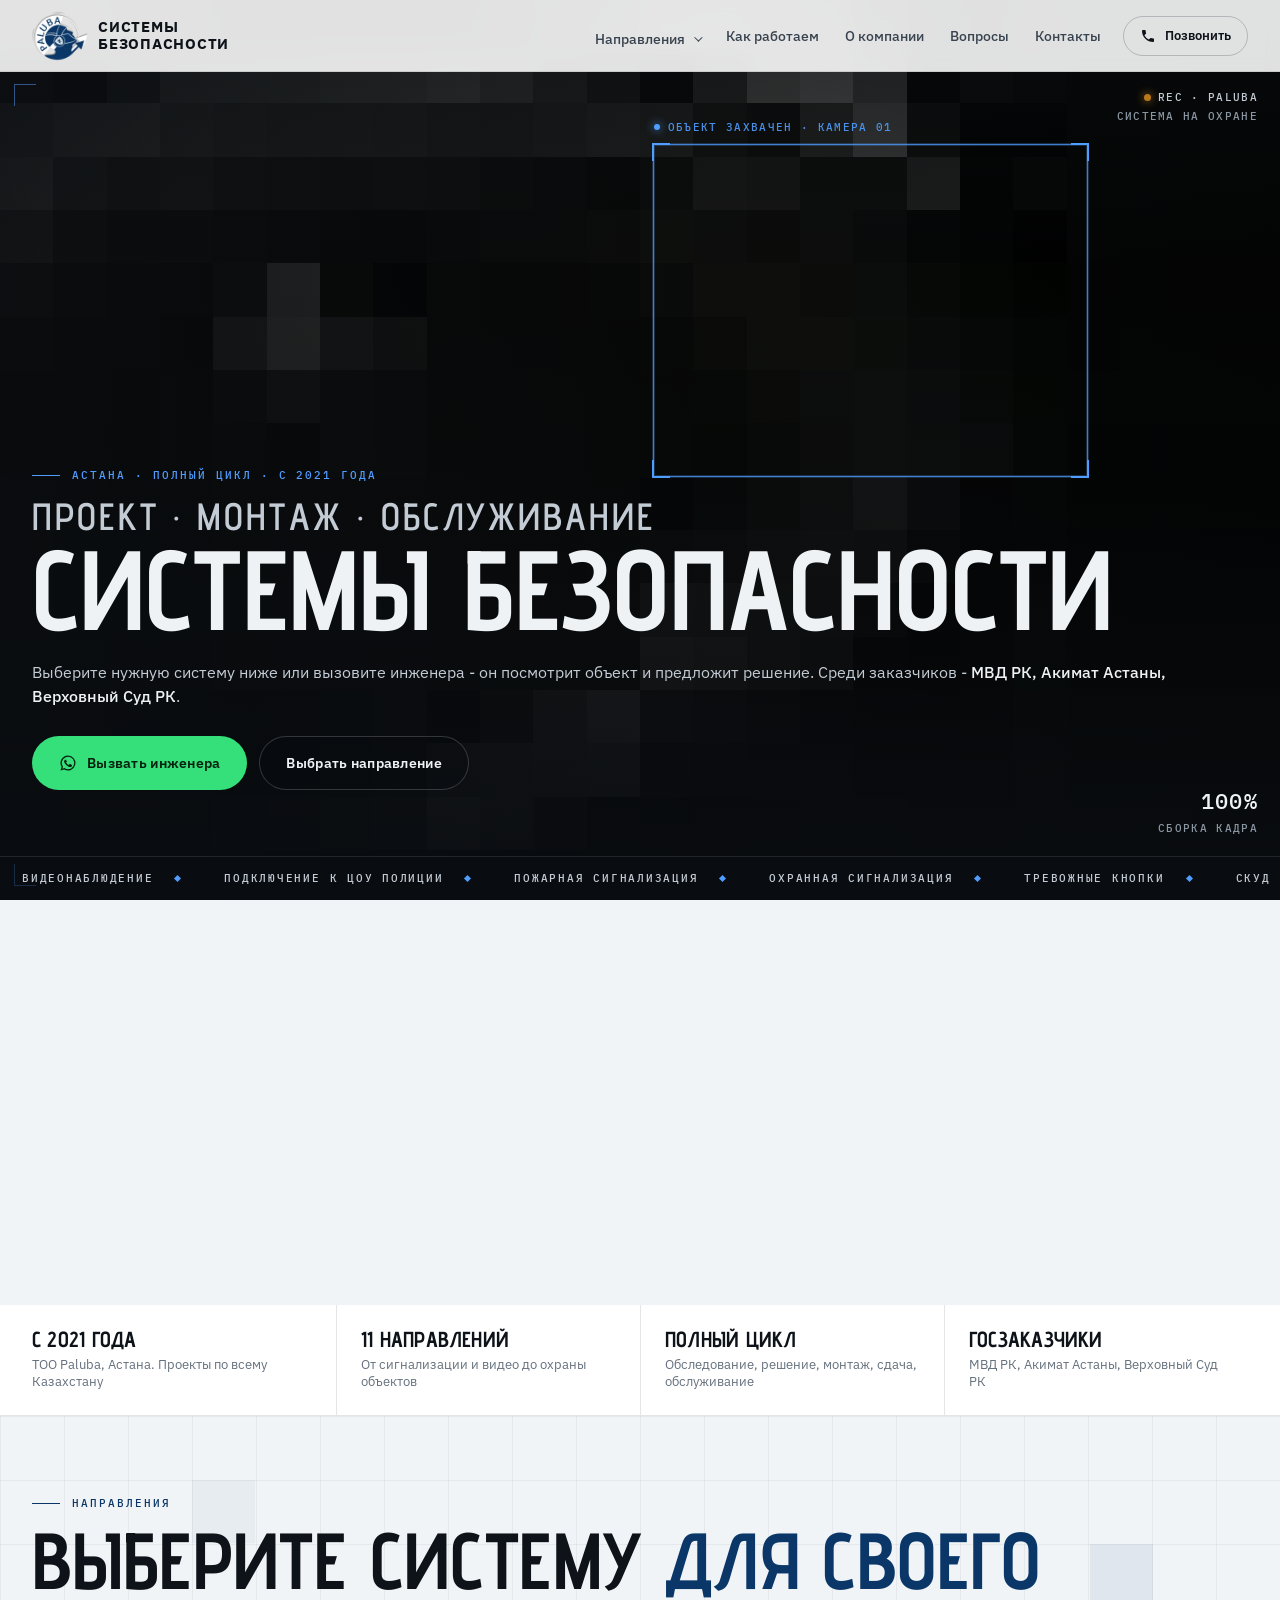
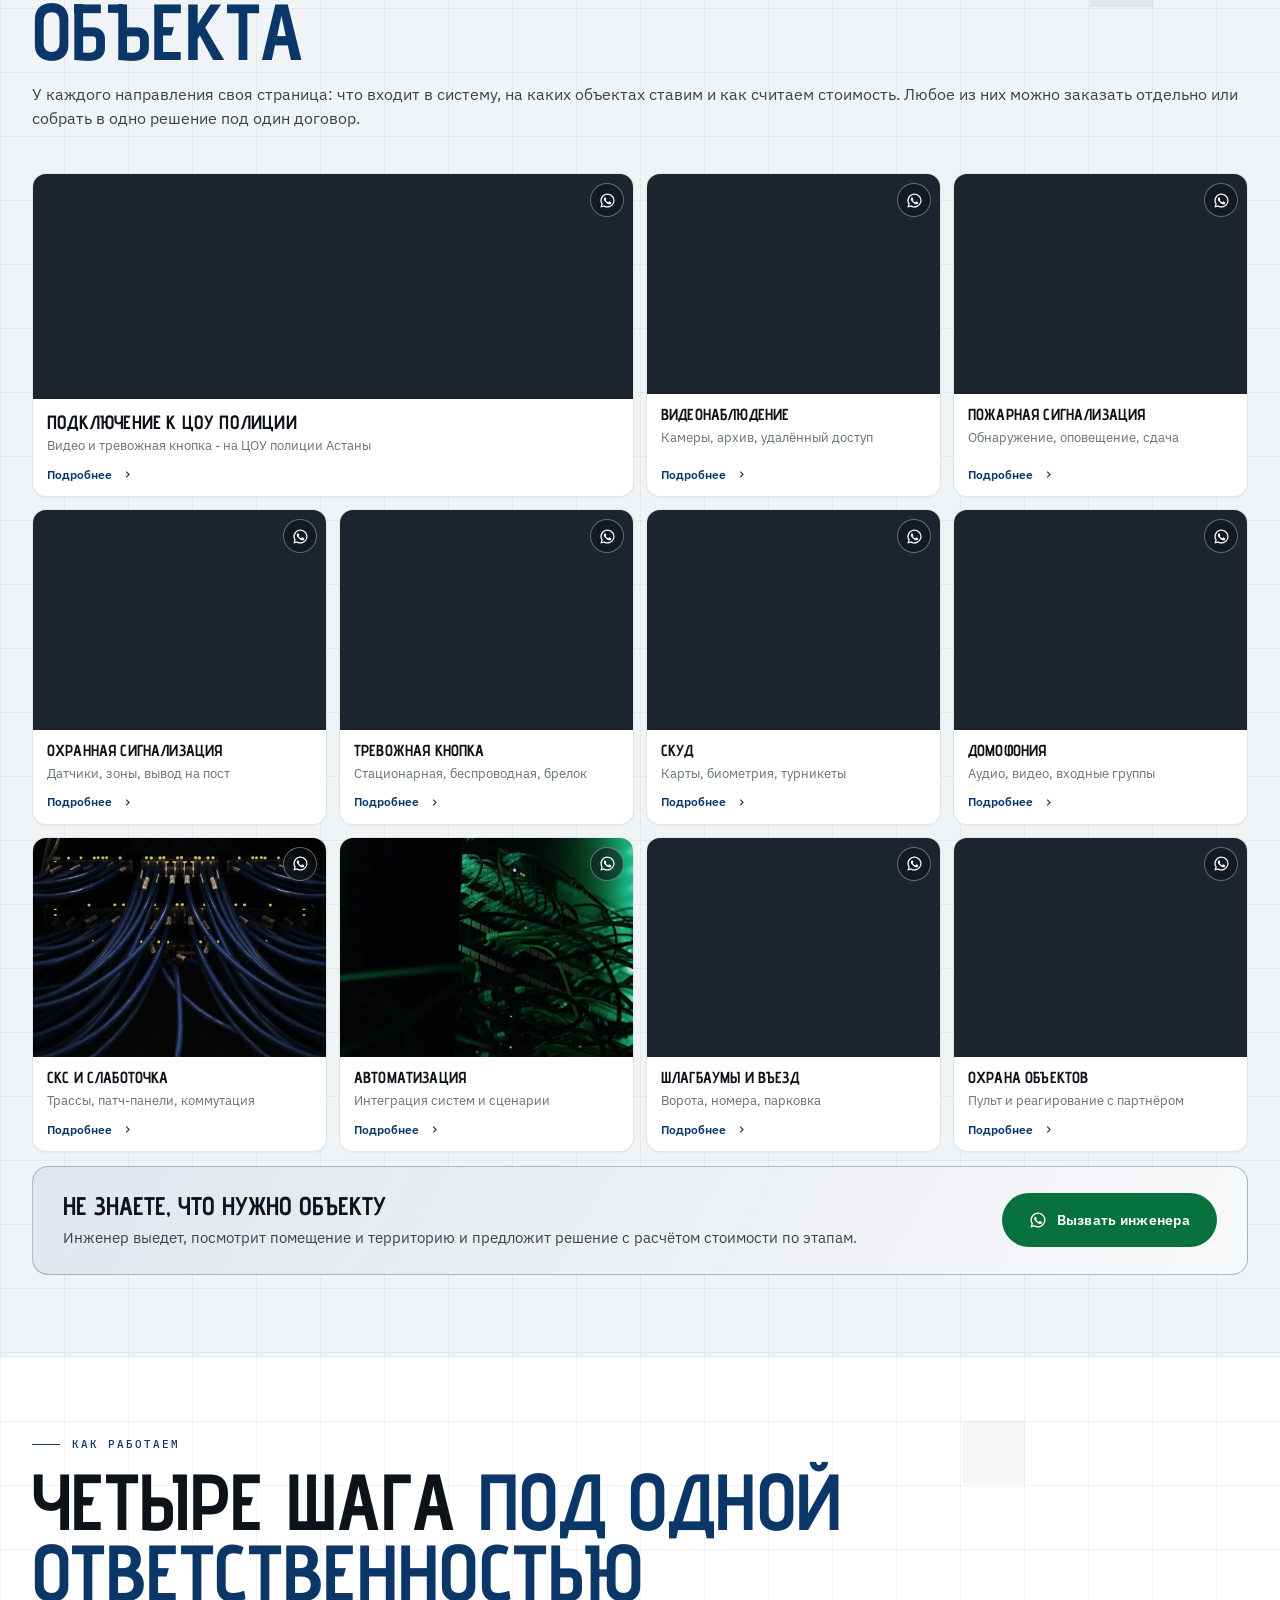
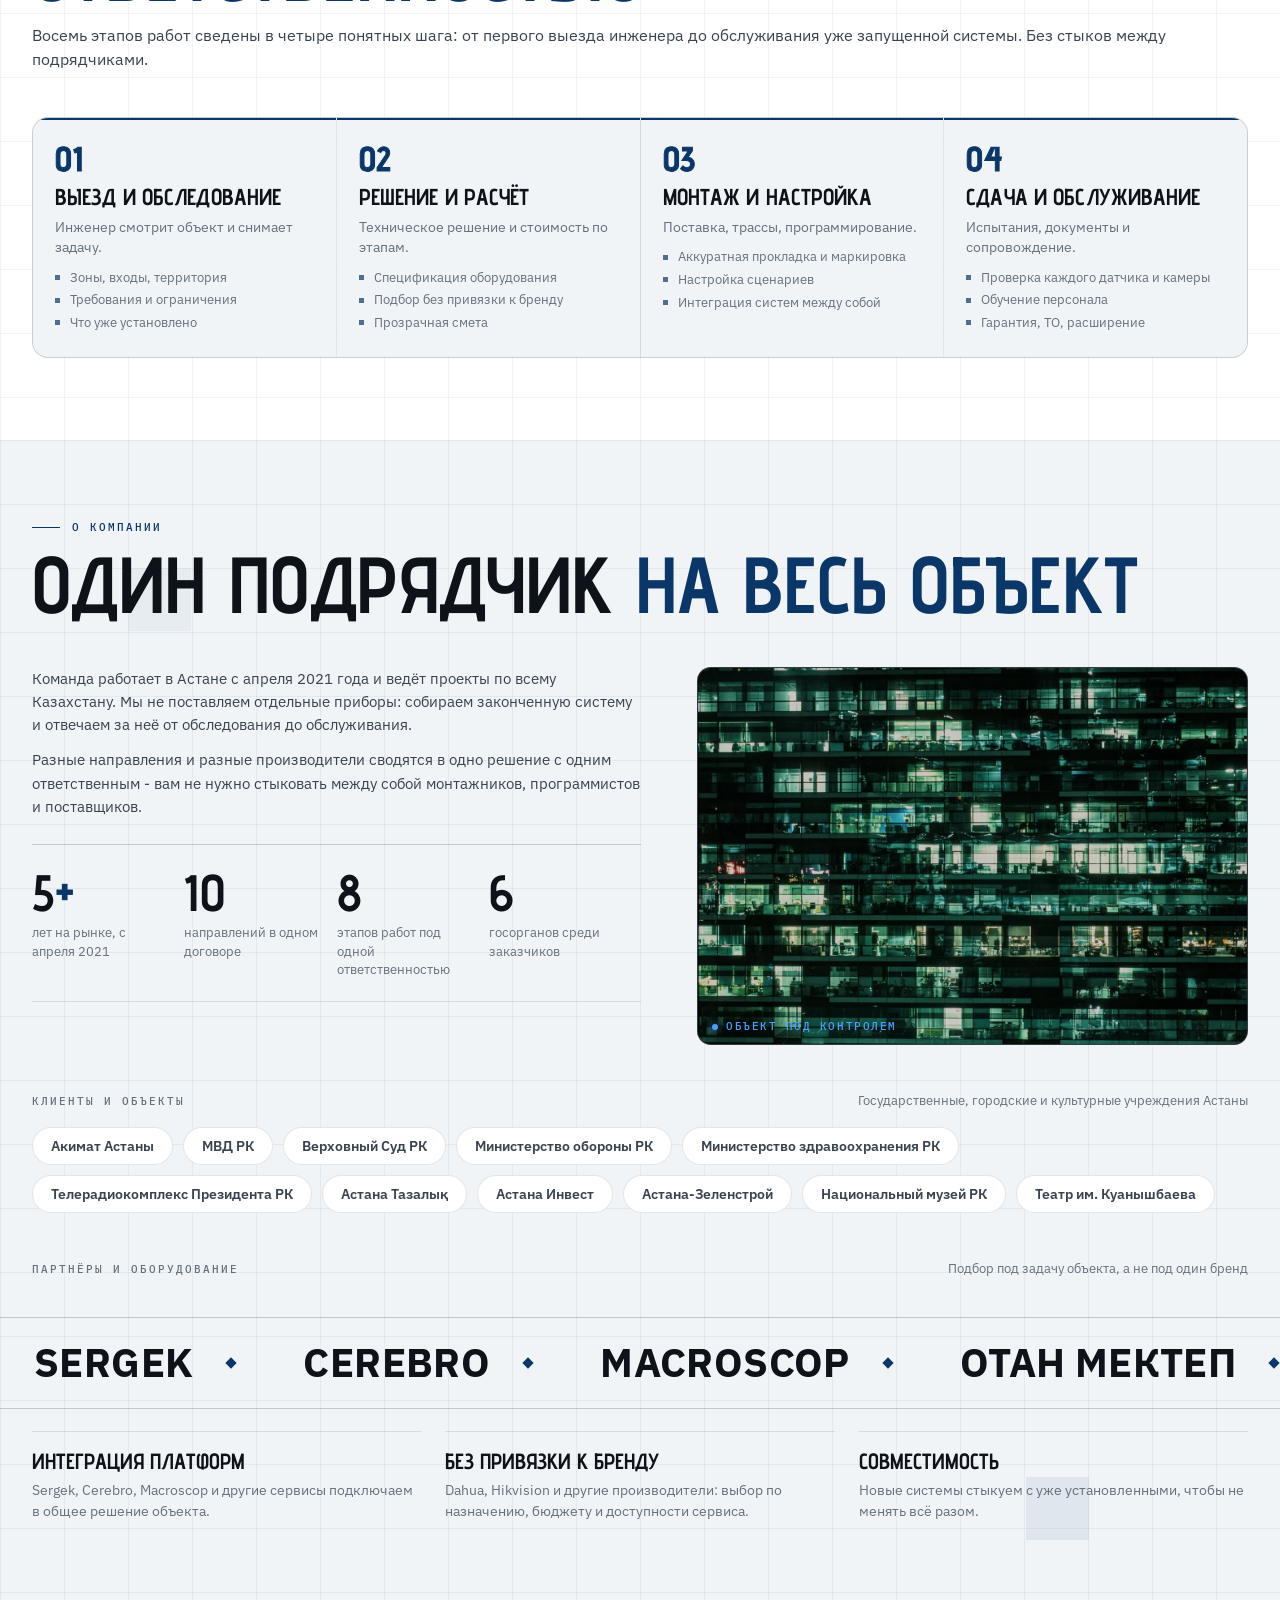
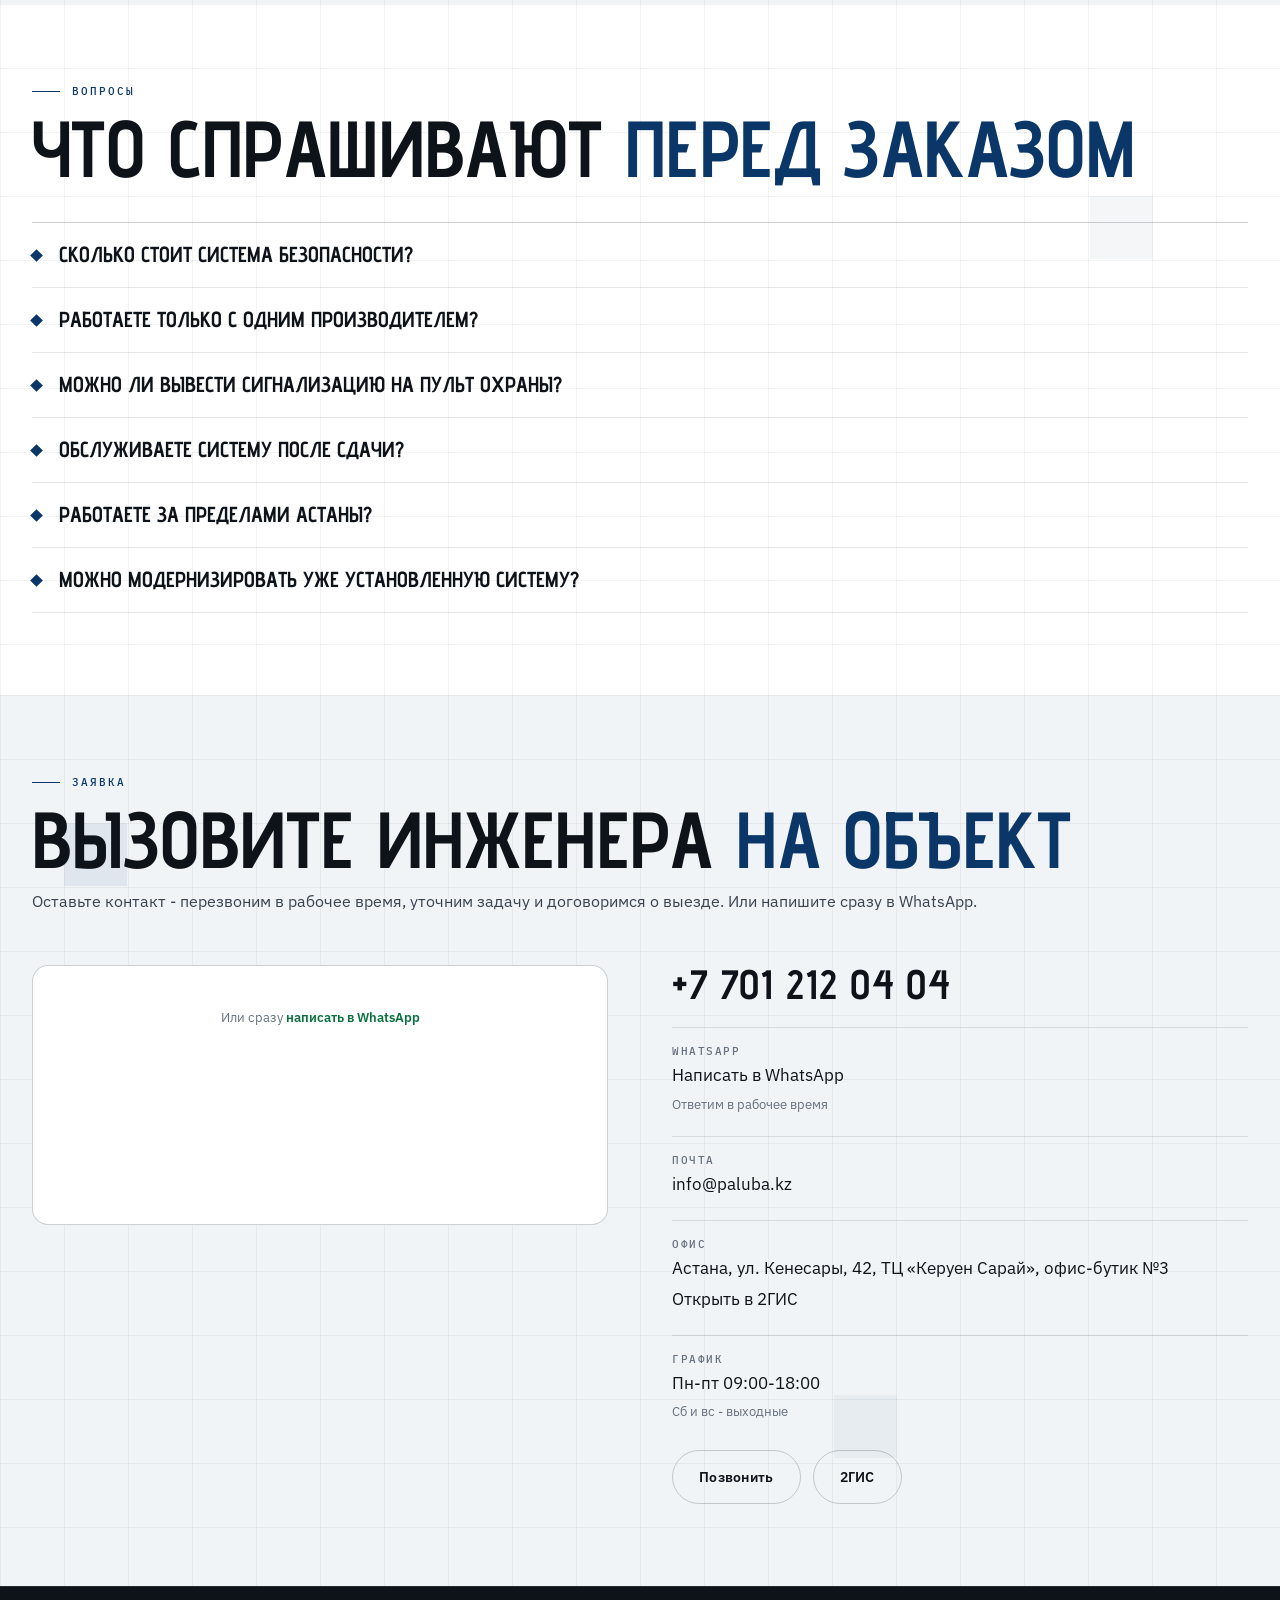
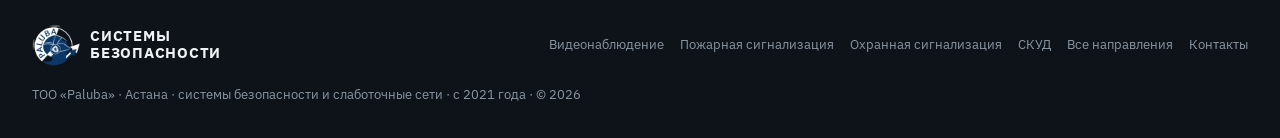
<file: index.html>
<!DOCTYPE html>
<html lang="ru">
<head>
<meta charset="utf-8">
<meta name="viewport" content="width=device-width, initial-scale=1, viewport-fit=cover">
<title>Системы безопасности в Астане: видеонаблюдение, пожарная и охранная сигнализация, СКУД - Paluba</title>
<meta name="description" content="ТОО Paluba, Астана: интегратор полного цикла по системам безопасности и слаботочным сетям. Пожарная и охранная сигнализация, видеонаблюдение, подключение к ЦОУ полиции, СКУД, домофония, СКС, шлагбаумы. Обследование, проект, монтаж, пусконаладка, обслуживание. Объекты МВД РК, Акимата Астаны, Верховного Суда РК.">
<meta name="theme-color" content="#F1F4F7">
<link rel="canonical" href="https://paluba.kz/">
<meta property="og:type" content="website">
<meta property="og:locale" content="ru_RU">
<meta property="og:site_name" content="Paluba">
<meta property="og:url" content="https://paluba.kz/">
<meta property="og:title" content="Системы безопасности в Астане под ключ - Paluba">
<meta property="og:description" content="Видеонаблюдение, подключение видео и тревожной кнопки к ЦОУ полиции, пожарная и охранная сигнализация, СКУД, домофония, СКС и шлагбаумы. Полный цикл: от обследования объекта до обслуживания. С 2021 года, объекты МВД РК, Акимата Астаны, Верховного Суда РК.">
<meta property="og:image" content="https://paluba.kz/assets/og-image.jpg">
<meta property="og:image:width" content="1200">
<meta property="og:image:height" content="630">
<meta name="twitter:card" content="summary_large_image">
<link rel="icon" href="favicon.ico?v=20260918-1" sizes="any">
<link rel="icon" type="image/png" sizes="32x32" href="assets/logo-32.png">
<link rel="icon" type="image/png" sizes="16x16" href="assets/logo-16.png">
<link rel="apple-touch-icon" sizes="180x180" href="assets/logo-180.png">
<link rel="preconnect" href="https://fonts.googleapis.com">
<link rel="preconnect" href="https://fonts.gstatic.com" crossorigin>
<link href="https://fonts.googleapis.com/css2?family=Advent+Pro:wght@600;700&family=IBM+Plex+Sans:wght@400;500;600&family=IBM+Plex+Mono:wght@400;500&display=swap" rel="stylesheet">
<link rel="preload" as="image" href="assets/hero.webp" media="(min-width:761px)" fetchpriority="high">
<link rel="preload" as="image" href="assets/hero-m.webp" media="(max-width:760px)" fetchpriority="high">
<link rel="stylesheet" href="styles.css?v=20260918-1">
<script type="application/ld+json">
{
  "@context": "https://schema.org",
  "@type": "LocalBusiness",
  "name": "ТОО Paluba",
  "alternateName": "Paluba",
  "url": "https://paluba.kz/",
  "image": "https://paluba.kz/assets/og-image.jpg",
  "logo": "https://paluba.kz/assets/logo-512.png",
  "email": "info@paluba.kz",
  "telephone": "+77012120404",
  "foundingDate": "2021-04",
  "description": "Интегратор полного цикла: системы безопасности и слаботочная инфраструктура. Пожарная и охранная сигнализация, видеонаблюдение, СКУД, домофония, СКС, автоматизация, шлагбаумы, комплексная охрана объектов.",
  "address": {"@type": "PostalAddress", "streetAddress": "ул. Кенесары, 42, ТЦ Керуен Сарай, офис-бутик 3", "addressLocality": "Астана", "addressCountry": "KZ"},
  "geo": {"@type": "GeoCoordinates", "latitude": 51.166199, "longitude": 71.435393},
  "hasMap": "https://go.2gis.com/rPcck",
  "areaServed": "KZ",
  "openingHoursSpecification": {"@type": "OpeningHoursSpecification", "dayOfWeek": ["Monday","Tuesday","Wednesday","Thursday","Friday"], "opens": "09:00", "closes": "18:00"},
  "hasOfferCatalog": {"@type": "OfferCatalog", "name": "Направления", "itemListElement": [
    {"@type": "Offer", "itemOffered": {"@type": "Service", "name": "Видеонаблюдение", "url": "https://paluba.kz/videonablyudenie/"}},
    {"@type": "Offer", "itemOffered": {"@type": "Service", "name": "Подключение видео и тревожной кнопки к ЦОУ полиции Астаны", "url": "https://paluba.kz/podklyuchenie-k-cou/"}},
    {"@type": "Offer", "itemOffered": {"@type": "Service", "name": "Пожарная сигнализация", "url": "https://paluba.kz/pozharnaya-signalizaciya/"}},
    {"@type": "Offer", "itemOffered": {"@type": "Service", "name": "Охранная сигнализация", "url": "https://paluba.kz/ohrannaya-signalizaciya/"}},
    {"@type": "Offer", "itemOffered": {"@type": "Service", "name": "Тревожная сигнализация и тревожные кнопки", "url": "https://paluba.kz/trevozhnaya-knopka/"}},
    {"@type": "Offer", "itemOffered": {"@type": "Service", "name": "СКУД", "url": "https://paluba.kz/skud/"}},
    {"@type": "Offer", "itemOffered": {"@type": "Service", "name": "Домофония", "url": "https://paluba.kz/domofoniya/"}},
    {"@type": "Offer", "itemOffered": {"@type": "Service", "name": "СКС и слаботочные сети", "url": "https://paluba.kz/sks-slabotochnye-seti/"}},
    {"@type": "Offer", "itemOffered": {"@type": "Service", "name": "Автоматизация и интеграция систем", "url": "https://paluba.kz/avtomatizaciya/"}},
    {"@type": "Offer", "itemOffered": {"@type": "Service", "name": "Шлагбаумы, ворота, контроль въезда", "url": "https://paluba.kz/shlagbaumy/"}},
    {"@type": "Offer", "itemOffered": {"@type": "Service", "name": "Комплексная организация охраны объектов", "url": "https://paluba.kz/ohrana-obektov/"}}
  ]}
}
</script>
<!-- Google tag (gtag.js) -->
<script async src="https://www.googletagmanager.com/gtag/js?id=AW-18457188520"></script>
<script>
  window.dataLayer = window.dataLayer || [];
  function gtag(){dataLayer.push(arguments);}
  gtag('js', new Date());
  gtag('config', 'AW-18457188520');
</script>
<script src="https://lead-bot.sultan-askarov-kz.workers.dev/t.js" data-site="paluba" defer></script>
</head>
<body>

<header class="hdr" id="hdr">
  <div class="hdr-in">
    <a class="brand" href="#top" aria-label="Paluba, на главную"><img src="assets/logo.webp?v=20260918-1" width="56" height="56" alt=""><span>Системы<br>безопасности</span></a>
    <nav class="nav" aria-label="Разделы сайта">
      <div class="drop"><button type="button" class="drop-b" aria-expanded="false">Направления<i></i></button><div class="drop-m"><a href="videonablyudenie/">Видеонаблюдение</a><a href="podklyuchenie-k-cou/">Подключение к ЦОУ полиции</a><a href="pozharnaya-signalizaciya/">Пожарная сигнализация</a><a href="ohrannaya-signalizaciya/">Охранная сигнализация</a><a href="trevozhnaya-knopka/">Тревожная кнопка</a><a href="skud/">СКУД</a><a href="domofoniya/">Домофония</a><a href="sks-slabotochnye-seti/">СКС и слаботочка</a><a href="avtomatizaciya/">Автоматизация</a><a href="shlagbaumy/">Шлагбаумы и въезд</a><a href="ohrana-obektov/">Охрана объектов</a><a href="#napravleniya">Все на этой странице</a></div></div>
      <a href="#cikl">Как работаем</a>
      <a href="#o-kompanii">О компании</a>
      <a href="#faq">Вопросы</a>
      <a href="#kontakty">Контакты</a>
    </nav>
    <div class="hdr-right">
      <a class="call" href="tel:+77012120404" aria-label="Позвонить"><svg viewBox="0 0 24 24" aria-hidden="true"><path fill="currentColor" d="M6.6 10.8a15.1 15.1 0 0 0 6.6 6.6l2.2-2.2c.3-.3.7-.4 1-.2 1.1.4 2.3.6 3.6.6.6 0 1 .4 1 1V20c0 .6-.4 1-1 1A17 17 0 0 1 3 4c0-.6.4-1 1-1h3.5c.6 0 1 .4 1 1 0 1.3.2 2.5.6 3.6.1.3 0 .7-.2 1z"/></svg><span>Позвонить</span></a>
      <button class="burger" id="burger" type="button" aria-label="Меню" aria-expanded="false" aria-controls="mnav"><span></span></button>
    </div>
  </div>
  <nav class="mnav" id="mnav" aria-label="Мобильное меню">
    <a class="mn" href="#napravleniya">Направления <small>11 систем под один договор</small></a>
    <a class="mn" href="#cikl">Как работаем <small>От выезда инженера до обслуживания</small></a>
    <a class="mn" href="#o-kompanii">О компании и клиенты</a>
    <a class="mn" href="#faq">Вопросы</a>
    <a class="mn" href="#kontakty">Контакты</a>
    <p class="mnav-t">Страницы направлений</p>
    <a class="mn" href="videonablyudenie/">Видеонаблюдение</a>
    <a class="mn" href="podklyuchenie-k-cou/">Подключение к ЦОУ полиции</a>
    <a class="mn" href="pozharnaya-signalizaciya/">Пожарная сигнализация</a>
    <a class="mn" href="ohrannaya-signalizaciya/">Охранная сигнализация</a>
    <a class="mn" href="trevozhnaya-knopka/">Тревожная кнопка</a>
    <a class="mn" href="skud/">СКУД</a>
    <a class="mn" href="domofoniya/">Домофония</a>
    <a class="mn" href="sks-slabotochnye-seti/">СКС и слаботочка</a>
    <a class="mn" href="avtomatizaciya/">Автоматизация</a>
    <a class="mn" href="shlagbaumy/">Шлагбаумы и въезд</a>
    <a class="mn" href="ohrana-obektov/">Охрана объектов</a>
    <div class="mnav-ct">
      <a class="btn btn-sig wa" href="https://wa.me/77012120404" data-wa="Здравствуйте! Хочу вызвать инженера на объект и получить расчёт."><svg viewBox="0 0 24 24" aria-hidden="true"><path fill="currentColor" d="M12 2a10 10 0 0 0-8.6 15.1L2 22l5-1.3A10 10 0 1 0 12 2zm0 18.2a8.2 8.2 0 0 1-4.2-1.2l-.3-.2-3 .8.8-2.9-.2-.3A8.2 8.2 0 1 1 12 20.2zm4.5-6.1c-.2-.1-1.5-.7-1.7-.8-.2-.1-.4-.1-.6.1l-.8 1c-.1.2-.3.2-.5.1a6.7 6.7 0 0 1-3.3-2.9c-.3-.4.2-.4.7-1.3.1-.2 0-.3 0-.5l-.8-1.8c-.2-.5-.4-.4-.6-.4h-.5a1 1 0 0 0-.7.3 3 3 0 0 0-.9 2.2 5.2 5.2 0 0 0 1.1 2.7 11.9 11.9 0 0 0 4.5 4c.6.3 1.1.4 1.5.5.6.2 1.2.2 1.6.1.5-.1 1.5-.6 1.7-1.2.2-.6.2-1.1.1-1.2l-.5-.3z"/></svg>Написать в WhatsApp</a>
      <a class="btn btn-ghost" href="tel:+77012120404">+7 701 212 04 04</a>
    </div>
  </nav>
</header>

<main>

<!-- ===== ГЕРОЙ ===== -->
<div class="pw pw-hero" id="top">
  <section class="plate hero" id="hero" aria-label="Paluba: системы безопасности в Астане">
    <div class="ph">
      <picture>
        <source media="(max-width:760px)" srcset="assets/hero-m-lo.webp">
        <img class="lo" src="assets/hero-lo.webp" alt="" width="40" height="27" aria-hidden="true">
      </picture>
      <picture>
        <source media="(max-width:760px)" srcset="assets/hero-m.webp">
        <img class="sharp" src="assets/hero.webp" alt="Купольная камера видеонаблюдения на фасаде объекта ночью" width="1600" height="1066" fetchpriority="high" decoding="async">
      </picture>
      <div class="cells" data-cells></div>
      <div class="grad"></div>
    </div>
    <div class="hud" aria-hidden="true">
      <div class="track"><i></i><i></i><i></i><i></i><b>Объект захвачен · камера 01</b></div>
      <div class="hud-tr"><span class="rec">Rec · Paluba</span><span class="sub">Система на охране</span></div>
      <div class="hud-br"><span class="pct" id="pct">000%</span><span class="sub">Сборка кадра</span></div>
      <i class="hcorn a"></i><i class="hcorn b"></i><i class="hcorn c"></i><i class="hcorn d"></i>
    </div>
    <div class="hero-txt">
      <div class="wrap">
        <p class="kick">Астана · полный цикл · с 2021 года</p>
        <h1 class="h1"><span class="a fit">Проект · монтаж · обслуживание</span><span class="b fit">Системы безопасности</span></h1>
        <p class="lead">Выберите нужную систему ниже или вызовите инженера - он посмотрит объект и предложит решение. Среди заказчиков - <b>МВД РК, Акимат Астаны, Верховный Суд РК</b>.</p>
        <div class="btns">
          <a class="btn btn-sig wa" href="https://wa.me/77012120404" data-wa="Здравствуйте! Хочу вызвать инженера на объект и получить расчёт по системе безопасности."><svg viewBox="0 0 24 24" aria-hidden="true"><path fill="currentColor" d="M12 2a10 10 0 0 0-8.6 15.1L2 22l5-1.3A10 10 0 1 0 12 2zm0 18.2a8.2 8.2 0 0 1-4.2-1.2l-.3-.2-3 .8.8-2.9-.2-.3A8.2 8.2 0 1 1 12 20.2zm4.5-6.1c-.2-.1-1.5-.7-1.7-.8-.2-.1-.4-.1-.6.1l-.8 1c-.1.2-.3.2-.5.1a6.7 6.7 0 0 1-3.3-2.9c-.3-.4.2-.4.7-1.3.1-.2 0-.3 0-.5l-.8-1.8c-.2-.5-.4-.4-.6-.4h-.5a1 1 0 0 0-.7.3 3 3 0 0 0-.9 2.2 5.2 5.2 0 0 0 1.1 2.7 11.9 11.9 0 0 0 4.5 4c.6.3 1.1.4 1.5.5.6.2 1.2.2 1.6.1.5-.1 1.5-.6 1.7-1.2.2-.6.2-1.1.1-1.2l-.5-.3z"/></svg>Вызвать инженера</a>
          <a class="btn btn-ghost" href="#napravleniya">Выбрать направление</a>
        </div>
      </div>
    </div>
    <div class="ticker" aria-hidden="true"><div class="tk" id="tk1" data-items="Видеонаблюдение|Подключение к ЦОУ полиции|Пожарная сигнализация|Охранная сигнализация|Тревожные кнопки|СКУД|Домофония|СКС и слаботочка|Автоматизация|Шлагбаумы и въезд|Охрана объектов"></div></div>
  </section>
</div>

<!-- ===== ПОЛОСА ФАКТОВ ===== -->
<section class="strip" aria-label="Коротко о компании">
  <div class="wrap strip-in">
    <div class="strip-i"><b>С 2021 года</b><span>ТОО Paluba, Астана. Проекты по всему Казахстану</span></div>
    <div class="strip-i"><b>11 направлений</b><span>От сигнализации и видео до охраны объектов</span></div>
    <div class="strip-i"><b>Полный цикл</b><span>Обследование, решение, монтаж, сдача, обслуживание</span></div>
    <div class="strip-i"><b>Госзаказчики</b><span>МВД РК, Акимат Астаны, Верховный Суд РК</span></div>
  </div>
</section>

<!-- ===== НАПРАВЛЕНИЯ: 10 БЛОКОВ ===== -->
<section class="sec" id="napravleniya" aria-labelledby="h-nap">
  <i class="lit dsk" style="left:calc(var(--cs)*3);top:calc(var(--cs)*1);--dl:-1s" aria-hidden="true"></i>
  <i class="lit h" style="right:calc(var(--cs)*2 - 1px);top:calc(var(--cs)*2);--dl:-3s" aria-hidden="true"></i>
  <div class="wrap">
    <div class="head rv">
      <p class="kick">Направления</p>
      <h2 id="h-nap">Выберите систему <em>для своего объекта</em></h2>
      <p class="lead">У каждого направления своя страница: что входит в систему, на каких объектах ставим и как считаем стоимость. Любое из них можно заказать отдельно или собрать в одно решение под один договор.</p>
    </div>
    <div class="dirs">
      <article class="dir wide rv" id="cou">
        <div class="im"><img src="assets/c-cou.webp" alt="Стена мониторов в центре оперативного управления" width="900" height="675" loading="lazy" decoding="async"><div class="cells" data-cells></div></div>
        <a class="c-wa wa" href="https://wa.me/77012120404" data-wa="Здравствуйте! Нужно подключение видео и тревожной кнопки к ЦОУ полиции." aria-label="Подключение к ЦОУ полиции: написать в WhatsApp"><svg viewBox="0 0 24 24" aria-hidden="true"><path fill="currentColor" d="M12 2a10 10 0 0 0-8.6 15.1L2 22l5-1.3A10 10 0 1 0 12 2zm0 18.2a8.2 8.2 0 0 1-4.2-1.2l-.3-.2-3 .8.8-2.9-.2-.3A8.2 8.2 0 1 1 12 20.2zm4.5-6.1c-.2-.1-1.5-.7-1.7-.8-.2-.1-.4-.1-.6.1l-.8 1c-.1.2-.3.2-.5.1a6.7 6.7 0 0 1-3.3-2.9c-.3-.4.2-.4.7-1.3.1-.2 0-.3 0-.5l-.8-1.8c-.2-.5-.4-.4-.6-.4h-.5a1 1 0 0 0-.7.3 3 3 0 0 0-.9 2.2 5.2 5.2 0 0 0 1.1 2.7 11.9 11.9 0 0 0 4.5 4c.6.3 1.1.4 1.5.5.6.2 1.2.2 1.6.1.5-.1 1.5-.6 1.7-1.2.2-.6.2-1.1.1-1.2l-.5-.3z"/></svg></a>
        <div class="db">
          <h3><a href="podklyuchenie-k-cou/">Подключение к ЦОУ полиции</a></h3>
          <p>Видео и тревожная кнопка - на ЦОУ полиции Астаны</p>
          <span class="go">Подробнее <svg viewBox="0 0 24 24" aria-hidden="true"><path fill="currentColor" d="M5 12h12l-4.5-4.5L14 6l6 6-6 6-1.5-1.5L17 12H5z"/></svg></span>
        </div>
      </article>
      <article class="dir rv" id="videonablyudenie">
        <div class="im"><img src="assets/c-video.webp" alt="Уличные камеры видеонаблюдения на фасаде объекта" width="900" height="675" loading="lazy" decoding="async"><div class="cells" data-cells></div></div>
        <a class="c-wa wa" href="https://wa.me/77012120404" data-wa="Здравствуйте! Нужен расчёт по видеонаблюдению." aria-label="Видеонаблюдение: написать в WhatsApp"><svg viewBox="0 0 24 24" aria-hidden="true"><path fill="currentColor" d="M12 2a10 10 0 0 0-8.6 15.1L2 22l5-1.3A10 10 0 1 0 12 2zm0 18.2a8.2 8.2 0 0 1-4.2-1.2l-.3-.2-3 .8.8-2.9-.2-.3A8.2 8.2 0 1 1 12 20.2zm4.5-6.1c-.2-.1-1.5-.7-1.7-.8-.2-.1-.4-.1-.6.1l-.8 1c-.1.2-.3.2-.5.1a6.7 6.7 0 0 1-3.3-2.9c-.3-.4.2-.4.7-1.3.1-.2 0-.3 0-.5l-.8-1.8c-.2-.5-.4-.4-.6-.4h-.5a1 1 0 0 0-.7.3 3 3 0 0 0-.9 2.2 5.2 5.2 0 0 0 1.1 2.7 11.9 11.9 0 0 0 4.5 4c.6.3 1.1.4 1.5.5.6.2 1.2.2 1.6.1.5-.1 1.5-.6 1.7-1.2.2-.6.2-1.1.1-1.2l-.5-.3z"/></svg></a>
        <div class="db">
          <h3><a href="videonablyudenie/">Видеонаблюдение</a></h3>
          <p>Камеры, архив, удалённый доступ</p>
          <span class="go">Подробнее <svg viewBox="0 0 24 24" aria-hidden="true"><path fill="currentColor" d="M5 12h12l-4.5-4.5L14 6l6 6-6 6-1.5-1.5L17 12H5z"/></svg></span>
        </div>
      </article>
      <article class="dir rv" id="pozharnaya">
        <div class="im"><img src="assets/c-detector.webp" alt="Дымовой пожарный извещатель на потолке" width="900" height="675" loading="lazy" decoding="async"><div class="cells" data-cells></div></div>
        <a class="c-wa wa" href="https://wa.me/77012120404" data-wa="Здравствуйте! Нужен расчёт по пожарной сигнализации." aria-label="Пожарная сигнализация: написать в WhatsApp"><svg viewBox="0 0 24 24" aria-hidden="true"><path fill="currentColor" d="M12 2a10 10 0 0 0-8.6 15.1L2 22l5-1.3A10 10 0 1 0 12 2zm0 18.2a8.2 8.2 0 0 1-4.2-1.2l-.3-.2-3 .8.8-2.9-.2-.3A8.2 8.2 0 1 1 12 20.2zm4.5-6.1c-.2-.1-1.5-.7-1.7-.8-.2-.1-.4-.1-.6.1l-.8 1c-.1.2-.3.2-.5.1a6.7 6.7 0 0 1-3.3-2.9c-.3-.4.2-.4.7-1.3.1-.2 0-.3 0-.5l-.8-1.8c-.2-.5-.4-.4-.6-.4h-.5a1 1 0 0 0-.7.3 3 3 0 0 0-.9 2.2 5.2 5.2 0 0 0 1.1 2.7 11.9 11.9 0 0 0 4.5 4c.6.3 1.1.4 1.5.5.6.2 1.2.2 1.6.1.5-.1 1.5-.6 1.7-1.2.2-.6.2-1.1.1-1.2l-.5-.3z"/></svg></a>
        <div class="db">
          <h3><a href="pozharnaya-signalizaciya/">Пожарная сигнализация</a></h3>
          <p>Обнаружение, оповещение, сдача</p>
          <span class="go">Подробнее <svg viewBox="0 0 24 24" aria-hidden="true"><path fill="currentColor" d="M5 12h12l-4.5-4.5L14 6l6 6-6 6-1.5-1.5L17 12H5z"/></svg></span>
        </div>
      </article>
      <article class="dir rv" id="ohrannaya">
        <div class="im"><img src="assets/c-ohran.webp" alt="Кодовая панель охранной сигнализации на стене" width="900" height="675" loading="lazy" decoding="async"><div class="cells" data-cells></div></div>
        <a class="c-wa wa" href="https://wa.me/77012120404" data-wa="Здравствуйте! Нужен расчёт по охранной сигнализации." aria-label="Охранная сигнализация: написать в WhatsApp"><svg viewBox="0 0 24 24" aria-hidden="true"><path fill="currentColor" d="M12 2a10 10 0 0 0-8.6 15.1L2 22l5-1.3A10 10 0 1 0 12 2zm0 18.2a8.2 8.2 0 0 1-4.2-1.2l-.3-.2-3 .8.8-2.9-.2-.3A8.2 8.2 0 1 1 12 20.2zm4.5-6.1c-.2-.1-1.5-.7-1.7-.8-.2-.1-.4-.1-.6.1l-.8 1c-.1.2-.3.2-.5.1a6.7 6.7 0 0 1-3.3-2.9c-.3-.4.2-.4.7-1.3.1-.2 0-.3 0-.5l-.8-1.8c-.2-.5-.4-.4-.6-.4h-.5a1 1 0 0 0-.7.3 3 3 0 0 0-.9 2.2 5.2 5.2 0 0 0 1.1 2.7 11.9 11.9 0 0 0 4.5 4c.6.3 1.1.4 1.5.5.6.2 1.2.2 1.6.1.5-.1 1.5-.6 1.7-1.2.2-.6.2-1.1.1-1.2l-.5-.3z"/></svg></a>
        <div class="db">
          <h3><a href="ohrannaya-signalizaciya/">Охранная сигнализация</a></h3>
          <p>Датчики, зоны, вывод на пост</p>
          <span class="go">Подробнее <svg viewBox="0 0 24 24" aria-hidden="true"><path fill="currentColor" d="M5 12h12l-4.5-4.5L14 6l6 6-6 6-1.5-1.5L17 12H5z"/></svg></span>
        </div>
      </article>
      <article class="dir rv" id="trevozhnaya">
        <div class="im"><img src="assets/c-trevoga.webp" alt="Клавиатура тревожной сигнализации" width="900" height="675" loading="lazy" decoding="async"><div class="cells" data-cells></div></div>
        <a class="c-wa wa" href="https://wa.me/77012120404" data-wa="Здравствуйте! Нужен расчёт по тревожной кнопке." aria-label="Тревожная кнопка: написать в WhatsApp"><svg viewBox="0 0 24 24" aria-hidden="true"><path fill="currentColor" d="M12 2a10 10 0 0 0-8.6 15.1L2 22l5-1.3A10 10 0 1 0 12 2zm0 18.2a8.2 8.2 0 0 1-4.2-1.2l-.3-.2-3 .8.8-2.9-.2-.3A8.2 8.2 0 1 1 12 20.2zm4.5-6.1c-.2-.1-1.5-.7-1.7-.8-.2-.1-.4-.1-.6.1l-.8 1c-.1.2-.3.2-.5.1a6.7 6.7 0 0 1-3.3-2.9c-.3-.4.2-.4.7-1.3.1-.2 0-.3 0-.5l-.8-1.8c-.2-.5-.4-.4-.6-.4h-.5a1 1 0 0 0-.7.3 3 3 0 0 0-.9 2.2 5.2 5.2 0 0 0 1.1 2.7 11.9 11.9 0 0 0 4.5 4c.6.3 1.1.4 1.5.5.6.2 1.2.2 1.6.1.5-.1 1.5-.6 1.7-1.2.2-.6.2-1.1.1-1.2l-.5-.3z"/></svg></a>
        <div class="db">
          <h3><a href="trevozhnaya-knopka/">Тревожная кнопка</a></h3>
          <p>Стационарная, беспроводная, брелок</p>
          <span class="go">Подробнее <svg viewBox="0 0 24 24" aria-hidden="true"><path fill="currentColor" d="M5 12h12l-4.5-4.5L14 6l6 6-6 6-1.5-1.5L17 12H5z"/></svg></span>
        </div>
      </article>
      <article class="dir rv" id="skud">
        <div class="im"><img src="assets/c-skud.webp" alt="Считыватель системы контроля доступа у двери" width="900" height="675" loading="lazy" decoding="async"><div class="cells" data-cells></div></div>
        <a class="c-wa wa" href="https://wa.me/77012120404" data-wa="Здравствуйте! Нужен расчёт по СКУД." aria-label="СКУД: написать в WhatsApp"><svg viewBox="0 0 24 24" aria-hidden="true"><path fill="currentColor" d="M12 2a10 10 0 0 0-8.6 15.1L2 22l5-1.3A10 10 0 1 0 12 2zm0 18.2a8.2 8.2 0 0 1-4.2-1.2l-.3-.2-3 .8.8-2.9-.2-.3A8.2 8.2 0 1 1 12 20.2zm4.5-6.1c-.2-.1-1.5-.7-1.7-.8-.2-.1-.4-.1-.6.1l-.8 1c-.1.2-.3.2-.5.1a6.7 6.7 0 0 1-3.3-2.9c-.3-.4.2-.4.7-1.3.1-.2 0-.3 0-.5l-.8-1.8c-.2-.5-.4-.4-.6-.4h-.5a1 1 0 0 0-.7.3 3 3 0 0 0-.9 2.2 5.2 5.2 0 0 0 1.1 2.7 11.9 11.9 0 0 0 4.5 4c.6.3 1.1.4 1.5.5.6.2 1.2.2 1.6.1.5-.1 1.5-.6 1.7-1.2.2-.6.2-1.1.1-1.2l-.5-.3z"/></svg></a>
        <div class="db">
          <h3><a href="skud/">СКУД</a></h3>
          <p>Карты, биометрия, турникеты</p>
          <span class="go">Подробнее <svg viewBox="0 0 24 24" aria-hidden="true"><path fill="currentColor" d="M5 12h12l-4.5-4.5L14 6l6 6-6 6-1.5-1.5L17 12H5z"/></svg></span>
        </div>
      </article>
      <article class="dir rv" id="domofoniya">
        <div class="im"><img src="assets/c-domofon.webp" alt="Вызывная панель домофона на входной группе" width="900" height="675" loading="lazy" decoding="async"><div class="cells" data-cells></div></div>
        <a class="c-wa wa" href="https://wa.me/77012120404" data-wa="Здравствуйте! Нужен расчёт по домофонии." aria-label="Домофония: написать в WhatsApp"><svg viewBox="0 0 24 24" aria-hidden="true"><path fill="currentColor" d="M12 2a10 10 0 0 0-8.6 15.1L2 22l5-1.3A10 10 0 1 0 12 2zm0 18.2a8.2 8.2 0 0 1-4.2-1.2l-.3-.2-3 .8.8-2.9-.2-.3A8.2 8.2 0 1 1 12 20.2zm4.5-6.1c-.2-.1-1.5-.7-1.7-.8-.2-.1-.4-.1-.6.1l-.8 1c-.1.2-.3.2-.5.1a6.7 6.7 0 0 1-3.3-2.9c-.3-.4.2-.4.7-1.3.1-.2 0-.3 0-.5l-.8-1.8c-.2-.5-.4-.4-.6-.4h-.5a1 1 0 0 0-.7.3 3 3 0 0 0-.9 2.2 5.2 5.2 0 0 0 1.1 2.7 11.9 11.9 0 0 0 4.5 4c.6.3 1.1.4 1.5.5.6.2 1.2.2 1.6.1.5-.1 1.5-.6 1.7-1.2.2-.6.2-1.1.1-1.2l-.5-.3z"/></svg></a>
        <div class="db">
          <h3><a href="domofoniya/">Домофония</a></h3>
          <p>Аудио, видео, входные группы</p>
          <span class="go">Подробнее <svg viewBox="0 0 24 24" aria-hidden="true"><path fill="currentColor" d="M5 12h12l-4.5-4.5L14 6l6 6-6 6-1.5-1.5L17 12H5z"/></svg></span>
        </div>
      </article>
      <article class="dir rv" id="sks">
        <div class="im"><img src="assets/c-sks.webp" alt="Патч-панель структурированной кабельной системы" width="900" height="675" loading="lazy" decoding="async"><div class="cells" data-cells></div></div>
        <a class="c-wa wa" href="https://wa.me/77012120404" data-wa="Здравствуйте! Нужен расчёт по СКС и слаботочным сетям." aria-label="СКС и слаботочка: написать в WhatsApp"><svg viewBox="0 0 24 24" aria-hidden="true"><path fill="currentColor" d="M12 2a10 10 0 0 0-8.6 15.1L2 22l5-1.3A10 10 0 1 0 12 2zm0 18.2a8.2 8.2 0 0 1-4.2-1.2l-.3-.2-3 .8.8-2.9-.2-.3A8.2 8.2 0 1 1 12 20.2zm4.5-6.1c-.2-.1-1.5-.7-1.7-.8-.2-.1-.4-.1-.6.1l-.8 1c-.1.2-.3.2-.5.1a6.7 6.7 0 0 1-3.3-2.9c-.3-.4.2-.4.7-1.3.1-.2 0-.3 0-.5l-.8-1.8c-.2-.5-.4-.4-.6-.4h-.5a1 1 0 0 0-.7.3 3 3 0 0 0-.9 2.2 5.2 5.2 0 0 0 1.1 2.7 11.9 11.9 0 0 0 4.5 4c.6.3 1.1.4 1.5.5.6.2 1.2.2 1.6.1.5-.1 1.5-.6 1.7-1.2.2-.6.2-1.1.1-1.2l-.5-.3z"/></svg></a>
        <div class="db">
          <h3><a href="sks-slabotochnye-seti/">СКС и слаботочка</a></h3>
          <p>Трассы, патч-панели, коммутация</p>
          <span class="go">Подробнее <svg viewBox="0 0 24 24" aria-hidden="true"><path fill="currentColor" d="M5 12h12l-4.5-4.5L14 6l6 6-6 6-1.5-1.5L17 12H5z"/></svg></span>
        </div>
      </article>
      <article class="dir rv" id="avtomatizaciya">
        <div class="im"><img src="assets/c-avto.webp" alt="Серверная стойка с сетевым оборудованием" width="900" height="675" loading="lazy" decoding="async"><div class="cells" data-cells></div></div>
        <a class="c-wa wa" href="https://wa.me/77012120404" data-wa="Здравствуйте! Интересует автоматизация и интеграция систем." aria-label="Автоматизация: написать в WhatsApp"><svg viewBox="0 0 24 24" aria-hidden="true"><path fill="currentColor" d="M12 2a10 10 0 0 0-8.6 15.1L2 22l5-1.3A10 10 0 1 0 12 2zm0 18.2a8.2 8.2 0 0 1-4.2-1.2l-.3-.2-3 .8.8-2.9-.2-.3A8.2 8.2 0 1 1 12 20.2zm4.5-6.1c-.2-.1-1.5-.7-1.7-.8-.2-.1-.4-.1-.6.1l-.8 1c-.1.2-.3.2-.5.1a6.7 6.7 0 0 1-3.3-2.9c-.3-.4.2-.4.7-1.3.1-.2 0-.3 0-.5l-.8-1.8c-.2-.5-.4-.4-.6-.4h-.5a1 1 0 0 0-.7.3 3 3 0 0 0-.9 2.2 5.2 5.2 0 0 0 1.1 2.7 11.9 11.9 0 0 0 4.5 4c.6.3 1.1.4 1.5.5.6.2 1.2.2 1.6.1.5-.1 1.5-.6 1.7-1.2.2-.6.2-1.1.1-1.2l-.5-.3z"/></svg></a>
        <div class="db">
          <h3><a href="avtomatizaciya/">Автоматизация</a></h3>
          <p>Интеграция систем и сценарии</p>
          <span class="go">Подробнее <svg viewBox="0 0 24 24" aria-hidden="true"><path fill="currentColor" d="M5 12h12l-4.5-4.5L14 6l6 6-6 6-1.5-1.5L17 12H5z"/></svg></span>
        </div>
      </article>
      <article class="dir rv" id="shlagbaumy">
        <div class="im"><img src="assets/c-shlagbaum.webp" alt="Шлагбаум на въезде на территорию" width="900" height="675" loading="lazy" decoding="async"><div class="cells" data-cells></div></div>
        <a class="c-wa wa" href="https://wa.me/77012120404" data-wa="Здравствуйте! Нужен расчёт по шлагбауму и контролю въезда." aria-label="Шлагбаумы и въезд: написать в WhatsApp"><svg viewBox="0 0 24 24" aria-hidden="true"><path fill="currentColor" d="M12 2a10 10 0 0 0-8.6 15.1L2 22l5-1.3A10 10 0 1 0 12 2zm0 18.2a8.2 8.2 0 0 1-4.2-1.2l-.3-.2-3 .8.8-2.9-.2-.3A8.2 8.2 0 1 1 12 20.2zm4.5-6.1c-.2-.1-1.5-.7-1.7-.8-.2-.1-.4-.1-.6.1l-.8 1c-.1.2-.3.2-.5.1a6.7 6.7 0 0 1-3.3-2.9c-.3-.4.2-.4.7-1.3.1-.2 0-.3 0-.5l-.8-1.8c-.2-.5-.4-.4-.6-.4h-.5a1 1 0 0 0-.7.3 3 3 0 0 0-.9 2.2 5.2 5.2 0 0 0 1.1 2.7 11.9 11.9 0 0 0 4.5 4c.6.3 1.1.4 1.5.5.6.2 1.2.2 1.6.1.5-.1 1.5-.6 1.7-1.2.2-.6.2-1.1.1-1.2l-.5-.3z"/></svg></a>
        <div class="db">
          <h3><a href="shlagbaumy/">Шлагбаумы и въезд</a></h3>
          <p>Ворота, номера, парковка</p>
          <span class="go">Подробнее <svg viewBox="0 0 24 24" aria-hidden="true"><path fill="currentColor" d="M5 12h12l-4.5-4.5L14 6l6 6-6 6-1.5-1.5L17 12H5z"/></svg></span>
        </div>
      </article>
      <article class="dir rv" id="ohrana-obektov">
        <div class="im"><img src="assets/c-ohrana-ob.webp" alt="Административное здание ночью с освещёнными окнами" width="900" height="675" loading="lazy" decoding="async"><div class="cells" data-cells></div></div>
        <a class="c-wa wa" href="https://wa.me/77012120404" data-wa="Здравствуйте! Интересует комплексная организация охраны объекта." aria-label="Охрана объектов: написать в WhatsApp"><svg viewBox="0 0 24 24" aria-hidden="true"><path fill="currentColor" d="M12 2a10 10 0 0 0-8.6 15.1L2 22l5-1.3A10 10 0 1 0 12 2zm0 18.2a8.2 8.2 0 0 1-4.2-1.2l-.3-.2-3 .8.8-2.9-.2-.3A8.2 8.2 0 1 1 12 20.2zm4.5-6.1c-.2-.1-1.5-.7-1.7-.8-.2-.1-.4-.1-.6.1l-.8 1c-.1.2-.3.2-.5.1a6.7 6.7 0 0 1-3.3-2.9c-.3-.4.2-.4.7-1.3.1-.2 0-.3 0-.5l-.8-1.8c-.2-.5-.4-.4-.6-.4h-.5a1 1 0 0 0-.7.3 3 3 0 0 0-.9 2.2 5.2 5.2 0 0 0 1.1 2.7 11.9 11.9 0 0 0 4.5 4c.6.3 1.1.4 1.5.5.6.2 1.2.2 1.6.1.5-.1 1.5-.6 1.7-1.2.2-.6.2-1.1.1-1.2l-.5-.3z"/></svg></a>
        <div class="db">
          <h3><a href="ohrana-obektov/">Охрана объектов</a></h3>
          <p>Пульт и реагирование с партнёром</p>
          <span class="go">Подробнее <svg viewBox="0 0 24 24" aria-hidden="true"><path fill="currentColor" d="M5 12h12l-4.5-4.5L14 6l6 6-6 6-1.5-1.5L17 12H5z"/></svg></span>
        </div>
      </article>
    </div>
    <div class="pick rv">
      <div>
        <b>Не знаете, что нужно объекту</b>
        <p>Инженер выедет, посмотрит помещение и территорию и предложит решение с расчётом стоимости по этапам.</p>
      </div>
      <div class="btns"><a class="btn btn-sig wa" href="https://wa.me/77012120404" data-wa="Здравствуйте! Хочу вызвать инженера на объект."><svg viewBox="0 0 24 24" aria-hidden="true"><path fill="currentColor" d="M12 2a10 10 0 0 0-8.6 15.1L2 22l5-1.3A10 10 0 1 0 12 2zm0 18.2a8.2 8.2 0 0 1-4.2-1.2l-.3-.2-3 .8.8-2.9-.2-.3A8.2 8.2 0 1 1 12 20.2zm4.5-6.1c-.2-.1-1.5-.7-1.7-.8-.2-.1-.4-.1-.6.1l-.8 1c-.1.2-.3.2-.5.1a6.7 6.7 0 0 1-3.3-2.9c-.3-.4.2-.4.7-1.3.1-.2 0-.3 0-.5l-.8-1.8c-.2-.5-.4-.4-.6-.4h-.5a1 1 0 0 0-.7.3 3 3 0 0 0-.9 2.2 5.2 5.2 0 0 0 1.1 2.7 11.9 11.9 0 0 0 4.5 4c.6.3 1.1.4 1.5.5.6.2 1.2.2 1.6.1.5-.1 1.5-.6 1.7-1.2.2-.6.2-1.1.1-1.2l-.5-.3z"/></svg>Вызвать инженера</a></div>
    </div>
  </div>
</section>

<!-- ===== КАК РАБОТАЕМ ===== -->
<section class="sec alt" id="cikl" aria-labelledby="h-cikl">
  <i class="lit dsk" style="right:calc(var(--cs)*4 - 1px);top:calc(var(--cs)*1);--dl:-2s" aria-hidden="true"></i>
  <div class="wrap">
    <div class="head rv">
      <p class="kick">Как работаем</p>
      <h2 id="h-cikl">Четыре шага <em>под одной ответственностью</em></h2>
      <p class="lead">Восемь этапов работ сведены в четыре понятных шага: от первого выезда инженера до обслуживания уже запущенной системы. Без стыков между подрядчиками.</p>
    </div>
    <ol class="flow">
      <li class="fl rv"><span class="n">01</span><h3>Выезд и обследование</h3><p>Инженер смотрит объект и снимает задачу.</p>
        <ul><li>Зоны, входы, территория</li><li>Требования и ограничения</li><li>Что уже установлено</li></ul></li>
      <li class="fl rv"><span class="n">02</span><h3>Решение и расчёт</h3><p>Техническое решение и стоимость по этапам.</p>
        <ul><li>Спецификация оборудования</li><li>Подбор без привязки к бренду</li><li>Прозрачная смета</li></ul></li>
      <li class="fl rv"><span class="n">03</span><h3>Монтаж и настройка</h3><p>Поставка, трассы, программирование.</p>
        <ul><li>Аккуратная прокладка и маркировка</li><li>Настройка сценариев</li><li>Интеграция систем между собой</li></ul></li>
      <li class="fl rv"><span class="n">04</span><h3>Сдача и обслуживание</h3><p>Испытания, документы и сопровождение.</p>
        <ul><li>Проверка каждого датчика и камеры</li><li>Обучение персонала</li><li>Гарантия, ТО, расширение</li></ul></li>
    </ol>
  </div>
</section>

<!-- ===== О КОМПАНИИ, ЦИФРЫ, КЛИЕНТЫ, ПАРТНЁРЫ ===== -->
<section class="sec" id="o-kompanii" aria-labelledby="h-ok">
  <i class="lit dsk" style="left:calc(var(--cs)*2);top:calc(var(--cs)*2);--dl:-2.5s" aria-hidden="true"></i>
  <i class="lit h dsk" style="right:calc(var(--cs)*3 - 1px);bottom:calc(var(--cs)*1);--dl:-1.5s" aria-hidden="true"></i>
  <div class="wrap">
    <div class="head rv">
      <p class="kick">О компании</p>
      <h2 id="h-ok">Один подрядчик <em>на весь объект</em></h2>
    </div>
    <div class="abt">
      <div class="abt-t rv">
        <p>Команда работает в Астане с апреля 2021 года и ведёт проекты по всему Казахстану. Мы не поставляем отдельные приборы: собираем законченную систему и отвечаем за неё от обследования до обслуживания.</p>
        <p>Разные направления и разные производители сводятся в одно решение с одним ответственным - вам не нужно стыковать между собой монтажников, программистов и поставщиков.</p>
        <div class="nums">
          <div class="num-c"><b>5<em>+</em></b><span>лет на рынке, с апреля 2021</span></div>
          <div class="num-c"><b>10</b><span>направлений в одном договоре</span></div>
          <div class="num-c"><b>8</b><span>этапов работ под одной ответственностью</span></div>
          <div class="num-c"><b>6</b><span>госорганов среди заказчиков</span></div>
        </div>
      </div>
      <div class="frame rv" data-frame>
        <img src="assets/p-obekt.webp" alt="Административное здание ночью, освещённые окна офисов" width="1400" height="928" loading="lazy" decoding="async">
        <div class="cells" data-cells></div>
        <span class="tag">Объект под контролем</span>
      </div>
    </div>

    <div class="cl-h rv" id="klienty">
      <b>Клиенты и объекты</b>
      <span>Государственные, городские и культурные учреждения Астаны</span>
    </div>
    <ul class="chips cls rv">
      <li>Акимат Астаны</li>
      <li>МВД РК</li>
      <li>Верховный Суд РК</li>
      <li>Министерство обороны РК</li>
      <li>Министерство здравоохранения РК</li>
      <li>Телерадиокомплекс Президента РК</li>
      <li>Астана Тазалық</li>
      <li>Астана Инвест</li>
      <li>Астана-Зеленстрой</li>
      <li>Национальный музей РК</li>
      <li>Театр им. Куанышбаева</li>
    </ul>

    <div class="cl-h rv" id="partnery">
      <b>Партнёры и оборудование</b>
      <span>Подбор под задачу объекта, а не под один бренд</span>
    </div>
  </div>
  <div class="pt-row rv" aria-label="Партнёры и оборудование"><div class="tk" data-items="Sergek|Cerebro|Macroscop|Отан Мектеп|Dahua|Hikvision" data-speed="70"></div></div>
  <div class="wrap">
    <div class="pt-note rv">
      <div><b>Интеграция платформ</b><p>Sergek, Cerebro, Macroscop и другие сервисы подключаем в общее решение объекта.</p></div>
      <div><b>Без привязки к бренду</b><p>Dahua, Hikvision и другие производители: выбор по назначению, бюджету и доступности сервиса.</p></div>
      <div><b>Совместимость</b><p>Новые системы стыкуем с уже установленными, чтобы не менять всё разом.</p></div>
    </div>
  </div>
</section>

<!-- ===== FAQ ===== -->
<section class="sec alt" id="faq" aria-labelledby="h-faq">
  <i class="lit dsk" style="right:calc(var(--cs)*2 - 1px);top:calc(var(--cs)*3);--dl:-1s" aria-hidden="true"></i>
  <div class="wrap">
    <div class="head rv">
      <p class="kick">Вопросы</p>
      <h2 id="h-faq">Что спрашивают <em>перед заказом</em></h2>
    </div>
    <div class="faq rv">
      <details><summary><span>Сколько стоит система безопасности?</span></summary><p class="ans">Зависит от объекта: площади, числа зон, требований и оборудования. Инженер выезжает, обследует объект и готовит техническое решение с расчётом стоимости по этапам.</p></details>
      <details><summary><span>Работаете только с одним производителем?</span></summary><p class="ans">Нет. Используем Dahua, Hikvision и решения других производителей. Оборудование подбираем по назначению объекта, совместимости, бюджету и доступности сервиса.</p></details>
      <details><summary><span>Можно ли вывести сигнализацию на пульт охраны?</span></summary><p class="ans">Да. Пультовой мониторинг и физическое реагирование обеспечивает партнёрская охранная организация. Условия и порядок реагирования определяются договором, расположением объекта и обстановкой.</p></details>
      <details><summary><span>Обслуживаете систему после сдачи?</span></summary><p class="ans">Да: гарантийное и техническое обслуживание, ремонт, модернизация и расширение системы по мере роста объекта.</p></details>
      <details><summary><span>Работаете за пределами Астаны?</span></summary><p class="ans">База в Астане, проекты выполняем и в других городах Казахстана. Детали выезда обсуждаем на этапе расчёта.</p></details>
      <details><summary><span>Можно модернизировать уже установленную систему?</span></summary><p class="ans">Да. Обследуем действующую систему, предлагаем, что оставить, что заменить и как связать старое и новое оборудование в одно решение.</p></details>
    </div>
  </div>
</section>

<!-- ===== ЗАЯВКА И КОНТАКТЫ ===== -->
<section class="sec" id="kontakty" aria-labelledby="h-kt">
  <i class="lit h dsk" style="left:calc(var(--cs)*1);top:calc(var(--cs)*2);--dl:-4s" aria-hidden="true"></i>
  <i class="lit dsk" style="right:calc(var(--cs)*6 - 1px);bottom:calc(var(--cs)*2);--dl:-2s" aria-hidden="true"></i>
  <div class="wrap">
    <div class="head rv">
      <p class="kick">Заявка</p>
      <h2 id="h-kt">Вызовите инженера <em>на объект</em></h2>
      <p class="lead">Оставьте контакт - перезвоним в рабочее время, уточним задачу и договоримся о выезде. Или напишите сразу в WhatsApp.</p>
    </div>
    <div class="kt">
      <div class="form b24 rv" id="zayavka">
        <script data-b24-form="inline/98/9bnnso" data-skip-moving="true">(function(w,d,u){var s=d.createElement('script');s.async=true;s.src=u+'?'+(Date.now()/180000|0);var h=d.getElementsByTagName('script')[0];h.parentNode.insertBefore(s,h);})(window,document,'https://cdn-ru.bitrix24.kz/b5081593/crm/form/loader_98.js');</script>
        <p class="alt-wa">Или сразу <a class="wa" href="https://wa.me/77012120404" data-wa="Здравствуйте! Хочу вызвать инженера на объект.">написать в WhatsApp</a></p>
      </div>
      <div class="ct rv">
        <a class="big" href="tel:+77012120404">+7 701 212 04 04</a>
        <div class="row"><span>WhatsApp</span><a class="wa" href="https://wa.me/77012120404" data-wa="Здравствуйте! Хочу вызвать инженера на объект.">Написать в WhatsApp</a><small>Ответим в рабочее время</small></div>
        <div class="row"><span>Почта</span><a href="mailto:info@paluba.kz">info@paluba.kz</a></div>
        <div class="row"><span>Офис</span><p>Астана, ул. Кенесары, 42, ТЦ «Керуен Сарай», офис-бутик №3</p><a href="https://go.2gis.com/rPcck" target="_blank" rel="noopener">Открыть в 2ГИС</a></div>
        <div class="row"><span>График</span><p>Пн-пт 09:00-18:00</p><small>Сб и вс - выходные</small></div>
        <div class="btns">
          <a class="btn btn-ghost" href="tel:+77012120404">Позвонить</a>
          <a class="btn btn-ghost" href="https://go.2gis.com/rPcck" target="_blank" rel="noopener">2ГИС</a>
        </div>
      </div>
    </div>
  </div>
</section>

</main>

<footer class="ftr">
  <div class="wrap ftr-in">
    <a class="brand" href="#top"><img src="assets/logo.webp?v=20260918-1" width="56" height="56" alt="" loading="lazy"><span>Системы<br>безопасности</span></a>
    <nav aria-label="Футер">
      <a href="videonablyudenie/">Видеонаблюдение</a>
      <a href="pozharnaya-signalizaciya/">Пожарная сигнализация</a>
      <a href="ohrannaya-signalizaciya/">Охранная сигнализация</a>
      <a href="skud/">СКУД</a>
      <a href="#napravleniya">Все направления</a>
      <a href="#kontakty">Контакты</a>
    </nav>
    <p>ТОО «Paluba» · Астана · системы безопасности и слаботочные сети · с 2021 года · © 2026</p>
  </div>
</footer>

<div class="bar" id="bar" aria-label="Быстрая связь">
  <a href="tel:+77012120404"><svg viewBox="0 0 24 24" aria-hidden="true"><path fill="currentColor" d="M6.6 10.8a15.1 15.1 0 0 0 6.6 6.6l2.2-2.2c.3-.3.7-.4 1-.2 1.1.4 2.3.6 3.6.6.6 0 1 .4 1 1V20c0 .6-.4 1-1 1A17 17 0 0 1 3 4c0-.6.4-1 1-1h3.5c.6 0 1 .4 1 1 0 1.3.2 2.5.6 3.6.1.3 0 .7-.2 1z"/></svg>Позвонить</a>
  <a class="w wa" href="https://wa.me/77012120404" data-wa="Здравствуйте! Хочу вызвать инженера на объект."><svg viewBox="0 0 24 24" aria-hidden="true"><path fill="currentColor" d="M12 2a10 10 0 0 0-8.6 15.1L2 22l5-1.3A10 10 0 1 0 12 2zm0 18.2a8.2 8.2 0 0 1-4.2-1.2l-.3-.2-3 .8.8-2.9-.2-.3A8.2 8.2 0 1 1 12 20.2zm4.5-6.1c-.2-.1-1.5-.7-1.7-.8-.2-.1-.4-.1-.6.1l-.8 1c-.1.2-.3.2-.5.1a6.7 6.7 0 0 1-3.3-2.9c-.3-.4.2-.4.7-1.3.1-.2 0-.3 0-.5l-.8-1.8c-.2-.5-.4-.4-.6-.4h-.5a1 1 0 0 0-.7.3 3 3 0 0 0-.9 2.2 5.2 5.2 0 0 0 1.1 2.7 11.9 11.9 0 0 0 4.5 4c.6.3 1.1.4 1.5.5.6.2 1.2.2 1.6.1.5-.1 1.5-.6 1.7-1.2.2-.6.2-1.1.1-1.2l-.5-.3z"/></svg>WhatsApp</a>
</div>

<script src="script.js?v=20260918-1" defer></script>
</body>
</html>
</file>
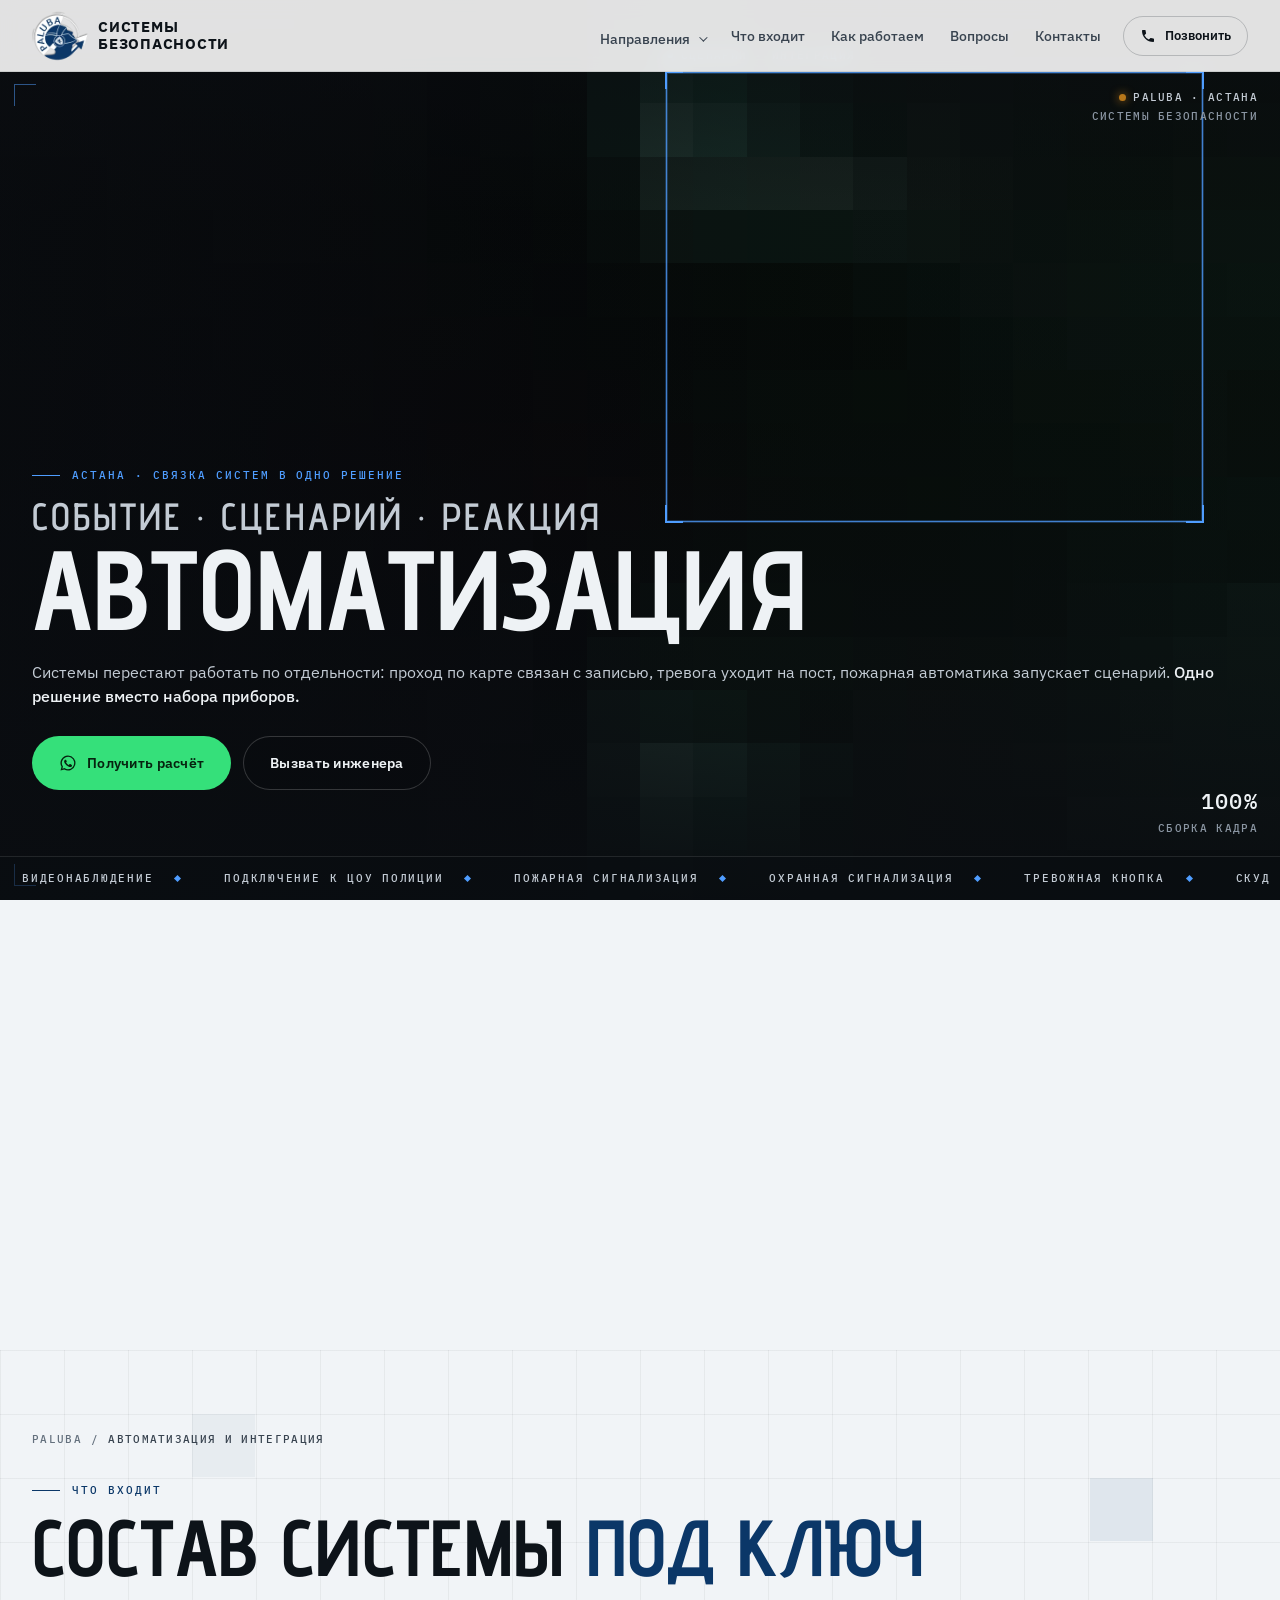
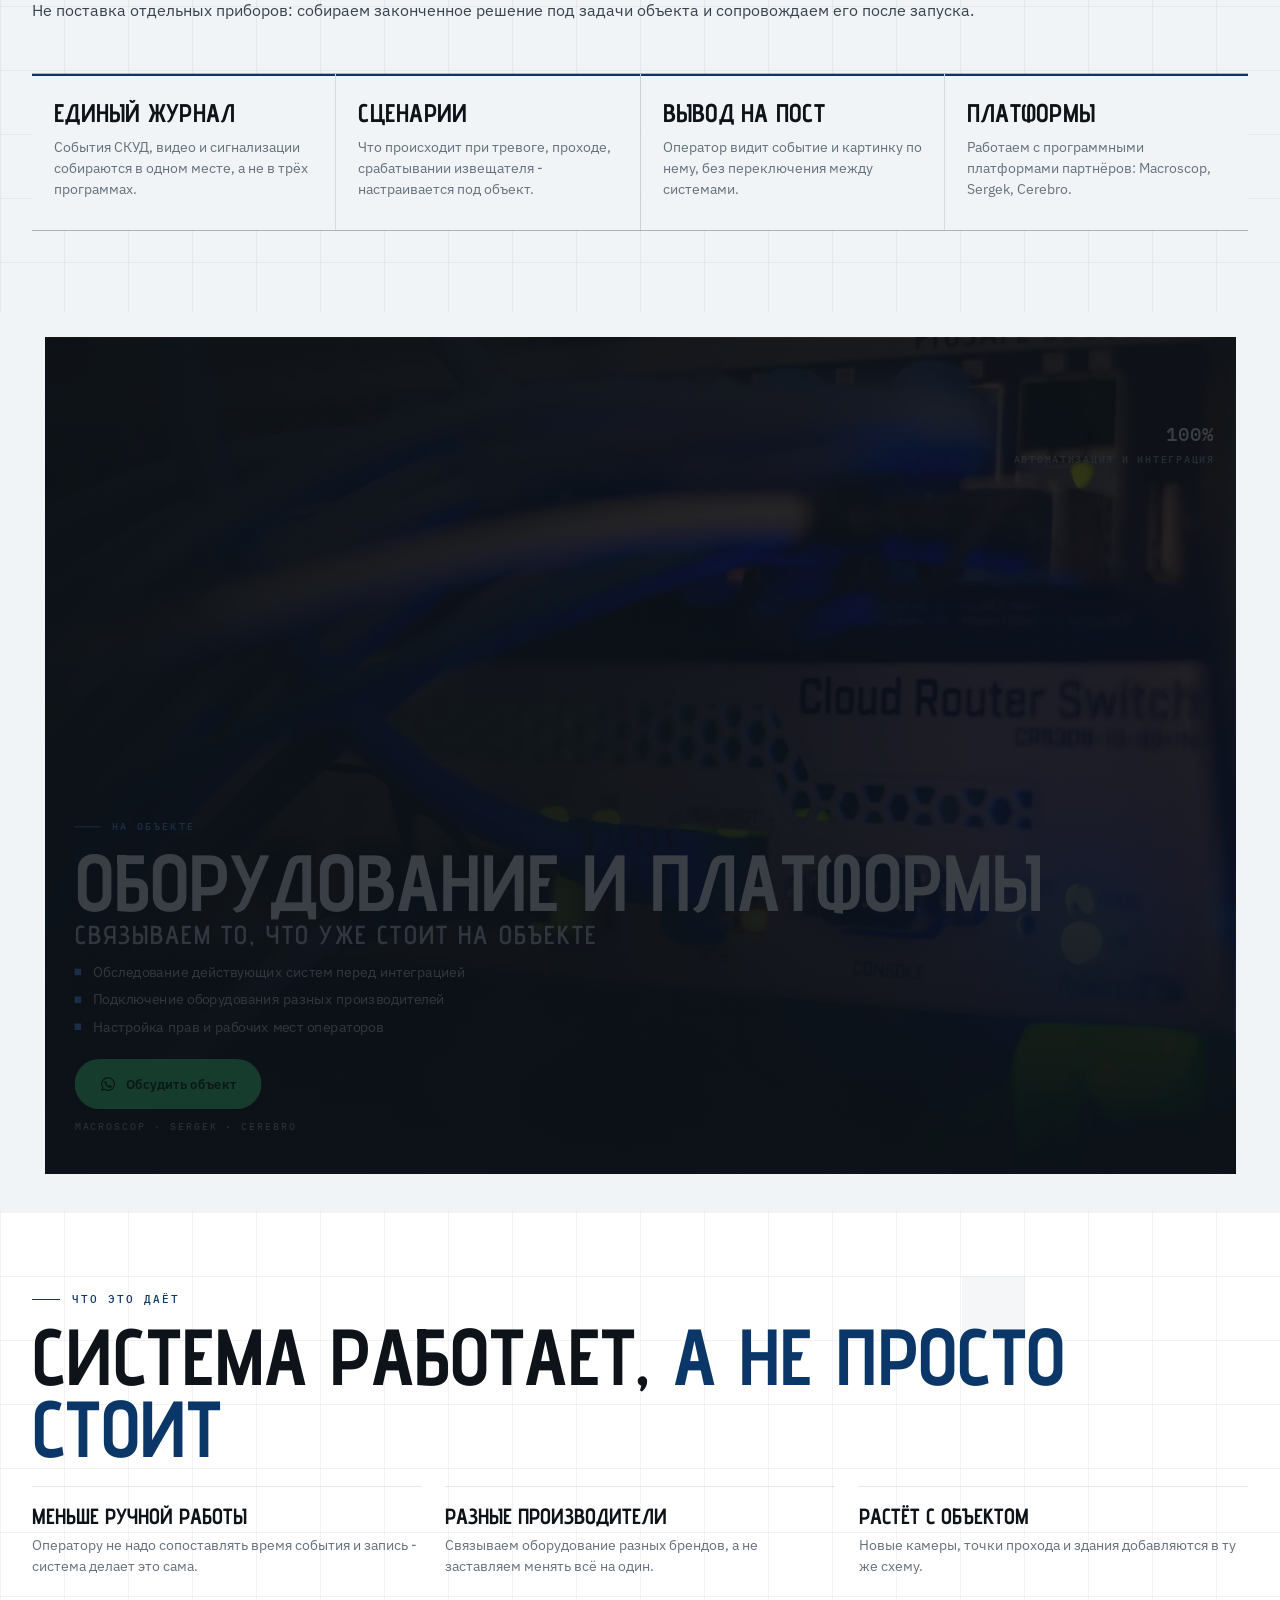
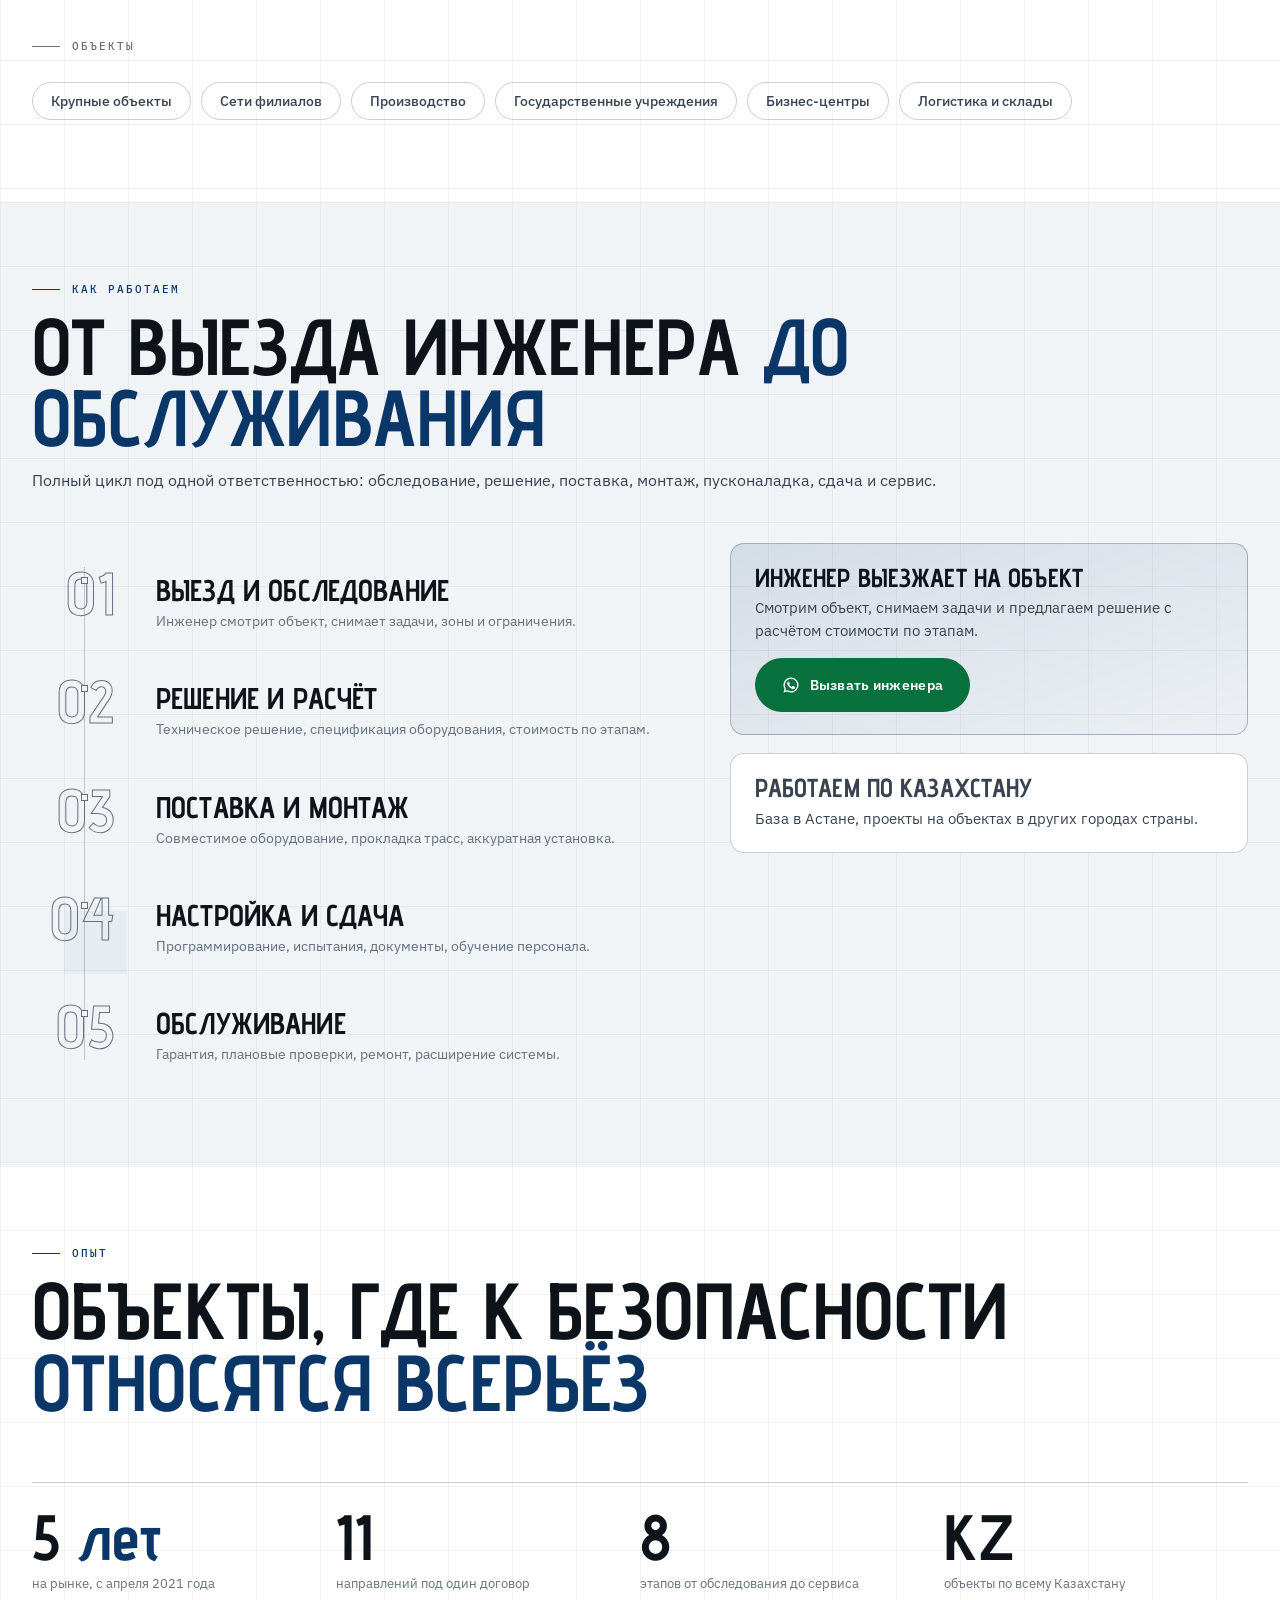
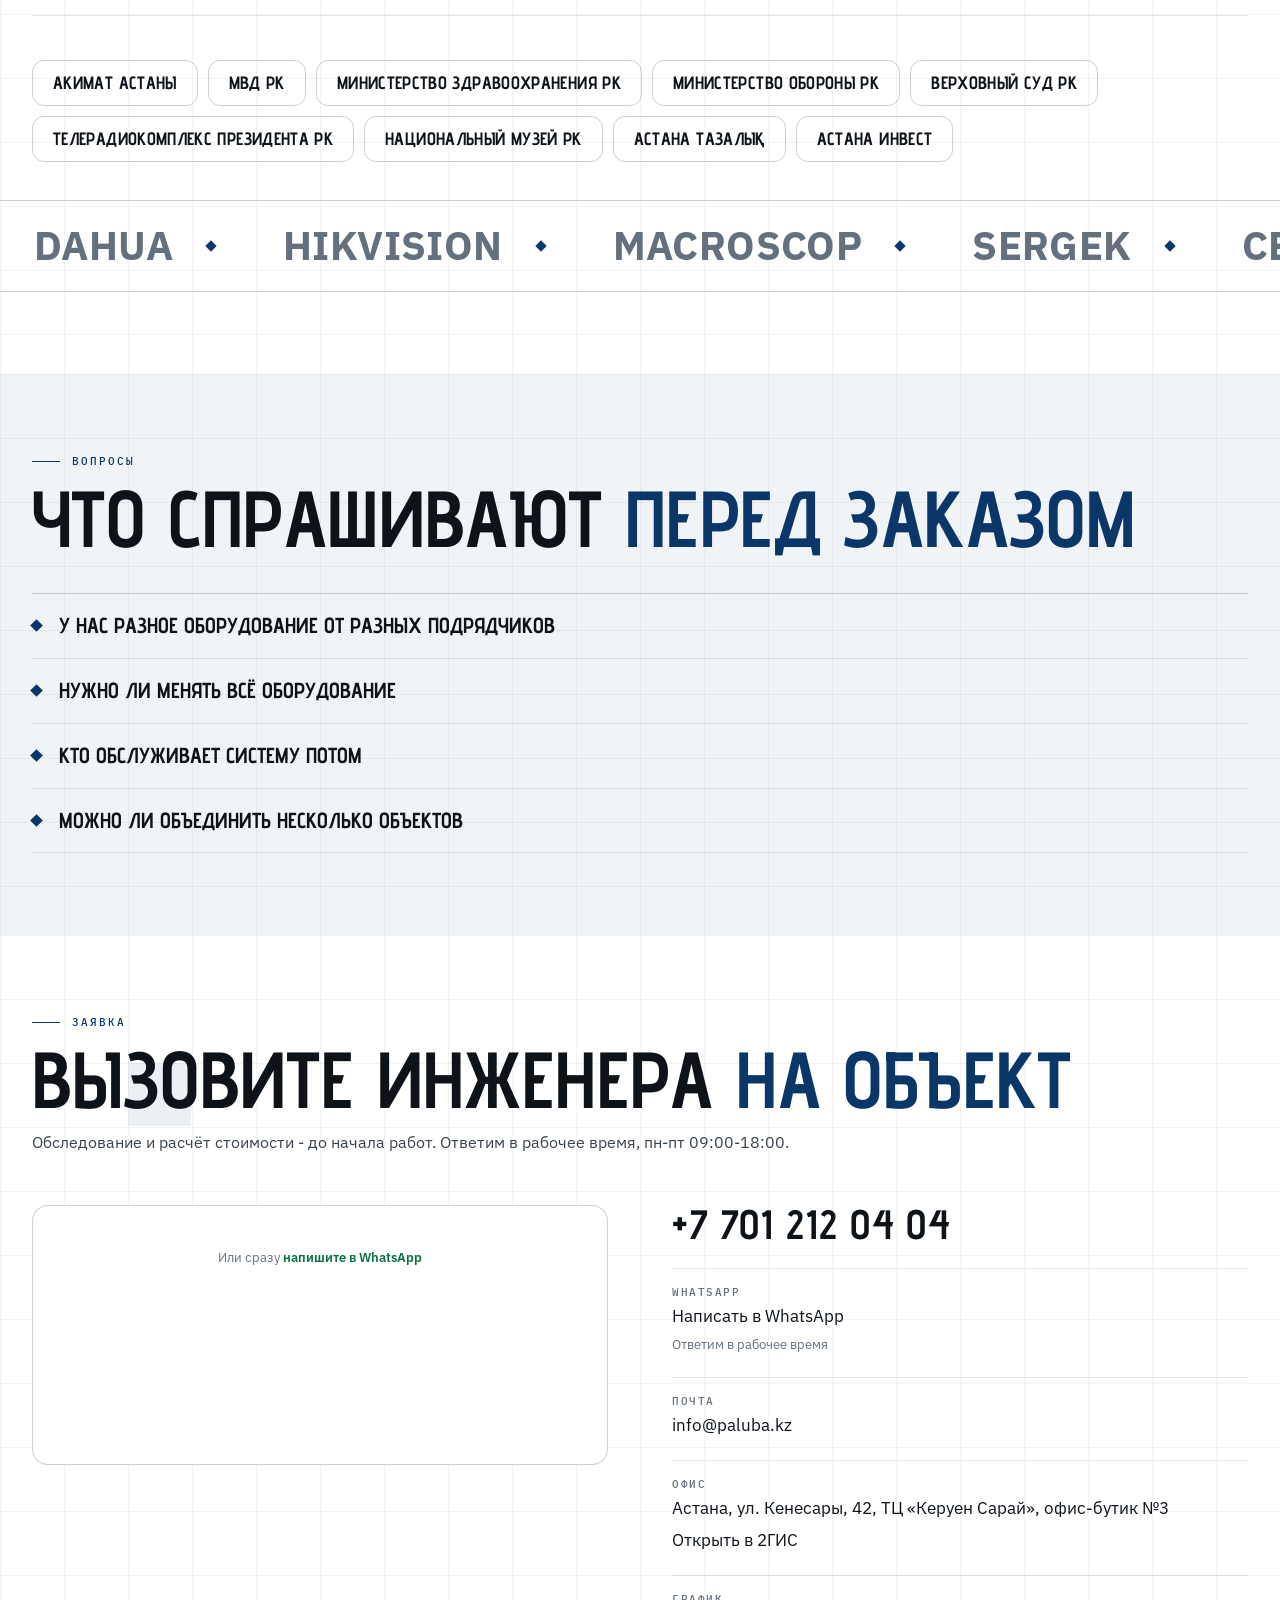
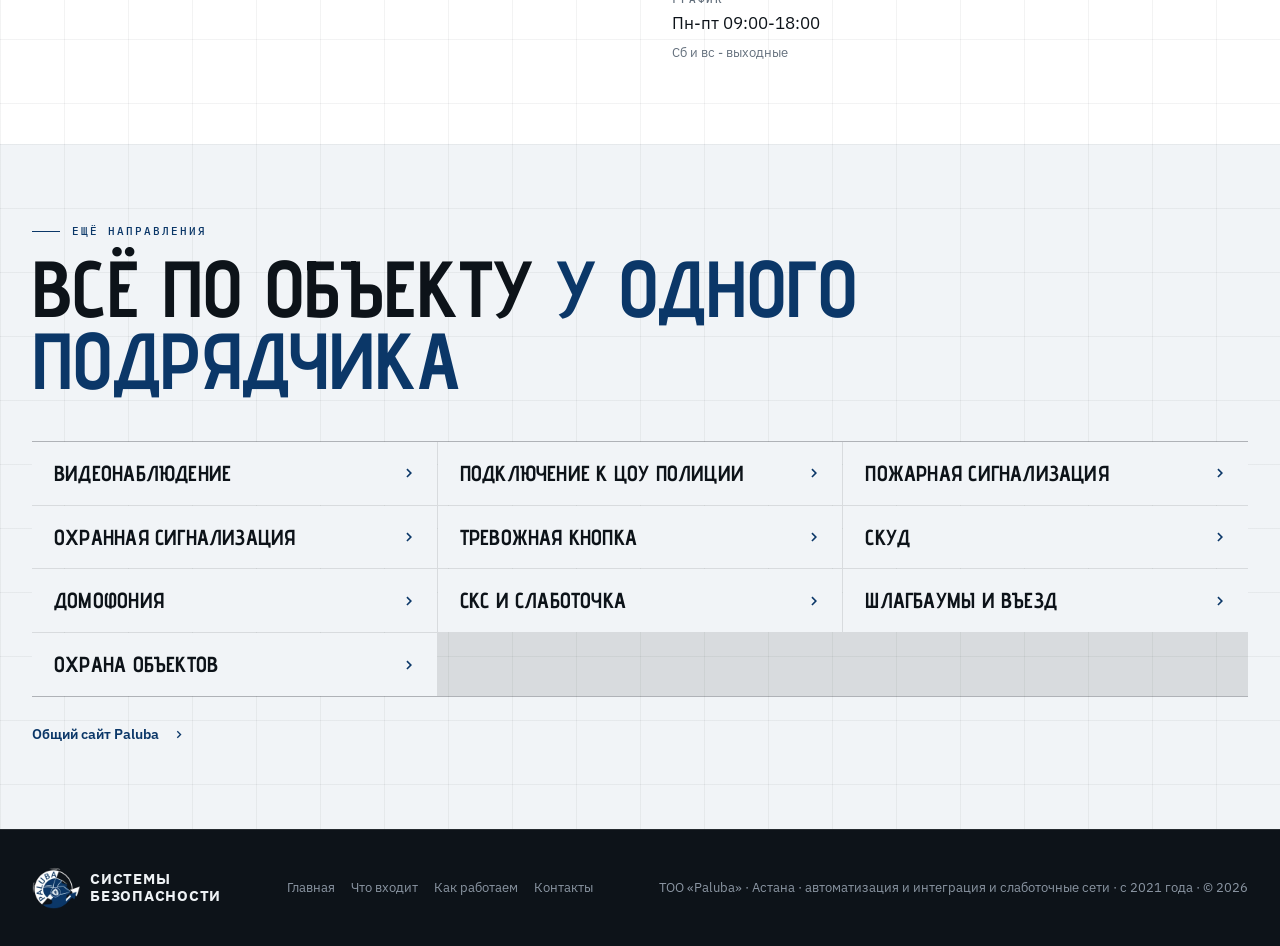
<file: avtomatizaciya/index.html>
<!DOCTYPE html>
<html lang="ru">
<head>
<meta charset="utf-8">
<meta name="viewport" content="width=device-width, initial-scale=1, viewport-fit=cover">
<title>Автоматизация и интеграция систем безопасности в Астане - Paluba</title>
<meta name="description" content="Интеграция систем безопасности в Астане: связка СКУД, видеонаблюдения, охранной и пожарной сигнализации в одно решение. Сценарии, единый журнал событий, вывод на пост охраны. Paluba, с 2021 года.">
<meta name="theme-color" content="#F1F4F7">
<link rel="canonical" href="https://paluba.kz/avtomatizaciya/">
<meta property="og:type" content="website">
<meta property="og:locale" content="ru_RU">
<meta property="og:site_name" content="Paluba">
<meta property="og:url" content="https://paluba.kz/avtomatizaciya/">
<meta property="og:title" content="Автоматизация и интеграция в Астане под ключ - Paluba">
<meta property="og:description" content="Интеграция систем безопасности в Астане: связка СКУД, видеонаблюдения, охранной и пожарной сигнализации в одно решение. Сценарии, единый журнал событий, вывод на пост охраны. Paluba, с 2021 года.">
<meta property="og:image" content="https://paluba.kz/assets/lp/avtomatizaciya-og.jpg">
<meta property="og:image:width" content="1200">
<meta property="og:image:height" content="630">
<meta name="twitter:card" content="summary_large_image">
<link rel="icon" href="../favicon.ico?v=20260914-1" sizes="any">
<link rel="icon" type="image/png" sizes="32x32" href="../assets/logo-32.png">
<link rel="icon" type="image/png" sizes="16x16" href="../assets/logo-16.png">
<link rel="apple-touch-icon" sizes="180x180" href="../assets/logo-180.png">
<link rel="preconnect" href="https://fonts.googleapis.com">
<link rel="preconnect" href="https://fonts.gstatic.com" crossorigin>
<link href="https://fonts.googleapis.com/css2?family=Advent+Pro:wght@600;700&family=IBM+Plex+Sans:wght@400;500;600&family=IBM+Plex+Mono:wght@400;500&display=swap" rel="stylesheet">
<link rel="preload" as="image" href="../assets/lp/avtomatizaciya-hero.webp" media="(min-width:761px)" fetchpriority="high">
<link rel="preload" as="image" href="../assets/lp/avtomatizaciya-hero-m.webp" media="(max-width:760px)" fetchpriority="high">
<link rel="stylesheet" href="../styles.css?v=20260918-1">
<script type="application/ld+json">
{"@context":"https://schema.org","@graph":[
{"@type":"Service","name":"Автоматизация и интеграция","serviceType":"Автоматизация и интеграция","url":"https://paluba.kz/avtomatizaciya/",
 "description":"Интеграция систем безопасности в Астане: связка СКУД, видеонаблюдения, охранной и пожарной сигнализации в одно решение. Сценарии, единый журнал событий, вывод на пост охраны. Paluba, с 2021 года.",
 "areaServed":{"@type":"City","name":"Астана"},
 "provider":{"@type":"LocalBusiness","name":"ТОО Paluba","url":"https://paluba.kz/","email":"info@paluba.kz","telephone":"+77012120404",
   "address":{"@type":"PostalAddress","streetAddress":"ул. Кенесары, 42, ТЦ Керуен Сарай, офис-бутик 3","addressLocality":"Астана","addressCountry":"KZ"},
   "openingHoursSpecification":{"@type":"OpeningHoursSpecification","dayOfWeek":["Monday","Tuesday","Wednesday","Thursday","Friday"],"opens":"09:00","closes":"18:00"}}},
{"@type":"BreadcrumbList","itemListElement":[
 {"@type":"ListItem","position":1,"name":"Главная","item":"https://paluba.kz/"},
 {"@type":"ListItem","position":2,"name":"Автоматизация и интеграция","item":"https://paluba.kz/avtomatizaciya/"}]},
{"@type":"FAQPage","mainEntity":[{"@type":"Question","name":"У нас разное оборудование от разных подрядчиков","acceptedAnswer":{"@type":"Answer","text":"Это обычная ситуация. Обследуем, что стоит, и показываем, что связывается напрямую, а что через платформу или замену узла."}},{"@type":"Question","name":"Нужно ли менять всё оборудование","acceptedAnswer":{"@type":"Answer","text":"Как правило, нет. Стараемся сохранить работающее и заменить только то, что мешает интеграции."}},{"@type":"Question","name":"Кто обслуживает систему потом","acceptedAnswer":{"@type":"Answer","text":"Мы: обслуживание, ремонт и модернизация входят в наш цикл работ."}},{"@type":"Question","name":"Можно ли объединить несколько объектов","acceptedAnswer":{"@type":"Answer","text":"Да, филиалы и площадки сводятся в одну систему с общим журналом и правами доступа."}}]}
]}
</script>
<!-- Google tag (gtag.js) -->
<script async src="https://www.googletagmanager.com/gtag/js?id=AW-18457188520"></script>
<script>
  window.dataLayer = window.dataLayer || [];
  function gtag(){dataLayer.push(arguments);}
  gtag('js', new Date());
  gtag('config', 'AW-18457188520');
</script>
<script src="https://lead-bot.sultan-askarov-kz.workers.dev/t.js" data-site="paluba" defer></script>
</head>
<body>

<header class="hdr" id="hdr">
  <div class="hdr-in">
    <a class="brand" href="../" aria-label="Paluba, на главную"><img src="../assets/logo.webp?v=20260918-1" width="56" height="56" alt=""><span>Системы<br>безопасности</span></a>
    <nav class="nav" aria-label="Разделы сайта">
      <div class="drop">
        <button type="button" class="drop-b" aria-expanded="false">Направления<i></i></button>
        <div class="drop-m"><a href="../videonablyudenie/">Видеонаблюдение</a><a href="../podklyuchenie-k-cou/">Подключение к ЦОУ полиции</a><a href="../pozharnaya-signalizaciya/">Пожарная сигнализация</a><a href="../ohrannaya-signalizaciya/">Охранная сигнализация</a><a href="../trevozhnaya-knopka/">Тревожная кнопка</a><a href="../skud/">СКУД</a><a href="../domofoniya/">Домофония</a><a href="../sks-slabotochnye-seti/">СКС и слаботочка</a><a href="../avtomatizaciya/">Автоматизация и интеграция</a><a href="../shlagbaumy/">Шлагбаумы и въезд</a><a href="../ohrana-obektov/">Охрана объектов</a><a href="../">Все услуги Paluba</a></div>
      </div>
      <a href="#sostav">Что входит</a>
      <a href="#cikl">Как работаем</a>
      <a href="#faq">Вопросы</a>
      <a href="#kontakty">Контакты</a>
    </nav>
    <div class="hdr-right">
      <a class="call" href="tel:+77012120404" aria-label="Позвонить"><svg viewBox="0 0 24 24" aria-hidden="true"><path fill="currentColor" d="M6.6 10.8a15.1 15.1 0 0 0 6.6 6.6l2.2-2.2c.3-.3.7-.4 1-.2 1.1.4 2.3.6 3.6.6.6 0 1 .4 1 1V20c0 .6-.4 1-1 1A17 17 0 0 1 3 4c0-.6.4-1 1-1h3.5c.6 0 1 .4 1 1 0 1.3.2 2.5.6 3.6.1.3 0 .7-.2 1z"/></svg><span>Позвонить</span></a>
      <button class="burger" id="burger" type="button" aria-label="Меню" aria-expanded="false" aria-controls="mnav"><span></span></button>
    </div>
  </div>
  <nav class="mnav" id="mnav" aria-label="Мобильное меню">
    <a class="mn" href="#sostav">Что входит <small>Состав системы под ключ</small></a>
    <a class="mn" href="#cikl">Как работаем <small>От выезда инженера до обслуживания</small></a>
    <a class="mn" href="#kontakty">Контакты</a>
    <p class="mnav-t">Другие направления</p>
    <a class="mn" href="../videonablyudenie/">Видеонаблюдение</a><a class="mn" href="../podklyuchenie-k-cou/">Подключение к ЦОУ полиции</a><a class="mn" href="../pozharnaya-signalizaciya/">Пожарная сигнализация</a><a class="mn" href="../ohrannaya-signalizaciya/">Охранная сигнализация</a><a class="mn" href="../trevozhnaya-knopka/">Тревожная кнопка</a><a class="mn" href="../skud/">СКУД</a><a class="mn" href="../domofoniya/">Домофония</a><a class="mn" href="../sks-slabotochnye-seti/">СКС и слаботочка</a><a class="mn" href="../shlagbaumy/">Шлагбаумы и въезд</a><a class="mn" href="../ohrana-obektov/">Охрана объектов</a>
    <a class="mn" href="../">Все услуги <small>Общий сайт Paluba</small></a>
    <div class="mnav-ct">
      <a class="btn btn-sig wa" href="https://wa.me/77012120404" data-wa="Здравствуйте! Интересует автоматизация и интеграция систем."><svg viewBox="0 0 24 24" aria-hidden="true"><path fill="currentColor" d="M12 2a10 10 0 0 0-8.6 15.1L2 22l5-1.3A10 10 0 1 0 12 2zm0 18.2a8.2 8.2 0 0 1-4.2-1.2l-.3-.2-3 .8.8-2.9-.2-.3A8.2 8.2 0 1 1 12 20.2zm4.5-6.1c-.2-.1-1.5-.7-1.7-.8-.2-.1-.4-.1-.6.1l-.8 1c-.1.2-.3.2-.5.1a6.7 6.7 0 0 1-3.3-2.9c-.3-.4.2-.4.7-1.3.1-.2 0-.3 0-.5l-.8-1.8c-.2-.5-.4-.4-.6-.4h-.5a1 1 0 0 0-.7.3 3 3 0 0 0-.9 2.2 5.2 5.2 0 0 0 1.1 2.7 11.9 11.9 0 0 0 4.5 4c.6.3 1.1.4 1.5.5.6.2 1.2.2 1.6.1.5-.1 1.5-.6 1.7-1.2.2-.6.2-1.1.1-1.2l-.5-.3z"/></svg>Написать в WhatsApp</a>
      <a class="btn btn-ghost" href="tel:+77012120404">+7 701 212 04 04</a>
    </div>
  </nav>
</header>

<main>

<!-- ===== ГЕРОЙ ===== -->
<div class="pw pw-hero lp-hero" id="top">
  <section class="plate hero" id="hero" aria-label="Автоматизация и интеграция в Астане - Paluba">
    <div class="ph">
      <picture>
        <source media="(max-width:760px)" srcset="../assets/lp/avtomatizaciya-hero-m-lo.webp">
        <img class="lo" src="../assets/lp/avtomatizaciya-hero-lo.webp" alt="" width="40" height="23" aria-hidden="true">
      </picture>
      <picture>
        <source media="(max-width:760px)" srcset="../assets/lp/avtomatizaciya-hero-m.webp">
        <img class="sharp" src="../assets/lp/avtomatizaciya-hero.webp" alt="Серверная стойка с подсветкой и коммутационным оборудованием" width="1800" height="1013" fetchpriority="high" decoding="async">
      </picture>
      <div class="cells" data-cells></div>
      <div class="grad"></div>
    </div>
    <div class="hud">
      <i class="hcorn a"></i><i class="hcorn b"></i><i class="hcorn c"></i><i class="hcorn d"></i>
      <div class="track" style="--tld:52%;--ttd:8%;--trd:6%;--tbd:42%;--tlm:42%;--ttm:8%;--trm:4%;--tbm:55%"><i></i><i></i><i></i><i></i><b>Сценарий · интеграция</b></div>
      <div class="hud-tr"><span class="rec">Paluba · Астана</span><span class="sub">Системы безопасности</span></div>
      <div class="hud-br"><span class="pct" id="pct">000%</span><span class="sub">Сборка кадра</span></div>
    </div>
    <div class="hero-txt">
      <div class="wrap">
        <p class="kick">Астана · связка систем в одно решение</p>
        <h1 class="h1"><span class="a fit">Событие · сценарий · реакция</span><span class="b fit">Автоматизация</span></h1>
        <p class="lead">Системы перестают работать по отдельности: проход по карте связан с записью, тревога уходит на пост, пожарная автоматика запускает сценарий. <b>Одно решение вместо набора приборов.</b></p>
        <div class="btns">
          <a class="btn btn-sig wa" href="https://wa.me/77012120404" data-wa="Здравствуйте! Интересует автоматизация и интеграция систем."><svg viewBox="0 0 24 24" aria-hidden="true"><path fill="currentColor" d="M12 2a10 10 0 0 0-8.6 15.1L2 22l5-1.3A10 10 0 1 0 12 2zm0 18.2a8.2 8.2 0 0 1-4.2-1.2l-.3-.2-3 .8.8-2.9-.2-.3A8.2 8.2 0 1 1 12 20.2zm4.5-6.1c-.2-.1-1.5-.7-1.7-.8-.2-.1-.4-.1-.6.1l-.8 1c-.1.2-.3.2-.5.1a6.7 6.7 0 0 1-3.3-2.9c-.3-.4.2-.4.7-1.3.1-.2 0-.3 0-.5l-.8-1.8c-.2-.5-.4-.4-.6-.4h-.5a1 1 0 0 0-.7.3 3 3 0 0 0-.9 2.2 5.2 5.2 0 0 0 1.1 2.7 11.9 11.9 0 0 0 4.5 4c.6.3 1.1.4 1.5.5.6.2 1.2.2 1.6.1.5-.1 1.5-.6 1.7-1.2.2-.6.2-1.1.1-1.2l-.5-.3z"/></svg>Получить расчёт</a>
          <a class="btn btn-ghost" href="#zayavka">Вызвать инженера</a>
        </div>
      </div>
    </div>
    <div class="ticker" aria-hidden="true"><div class="tk" id="tk1" data-items="Видеонаблюдение|Подключение к ЦОУ полиции|Пожарная сигнализация|Охранная сигнализация|Тревожная кнопка|СКУД|Домофония|СКС и слаботочка|Автоматизация и интеграция|Шлагбаумы и въезд|Охрана объектов"></div></div>
  </section>
</div>

<!-- ===== ЧТО ВХОДИТ ===== -->
<section class="sec" id="sostav" aria-labelledby="h-sos">
  <i class="lit dsk" style="left:calc(var(--cs)*3);top:calc(var(--cs)*1);--dl:-1s" aria-hidden="true"></i>
  <i class="lit h" style="right:calc(var(--cs)*2 - 1px);top:calc(var(--cs)*2);--dl:-3s" aria-hidden="true"></i>
  <div class="wrap">
    <nav class="crumbs rv" aria-label="Хлебные крошки"><a href="../">Paluba</a><span>/</span><b>Автоматизация и интеграция</b></nav>
    <div class="head rv">
      <p class="kick">Что входит</p>
      <h2 id="h-sos">Состав системы <em>под ключ</em></h2>
      <p class="lead">Не поставка отдельных приборов: собираем законченное решение под задачи объекта и сопровождаем его после запуска.</p>
    </div>
    <div class="feats"><article class="feat rv"><b>Единый журнал</b><p>События СКУД, видео и сигнализации собираются в одном месте, а не в трёх программах.</p></article><article class="feat rv"><b>Сценарии</b><p>Что происходит при тревоге, проходе, срабатывании извещателя - настраивается под объект.</p></article><article class="feat rv"><b>Вывод на пост</b><p>Оператор видит событие и картинку по нему, без переключения между системами.</p></article><article class="feat rv"><b>Платформы</b><p>Работаем с программными платформами партнёров: Macroscop, Sergek, Cerebro.</p></article></div>
  </div>
</section>

<!-- ===== ФОТО-ПЛИТА ===== -->
<div class="pw" id="obekty">
  <section class="plate pp" aria-labelledby="h-obj">
    <div class="ph">
      <img class="lo" src="../assets/lp/avtomatizaciya-p-lo.webp" alt="" width="32" height="21" aria-hidden="true">
      <img class="sharp" src="../assets/lp/avtomatizaciya-p.webp" alt="Коммутационное оборудование и кабели в стойке" width="1400" height="933" loading="lazy" decoding="async">
      <div class="cells" data-cells></div>
      <div class="grad"></div>
    </div>
    <div class="st"><span class="n" data-pct>000%</span><span class="sub">Автоматизация и интеграция</span></div>
    <div class="txt">
      <div class="wrap">
        <p class="kick">На объекте</p>
        <h2 id="h-obj"><span class="a fit">Оборудование и платформы</span><span class="b fit">Связываем то, что уже стоит на объекте</span></h2>
        <ul class="pts"><li>Обследование действующих систем перед интеграцией</li><li>Подключение оборудования разных производителей</li><li>Настройка прав и рабочих мест операторов</li></ul>
        <div class="btns"><a class="btn btn-sig wa" href="https://wa.me/77012120404" data-wa="Здравствуйте! Интересует автоматизация и интеграция систем."><svg viewBox="0 0 24 24" aria-hidden="true"><path fill="currentColor" d="M12 2a10 10 0 0 0-8.6 15.1L2 22l5-1.3A10 10 0 1 0 12 2zm0 18.2a8.2 8.2 0 0 1-4.2-1.2l-.3-.2-3 .8.8-2.9-.2-.3A8.2 8.2 0 1 1 12 20.2zm4.5-6.1c-.2-.1-1.5-.7-1.7-.8-.2-.1-.4-.1-.6.1l-.8 1c-.1.2-.3.2-.5.1a6.7 6.7 0 0 1-3.3-2.9c-.3-.4.2-.4.7-1.3.1-.2 0-.3 0-.5l-.8-1.8c-.2-.5-.4-.4-.6-.4h-.5a1 1 0 0 0-.7.3 3 3 0 0 0-.9 2.2 5.2 5.2 0 0 0 1.1 2.7 11.9 11.9 0 0 0 4.5 4c.6.3 1.1.4 1.5.5.6.2 1.2.2 1.6.1.5-.1 1.5-.6 1.7-1.2.2-.6.2-1.1.1-1.2l-.5-.3z"/></svg>Обсудить объект</a></div>
        <p class="brands">Macroscop · Sergek · Cerebro</p>
      </div>
    </div>
  </section>
</div>

<!-- ===== ЧТО ЭТО ДАЁТ + ОБЪЕКТЫ ===== -->
<section class="sec alt" id="pochemu" aria-labelledby="h-poch">
  <i class="lit dsk" style="right:calc(var(--cs)*4 - 1px);top:calc(var(--cs)*1);--dl:-2s" aria-hidden="true"></i>
  <div class="wrap">
    <div class="head rv">
      <p class="kick">Что это даёт</p>
      <h2 id="h-poch">Система работает, <em>а не просто стоит</em></h2>
    </div>
    <div class="pt-note rv"><div><b>Меньше ручной работы</b><p>Оператору не надо сопоставлять время события и запись - система делает это сама.</p></div><div><b>Разные производители</b><p>Связываем оборудование разных брендов, а не заставляем менять всё на один.</p></div><div><b>Растёт с объектом</b><p>Новые камеры, точки прохода и здания добавляются в ту же схему.</p></div></div>
    <div class="head rv" style="margin-top:clamp(40px,5vw,72px)">
      <p class="kick mute">Объекты</p>
    </div>
    <ul class="chips rv"><li>Крупные объекты</li><li>Сети филиалов</li><li>Производство</li><li>Государственные учреждения</li><li>Бизнес-центры</li><li>Логистика и склады</li></ul>
  </div>
</section>

<!-- ===== КАК РАБОТАЕМ ===== -->
<section class="sec" id="cikl" aria-labelledby="h-cikl">
  <i class="lit" style="left:calc(var(--cs)*1);bottom:calc(var(--cs)*3);--dl:-5s" aria-hidden="true"></i>
  <div class="wrap">
    <div class="head rv">
      <p class="kick">Как работаем</p>
      <h2 id="h-cikl">От выезда инженера <em>до обслуживания</em></h2>
      <p class="lead">Полный цикл под одной ответственностью: обследование, решение, поставка, монтаж, пусконаладка, сдача и сервис.</p>
    </div>
    <div class="cyc">
      <ol class="steps" id="steps"><li class="step"><span class="num">01</span><i class="dot"></i><div><h3>Выезд и обследование</h3><p>Инженер смотрит объект, снимает задачи, зоны и ограничения.</p></div></li><li class="step"><span class="num">02</span><i class="dot"></i><div><h3>Решение и расчёт</h3><p>Техническое решение, спецификация оборудования, стоимость по этапам.</p></div></li><li class="step"><span class="num">03</span><i class="dot"></i><div><h3>Поставка и монтаж</h3><p>Совместимое оборудование, прокладка трасс, аккуратная установка.</p></div></li><li class="step"><span class="num">04</span><i class="dot"></i><div><h3>Настройка и сдача</h3><p>Программирование, испытания, документы, обучение персонала.</p></div></li><li class="step"><span class="num">05</span><i class="dot"></i><div><h3>Обслуживание</h3><p>Гарантия, плановые проверки, ремонт, расширение системы.</p></div></li></ol>
      <div class="cyc-side">
        <div class="note">
          <h3>Инженер выезжает на объект</h3>
          <p>Смотрим объект, снимаем задачи и предлагаем решение с расчётом стоимости по этапам.</p>
          <a class="btn btn-sig wa" href="https://wa.me/77012120404" data-wa="Здравствуйте! Интересует автоматизация и интеграция систем."><svg viewBox="0 0 24 24" aria-hidden="true"><path fill="currentColor" d="M12 2a10 10 0 0 0-8.6 15.1L2 22l5-1.3A10 10 0 1 0 12 2zm0 18.2a8.2 8.2 0 0 1-4.2-1.2l-.3-.2-3 .8.8-2.9-.2-.3A8.2 8.2 0 1 1 12 20.2zm4.5-6.1c-.2-.1-1.5-.7-1.7-.8-.2-.1-.4-.1-.6.1l-.8 1c-.1.2-.3.2-.5.1a6.7 6.7 0 0 1-3.3-2.9c-.3-.4.2-.4.7-1.3.1-.2 0-.3 0-.5l-.8-1.8c-.2-.5-.4-.4-.6-.4h-.5a1 1 0 0 0-.7.3 3 3 0 0 0-.9 2.2 5.2 5.2 0 0 0 1.1 2.7 11.9 11.9 0 0 0 4.5 4c.6.3 1.1.4 1.5.5.6.2 1.2.2 1.6.1.5-.1 1.5-.6 1.7-1.2.2-.6.2-1.1.1-1.2l-.5-.3z"/></svg>Вызвать инженера</a>
        </div>
        <div class="note dim">
          <h3>Работаем по Казахстану</h3>
          <p>База в Астане, проекты на объектах в других городах страны.</p>
        </div>
      </div>
    </div>
  </div>
</section>

<!-- ===== ДОВЕРИЕ ===== -->
<section class="sec alt" id="doverie" aria-labelledby="h-dov">
  <div class="wrap">
    <div class="head rv">
      <p class="kick">Опыт</p>
      <h2 id="h-dov">Объекты, где к безопасности <em>относятся всерьёз</em></h2>
    </div>
    <div class="nums rv">
      <div class="num-c"><b>5<em> лет</em></b><span>на рынке, с апреля 2021 года</span></div>
      <div class="num-c"><b>11</b><span>направлений под один договор</span></div>
      <div class="num-c"><b>8</b><span>этапов от обследования до сервиса</span></div>
      <div class="num-c"><b>KZ</b><span>объекты по всему Казахстану</span></div>
    </div>
    <ul class="chips lg rv">
      <li>Акимат Астаны</li><li>МВД РК</li><li>Министерство здравоохранения РК</li>
      <li>Министерство обороны РК</li><li>Верховный Суд РК</li><li>Телерадиокомплекс Президента РК</li>
      <li>Национальный музей РК</li><li>Астана Тазалық</li><li>Астана Инвест</li>
    </ul>
  </div>
  <div class="pt-row dim" aria-label="Оборудование и платформы">
    <div class="tk" data-items="Dahua|Hikvision|Macroscop|Sergek|Cerebro|Отан Мектеп" data-speed="42"></div>
  </div>
</section>

<!-- ===== FAQ ===== -->
<section class="sec" id="faq" aria-labelledby="h-faq">
  <div class="wrap">
    <div class="head rv">
      <p class="kick">Вопросы</p>
      <h2 id="h-faq">Что спрашивают <em>перед заказом</em></h2>
    </div>
    <div class="faq rv"><details><summary><span>У нас разное оборудование от разных подрядчиков</span></summary><div class="ans">Это обычная ситуация. Обследуем, что стоит, и показываем, что связывается напрямую, а что через платформу или замену узла.</div></details><details><summary><span>Нужно ли менять всё оборудование</span></summary><div class="ans">Как правило, нет. Стараемся сохранить работающее и заменить только то, что мешает интеграции.</div></details><details><summary><span>Кто обслуживает систему потом</span></summary><div class="ans">Мы: обслуживание, ремонт и модернизация входят в наш цикл работ.</div></details><details><summary><span>Можно ли объединить несколько объектов</span></summary><div class="ans">Да, филиалы и площадки сводятся в одну систему с общим журналом и правами доступа.</div></details></div>
  </div>
</section>

<!-- ===== ЗАЯВКА ===== -->
<section class="sec alt" id="kontakty" aria-labelledby="h-kt">
  <i class="lit h" style="left:calc(var(--cs)*2);top:calc(var(--cs)*2);--dl:-2.5s" aria-hidden="true"></i>
  <div class="wrap">
    <div class="head rv">
      <p class="kick">Заявка</p>
      <h2 id="h-kt">Вызовите инженера <em>на объект</em></h2>
      <p class="lead">Обследование и расчёт стоимости - до начала работ. Ответим в рабочее время, пн-пт 09:00-18:00.</p>
    </div>
    <div class="kt">
      <div class="form b24 rv" id="zayavka">
        <script data-b24-form="inline/98/9bnnso" data-skip-moving="true">(function(w,d,u){var s=d.createElement('script');s.async=true;s.src=u+'?'+(Date.now()/180000|0);var h=d.getElementsByTagName('script')[0];h.parentNode.insertBefore(s,h);})(window,document,'https://cdn-ru.bitrix24.kz/b5081593/crm/form/loader_98.js');</script>
        <p class="alt-wa">Или сразу <a class="wa" href="https://wa.me/77012120404" data-wa="Здравствуйте! Интересует автоматизация и интеграция систем.">напишите в WhatsApp</a></p>
      </div>
      <div class="ct rv">
        <a class="big" href="tel:+77012120404">+7 701 212 04 04</a>
        <div class="row"><span>WhatsApp</span><a class="wa" href="https://wa.me/77012120404" data-wa="Здравствуйте! Интересует автоматизация и интеграция систем.">Написать в WhatsApp</a><small>Ответим в рабочее время</small></div>
        <div class="row"><span>Почта</span><a href="mailto:info@paluba.kz">info@paluba.kz</a></div>
        <div class="row"><span>Офис</span><p>Астана, ул. Кенесары, 42, ТЦ «Керуен Сарай», офис-бутик №3</p><a href="https://go.2gis.com/rPcck" target="_blank" rel="noopener">Открыть в 2ГИС</a></div>
        <div class="row"><span>График</span><p>Пн-пт 09:00-18:00</p><small>Сб и вс - выходные</small></div>
      </div>
    </div>
  </div>
</section>

<!-- ===== ДРУГИЕ НАПРАВЛЕНИЯ ===== -->
<section class="sec" id="drugie" aria-labelledby="h-dr">
  <div class="wrap">
    <div class="head rv">
      <p class="kick">Ещё направления</p>
      <h2 id="h-dr">Всё по объекту <em>у одного подрядчика</em></h2>
    </div>
    <div class="svc"><a class="svc-i rv" href="../videonablyudenie/"><span>Видеонаблюдение</span><svg viewBox="0 0 24 24" aria-hidden="true"><path fill="currentColor" d="M5 12h12l-4.5-4.5L14 6l6 6-6 6-1.5-1.5L17 12H5z"/></svg></a><a class="svc-i rv" href="../podklyuchenie-k-cou/"><span>Подключение к ЦОУ полиции</span><svg viewBox="0 0 24 24" aria-hidden="true"><path fill="currentColor" d="M5 12h12l-4.5-4.5L14 6l6 6-6 6-1.5-1.5L17 12H5z"/></svg></a><a class="svc-i rv" href="../pozharnaya-signalizaciya/"><span>Пожарная сигнализация</span><svg viewBox="0 0 24 24" aria-hidden="true"><path fill="currentColor" d="M5 12h12l-4.5-4.5L14 6l6 6-6 6-1.5-1.5L17 12H5z"/></svg></a><a class="svc-i rv" href="../ohrannaya-signalizaciya/"><span>Охранная сигнализация</span><svg viewBox="0 0 24 24" aria-hidden="true"><path fill="currentColor" d="M5 12h12l-4.5-4.5L14 6l6 6-6 6-1.5-1.5L17 12H5z"/></svg></a><a class="svc-i rv" href="../trevozhnaya-knopka/"><span>Тревожная кнопка</span><svg viewBox="0 0 24 24" aria-hidden="true"><path fill="currentColor" d="M5 12h12l-4.5-4.5L14 6l6 6-6 6-1.5-1.5L17 12H5z"/></svg></a><a class="svc-i rv" href="../skud/"><span>СКУД</span><svg viewBox="0 0 24 24" aria-hidden="true"><path fill="currentColor" d="M5 12h12l-4.5-4.5L14 6l6 6-6 6-1.5-1.5L17 12H5z"/></svg></a><a class="svc-i rv" href="../domofoniya/"><span>Домофония</span><svg viewBox="0 0 24 24" aria-hidden="true"><path fill="currentColor" d="M5 12h12l-4.5-4.5L14 6l6 6-6 6-1.5-1.5L17 12H5z"/></svg></a><a class="svc-i rv" href="../sks-slabotochnye-seti/"><span>СКС и слаботочка</span><svg viewBox="0 0 24 24" aria-hidden="true"><path fill="currentColor" d="M5 12h12l-4.5-4.5L14 6l6 6-6 6-1.5-1.5L17 12H5z"/></svg></a><a class="svc-i rv" href="../shlagbaumy/"><span>Шлагбаумы и въезд</span><svg viewBox="0 0 24 24" aria-hidden="true"><path fill="currentColor" d="M5 12h12l-4.5-4.5L14 6l6 6-6 6-1.5-1.5L17 12H5z"/></svg></a><a class="svc-i rv" href="../ohrana-obektov/"><span>Охрана объектов</span><svg viewBox="0 0 24 24" aria-hidden="true"><path fill="currentColor" d="M5 12h12l-4.5-4.5L14 6l6 6-6 6-1.5-1.5L17 12H5z"/></svg></a></div>
    <p class="svc-all rv"><a href="../">Общий сайт Paluba <svg viewBox="0 0 24 24" aria-hidden="true"><path fill="currentColor" d="M5 12h12l-4.5-4.5L14 6l6 6-6 6-1.5-1.5L17 12H5z"/></svg></a></p>
  </div>
</section>

</main>

<footer class="ftr">
  <div class="wrap ftr-in">
    <a class="brand" href="../"><img src="../assets/logo.webp?v=20260918-1" width="56" height="56" alt="" loading="lazy"><span>Системы<br>безопасности</span></a>
    <nav aria-label="Футер">
      <a href="../">Главная</a>
      <a href="#sostav">Что входит</a>
      <a href="#cikl">Как работаем</a>
      <a href="#kontakty">Контакты</a>
    </nav>
    <p>ТОО «Paluba» · Астана · автоматизация и интеграция и слаботочные сети · с 2021 года · © 2026</p>
  </div>
</footer>

<div class="bar" id="bar" aria-label="Быстрая связь">
  <a href="tel:+77012120404"><svg viewBox="0 0 24 24" aria-hidden="true"><path fill="currentColor" d="M6.6 10.8a15.1 15.1 0 0 0 6.6 6.6l2.2-2.2c.3-.3.7-.4 1-.2 1.1.4 2.3.6 3.6.6.6 0 1 .4 1 1V20c0 .6-.4 1-1 1A17 17 0 0 1 3 4c0-.6.4-1 1-1h3.5c.6 0 1 .4 1 1 0 1.3.2 2.5.6 3.6.1.3 0 .7-.2 1z"/></svg>Позвонить</a>
  <a class="w wa" href="https://wa.me/77012120404" data-wa="Здравствуйте! Интересует автоматизация и интеграция систем."><svg viewBox="0 0 24 24" aria-hidden="true"><path fill="currentColor" d="M12 2a10 10 0 0 0-8.6 15.1L2 22l5-1.3A10 10 0 1 0 12 2zm0 18.2a8.2 8.2 0 0 1-4.2-1.2l-.3-.2-3 .8.8-2.9-.2-.3A8.2 8.2 0 1 1 12 20.2zm4.5-6.1c-.2-.1-1.5-.7-1.7-.8-.2-.1-.4-.1-.6.1l-.8 1c-.1.2-.3.2-.5.1a6.7 6.7 0 0 1-3.3-2.9c-.3-.4.2-.4.7-1.3.1-.2 0-.3 0-.5l-.8-1.8c-.2-.5-.4-.4-.6-.4h-.5a1 1 0 0 0-.7.3 3 3 0 0 0-.9 2.2 5.2 5.2 0 0 0 1.1 2.7 11.9 11.9 0 0 0 4.5 4c.6.3 1.1.4 1.5.5.6.2 1.2.2 1.6.1.5-.1 1.5-.6 1.7-1.2.2-.6.2-1.1.1-1.2l-.5-.3z"/></svg>WhatsApp</a>
</div>

<script src="../script.js?v=20260918-1" defer></script>
</body>
</html>
</file>
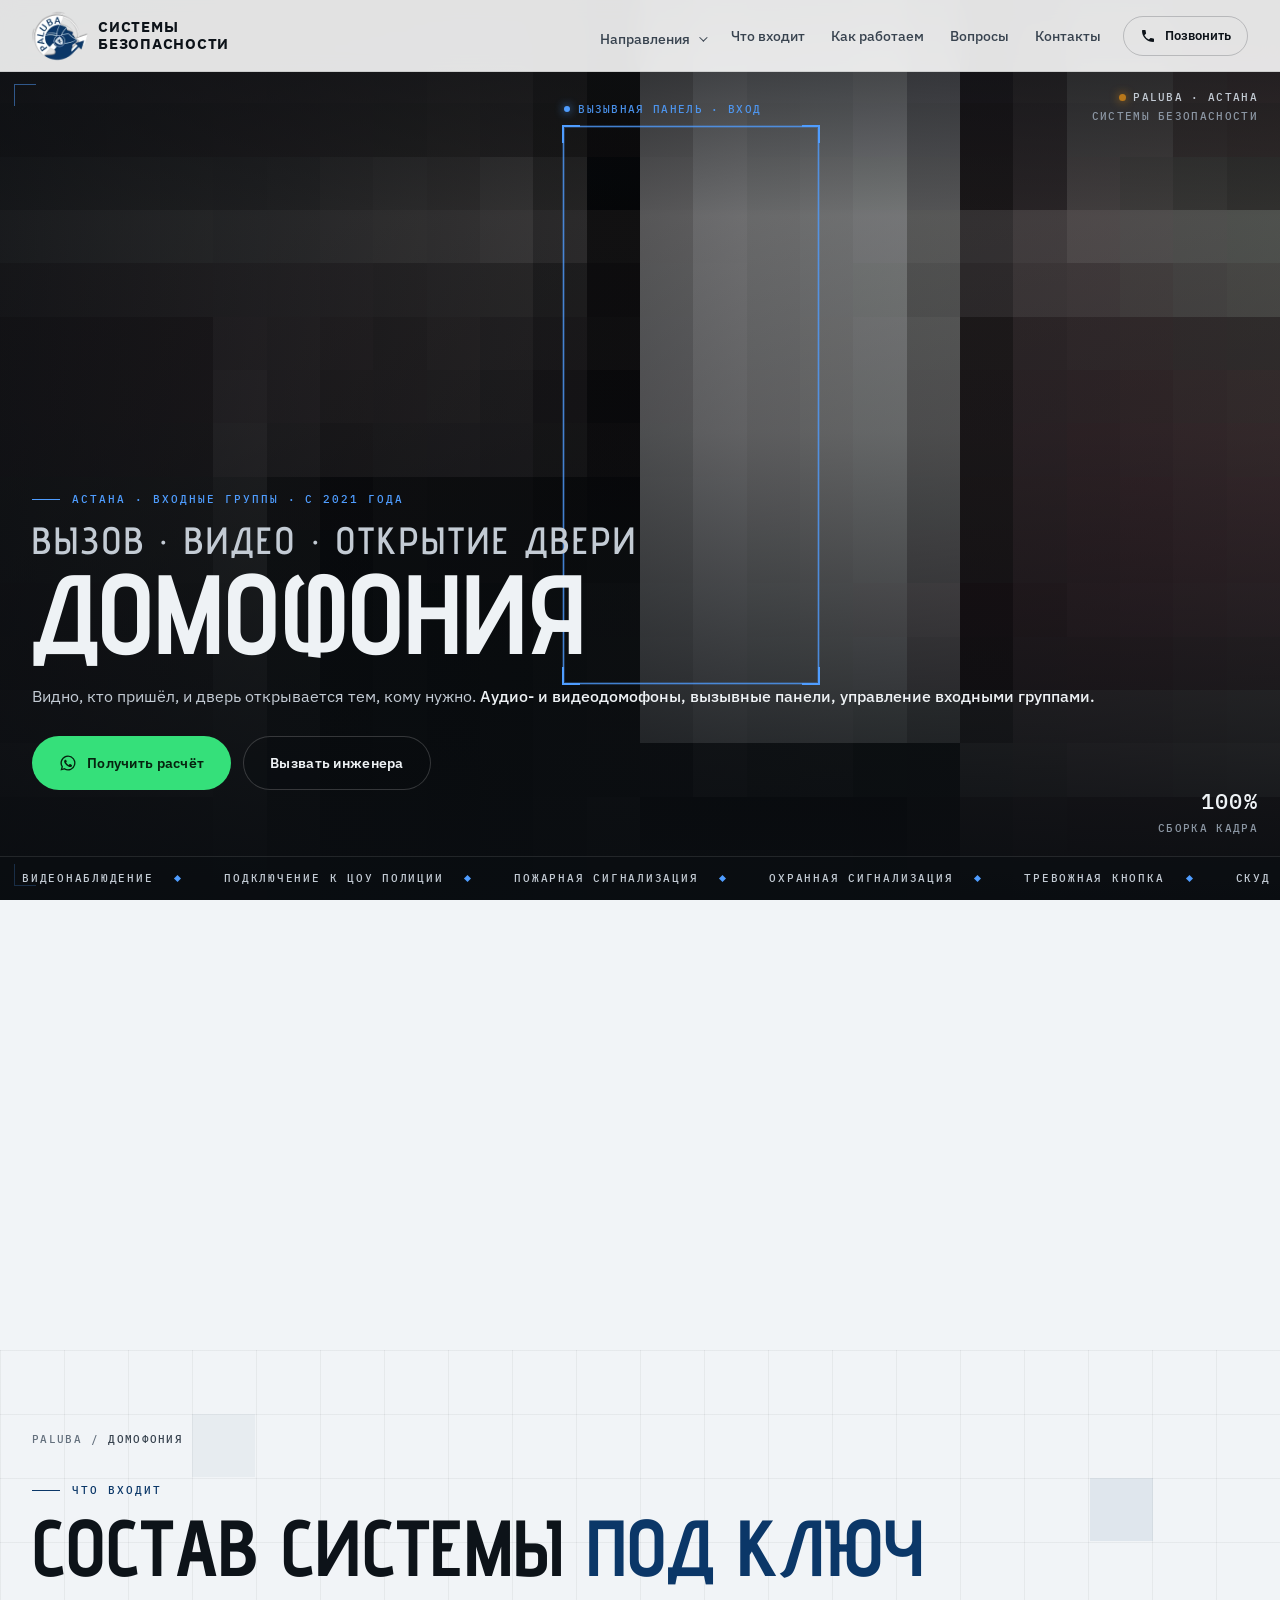
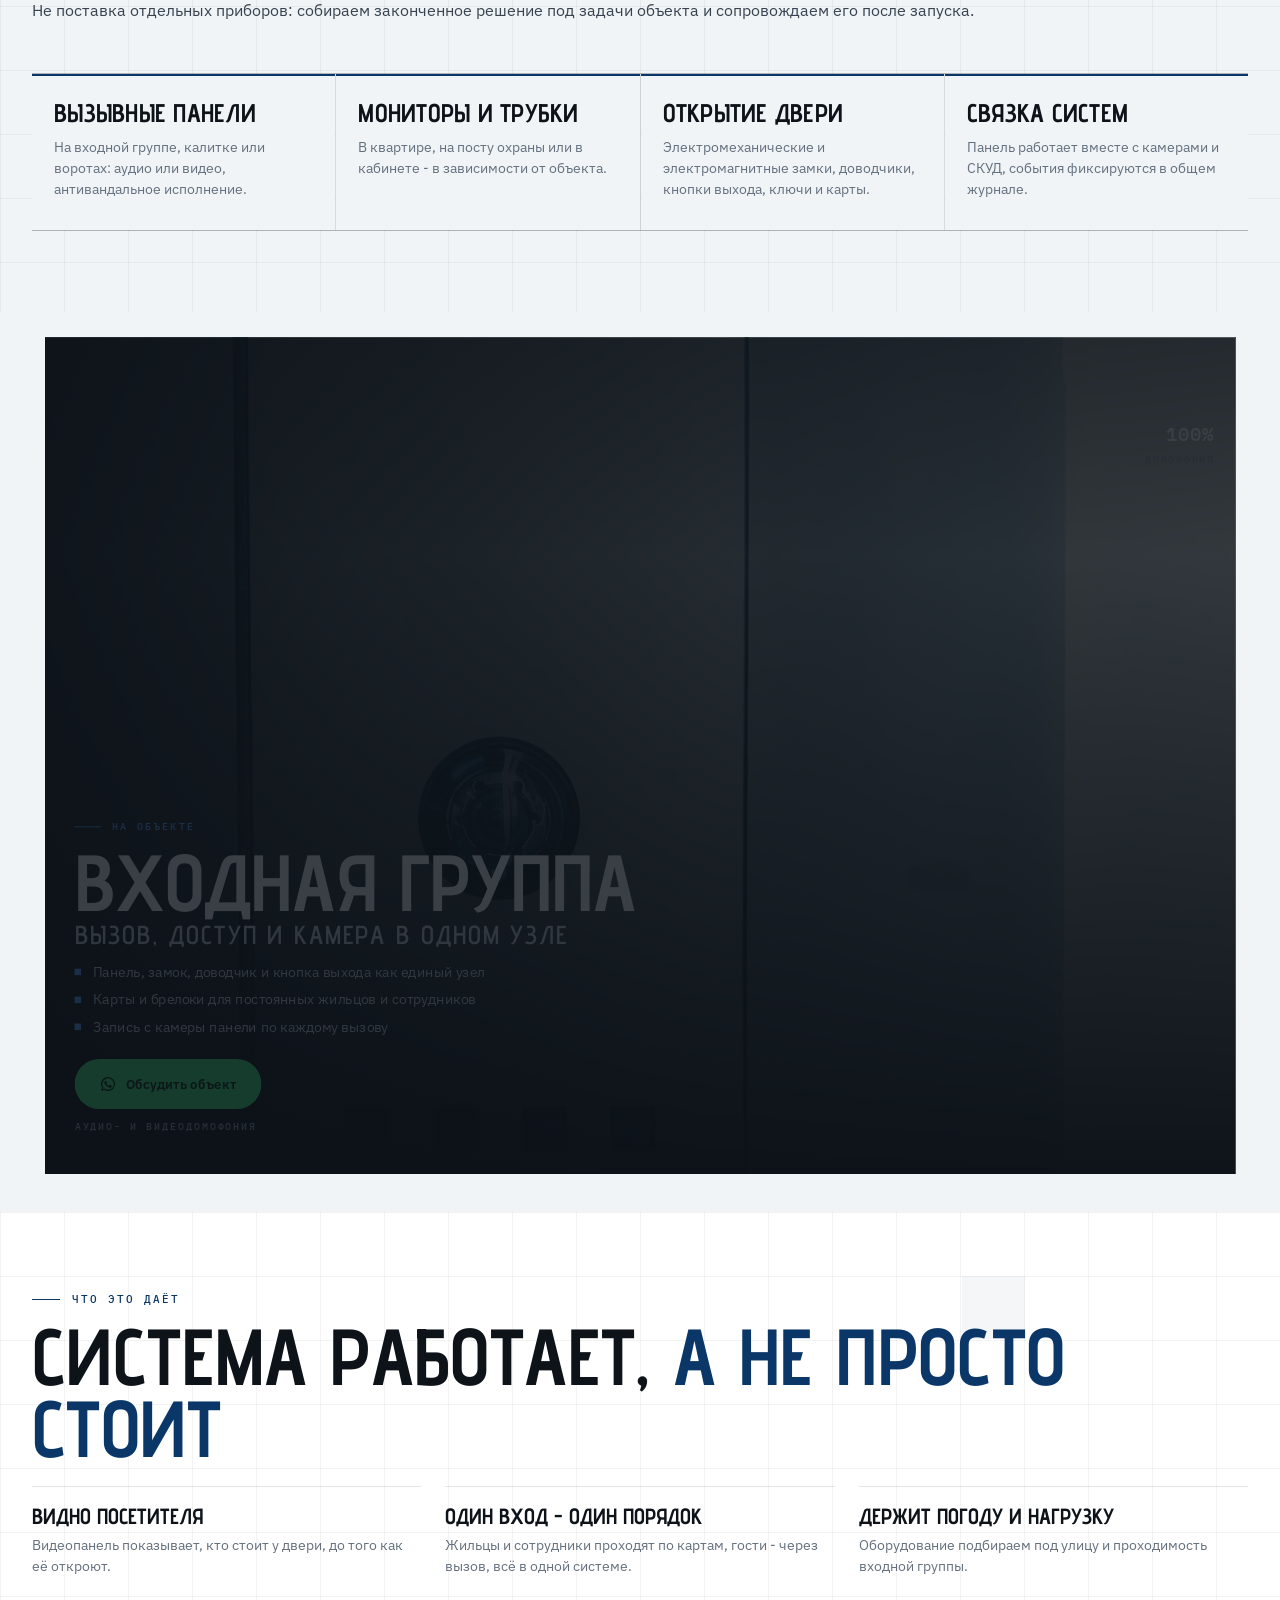
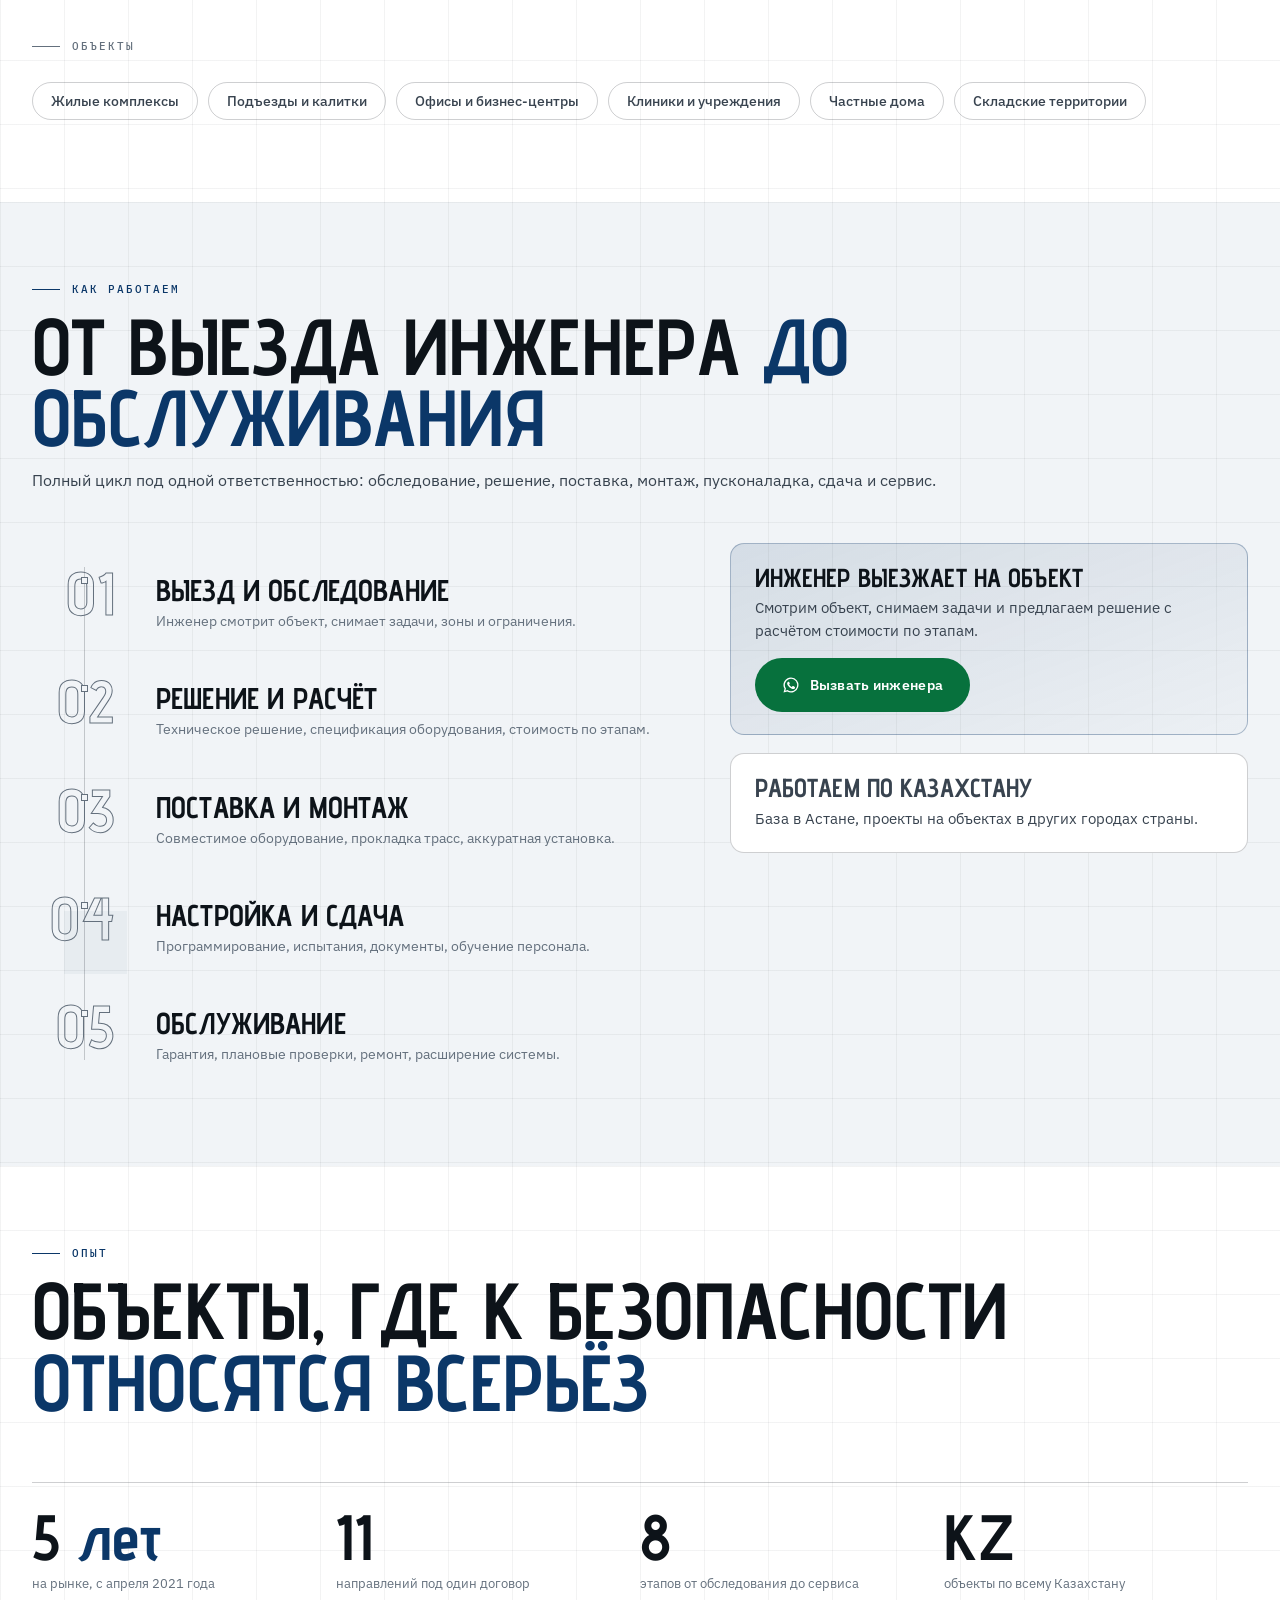
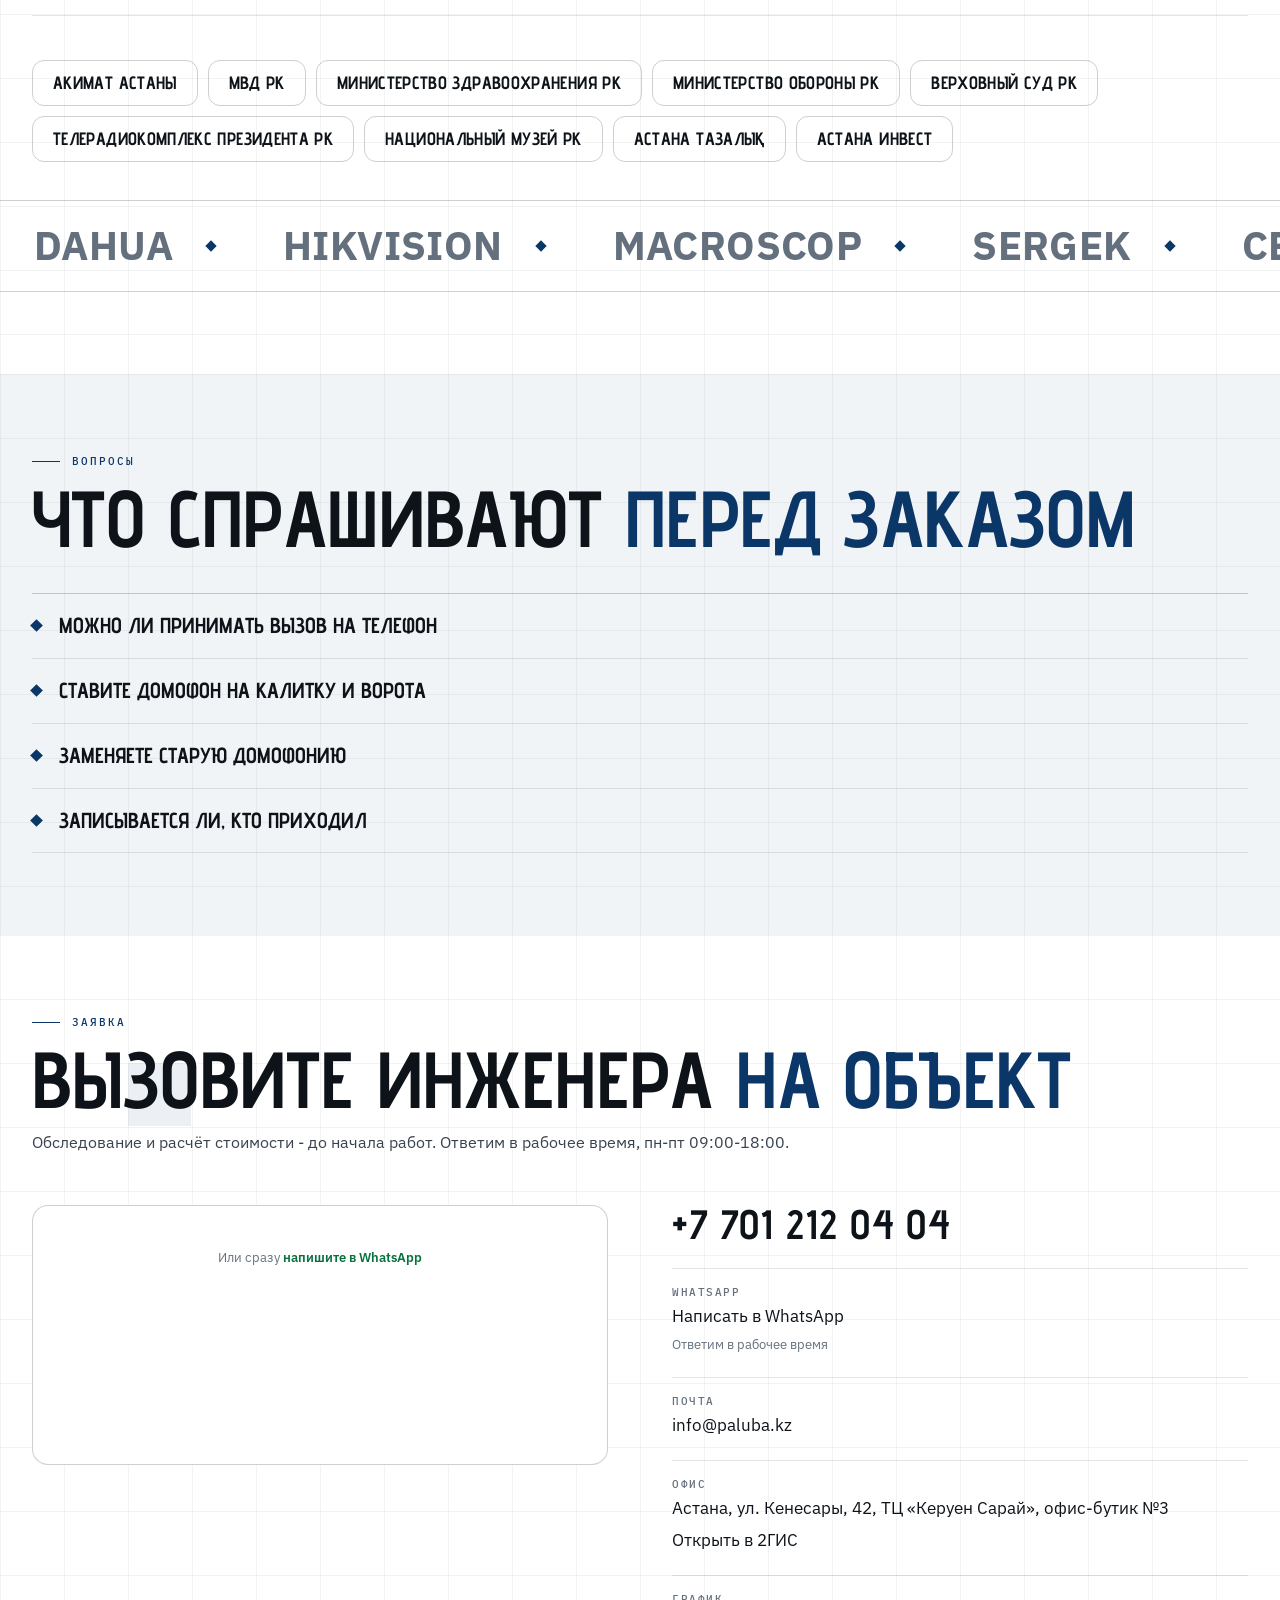
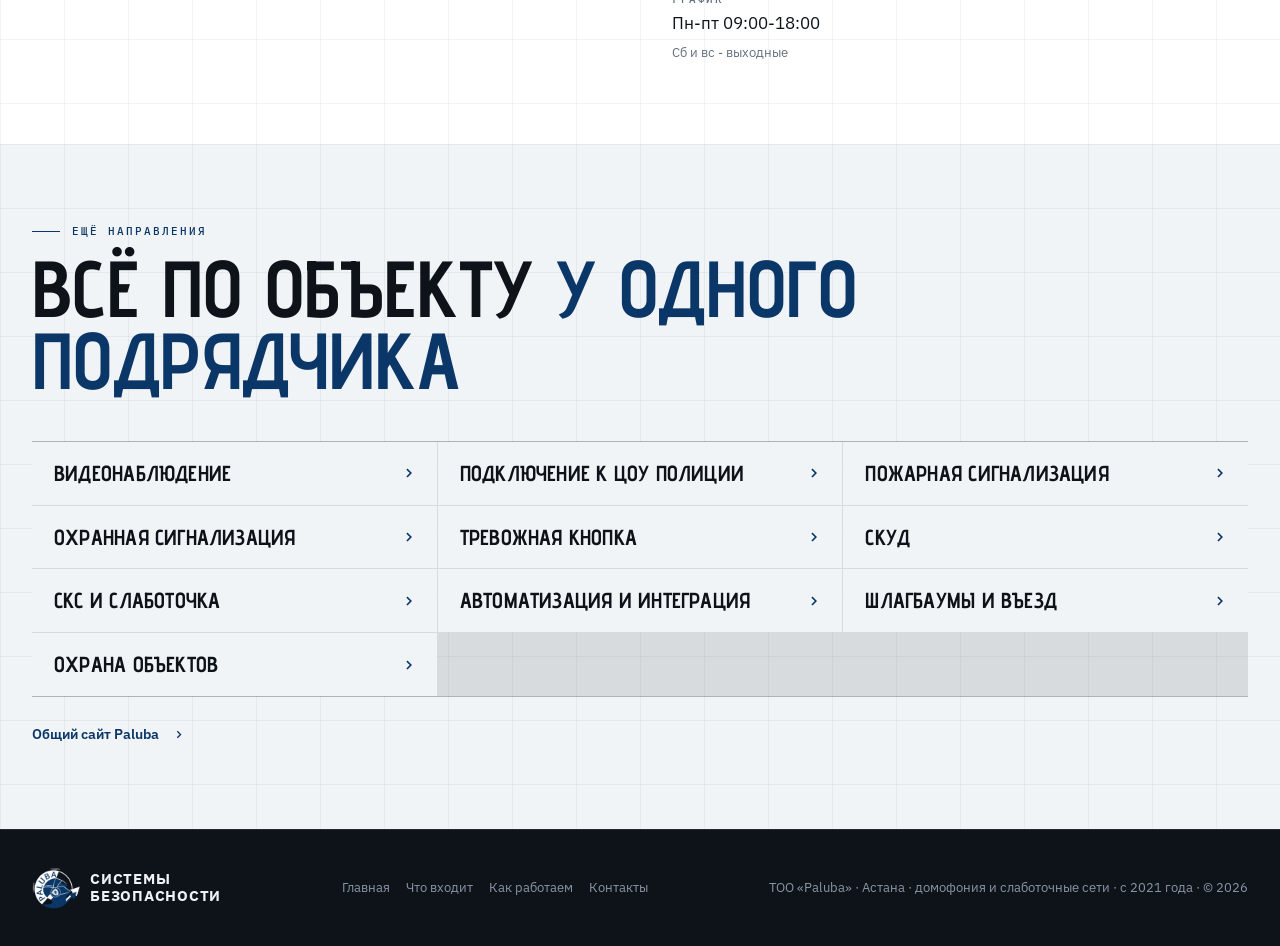
<file: domofoniya/index.html>
<!DOCTYPE html>
<html lang="ru">
<head>
<meta charset="utf-8">
<meta name="viewport" content="width=device-width, initial-scale=1, viewport-fit=cover">
<title>Домофония в Астане: установка домофонов и входных групп - Paluba</title>
<meta name="description" content="Установка домофонов в Астане: аудио- и видеодомофоны, вызывные панели на входных группах, управление дверями и калитками, связка с камерами и СКУД. Монтаж, настройка, обслуживание. Paluba, с 2021 года.">
<meta name="theme-color" content="#F1F4F7">
<link rel="canonical" href="https://paluba.kz/domofoniya/">
<meta property="og:type" content="website">
<meta property="og:locale" content="ru_RU">
<meta property="og:site_name" content="Paluba">
<meta property="og:url" content="https://paluba.kz/domofoniya/">
<meta property="og:title" content="Домофония в Астане под ключ - Paluba">
<meta property="og:description" content="Установка домофонов в Астане: аудио- и видеодомофоны, вызывные панели на входных группах, управление дверями и калитками, связка с камерами и СКУД. Монтаж, настройка, обслуживание. Paluba, с 2021 года">
<meta property="og:image" content="https://paluba.kz/assets/lp/domofoniya-og.jpg">
<meta property="og:image:width" content="1200">
<meta property="og:image:height" content="630">
<meta name="twitter:card" content="summary_large_image">
<link rel="icon" href="../favicon.ico?v=20260914-1" sizes="any">
<link rel="icon" type="image/png" sizes="32x32" href="../assets/logo-32.png">
<link rel="icon" type="image/png" sizes="16x16" href="../assets/logo-16.png">
<link rel="apple-touch-icon" sizes="180x180" href="../assets/logo-180.png">
<link rel="preconnect" href="https://fonts.googleapis.com">
<link rel="preconnect" href="https://fonts.gstatic.com" crossorigin>
<link href="https://fonts.googleapis.com/css2?family=Advent+Pro:wght@600;700&family=IBM+Plex+Sans:wght@400;500;600&family=IBM+Plex+Mono:wght@400;500&display=swap" rel="stylesheet">
<link rel="preload" as="image" href="../assets/lp/domofoniya-hero.webp" media="(min-width:761px)" fetchpriority="high">
<link rel="preload" as="image" href="../assets/lp/domofoniya-hero-m.webp" media="(max-width:760px)" fetchpriority="high">
<link rel="stylesheet" href="../styles.css?v=20260918-1">
<script type="application/ld+json">
{"@context":"https://schema.org","@graph":[
{"@type":"Service","name":"Домофония","serviceType":"Домофония","url":"https://paluba.kz/domofoniya/",
 "description":"Установка домофонов в Астане: аудио- и видеодомофоны, вызывные панели на входных группах, управление дверями и калитками, связка с камерами и СКУД. Монтаж, настройка, обслуживание. Paluba, с 2021 года.",
 "areaServed":{"@type":"City","name":"Астана"},
 "provider":{"@type":"LocalBusiness","name":"ТОО Paluba","url":"https://paluba.kz/","email":"info@paluba.kz","telephone":"+77012120404",
   "address":{"@type":"PostalAddress","streetAddress":"ул. Кенесары, 42, ТЦ Керуен Сарай, офис-бутик 3","addressLocality":"Астана","addressCountry":"KZ"},
   "openingHoursSpecification":{"@type":"OpeningHoursSpecification","dayOfWeek":["Monday","Tuesday","Wednesday","Thursday","Friday"],"opens":"09:00","closes":"18:00"}}},
{"@type":"BreadcrumbList","itemListElement":[
 {"@type":"ListItem","position":1,"name":"Главная","item":"https://paluba.kz/"},
 {"@type":"ListItem","position":2,"name":"Домофония","item":"https://paluba.kz/domofoniya/"}]},
{"@type":"FAQPage","mainEntity":[{"@type":"Question","name":"Можно ли принимать вызов на телефон","acceptedAnswer":{"@type":"Answer","text":"На части оборудования - да. Подбираем модель под нужный сценарий: трубка, монитор, пост охраны или телефон."}},{"@type":"Question","name":"Ставите домофон на калитку и ворота","acceptedAnswer":{"@type":"Answer","text":"Да, включая связку с электромеханическим замком, приводом ворот и контролем въезда."}},{"@type":"Question","name":"Заменяете старую домофонию","acceptedAnswer":{"@type":"Answer","text":"Да. Часто удаётся использовать существующую кабельную линию, это сокращает объём работ."}},{"@type":"Question","name":"Записывается ли, кто приходил","acceptedAnswer":{"@type":"Answer","text":"Да, если ставится видеопанель: события и кадры сохраняются, при связке с видеонаблюдением - в общем архиве."}}]}
]}
</script>
<!-- Google tag (gtag.js) -->
<script async src="https://www.googletagmanager.com/gtag/js?id=AW-18457188520"></script>
<script>
  window.dataLayer = window.dataLayer || [];
  function gtag(){dataLayer.push(arguments);}
  gtag('js', new Date());
  gtag('config', 'AW-18457188520');
</script>
<script src="https://lead-bot.sultan-askarov-kz.workers.dev/t.js" data-site="paluba" defer></script>
</head>
<body>

<header class="hdr" id="hdr">
  <div class="hdr-in">
    <a class="brand" href="../" aria-label="Paluba, на главную"><img src="../assets/logo.webp?v=20260918-1" width="56" height="56" alt=""><span>Системы<br>безопасности</span></a>
    <nav class="nav" aria-label="Разделы сайта">
      <div class="drop">
        <button type="button" class="drop-b" aria-expanded="false">Направления<i></i></button>
        <div class="drop-m"><a href="../videonablyudenie/">Видеонаблюдение</a><a href="../podklyuchenie-k-cou/">Подключение к ЦОУ полиции</a><a href="../pozharnaya-signalizaciya/">Пожарная сигнализация</a><a href="../ohrannaya-signalizaciya/">Охранная сигнализация</a><a href="../trevozhnaya-knopka/">Тревожная кнопка</a><a href="../skud/">СКУД</a><a href="../domofoniya/">Домофония</a><a href="../sks-slabotochnye-seti/">СКС и слаботочка</a><a href="../avtomatizaciya/">Автоматизация и интеграция</a><a href="../shlagbaumy/">Шлагбаумы и въезд</a><a href="../ohrana-obektov/">Охрана объектов</a><a href="../">Все услуги Paluba</a></div>
      </div>
      <a href="#sostav">Что входит</a>
      <a href="#cikl">Как работаем</a>
      <a href="#faq">Вопросы</a>
      <a href="#kontakty">Контакты</a>
    </nav>
    <div class="hdr-right">
      <a class="call" href="tel:+77012120404" aria-label="Позвонить"><svg viewBox="0 0 24 24" aria-hidden="true"><path fill="currentColor" d="M6.6 10.8a15.1 15.1 0 0 0 6.6 6.6l2.2-2.2c.3-.3.7-.4 1-.2 1.1.4 2.3.6 3.6.6.6 0 1 .4 1 1V20c0 .6-.4 1-1 1A17 17 0 0 1 3 4c0-.6.4-1 1-1h3.5c.6 0 1 .4 1 1 0 1.3.2 2.5.6 3.6.1.3 0 .7-.2 1z"/></svg><span>Позвонить</span></a>
      <button class="burger" id="burger" type="button" aria-label="Меню" aria-expanded="false" aria-controls="mnav"><span></span></button>
    </div>
  </div>
  <nav class="mnav" id="mnav" aria-label="Мобильное меню">
    <a class="mn" href="#sostav">Что входит <small>Состав системы под ключ</small></a>
    <a class="mn" href="#cikl">Как работаем <small>От выезда инженера до обслуживания</small></a>
    <a class="mn" href="#kontakty">Контакты</a>
    <p class="mnav-t">Другие направления</p>
    <a class="mn" href="../videonablyudenie/">Видеонаблюдение</a><a class="mn" href="../podklyuchenie-k-cou/">Подключение к ЦОУ полиции</a><a class="mn" href="../pozharnaya-signalizaciya/">Пожарная сигнализация</a><a class="mn" href="../ohrannaya-signalizaciya/">Охранная сигнализация</a><a class="mn" href="../trevozhnaya-knopka/">Тревожная кнопка</a><a class="mn" href="../skud/">СКУД</a><a class="mn" href="../sks-slabotochnye-seti/">СКС и слаботочка</a><a class="mn" href="../avtomatizaciya/">Автоматизация и интеграция</a><a class="mn" href="../shlagbaumy/">Шлагбаумы и въезд</a><a class="mn" href="../ohrana-obektov/">Охрана объектов</a>
    <a class="mn" href="../">Все услуги <small>Общий сайт Paluba</small></a>
    <div class="mnav-ct">
      <a class="btn btn-sig wa" href="https://wa.me/77012120404" data-wa="Здравствуйте! Нужен расчёт по домофонии."><svg viewBox="0 0 24 24" aria-hidden="true"><path fill="currentColor" d="M12 2a10 10 0 0 0-8.6 15.1L2 22l5-1.3A10 10 0 1 0 12 2zm0 18.2a8.2 8.2 0 0 1-4.2-1.2l-.3-.2-3 .8.8-2.9-.2-.3A8.2 8.2 0 1 1 12 20.2zm4.5-6.1c-.2-.1-1.5-.7-1.7-.8-.2-.1-.4-.1-.6.1l-.8 1c-.1.2-.3.2-.5.1a6.7 6.7 0 0 1-3.3-2.9c-.3-.4.2-.4.7-1.3.1-.2 0-.3 0-.5l-.8-1.8c-.2-.5-.4-.4-.6-.4h-.5a1 1 0 0 0-.7.3 3 3 0 0 0-.9 2.2 5.2 5.2 0 0 0 1.1 2.7 11.9 11.9 0 0 0 4.5 4c.6.3 1.1.4 1.5.5.6.2 1.2.2 1.6.1.5-.1 1.5-.6 1.7-1.2.2-.6.2-1.1.1-1.2l-.5-.3z"/></svg>Написать в WhatsApp</a>
      <a class="btn btn-ghost" href="tel:+77012120404">+7 701 212 04 04</a>
    </div>
  </nav>
</header>

<main>

<!-- ===== ГЕРОЙ ===== -->
<div class="pw pw-hero lp-hero" id="top">
  <section class="plate hero" id="hero" aria-label="Домофония в Астане - Paluba">
    <div class="ph">
      <picture>
        <source media="(max-width:760px)" srcset="../assets/lp/domofoniya-hero-m-lo.webp">
        <img class="lo" src="../assets/lp/domofoniya-hero-lo.webp" alt="" width="40" height="23" aria-hidden="true">
      </picture>
      <picture>
        <source media="(max-width:760px)" srcset="../assets/lp/domofoniya-hero-m.webp">
        <img class="sharp" src="../assets/lp/domofoniya-hero.webp" alt="Вызывная панель видеодомофона на стене здания" width="1800" height="1013" fetchpriority="high" decoding="async">
      </picture>
      <div class="cells" data-cells></div>
      <div class="grad"></div>
    </div>
    <div class="hud">
      <i class="hcorn a"></i><i class="hcorn b"></i><i class="hcorn c"></i><i class="hcorn d"></i>
      <div class="track" style="--tld:44%;--ttd:14%;--trd:36%;--tbd:24%;--tlm:40%;--ttm:6%;--trm:18%;--tbm:52%"><i></i><i></i><i></i><i></i><b>Вызывная панель · вход</b></div>
      <div class="hud-tr"><span class="rec">Paluba · Астана</span><span class="sub">Системы безопасности</span></div>
      <div class="hud-br"><span class="pct" id="pct">000%</span><span class="sub">Сборка кадра</span></div>
    </div>
    <div class="hero-txt">
      <div class="wrap">
        <p class="kick">Астана · входные группы · с 2021 года</p>
        <h1 class="h1"><span class="a fit">Вызов · видео · открытие двери</span><span class="b fit">Домофония</span></h1>
        <p class="lead">Видно, кто пришёл, и дверь открывается тем, кому нужно. <b>Аудио- и видеодомофоны, вызывные панели, управление входными группами.</b></p>
        <div class="btns">
          <a class="btn btn-sig wa" href="https://wa.me/77012120404" data-wa="Здравствуйте! Нужен расчёт по домофонии."><svg viewBox="0 0 24 24" aria-hidden="true"><path fill="currentColor" d="M12 2a10 10 0 0 0-8.6 15.1L2 22l5-1.3A10 10 0 1 0 12 2zm0 18.2a8.2 8.2 0 0 1-4.2-1.2l-.3-.2-3 .8.8-2.9-.2-.3A8.2 8.2 0 1 1 12 20.2zm4.5-6.1c-.2-.1-1.5-.7-1.7-.8-.2-.1-.4-.1-.6.1l-.8 1c-.1.2-.3.2-.5.1a6.7 6.7 0 0 1-3.3-2.9c-.3-.4.2-.4.7-1.3.1-.2 0-.3 0-.5l-.8-1.8c-.2-.5-.4-.4-.6-.4h-.5a1 1 0 0 0-.7.3 3 3 0 0 0-.9 2.2 5.2 5.2 0 0 0 1.1 2.7 11.9 11.9 0 0 0 4.5 4c.6.3 1.1.4 1.5.5.6.2 1.2.2 1.6.1.5-.1 1.5-.6 1.7-1.2.2-.6.2-1.1.1-1.2l-.5-.3z"/></svg>Получить расчёт</a>
          <a class="btn btn-ghost" href="#zayavka">Вызвать инженера</a>
        </div>
      </div>
    </div>
    <div class="ticker" aria-hidden="true"><div class="tk" id="tk1" data-items="Видеонаблюдение|Подключение к ЦОУ полиции|Пожарная сигнализация|Охранная сигнализация|Тревожная кнопка|СКУД|Домофония|СКС и слаботочка|Автоматизация и интеграция|Шлагбаумы и въезд|Охрана объектов"></div></div>
  </section>
</div>

<!-- ===== ЧТО ВХОДИТ ===== -->
<section class="sec" id="sostav" aria-labelledby="h-sos">
  <i class="lit dsk" style="left:calc(var(--cs)*3);top:calc(var(--cs)*1);--dl:-1s" aria-hidden="true"></i>
  <i class="lit h" style="right:calc(var(--cs)*2 - 1px);top:calc(var(--cs)*2);--dl:-3s" aria-hidden="true"></i>
  <div class="wrap">
    <nav class="crumbs rv" aria-label="Хлебные крошки"><a href="../">Paluba</a><span>/</span><b>Домофония</b></nav>
    <div class="head rv">
      <p class="kick">Что входит</p>
      <h2 id="h-sos">Состав системы <em>под ключ</em></h2>
      <p class="lead">Не поставка отдельных приборов: собираем законченное решение под задачи объекта и сопровождаем его после запуска.</p>
    </div>
    <div class="feats"><article class="feat rv"><b>Вызывные панели</b><p>На входной группе, калитке или воротах: аудио или видео, антивандальное исполнение.</p></article><article class="feat rv"><b>Мониторы и трубки</b><p>В квартире, на посту охраны или в кабинете - в зависимости от объекта.</p></article><article class="feat rv"><b>Открытие двери</b><p>Электромеханические и электромагнитные замки, доводчики, кнопки выхода, ключи и карты.</p></article><article class="feat rv"><b>Связка систем</b><p>Панель работает вместе с камерами и СКУД, события фиксируются в общем журнале.</p></article></div>
  </div>
</section>

<!-- ===== ФОТО-ПЛИТА ===== -->
<div class="pw" id="obekty">
  <section class="plate pp" aria-labelledby="h-obj">
    <div class="ph">
      <img class="lo" src="../assets/lp/domofoniya-p-lo.webp" alt="" width="32" height="21" aria-hidden="true">
      <img class="sharp" src="../assets/lp/domofoniya-p.webp" alt="Домофонная панель на входной группе" width="1400" height="933" loading="lazy" decoding="async">
      <div class="cells" data-cells></div>
      <div class="grad"></div>
    </div>
    <div class="st"><span class="n" data-pct>000%</span><span class="sub">Домофония</span></div>
    <div class="txt">
      <div class="wrap">
        <p class="kick">На объекте</p>
        <h2 id="h-obj"><span class="a fit">Входная группа</span><span class="b fit">Вызов, доступ и камера в одном узле</span></h2>
        <ul class="pts"><li>Панель, замок, доводчик и кнопка выхода как единый узел</li><li>Карты и брелоки для постоянных жильцов и сотрудников</li><li>Запись с камеры панели по каждому вызову</li></ul>
        <div class="btns"><a class="btn btn-sig wa" href="https://wa.me/77012120404" data-wa="Здравствуйте! Нужен расчёт по домофонии."><svg viewBox="0 0 24 24" aria-hidden="true"><path fill="currentColor" d="M12 2a10 10 0 0 0-8.6 15.1L2 22l5-1.3A10 10 0 1 0 12 2zm0 18.2a8.2 8.2 0 0 1-4.2-1.2l-.3-.2-3 .8.8-2.9-.2-.3A8.2 8.2 0 1 1 12 20.2zm4.5-6.1c-.2-.1-1.5-.7-1.7-.8-.2-.1-.4-.1-.6.1l-.8 1c-.1.2-.3.2-.5.1a6.7 6.7 0 0 1-3.3-2.9c-.3-.4.2-.4.7-1.3.1-.2 0-.3 0-.5l-.8-1.8c-.2-.5-.4-.4-.6-.4h-.5a1 1 0 0 0-.7.3 3 3 0 0 0-.9 2.2 5.2 5.2 0 0 0 1.1 2.7 11.9 11.9 0 0 0 4.5 4c.6.3 1.1.4 1.5.5.6.2 1.2.2 1.6.1.5-.1 1.5-.6 1.7-1.2.2-.6.2-1.1.1-1.2l-.5-.3z"/></svg>Обсудить объект</a></div>
        <p class="brands">Аудио- и видеодомофония</p>
      </div>
    </div>
  </section>
</div>

<!-- ===== ЧТО ЭТО ДАЁТ + ОБЪЕКТЫ ===== -->
<section class="sec alt" id="pochemu" aria-labelledby="h-poch">
  <i class="lit dsk" style="right:calc(var(--cs)*4 - 1px);top:calc(var(--cs)*1);--dl:-2s" aria-hidden="true"></i>
  <div class="wrap">
    <div class="head rv">
      <p class="kick">Что это даёт</p>
      <h2 id="h-poch">Система работает, <em>а не просто стоит</em></h2>
    </div>
    <div class="pt-note rv"><div><b>Видно посетителя</b><p>Видеопанель показывает, кто стоит у двери, до того как её откроют.</p></div><div><b>Один вход - один порядок</b><p>Жильцы и сотрудники проходят по картам, гости - через вызов, всё в одной системе.</p></div><div><b>Держит погоду и нагрузку</b><p>Оборудование подбираем под улицу и проходимость входной группы.</p></div></div>
    <div class="head rv" style="margin-top:clamp(40px,5vw,72px)">
      <p class="kick mute">Объекты</p>
    </div>
    <ul class="chips rv"><li>Жилые комплексы</li><li>Подъезды и калитки</li><li>Офисы и бизнес-центры</li><li>Клиники и учреждения</li><li>Частные дома</li><li>Складские территории</li></ul>
  </div>
</section>

<!-- ===== КАК РАБОТАЕМ ===== -->
<section class="sec" id="cikl" aria-labelledby="h-cikl">
  <i class="lit" style="left:calc(var(--cs)*1);bottom:calc(var(--cs)*3);--dl:-5s" aria-hidden="true"></i>
  <div class="wrap">
    <div class="head rv">
      <p class="kick">Как работаем</p>
      <h2 id="h-cikl">От выезда инженера <em>до обслуживания</em></h2>
      <p class="lead">Полный цикл под одной ответственностью: обследование, решение, поставка, монтаж, пусконаладка, сдача и сервис.</p>
    </div>
    <div class="cyc">
      <ol class="steps" id="steps"><li class="step"><span class="num">01</span><i class="dot"></i><div><h3>Выезд и обследование</h3><p>Инженер смотрит объект, снимает задачи, зоны и ограничения.</p></div></li><li class="step"><span class="num">02</span><i class="dot"></i><div><h3>Решение и расчёт</h3><p>Техническое решение, спецификация оборудования, стоимость по этапам.</p></div></li><li class="step"><span class="num">03</span><i class="dot"></i><div><h3>Поставка и монтаж</h3><p>Совместимое оборудование, прокладка трасс, аккуратная установка.</p></div></li><li class="step"><span class="num">04</span><i class="dot"></i><div><h3>Настройка и сдача</h3><p>Программирование, испытания, документы, обучение персонала.</p></div></li><li class="step"><span class="num">05</span><i class="dot"></i><div><h3>Обслуживание</h3><p>Гарантия, плановые проверки, ремонт, расширение системы.</p></div></li></ol>
      <div class="cyc-side">
        <div class="note">
          <h3>Инженер выезжает на объект</h3>
          <p>Смотрим объект, снимаем задачи и предлагаем решение с расчётом стоимости по этапам.</p>
          <a class="btn btn-sig wa" href="https://wa.me/77012120404" data-wa="Здравствуйте! Нужен расчёт по домофонии."><svg viewBox="0 0 24 24" aria-hidden="true"><path fill="currentColor" d="M12 2a10 10 0 0 0-8.6 15.1L2 22l5-1.3A10 10 0 1 0 12 2zm0 18.2a8.2 8.2 0 0 1-4.2-1.2l-.3-.2-3 .8.8-2.9-.2-.3A8.2 8.2 0 1 1 12 20.2zm4.5-6.1c-.2-.1-1.5-.7-1.7-.8-.2-.1-.4-.1-.6.1l-.8 1c-.1.2-.3.2-.5.1a6.7 6.7 0 0 1-3.3-2.9c-.3-.4.2-.4.7-1.3.1-.2 0-.3 0-.5l-.8-1.8c-.2-.5-.4-.4-.6-.4h-.5a1 1 0 0 0-.7.3 3 3 0 0 0-.9 2.2 5.2 5.2 0 0 0 1.1 2.7 11.9 11.9 0 0 0 4.5 4c.6.3 1.1.4 1.5.5.6.2 1.2.2 1.6.1.5-.1 1.5-.6 1.7-1.2.2-.6.2-1.1.1-1.2l-.5-.3z"/></svg>Вызвать инженера</a>
        </div>
        <div class="note dim">
          <h3>Работаем по Казахстану</h3>
          <p>База в Астане, проекты на объектах в других городах страны.</p>
        </div>
      </div>
    </div>
  </div>
</section>

<!-- ===== ДОВЕРИЕ ===== -->
<section class="sec alt" id="doverie" aria-labelledby="h-dov">
  <div class="wrap">
    <div class="head rv">
      <p class="kick">Опыт</p>
      <h2 id="h-dov">Объекты, где к безопасности <em>относятся всерьёз</em></h2>
    </div>
    <div class="nums rv">
      <div class="num-c"><b>5<em> лет</em></b><span>на рынке, с апреля 2021 года</span></div>
      <div class="num-c"><b>11</b><span>направлений под один договор</span></div>
      <div class="num-c"><b>8</b><span>этапов от обследования до сервиса</span></div>
      <div class="num-c"><b>KZ</b><span>объекты по всему Казахстану</span></div>
    </div>
    <ul class="chips lg rv">
      <li>Акимат Астаны</li><li>МВД РК</li><li>Министерство здравоохранения РК</li>
      <li>Министерство обороны РК</li><li>Верховный Суд РК</li><li>Телерадиокомплекс Президента РК</li>
      <li>Национальный музей РК</li><li>Астана Тазалық</li><li>Астана Инвест</li>
    </ul>
  </div>
  <div class="pt-row dim" aria-label="Оборудование и платформы">
    <div class="tk" data-items="Dahua|Hikvision|Macroscop|Sergek|Cerebro|Отан Мектеп" data-speed="42"></div>
  </div>
</section>

<!-- ===== FAQ ===== -->
<section class="sec" id="faq" aria-labelledby="h-faq">
  <div class="wrap">
    <div class="head rv">
      <p class="kick">Вопросы</p>
      <h2 id="h-faq">Что спрашивают <em>перед заказом</em></h2>
    </div>
    <div class="faq rv"><details><summary><span>Можно ли принимать вызов на телефон</span></summary><div class="ans">На части оборудования - да. Подбираем модель под нужный сценарий: трубка, монитор, пост охраны или телефон.</div></details><details><summary><span>Ставите домофон на калитку и ворота</span></summary><div class="ans">Да, включая связку с электромеханическим замком, приводом ворот и контролем въезда.</div></details><details><summary><span>Заменяете старую домофонию</span></summary><div class="ans">Да. Часто удаётся использовать существующую кабельную линию, это сокращает объём работ.</div></details><details><summary><span>Записывается ли, кто приходил</span></summary><div class="ans">Да, если ставится видеопанель: события и кадры сохраняются, при связке с видеонаблюдением - в общем архиве.</div></details></div>
  </div>
</section>

<!-- ===== ЗАЯВКА ===== -->
<section class="sec alt" id="kontakty" aria-labelledby="h-kt">
  <i class="lit h" style="left:calc(var(--cs)*2);top:calc(var(--cs)*2);--dl:-2.5s" aria-hidden="true"></i>
  <div class="wrap">
    <div class="head rv">
      <p class="kick">Заявка</p>
      <h2 id="h-kt">Вызовите инженера <em>на объект</em></h2>
      <p class="lead">Обследование и расчёт стоимости - до начала работ. Ответим в рабочее время, пн-пт 09:00-18:00.</p>
    </div>
    <div class="kt">
      <div class="form b24 rv" id="zayavka">
        <script data-b24-form="inline/98/9bnnso" data-skip-moving="true">(function(w,d,u){var s=d.createElement('script');s.async=true;s.src=u+'?'+(Date.now()/180000|0);var h=d.getElementsByTagName('script')[0];h.parentNode.insertBefore(s,h);})(window,document,'https://cdn-ru.bitrix24.kz/b5081593/crm/form/loader_98.js');</script>
        <p class="alt-wa">Или сразу <a class="wa" href="https://wa.me/77012120404" data-wa="Здравствуйте! Нужен расчёт по домофонии.">напишите в WhatsApp</a></p>
      </div>
      <div class="ct rv">
        <a class="big" href="tel:+77012120404">+7 701 212 04 04</a>
        <div class="row"><span>WhatsApp</span><a class="wa" href="https://wa.me/77012120404" data-wa="Здравствуйте! Нужен расчёт по домофонии.">Написать в WhatsApp</a><small>Ответим в рабочее время</small></div>
        <div class="row"><span>Почта</span><a href="mailto:info@paluba.kz">info@paluba.kz</a></div>
        <div class="row"><span>Офис</span><p>Астана, ул. Кенесары, 42, ТЦ «Керуен Сарай», офис-бутик №3</p><a href="https://go.2gis.com/rPcck" target="_blank" rel="noopener">Открыть в 2ГИС</a></div>
        <div class="row"><span>График</span><p>Пн-пт 09:00-18:00</p><small>Сб и вс - выходные</small></div>
      </div>
    </div>
  </div>
</section>

<!-- ===== ДРУГИЕ НАПРАВЛЕНИЯ ===== -->
<section class="sec" id="drugie" aria-labelledby="h-dr">
  <div class="wrap">
    <div class="head rv">
      <p class="kick">Ещё направления</p>
      <h2 id="h-dr">Всё по объекту <em>у одного подрядчика</em></h2>
    </div>
    <div class="svc"><a class="svc-i rv" href="../videonablyudenie/"><span>Видеонаблюдение</span><svg viewBox="0 0 24 24" aria-hidden="true"><path fill="currentColor" d="M5 12h12l-4.5-4.5L14 6l6 6-6 6-1.5-1.5L17 12H5z"/></svg></a><a class="svc-i rv" href="../podklyuchenie-k-cou/"><span>Подключение к ЦОУ полиции</span><svg viewBox="0 0 24 24" aria-hidden="true"><path fill="currentColor" d="M5 12h12l-4.5-4.5L14 6l6 6-6 6-1.5-1.5L17 12H5z"/></svg></a><a class="svc-i rv" href="../pozharnaya-signalizaciya/"><span>Пожарная сигнализация</span><svg viewBox="0 0 24 24" aria-hidden="true"><path fill="currentColor" d="M5 12h12l-4.5-4.5L14 6l6 6-6 6-1.5-1.5L17 12H5z"/></svg></a><a class="svc-i rv" href="../ohrannaya-signalizaciya/"><span>Охранная сигнализация</span><svg viewBox="0 0 24 24" aria-hidden="true"><path fill="currentColor" d="M5 12h12l-4.5-4.5L14 6l6 6-6 6-1.5-1.5L17 12H5z"/></svg></a><a class="svc-i rv" href="../trevozhnaya-knopka/"><span>Тревожная кнопка</span><svg viewBox="0 0 24 24" aria-hidden="true"><path fill="currentColor" d="M5 12h12l-4.5-4.5L14 6l6 6-6 6-1.5-1.5L17 12H5z"/></svg></a><a class="svc-i rv" href="../skud/"><span>СКУД</span><svg viewBox="0 0 24 24" aria-hidden="true"><path fill="currentColor" d="M5 12h12l-4.5-4.5L14 6l6 6-6 6-1.5-1.5L17 12H5z"/></svg></a><a class="svc-i rv" href="../sks-slabotochnye-seti/"><span>СКС и слаботочка</span><svg viewBox="0 0 24 24" aria-hidden="true"><path fill="currentColor" d="M5 12h12l-4.5-4.5L14 6l6 6-6 6-1.5-1.5L17 12H5z"/></svg></a><a class="svc-i rv" href="../avtomatizaciya/"><span>Автоматизация и интеграция</span><svg viewBox="0 0 24 24" aria-hidden="true"><path fill="currentColor" d="M5 12h12l-4.5-4.5L14 6l6 6-6 6-1.5-1.5L17 12H5z"/></svg></a><a class="svc-i rv" href="../shlagbaumy/"><span>Шлагбаумы и въезд</span><svg viewBox="0 0 24 24" aria-hidden="true"><path fill="currentColor" d="M5 12h12l-4.5-4.5L14 6l6 6-6 6-1.5-1.5L17 12H5z"/></svg></a><a class="svc-i rv" href="../ohrana-obektov/"><span>Охрана объектов</span><svg viewBox="0 0 24 24" aria-hidden="true"><path fill="currentColor" d="M5 12h12l-4.5-4.5L14 6l6 6-6 6-1.5-1.5L17 12H5z"/></svg></a></div>
    <p class="svc-all rv"><a href="../">Общий сайт Paluba <svg viewBox="0 0 24 24" aria-hidden="true"><path fill="currentColor" d="M5 12h12l-4.5-4.5L14 6l6 6-6 6-1.5-1.5L17 12H5z"/></svg></a></p>
  </div>
</section>

</main>

<footer class="ftr">
  <div class="wrap ftr-in">
    <a class="brand" href="../"><img src="../assets/logo.webp?v=20260918-1" width="56" height="56" alt="" loading="lazy"><span>Системы<br>безопасности</span></a>
    <nav aria-label="Футер">
      <a href="../">Главная</a>
      <a href="#sostav">Что входит</a>
      <a href="#cikl">Как работаем</a>
      <a href="#kontakty">Контакты</a>
    </nav>
    <p>ТОО «Paluba» · Астана · домофония и слаботочные сети · с 2021 года · © 2026</p>
  </div>
</footer>

<div class="bar" id="bar" aria-label="Быстрая связь">
  <a href="tel:+77012120404"><svg viewBox="0 0 24 24" aria-hidden="true"><path fill="currentColor" d="M6.6 10.8a15.1 15.1 0 0 0 6.6 6.6l2.2-2.2c.3-.3.7-.4 1-.2 1.1.4 2.3.6 3.6.6.6 0 1 .4 1 1V20c0 .6-.4 1-1 1A17 17 0 0 1 3 4c0-.6.4-1 1-1h3.5c.6 0 1 .4 1 1 0 1.3.2 2.5.6 3.6.1.3 0 .7-.2 1z"/></svg>Позвонить</a>
  <a class="w wa" href="https://wa.me/77012120404" data-wa="Здравствуйте! Нужен расчёт по домофонии."><svg viewBox="0 0 24 24" aria-hidden="true"><path fill="currentColor" d="M12 2a10 10 0 0 0-8.6 15.1L2 22l5-1.3A10 10 0 1 0 12 2zm0 18.2a8.2 8.2 0 0 1-4.2-1.2l-.3-.2-3 .8.8-2.9-.2-.3A8.2 8.2 0 1 1 12 20.2zm4.5-6.1c-.2-.1-1.5-.7-1.7-.8-.2-.1-.4-.1-.6.1l-.8 1c-.1.2-.3.2-.5.1a6.7 6.7 0 0 1-3.3-2.9c-.3-.4.2-.4.7-1.3.1-.2 0-.3 0-.5l-.8-1.8c-.2-.5-.4-.4-.6-.4h-.5a1 1 0 0 0-.7.3 3 3 0 0 0-.9 2.2 5.2 5.2 0 0 0 1.1 2.7 11.9 11.9 0 0 0 4.5 4c.6.3 1.1.4 1.5.5.6.2 1.2.2 1.6.1.5-.1 1.5-.6 1.7-1.2.2-.6.2-1.1.1-1.2l-.5-.3z"/></svg>WhatsApp</a>
</div>

<script src="../script.js?v=20260918-1" defer></script>
</body>
</html>
</file>
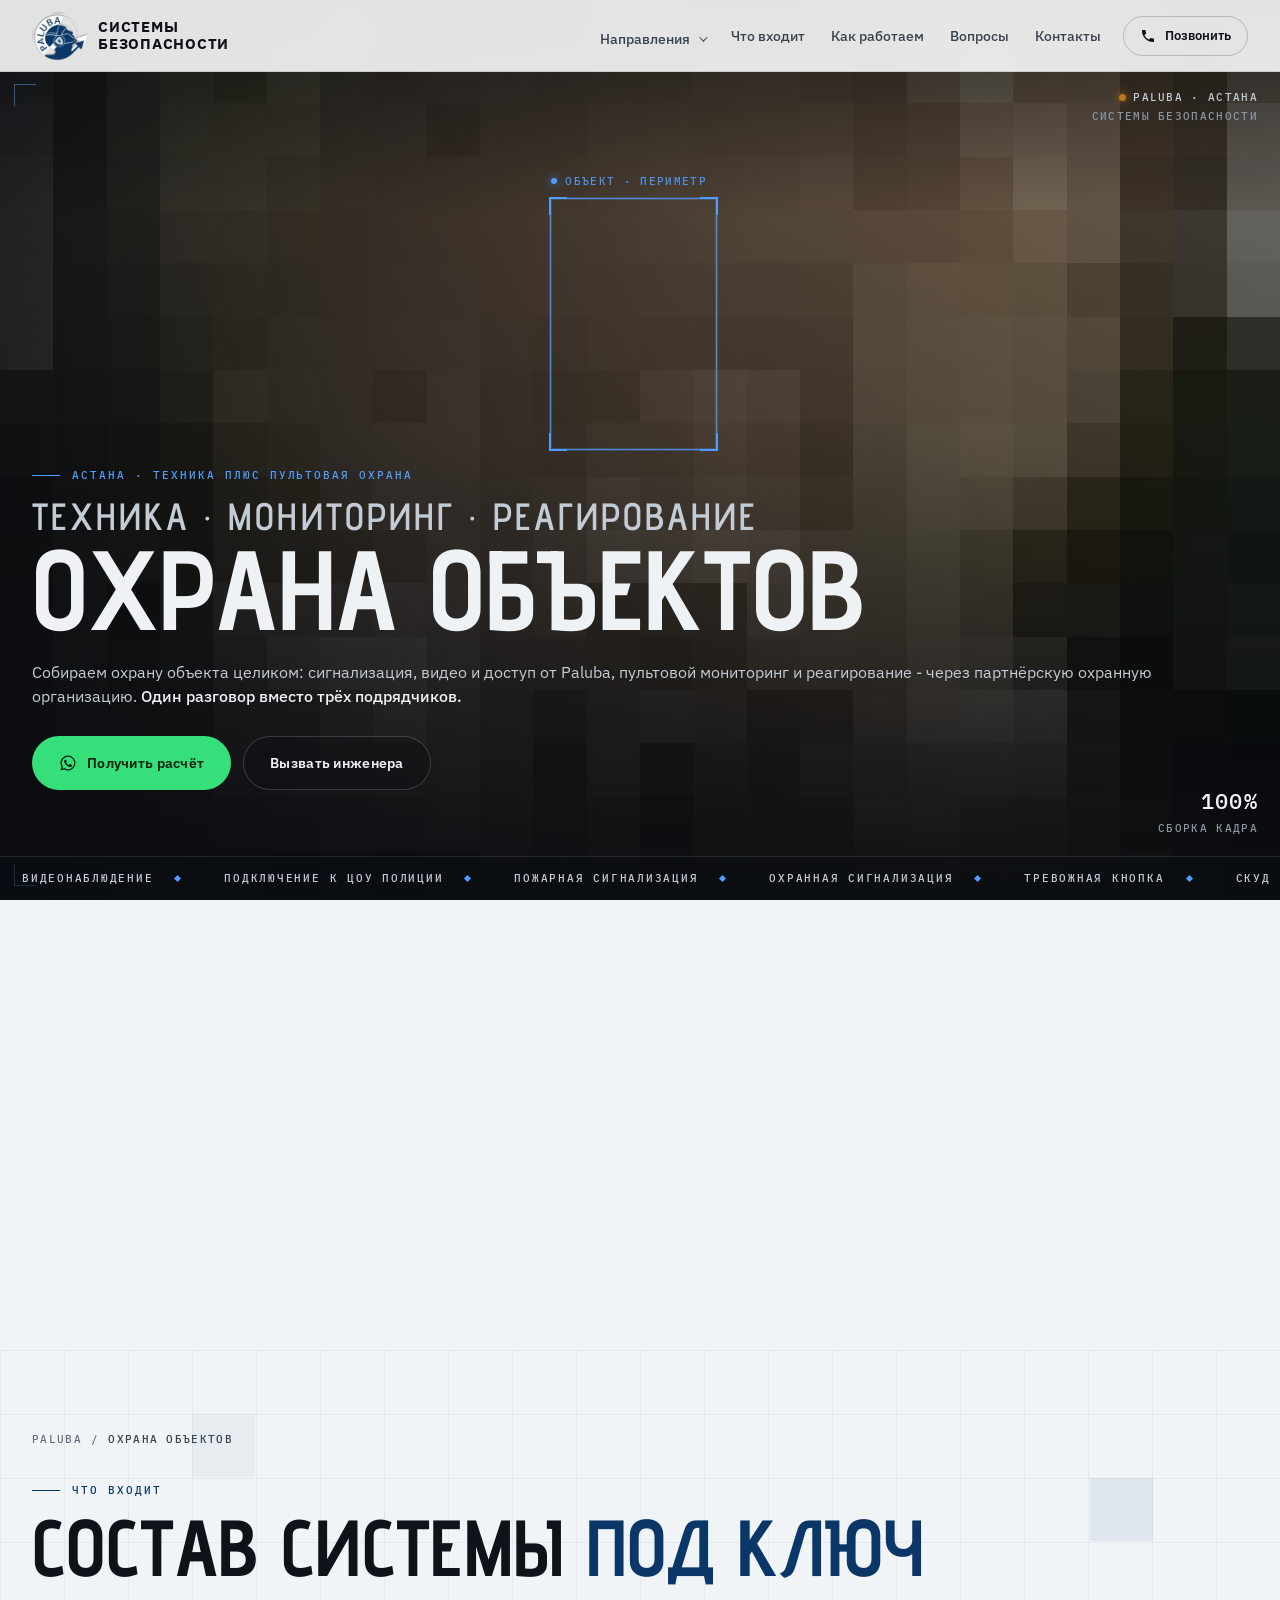
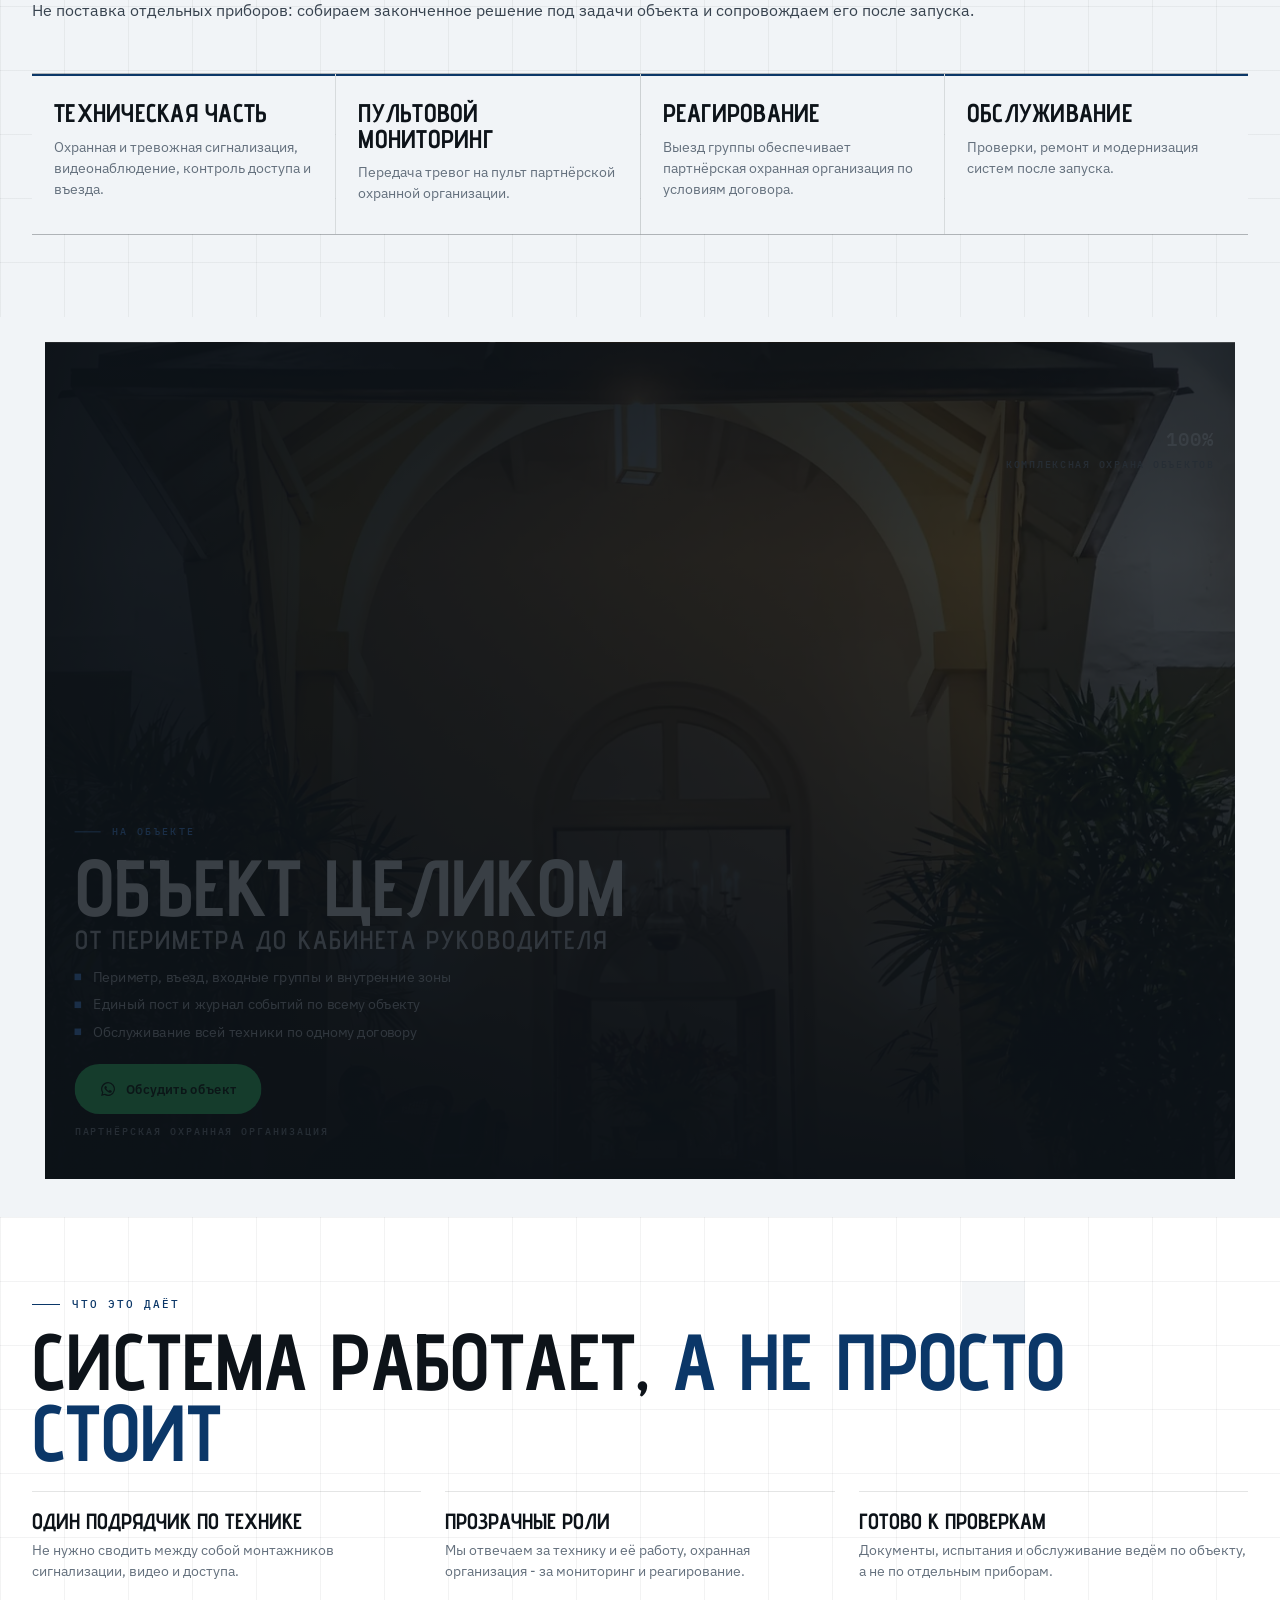
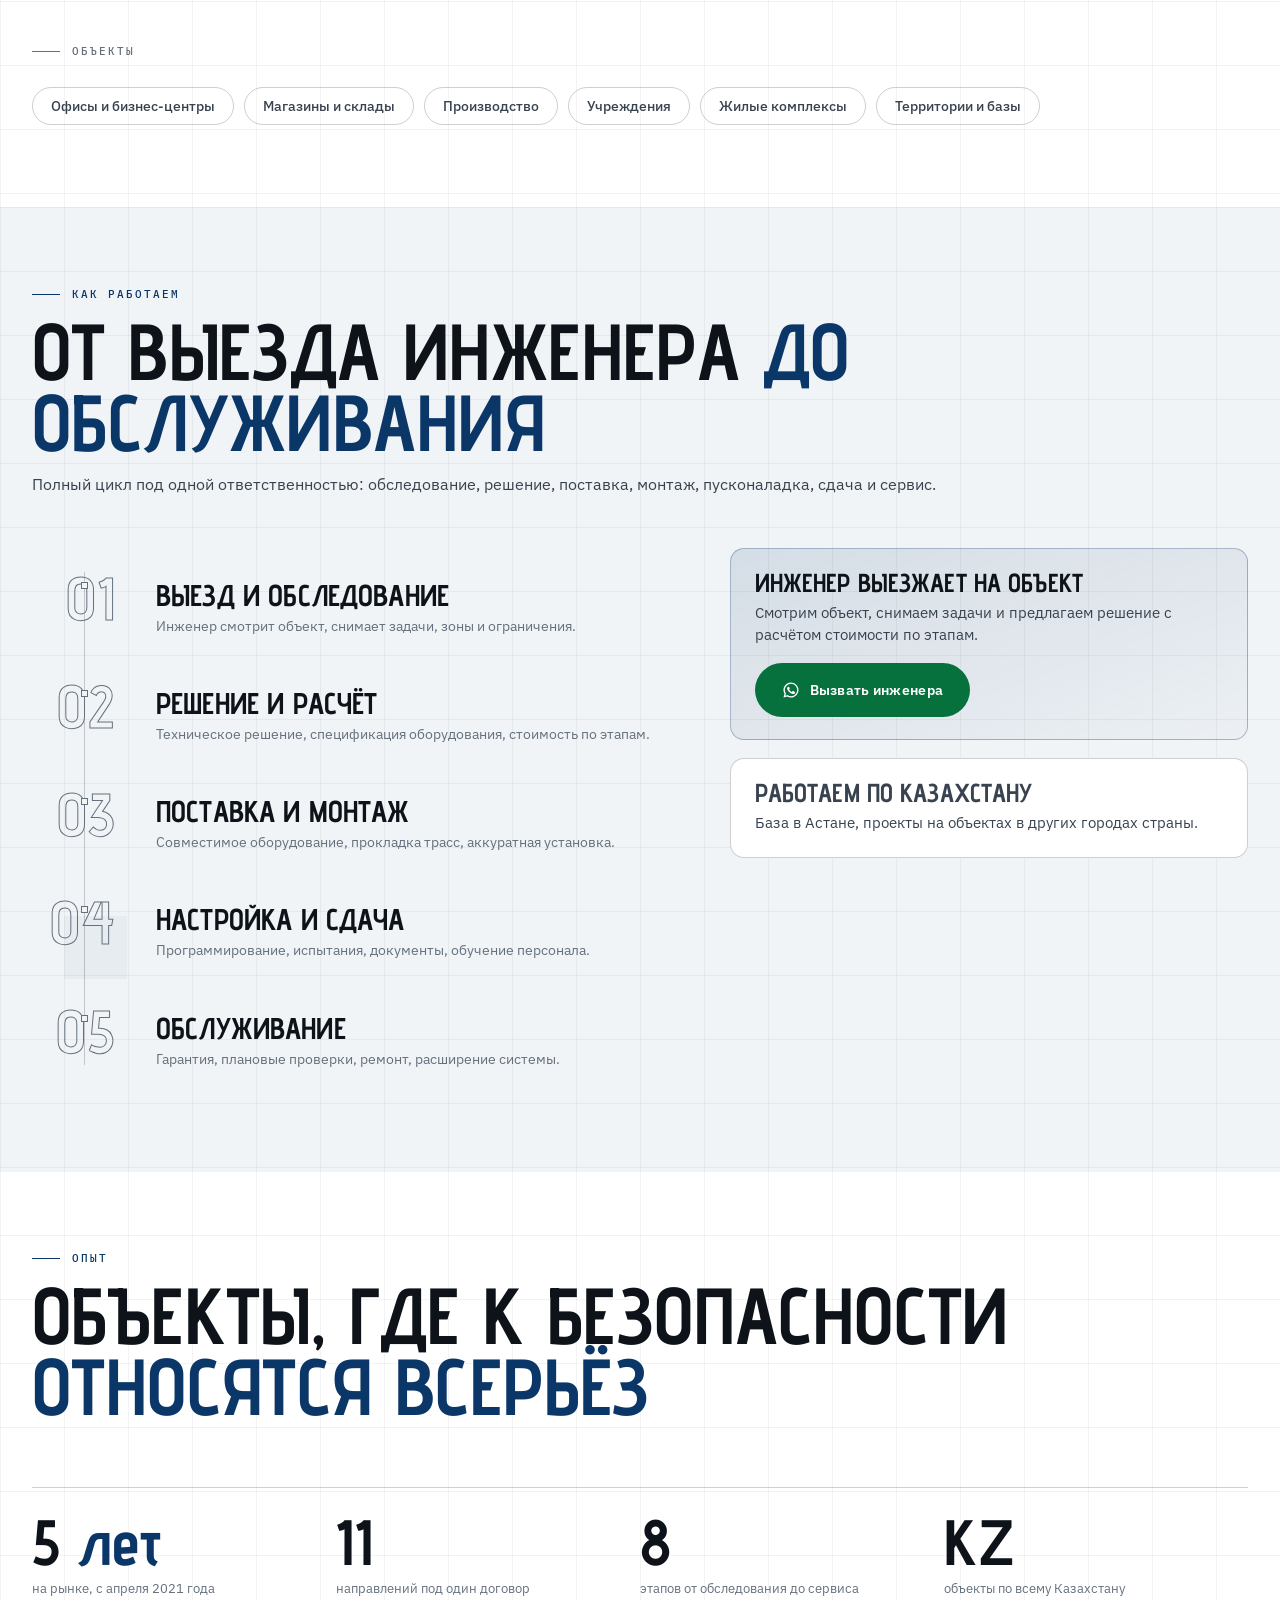
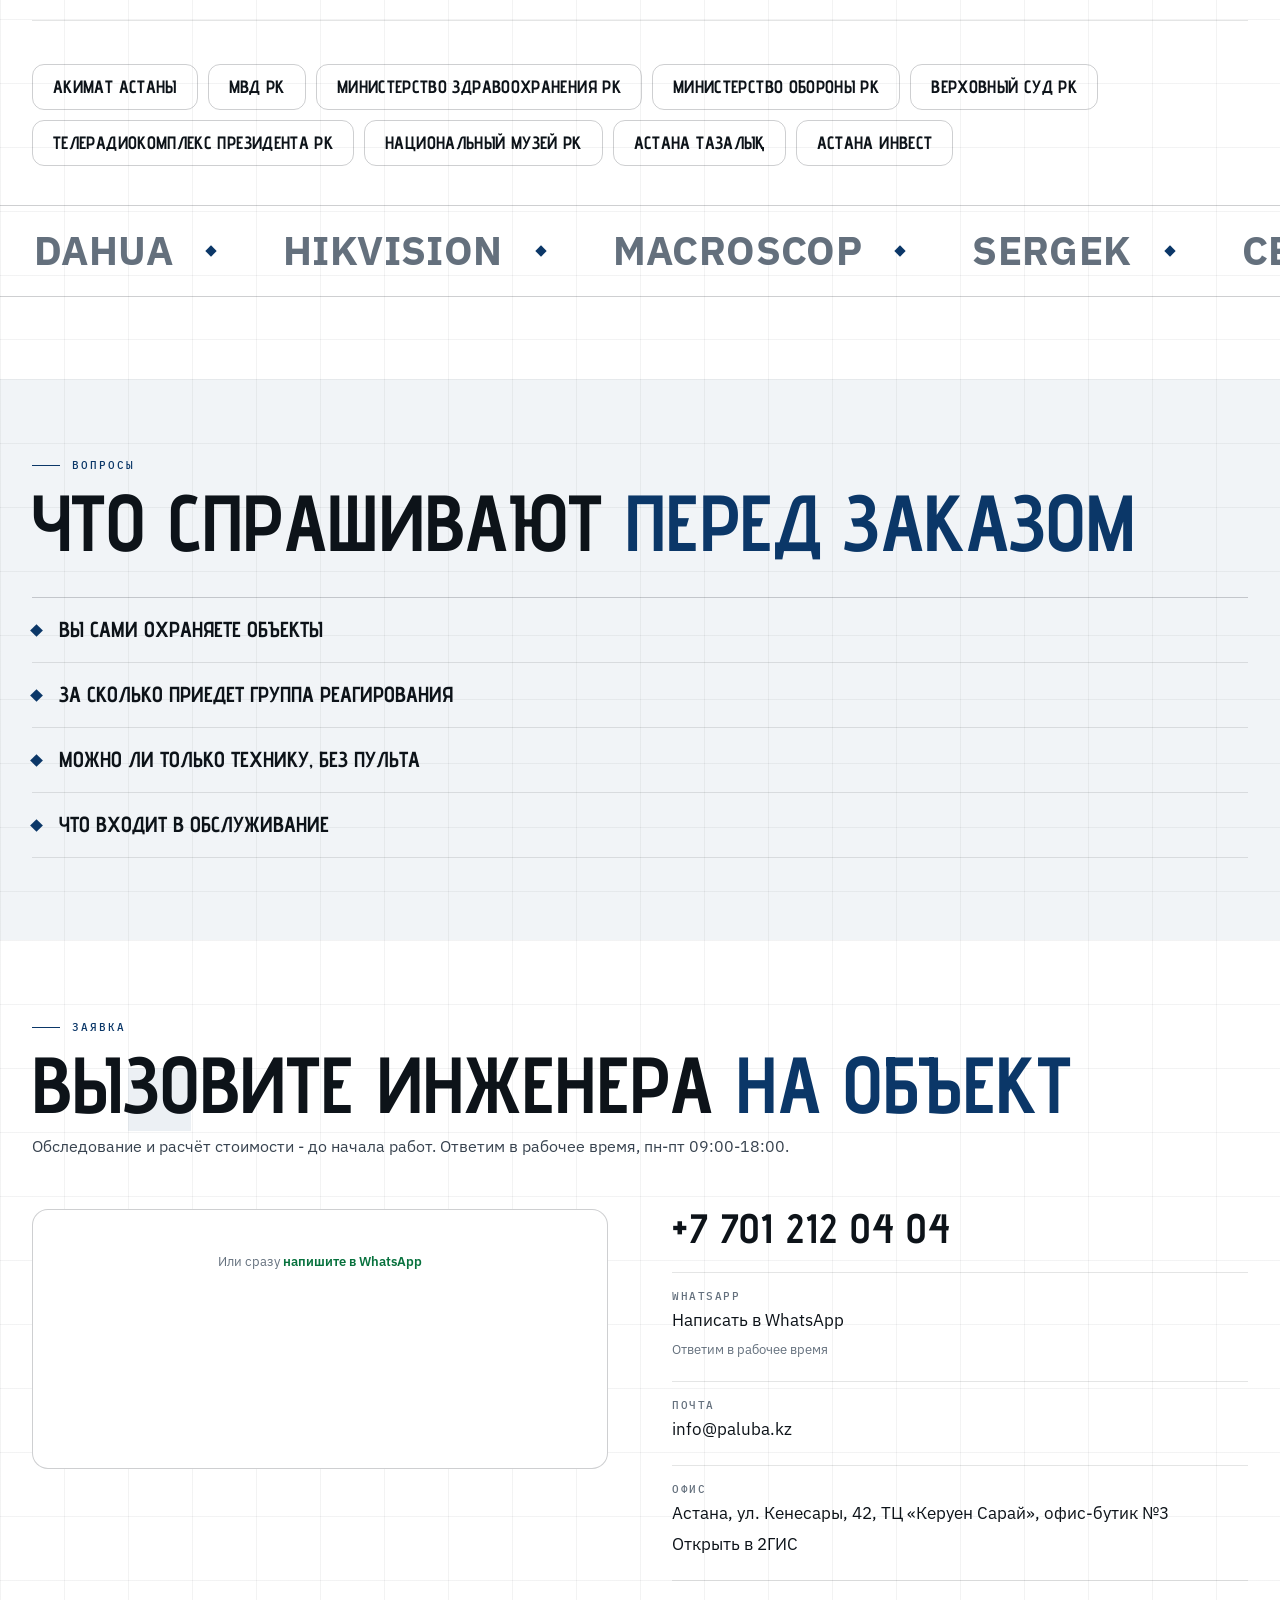
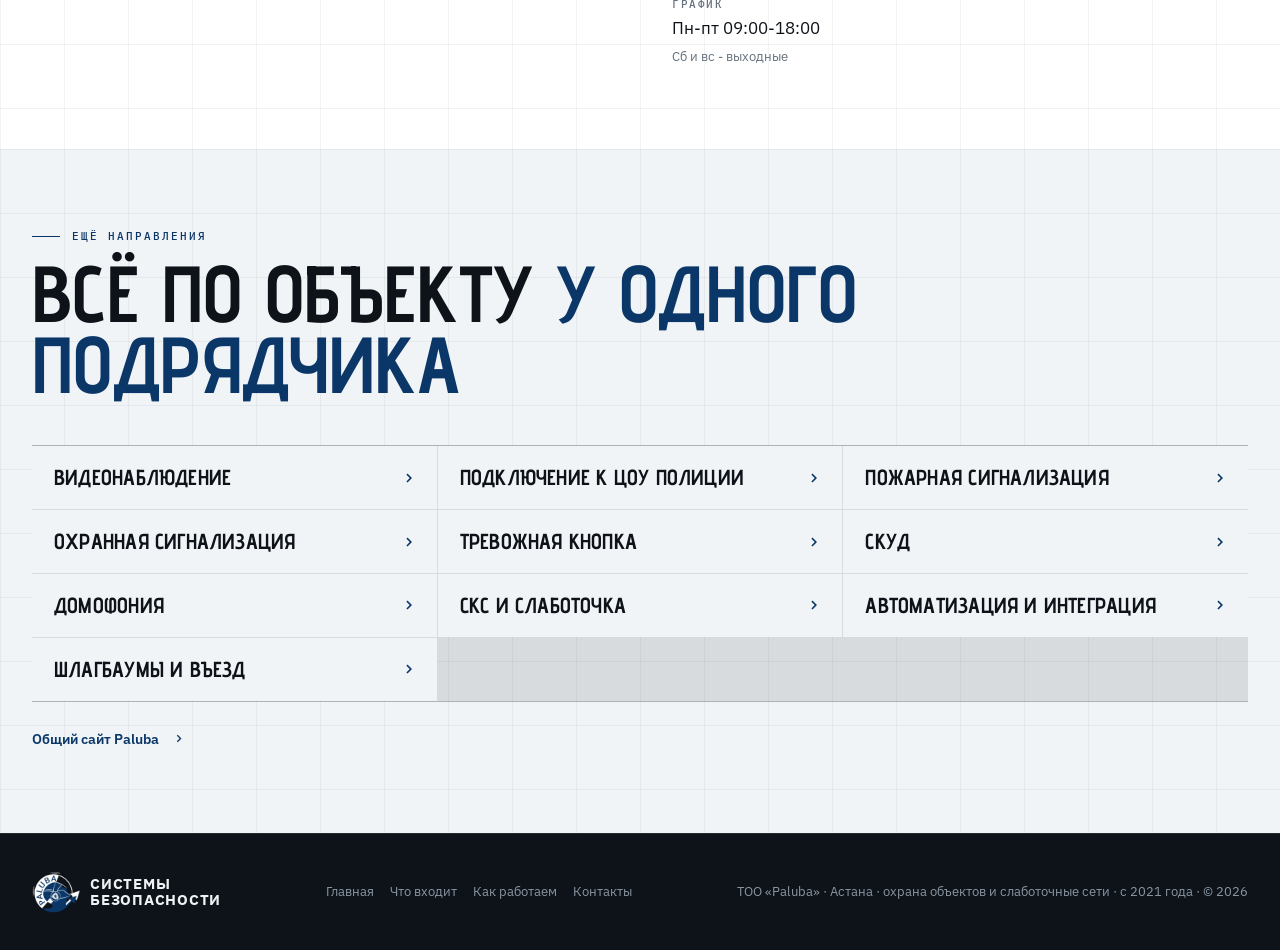
<file: ohrana-obektov/index.html>
<!DOCTYPE html>
<html lang="ru">
<head>
<meta charset="utf-8">
<meta name="viewport" content="width=device-width, initial-scale=1, viewport-fit=cover">
<title>Комплексная охрана объектов в Астане: техника и пультовая охрана - Paluba</title>
<meta name="description" content="Комплексная организация охраны объектов в Астане: системы безопасности Paluba плюс пультовой мониторинг и реагирование партнёрской охранной организации. Обследование, монтаж, обслуживание.">
<meta name="theme-color" content="#F1F4F7">
<link rel="canonical" href="https://paluba.kz/ohrana-obektov/">
<meta property="og:type" content="website">
<meta property="og:locale" content="ru_RU">
<meta property="og:site_name" content="Paluba">
<meta property="og:url" content="https://paluba.kz/ohrana-obektov/">
<meta property="og:title" content="Охрана объектов в Астане под ключ - Paluba">
<meta property="og:description" content="Комплексная организация охраны объектов в Астане: системы безопасности Paluba плюс пультовой мониторинг и реагирование партнёрской охранной организации. Обследование, монтаж, обслуживание.">
<meta property="og:image" content="https://paluba.kz/assets/lp/ohrana-obektov-og.jpg">
<meta property="og:image:width" content="1200">
<meta property="og:image:height" content="630">
<meta name="twitter:card" content="summary_large_image">
<link rel="icon" href="../favicon.ico?v=20260914-1" sizes="any">
<link rel="icon" type="image/png" sizes="32x32" href="../assets/logo-32.png">
<link rel="icon" type="image/png" sizes="16x16" href="../assets/logo-16.png">
<link rel="apple-touch-icon" sizes="180x180" href="../assets/logo-180.png">
<link rel="preconnect" href="https://fonts.googleapis.com">
<link rel="preconnect" href="https://fonts.gstatic.com" crossorigin>
<link href="https://fonts.googleapis.com/css2?family=Advent+Pro:wght@600;700&family=IBM+Plex+Sans:wght@400;500;600&family=IBM+Plex+Mono:wght@400;500&display=swap" rel="stylesheet">
<link rel="preload" as="image" href="../assets/lp/ohrana-obektov-hero.webp" media="(min-width:761px)" fetchpriority="high">
<link rel="preload" as="image" href="../assets/lp/ohrana-obektov-hero-m.webp" media="(max-width:760px)" fetchpriority="high">
<link rel="stylesheet" href="../styles.css?v=20260918-1">
<script type="application/ld+json">
{"@context":"https://schema.org","@graph":[
{"@type":"Service","name":"Охрана объектов","serviceType":"Охрана объектов","url":"https://paluba.kz/ohrana-obektov/",
 "description":"Комплексная организация охраны объектов в Астане: системы безопасности Paluba плюс пультовой мониторинг и реагирование партнёрской охранной организации. Обследование, монтаж, обслуживание.",
 "areaServed":{"@type":"City","name":"Астана"},
 "provider":{"@type":"LocalBusiness","name":"ТОО Paluba","url":"https://paluba.kz/","email":"info@paluba.kz","telephone":"+77012120404",
   "address":{"@type":"PostalAddress","streetAddress":"ул. Кенесары, 42, ТЦ Керуен Сарай, офис-бутик 3","addressLocality":"Астана","addressCountry":"KZ"},
   "openingHoursSpecification":{"@type":"OpeningHoursSpecification","dayOfWeek":["Monday","Tuesday","Wednesday","Thursday","Friday"],"opens":"09:00","closes":"18:00"}}},
{"@type":"BreadcrumbList","itemListElement":[
 {"@type":"ListItem","position":1,"name":"Главная","item":"https://paluba.kz/"},
 {"@type":"ListItem","position":2,"name":"Охрана объектов","item":"https://paluba.kz/ohrana-obektov/"}]},
{"@type":"FAQPage","mainEntity":[{"@type":"Question","name":"Вы сами охраняете объекты","acceptedAnswer":{"@type":"Answer","text":"Мы отвечаем за техническую часть. Пультовой мониторинг и выезд группы обеспечивает партнёрская охранная организация - с ней заключается отдельный договор."}},{"@type":"Question","name":"За сколько приедет группа реагирования","acceptedAnswer":{"@type":"Answer","text":"Время и условия реагирования зависят от договора с охранной организацией, расположения объекта и обстановки. Конкретные сроки называет охранная организация."}},{"@type":"Question","name":"Можно ли только технику, без пульта","acceptedAnswer":{"@type":"Answer","text":"Да. Многие объекты берут сигнализацию, видео и доступ с выводом на собственный пост охраны."}},{"@type":"Question","name":"Что входит в обслуживание","acceptedAnswer":{"@type":"Answer","text":"Плановые проверки, гарантийный и текущий ремонт, модернизация и расширение систем."}}]}
]}
</script>
<!-- Google tag (gtag.js) -->
<script async src="https://www.googletagmanager.com/gtag/js?id=AW-18457188520"></script>
<script>
  window.dataLayer = window.dataLayer || [];
  function gtag(){dataLayer.push(arguments);}
  gtag('js', new Date());
  gtag('config', 'AW-18457188520');
</script>
<script src="https://lead-bot.sultan-askarov-kz.workers.dev/t.js" data-site="paluba" defer></script>
</head>
<body>

<header class="hdr" id="hdr">
  <div class="hdr-in">
    <a class="brand" href="../" aria-label="Paluba, на главную"><img src="../assets/logo.webp?v=20260918-1" width="56" height="56" alt=""><span>Системы<br>безопасности</span></a>
    <nav class="nav" aria-label="Разделы сайта">
      <div class="drop">
        <button type="button" class="drop-b" aria-expanded="false">Направления<i></i></button>
        <div class="drop-m"><a href="../videonablyudenie/">Видеонаблюдение</a><a href="../podklyuchenie-k-cou/">Подключение к ЦОУ полиции</a><a href="../pozharnaya-signalizaciya/">Пожарная сигнализация</a><a href="../ohrannaya-signalizaciya/">Охранная сигнализация</a><a href="../trevozhnaya-knopka/">Тревожная кнопка</a><a href="../skud/">СКУД</a><a href="../domofoniya/">Домофония</a><a href="../sks-slabotochnye-seti/">СКС и слаботочка</a><a href="../avtomatizaciya/">Автоматизация и интеграция</a><a href="../shlagbaumy/">Шлагбаумы и въезд</a><a href="../ohrana-obektov/">Охрана объектов</a><a href="../">Все услуги Paluba</a></div>
      </div>
      <a href="#sostav">Что входит</a>
      <a href="#cikl">Как работаем</a>
      <a href="#faq">Вопросы</a>
      <a href="#kontakty">Контакты</a>
    </nav>
    <div class="hdr-right">
      <a class="call" href="tel:+77012120404" aria-label="Позвонить"><svg viewBox="0 0 24 24" aria-hidden="true"><path fill="currentColor" d="M6.6 10.8a15.1 15.1 0 0 0 6.6 6.6l2.2-2.2c.3-.3.7-.4 1-.2 1.1.4 2.3.6 3.6.6.6 0 1 .4 1 1V20c0 .6-.4 1-1 1A17 17 0 0 1 3 4c0-.6.4-1 1-1h3.5c.6 0 1 .4 1 1 0 1.3.2 2.5.6 3.6.1.3 0 .7-.2 1z"/></svg><span>Позвонить</span></a>
      <button class="burger" id="burger" type="button" aria-label="Меню" aria-expanded="false" aria-controls="mnav"><span></span></button>
    </div>
  </div>
  <nav class="mnav" id="mnav" aria-label="Мобильное меню">
    <a class="mn" href="#sostav">Что входит <small>Состав системы под ключ</small></a>
    <a class="mn" href="#cikl">Как работаем <small>От выезда инженера до обслуживания</small></a>
    <a class="mn" href="#kontakty">Контакты</a>
    <p class="mnav-t">Другие направления</p>
    <a class="mn" href="../videonablyudenie/">Видеонаблюдение</a><a class="mn" href="../podklyuchenie-k-cou/">Подключение к ЦОУ полиции</a><a class="mn" href="../pozharnaya-signalizaciya/">Пожарная сигнализация</a><a class="mn" href="../ohrannaya-signalizaciya/">Охранная сигнализация</a><a class="mn" href="../trevozhnaya-knopka/">Тревожная кнопка</a><a class="mn" href="../skud/">СКУД</a><a class="mn" href="../domofoniya/">Домофония</a><a class="mn" href="../sks-slabotochnye-seti/">СКС и слаботочка</a><a class="mn" href="../avtomatizaciya/">Автоматизация и интеграция</a><a class="mn" href="../shlagbaumy/">Шлагбаумы и въезд</a>
    <a class="mn" href="../">Все услуги <small>Общий сайт Paluba</small></a>
    <div class="mnav-ct">
      <a class="btn btn-sig wa" href="https://wa.me/77012120404" data-wa="Здравствуйте! Интересует комплексная организация охраны объекта."><svg viewBox="0 0 24 24" aria-hidden="true"><path fill="currentColor" d="M12 2a10 10 0 0 0-8.6 15.1L2 22l5-1.3A10 10 0 1 0 12 2zm0 18.2a8.2 8.2 0 0 1-4.2-1.2l-.3-.2-3 .8.8-2.9-.2-.3A8.2 8.2 0 1 1 12 20.2zm4.5-6.1c-.2-.1-1.5-.7-1.7-.8-.2-.1-.4-.1-.6.1l-.8 1c-.1.2-.3.2-.5.1a6.7 6.7 0 0 1-3.3-2.9c-.3-.4.2-.4.7-1.3.1-.2 0-.3 0-.5l-.8-1.8c-.2-.5-.4-.4-.6-.4h-.5a1 1 0 0 0-.7.3 3 3 0 0 0-.9 2.2 5.2 5.2 0 0 0 1.1 2.7 11.9 11.9 0 0 0 4.5 4c.6.3 1.1.4 1.5.5.6.2 1.2.2 1.6.1.5-.1 1.5-.6 1.7-1.2.2-.6.2-1.1.1-1.2l-.5-.3z"/></svg>Написать в WhatsApp</a>
      <a class="btn btn-ghost" href="tel:+77012120404">+7 701 212 04 04</a>
    </div>
  </nav>
</header>

<main>

<!-- ===== ГЕРОЙ ===== -->
<div class="pw pw-hero lp-hero" id="top">
  <section class="plate hero" id="hero" aria-label="Охрана объектов в Астане - Paluba">
    <div class="ph">
      <picture>
        <source media="(max-width:760px)" srcset="../assets/lp/ohrana-obektov-hero-m-lo.webp">
        <img class="lo" src="../assets/lp/ohrana-obektov-hero-lo.webp" alt="" width="40" height="23" aria-hidden="true">
      </picture>
      <picture>
        <source media="(max-width:760px)" srcset="../assets/lp/ohrana-obektov-hero-m.webp">
        <img class="sharp" src="../assets/lp/ohrana-obektov-hero.webp" alt="Деловое здание с освещённым входом в вечернее время" width="1800" height="1013" fetchpriority="high" decoding="async">
      </picture>
      <div class="cells" data-cells></div>
      <div class="grad"></div>
    </div>
    <div class="hud">
      <i class="hcorn a"></i><i class="hcorn b"></i><i class="hcorn c"></i><i class="hcorn d"></i>
      <div class="track" style="--tld:43%;--ttd:22%;--trd:44%;--tbd:50%;--tlm:22%;--ttm:14%;--trm:18%;--tbm:50%"><i></i><i></i><i></i><i></i><b>Объект · периметр</b></div>
      <div class="hud-tr"><span class="rec">Paluba · Астана</span><span class="sub">Системы безопасности</span></div>
      <div class="hud-br"><span class="pct" id="pct">000%</span><span class="sub">Сборка кадра</span></div>
    </div>
    <div class="hero-txt">
      <div class="wrap">
        <p class="kick">Астана · техника плюс пультовая охрана</p>
        <h1 class="h1"><span class="a fit">Техника · мониторинг · реагирование</span><span class="b fit">Охрана объектов</span></h1>
        <p class="lead">Собираем охрану объекта целиком: сигнализация, видео и доступ от Paluba, пультовой мониторинг и реагирование - через партнёрскую охранную организацию. <b>Один разговор вместо трёх подрядчиков.</b></p>
        <div class="btns">
          <a class="btn btn-sig wa" href="https://wa.me/77012120404" data-wa="Здравствуйте! Интересует комплексная организация охраны объекта."><svg viewBox="0 0 24 24" aria-hidden="true"><path fill="currentColor" d="M12 2a10 10 0 0 0-8.6 15.1L2 22l5-1.3A10 10 0 1 0 12 2zm0 18.2a8.2 8.2 0 0 1-4.2-1.2l-.3-.2-3 .8.8-2.9-.2-.3A8.2 8.2 0 1 1 12 20.2zm4.5-6.1c-.2-.1-1.5-.7-1.7-.8-.2-.1-.4-.1-.6.1l-.8 1c-.1.2-.3.2-.5.1a6.7 6.7 0 0 1-3.3-2.9c-.3-.4.2-.4.7-1.3.1-.2 0-.3 0-.5l-.8-1.8c-.2-.5-.4-.4-.6-.4h-.5a1 1 0 0 0-.7.3 3 3 0 0 0-.9 2.2 5.2 5.2 0 0 0 1.1 2.7 11.9 11.9 0 0 0 4.5 4c.6.3 1.1.4 1.5.5.6.2 1.2.2 1.6.1.5-.1 1.5-.6 1.7-1.2.2-.6.2-1.1.1-1.2l-.5-.3z"/></svg>Получить расчёт</a>
          <a class="btn btn-ghost" href="#zayavka">Вызвать инженера</a>
        </div>
      </div>
    </div>
    <div class="ticker" aria-hidden="true"><div class="tk" id="tk1" data-items="Видеонаблюдение|Подключение к ЦОУ полиции|Пожарная сигнализация|Охранная сигнализация|Тревожная кнопка|СКУД|Домофония|СКС и слаботочка|Автоматизация и интеграция|Шлагбаумы и въезд|Охрана объектов"></div></div>
  </section>
</div>

<!-- ===== ЧТО ВХОДИТ ===== -->
<section class="sec" id="sostav" aria-labelledby="h-sos">
  <i class="lit dsk" style="left:calc(var(--cs)*3);top:calc(var(--cs)*1);--dl:-1s" aria-hidden="true"></i>
  <i class="lit h" style="right:calc(var(--cs)*2 - 1px);top:calc(var(--cs)*2);--dl:-3s" aria-hidden="true"></i>
  <div class="wrap">
    <nav class="crumbs rv" aria-label="Хлебные крошки"><a href="../">Paluba</a><span>/</span><b>Охрана объектов</b></nav>
    <div class="head rv">
      <p class="kick">Что входит</p>
      <h2 id="h-sos">Состав системы <em>под ключ</em></h2>
      <p class="lead">Не поставка отдельных приборов: собираем законченное решение под задачи объекта и сопровождаем его после запуска.</p>
    </div>
    <div class="feats"><article class="feat rv"><b>Техническая часть</b><p>Охранная и тревожная сигнализация, видеонаблюдение, контроль доступа и въезда.</p></article><article class="feat rv"><b>Пультовой мониторинг</b><p>Передача тревог на пульт партнёрской охранной организации.</p></article><article class="feat rv"><b>Реагирование</b><p>Выезд группы обеспечивает партнёрская охранная организация по условиям договора.</p></article><article class="feat rv"><b>Обслуживание</b><p>Проверки, ремонт и модернизация систем после запуска.</p></article></div>
  </div>
</section>

<!-- ===== ФОТО-ПЛИТА ===== -->
<div class="pw" id="obekty">
  <section class="plate pp" aria-labelledby="h-obj">
    <div class="ph">
      <img class="lo" src="../assets/lp/ohrana-obektov-p-lo.webp" alt="" width="32" height="21" aria-hidden="true">
      <img class="sharp" src="../assets/lp/ohrana-obektov-p.webp" alt="Освещённый вход в здание в вечернее время" width="1400" height="933" loading="lazy" decoding="async">
      <div class="cells" data-cells></div>
      <div class="grad"></div>
    </div>
    <div class="st"><span class="n" data-pct>000%</span><span class="sub">Комплексная охрана объектов</span></div>
    <div class="txt">
      <div class="wrap">
        <p class="kick">На объекте</p>
        <h2 id="h-obj"><span class="a fit">Объект целиком</span><span class="b fit">От периметра до кабинета руководителя</span></h2>
        <ul class="pts"><li>Периметр, въезд, входные группы и внутренние зоны</li><li>Единый пост и журнал событий по всему объекту</li><li>Обслуживание всей техники по одному договору</li></ul>
        <div class="btns"><a class="btn btn-sig wa" href="https://wa.me/77012120404" data-wa="Здравствуйте! Интересует комплексная организация охраны объекта."><svg viewBox="0 0 24 24" aria-hidden="true"><path fill="currentColor" d="M12 2a10 10 0 0 0-8.6 15.1L2 22l5-1.3A10 10 0 1 0 12 2zm0 18.2a8.2 8.2 0 0 1-4.2-1.2l-.3-.2-3 .8.8-2.9-.2-.3A8.2 8.2 0 1 1 12 20.2zm4.5-6.1c-.2-.1-1.5-.7-1.7-.8-.2-.1-.4-.1-.6.1l-.8 1c-.1.2-.3.2-.5.1a6.7 6.7 0 0 1-3.3-2.9c-.3-.4.2-.4.7-1.3.1-.2 0-.3 0-.5l-.8-1.8c-.2-.5-.4-.4-.6-.4h-.5a1 1 0 0 0-.7.3 3 3 0 0 0-.9 2.2 5.2 5.2 0 0 0 1.1 2.7 11.9 11.9 0 0 0 4.5 4c.6.3 1.1.4 1.5.5.6.2 1.2.2 1.6.1.5-.1 1.5-.6 1.7-1.2.2-.6.2-1.1.1-1.2l-.5-.3z"/></svg>Обсудить объект</a></div>
        <p class="brands">Партнёрская охранная организация</p>
      </div>
    </div>
  </section>
</div>

<!-- ===== ЧТО ЭТО ДАЁТ + ОБЪЕКТЫ ===== -->
<section class="sec alt" id="pochemu" aria-labelledby="h-poch">
  <i class="lit dsk" style="right:calc(var(--cs)*4 - 1px);top:calc(var(--cs)*1);--dl:-2s" aria-hidden="true"></i>
  <div class="wrap">
    <div class="head rv">
      <p class="kick">Что это даёт</p>
      <h2 id="h-poch">Система работает, <em>а не просто стоит</em></h2>
    </div>
    <div class="pt-note rv"><div><b>Один подрядчик по технике</b><p>Не нужно сводить между собой монтажников сигнализации, видео и доступа.</p></div><div><b>Прозрачные роли</b><p>Мы отвечаем за технику и её работу, охранная организация - за мониторинг и реагирование.</p></div><div><b>Готово к проверкам</b><p>Документы, испытания и обслуживание ведём по объекту, а не по отдельным приборам.</p></div></div>
    <div class="head rv" style="margin-top:clamp(40px,5vw,72px)">
      <p class="kick mute">Объекты</p>
    </div>
    <ul class="chips rv"><li>Офисы и бизнес-центры</li><li>Магазины и склады</li><li>Производство</li><li>Учреждения</li><li>Жилые комплексы</li><li>Территории и базы</li></ul>
  </div>
</section>

<!-- ===== КАК РАБОТАЕМ ===== -->
<section class="sec" id="cikl" aria-labelledby="h-cikl">
  <i class="lit" style="left:calc(var(--cs)*1);bottom:calc(var(--cs)*3);--dl:-5s" aria-hidden="true"></i>
  <div class="wrap">
    <div class="head rv">
      <p class="kick">Как работаем</p>
      <h2 id="h-cikl">От выезда инженера <em>до обслуживания</em></h2>
      <p class="lead">Полный цикл под одной ответственностью: обследование, решение, поставка, монтаж, пусконаладка, сдача и сервис.</p>
    </div>
    <div class="cyc">
      <ol class="steps" id="steps"><li class="step"><span class="num">01</span><i class="dot"></i><div><h3>Выезд и обследование</h3><p>Инженер смотрит объект, снимает задачи, зоны и ограничения.</p></div></li><li class="step"><span class="num">02</span><i class="dot"></i><div><h3>Решение и расчёт</h3><p>Техническое решение, спецификация оборудования, стоимость по этапам.</p></div></li><li class="step"><span class="num">03</span><i class="dot"></i><div><h3>Поставка и монтаж</h3><p>Совместимое оборудование, прокладка трасс, аккуратная установка.</p></div></li><li class="step"><span class="num">04</span><i class="dot"></i><div><h3>Настройка и сдача</h3><p>Программирование, испытания, документы, обучение персонала.</p></div></li><li class="step"><span class="num">05</span><i class="dot"></i><div><h3>Обслуживание</h3><p>Гарантия, плановые проверки, ремонт, расширение системы.</p></div></li></ol>
      <div class="cyc-side">
        <div class="note">
          <h3>Инженер выезжает на объект</h3>
          <p>Смотрим объект, снимаем задачи и предлагаем решение с расчётом стоимости по этапам.</p>
          <a class="btn btn-sig wa" href="https://wa.me/77012120404" data-wa="Здравствуйте! Интересует комплексная организация охраны объекта."><svg viewBox="0 0 24 24" aria-hidden="true"><path fill="currentColor" d="M12 2a10 10 0 0 0-8.6 15.1L2 22l5-1.3A10 10 0 1 0 12 2zm0 18.2a8.2 8.2 0 0 1-4.2-1.2l-.3-.2-3 .8.8-2.9-.2-.3A8.2 8.2 0 1 1 12 20.2zm4.5-6.1c-.2-.1-1.5-.7-1.7-.8-.2-.1-.4-.1-.6.1l-.8 1c-.1.2-.3.2-.5.1a6.7 6.7 0 0 1-3.3-2.9c-.3-.4.2-.4.7-1.3.1-.2 0-.3 0-.5l-.8-1.8c-.2-.5-.4-.4-.6-.4h-.5a1 1 0 0 0-.7.3 3 3 0 0 0-.9 2.2 5.2 5.2 0 0 0 1.1 2.7 11.9 11.9 0 0 0 4.5 4c.6.3 1.1.4 1.5.5.6.2 1.2.2 1.6.1.5-.1 1.5-.6 1.7-1.2.2-.6.2-1.1.1-1.2l-.5-.3z"/></svg>Вызвать инженера</a>
        </div>
        <div class="note dim">
          <h3>Работаем по Казахстану</h3>
          <p>База в Астане, проекты на объектах в других городах страны.</p>
        </div>
      </div>
    </div>
  </div>
</section>

<!-- ===== ДОВЕРИЕ ===== -->
<section class="sec alt" id="doverie" aria-labelledby="h-dov">
  <div class="wrap">
    <div class="head rv">
      <p class="kick">Опыт</p>
      <h2 id="h-dov">Объекты, где к безопасности <em>относятся всерьёз</em></h2>
    </div>
    <div class="nums rv">
      <div class="num-c"><b>5<em> лет</em></b><span>на рынке, с апреля 2021 года</span></div>
      <div class="num-c"><b>11</b><span>направлений под один договор</span></div>
      <div class="num-c"><b>8</b><span>этапов от обследования до сервиса</span></div>
      <div class="num-c"><b>KZ</b><span>объекты по всему Казахстану</span></div>
    </div>
    <ul class="chips lg rv">
      <li>Акимат Астаны</li><li>МВД РК</li><li>Министерство здравоохранения РК</li>
      <li>Министерство обороны РК</li><li>Верховный Суд РК</li><li>Телерадиокомплекс Президента РК</li>
      <li>Национальный музей РК</li><li>Астана Тазалық</li><li>Астана Инвест</li>
    </ul>
  </div>
  <div class="pt-row dim" aria-label="Оборудование и платформы">
    <div class="tk" data-items="Dahua|Hikvision|Macroscop|Sergek|Cerebro|Отан Мектеп" data-speed="42"></div>
  </div>
</section>

<!-- ===== FAQ ===== -->
<section class="sec" id="faq" aria-labelledby="h-faq">
  <div class="wrap">
    <div class="head rv">
      <p class="kick">Вопросы</p>
      <h2 id="h-faq">Что спрашивают <em>перед заказом</em></h2>
    </div>
    <div class="faq rv"><details><summary><span>Вы сами охраняете объекты</span></summary><div class="ans">Мы отвечаем за техническую часть. Пультовой мониторинг и выезд группы обеспечивает партнёрская охранная организация - с ней заключается отдельный договор.</div></details><details><summary><span>За сколько приедет группа реагирования</span></summary><div class="ans">Время и условия реагирования зависят от договора с охранной организацией, расположения объекта и обстановки. Конкретные сроки называет охранная организация.</div></details><details><summary><span>Можно ли только технику, без пульта</span></summary><div class="ans">Да. Многие объекты берут сигнализацию, видео и доступ с выводом на собственный пост охраны.</div></details><details><summary><span>Что входит в обслуживание</span></summary><div class="ans">Плановые проверки, гарантийный и текущий ремонт, модернизация и расширение систем.</div></details></div>
  </div>
</section>

<!-- ===== ЗАЯВКА ===== -->
<section class="sec alt" id="kontakty" aria-labelledby="h-kt">
  <i class="lit h" style="left:calc(var(--cs)*2);top:calc(var(--cs)*2);--dl:-2.5s" aria-hidden="true"></i>
  <div class="wrap">
    <div class="head rv">
      <p class="kick">Заявка</p>
      <h2 id="h-kt">Вызовите инженера <em>на объект</em></h2>
      <p class="lead">Обследование и расчёт стоимости - до начала работ. Ответим в рабочее время, пн-пт 09:00-18:00.</p>
    </div>
    <div class="kt">
      <div class="form b24 rv" id="zayavka">
        <script data-b24-form="inline/98/9bnnso" data-skip-moving="true">(function(w,d,u){var s=d.createElement('script');s.async=true;s.src=u+'?'+(Date.now()/180000|0);var h=d.getElementsByTagName('script')[0];h.parentNode.insertBefore(s,h);})(window,document,'https://cdn-ru.bitrix24.kz/b5081593/crm/form/loader_98.js');</script>
        <p class="alt-wa">Или сразу <a class="wa" href="https://wa.me/77012120404" data-wa="Здравствуйте! Интересует комплексная организация охраны объекта.">напишите в WhatsApp</a></p>
      </div>
      <div class="ct rv">
        <a class="big" href="tel:+77012120404">+7 701 212 04 04</a>
        <div class="row"><span>WhatsApp</span><a class="wa" href="https://wa.me/77012120404" data-wa="Здравствуйте! Интересует комплексная организация охраны объекта.">Написать в WhatsApp</a><small>Ответим в рабочее время</small></div>
        <div class="row"><span>Почта</span><a href="mailto:info@paluba.kz">info@paluba.kz</a></div>
        <div class="row"><span>Офис</span><p>Астана, ул. Кенесары, 42, ТЦ «Керуен Сарай», офис-бутик №3</p><a href="https://go.2gis.com/rPcck" target="_blank" rel="noopener">Открыть в 2ГИС</a></div>
        <div class="row"><span>График</span><p>Пн-пт 09:00-18:00</p><small>Сб и вс - выходные</small></div>
      </div>
    </div>
  </div>
</section>

<!-- ===== ДРУГИЕ НАПРАВЛЕНИЯ ===== -->
<section class="sec" id="drugie" aria-labelledby="h-dr">
  <div class="wrap">
    <div class="head rv">
      <p class="kick">Ещё направления</p>
      <h2 id="h-dr">Всё по объекту <em>у одного подрядчика</em></h2>
    </div>
    <div class="svc"><a class="svc-i rv" href="../videonablyudenie/"><span>Видеонаблюдение</span><svg viewBox="0 0 24 24" aria-hidden="true"><path fill="currentColor" d="M5 12h12l-4.5-4.5L14 6l6 6-6 6-1.5-1.5L17 12H5z"/></svg></a><a class="svc-i rv" href="../podklyuchenie-k-cou/"><span>Подключение к ЦОУ полиции</span><svg viewBox="0 0 24 24" aria-hidden="true"><path fill="currentColor" d="M5 12h12l-4.5-4.5L14 6l6 6-6 6-1.5-1.5L17 12H5z"/></svg></a><a class="svc-i rv" href="../pozharnaya-signalizaciya/"><span>Пожарная сигнализация</span><svg viewBox="0 0 24 24" aria-hidden="true"><path fill="currentColor" d="M5 12h12l-4.5-4.5L14 6l6 6-6 6-1.5-1.5L17 12H5z"/></svg></a><a class="svc-i rv" href="../ohrannaya-signalizaciya/"><span>Охранная сигнализация</span><svg viewBox="0 0 24 24" aria-hidden="true"><path fill="currentColor" d="M5 12h12l-4.5-4.5L14 6l6 6-6 6-1.5-1.5L17 12H5z"/></svg></a><a class="svc-i rv" href="../trevozhnaya-knopka/"><span>Тревожная кнопка</span><svg viewBox="0 0 24 24" aria-hidden="true"><path fill="currentColor" d="M5 12h12l-4.5-4.5L14 6l6 6-6 6-1.5-1.5L17 12H5z"/></svg></a><a class="svc-i rv" href="../skud/"><span>СКУД</span><svg viewBox="0 0 24 24" aria-hidden="true"><path fill="currentColor" d="M5 12h12l-4.5-4.5L14 6l6 6-6 6-1.5-1.5L17 12H5z"/></svg></a><a class="svc-i rv" href="../domofoniya/"><span>Домофония</span><svg viewBox="0 0 24 24" aria-hidden="true"><path fill="currentColor" d="M5 12h12l-4.5-4.5L14 6l6 6-6 6-1.5-1.5L17 12H5z"/></svg></a><a class="svc-i rv" href="../sks-slabotochnye-seti/"><span>СКС и слаботочка</span><svg viewBox="0 0 24 24" aria-hidden="true"><path fill="currentColor" d="M5 12h12l-4.5-4.5L14 6l6 6-6 6-1.5-1.5L17 12H5z"/></svg></a><a class="svc-i rv" href="../avtomatizaciya/"><span>Автоматизация и интеграция</span><svg viewBox="0 0 24 24" aria-hidden="true"><path fill="currentColor" d="M5 12h12l-4.5-4.5L14 6l6 6-6 6-1.5-1.5L17 12H5z"/></svg></a><a class="svc-i rv" href="../shlagbaumy/"><span>Шлагбаумы и въезд</span><svg viewBox="0 0 24 24" aria-hidden="true"><path fill="currentColor" d="M5 12h12l-4.5-4.5L14 6l6 6-6 6-1.5-1.5L17 12H5z"/></svg></a></div>
    <p class="svc-all rv"><a href="../">Общий сайт Paluba <svg viewBox="0 0 24 24" aria-hidden="true"><path fill="currentColor" d="M5 12h12l-4.5-4.5L14 6l6 6-6 6-1.5-1.5L17 12H5z"/></svg></a></p>
  </div>
</section>

</main>

<footer class="ftr">
  <div class="wrap ftr-in">
    <a class="brand" href="../"><img src="../assets/logo.webp?v=20260918-1" width="56" height="56" alt="" loading="lazy"><span>Системы<br>безопасности</span></a>
    <nav aria-label="Футер">
      <a href="../">Главная</a>
      <a href="#sostav">Что входит</a>
      <a href="#cikl">Как работаем</a>
      <a href="#kontakty">Контакты</a>
    </nav>
    <p>ТОО «Paluba» · Астана · охрана объектов и слаботочные сети · с 2021 года · © 2026</p>
  </div>
</footer>

<div class="bar" id="bar" aria-label="Быстрая связь">
  <a href="tel:+77012120404"><svg viewBox="0 0 24 24" aria-hidden="true"><path fill="currentColor" d="M6.6 10.8a15.1 15.1 0 0 0 6.6 6.6l2.2-2.2c.3-.3.7-.4 1-.2 1.1.4 2.3.6 3.6.6.6 0 1 .4 1 1V20c0 .6-.4 1-1 1A17 17 0 0 1 3 4c0-.6.4-1 1-1h3.5c.6 0 1 .4 1 1 0 1.3.2 2.5.6 3.6.1.3 0 .7-.2 1z"/></svg>Позвонить</a>
  <a class="w wa" href="https://wa.me/77012120404" data-wa="Здравствуйте! Интересует комплексная организация охраны объекта."><svg viewBox="0 0 24 24" aria-hidden="true"><path fill="currentColor" d="M12 2a10 10 0 0 0-8.6 15.1L2 22l5-1.3A10 10 0 1 0 12 2zm0 18.2a8.2 8.2 0 0 1-4.2-1.2l-.3-.2-3 .8.8-2.9-.2-.3A8.2 8.2 0 1 1 12 20.2zm4.5-6.1c-.2-.1-1.5-.7-1.7-.8-.2-.1-.4-.1-.6.1l-.8 1c-.1.2-.3.2-.5.1a6.7 6.7 0 0 1-3.3-2.9c-.3-.4.2-.4.7-1.3.1-.2 0-.3 0-.5l-.8-1.8c-.2-.5-.4-.4-.6-.4h-.5a1 1 0 0 0-.7.3 3 3 0 0 0-.9 2.2 5.2 5.2 0 0 0 1.1 2.7 11.9 11.9 0 0 0 4.5 4c.6.3 1.1.4 1.5.5.6.2 1.2.2 1.6.1.5-.1 1.5-.6 1.7-1.2.2-.6.2-1.1.1-1.2l-.5-.3z"/></svg>WhatsApp</a>
</div>

<script src="../script.js?v=20260918-1" defer></script>
</body>
</html>
</file>
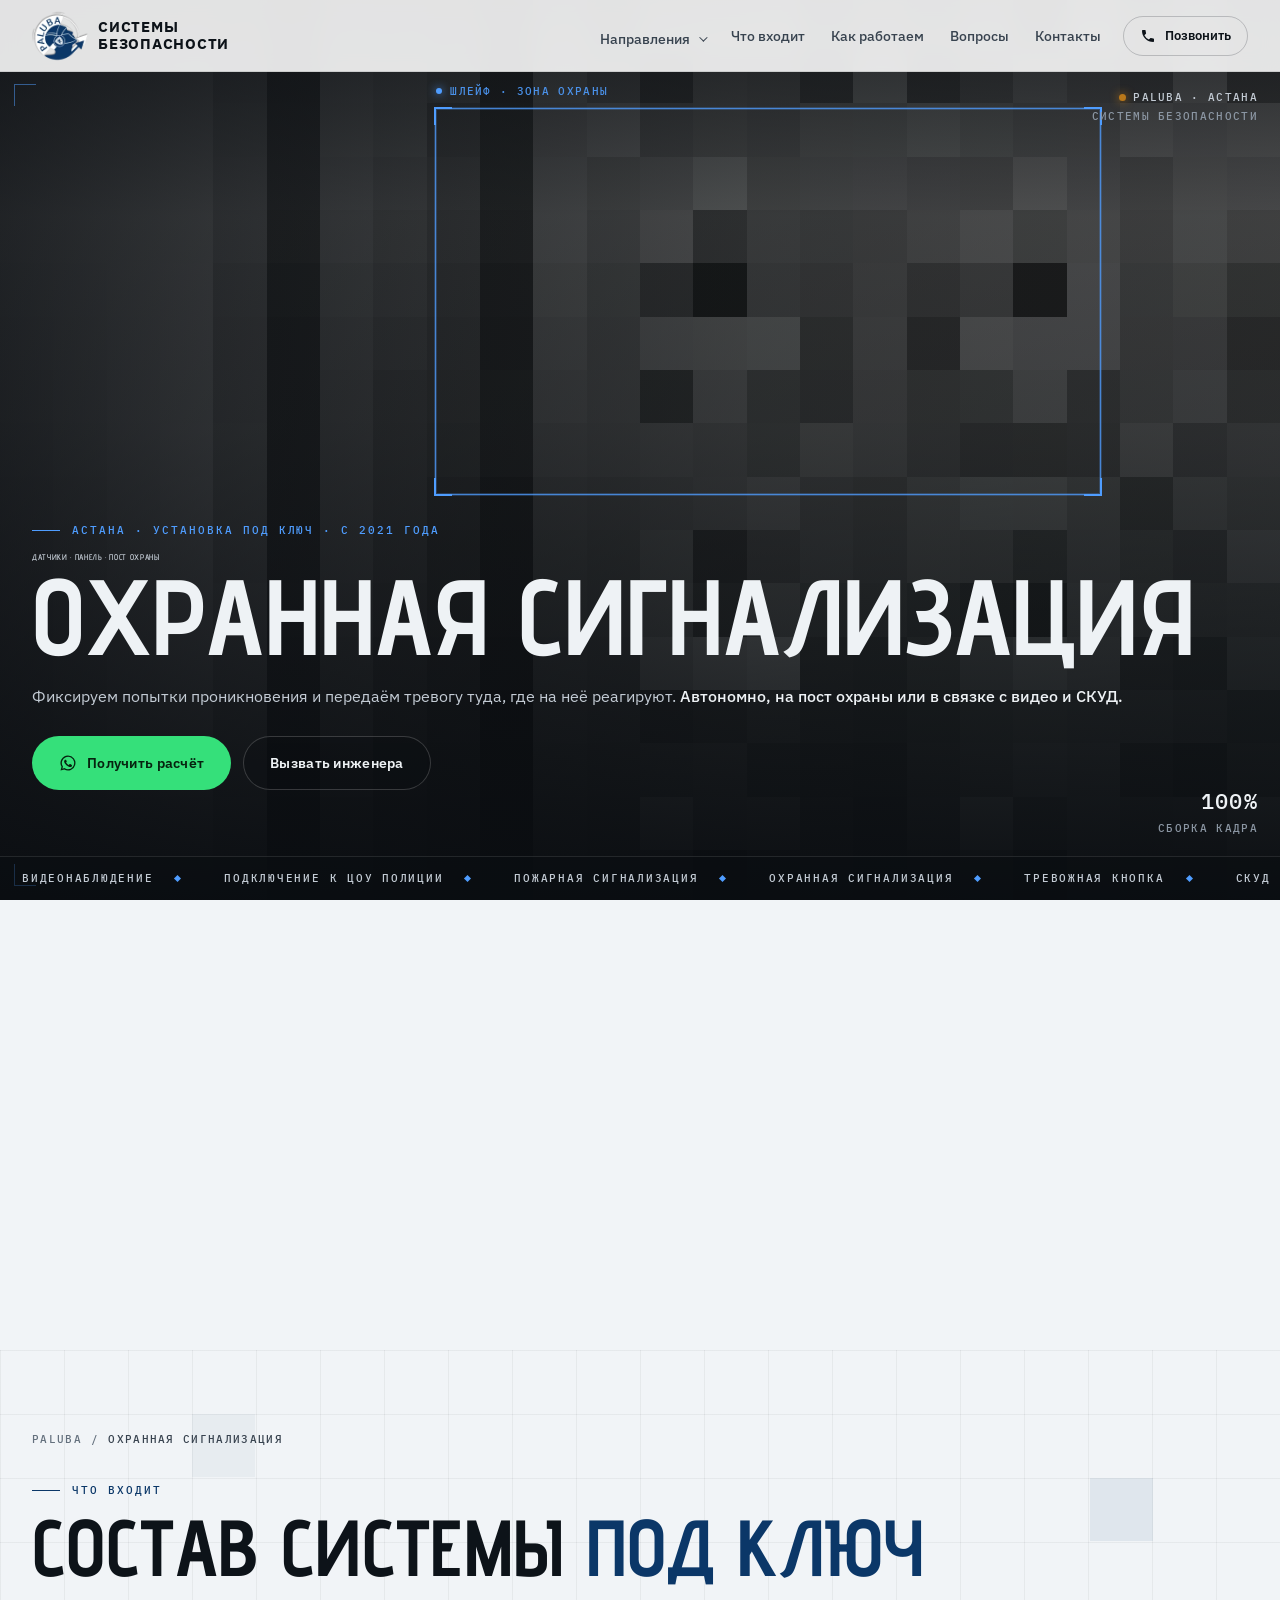
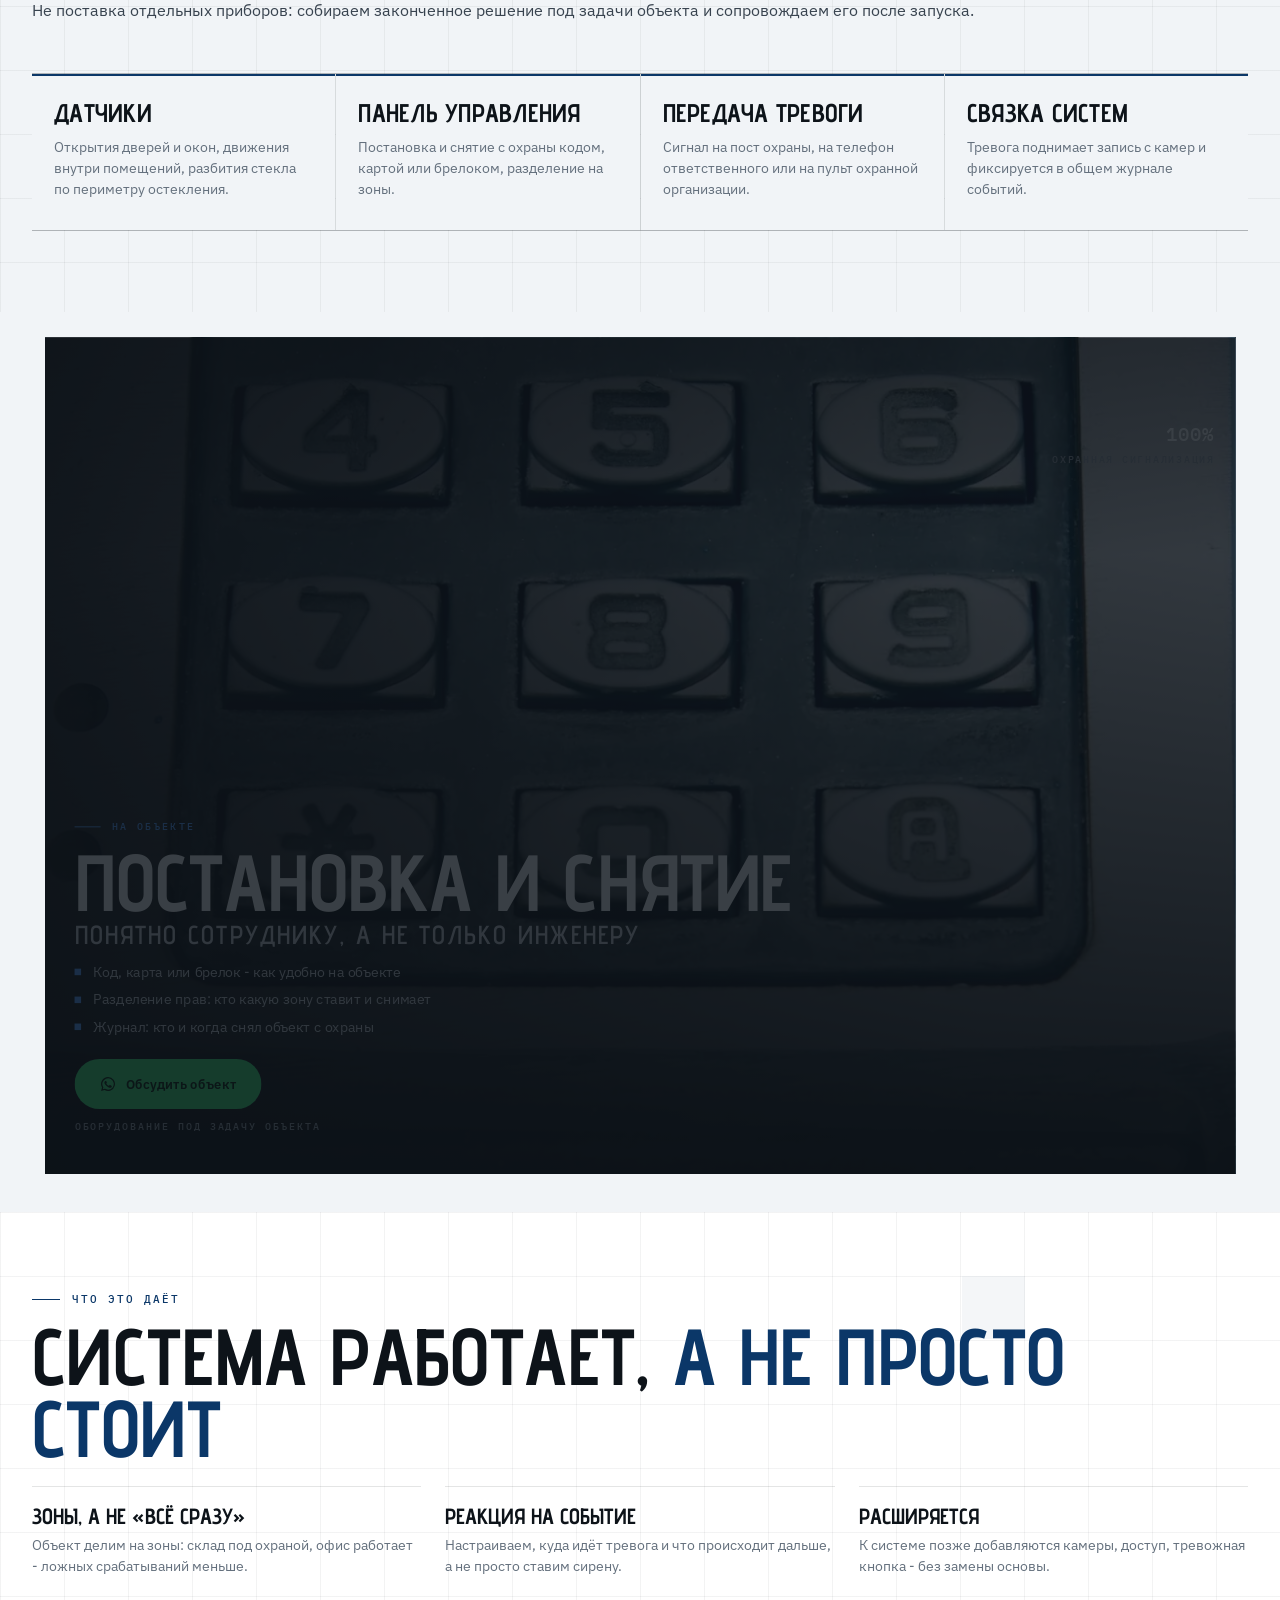
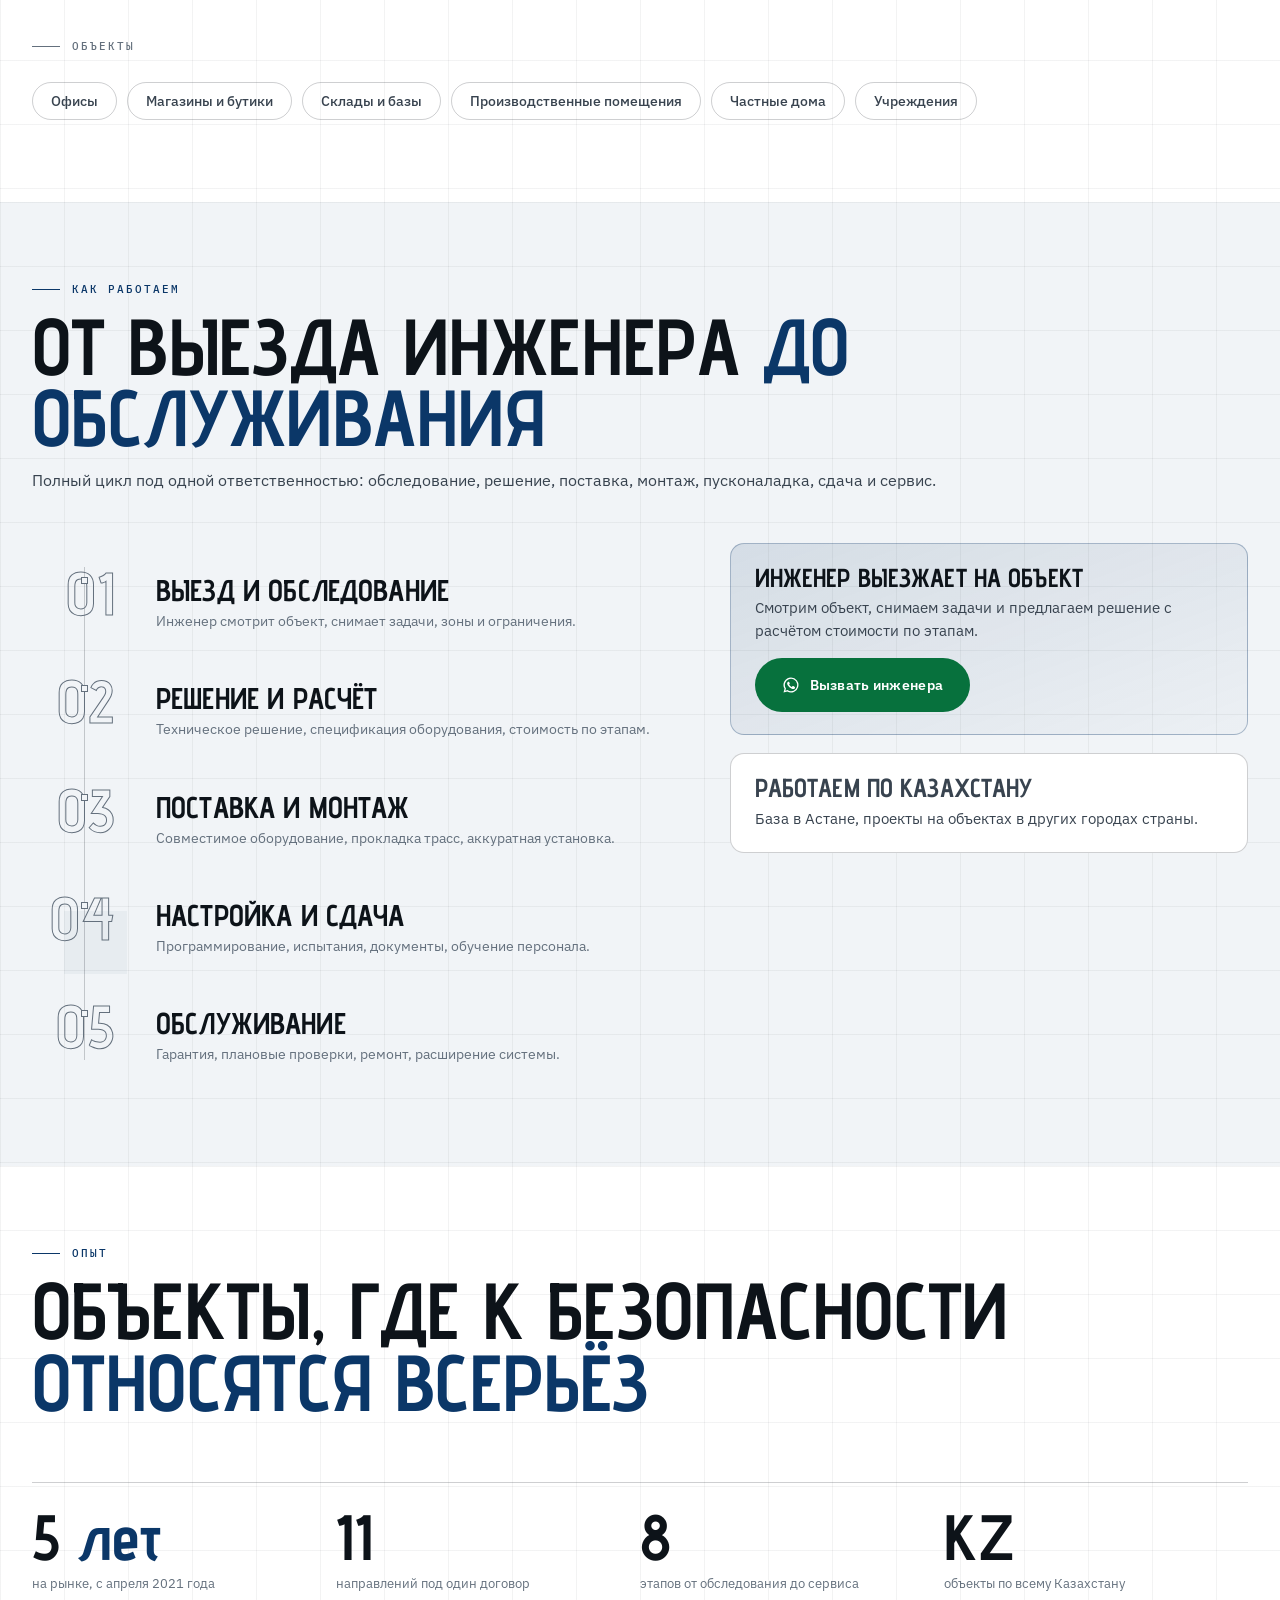
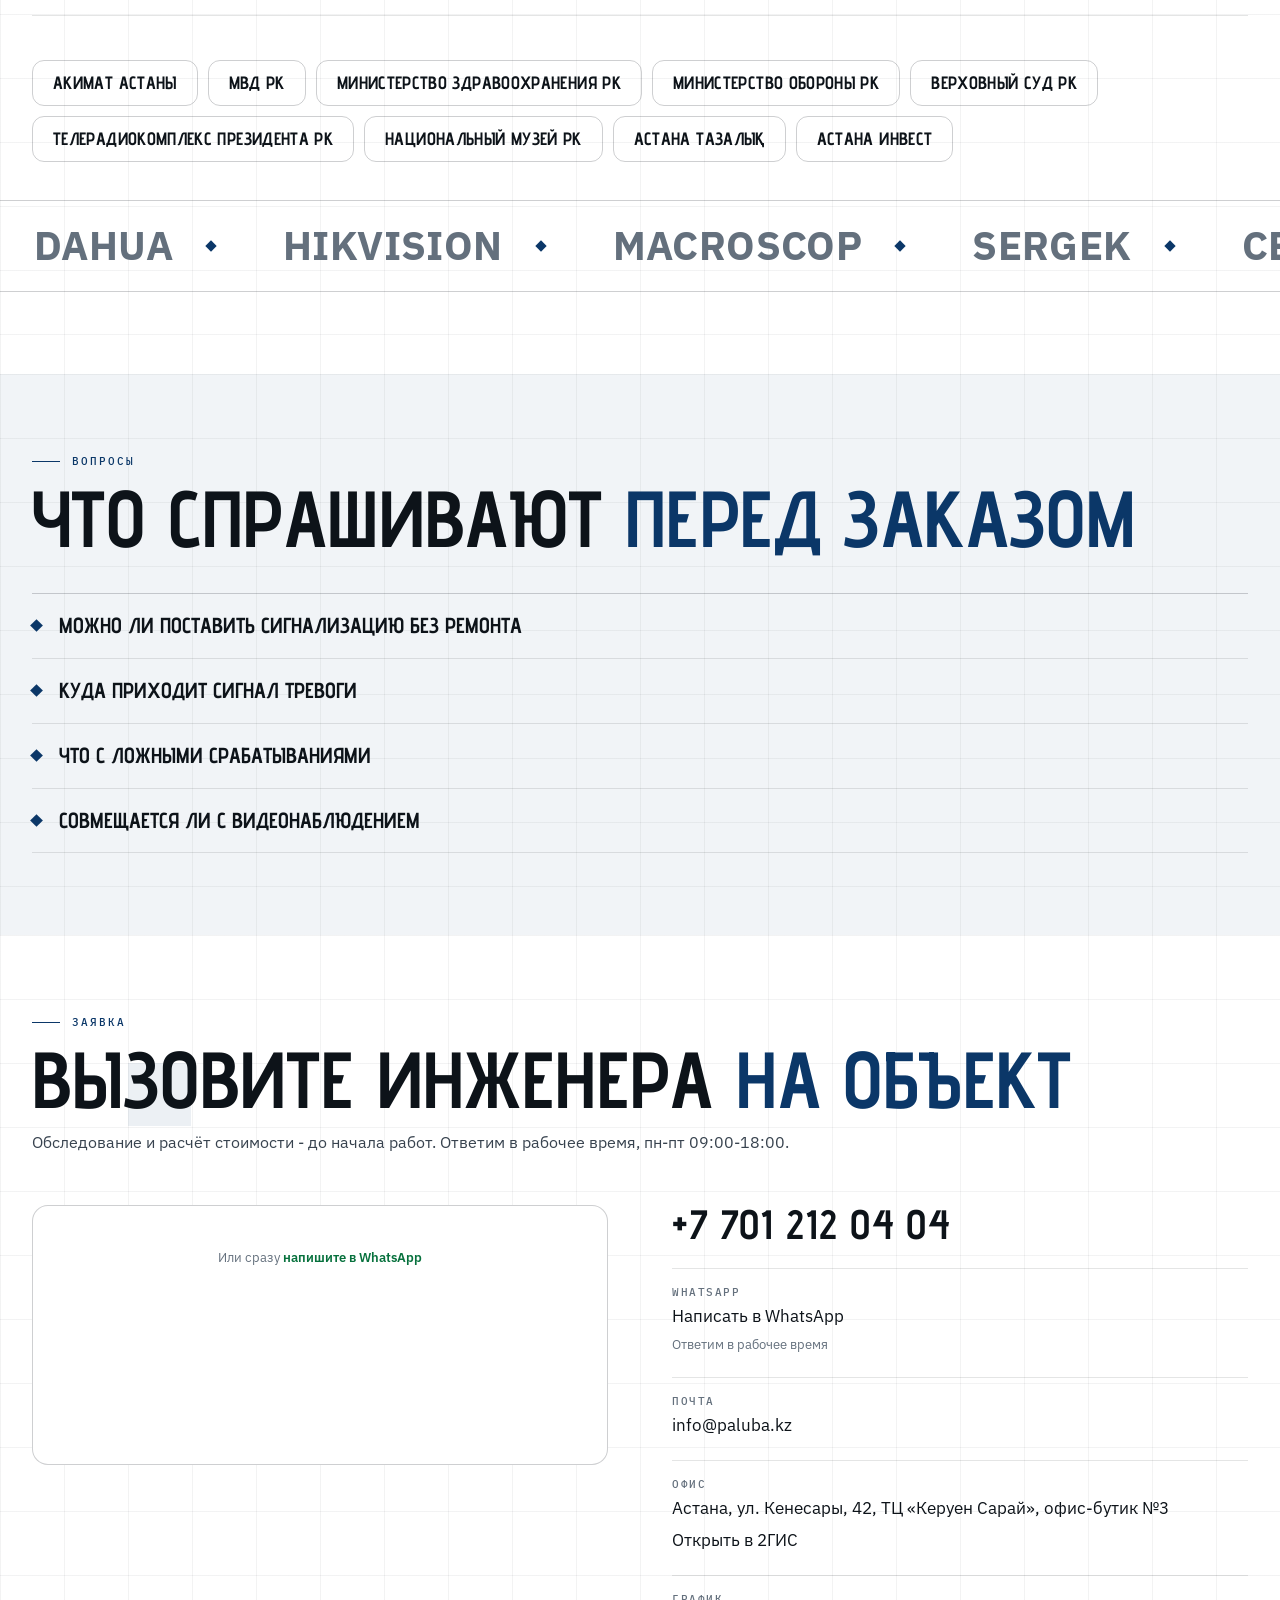
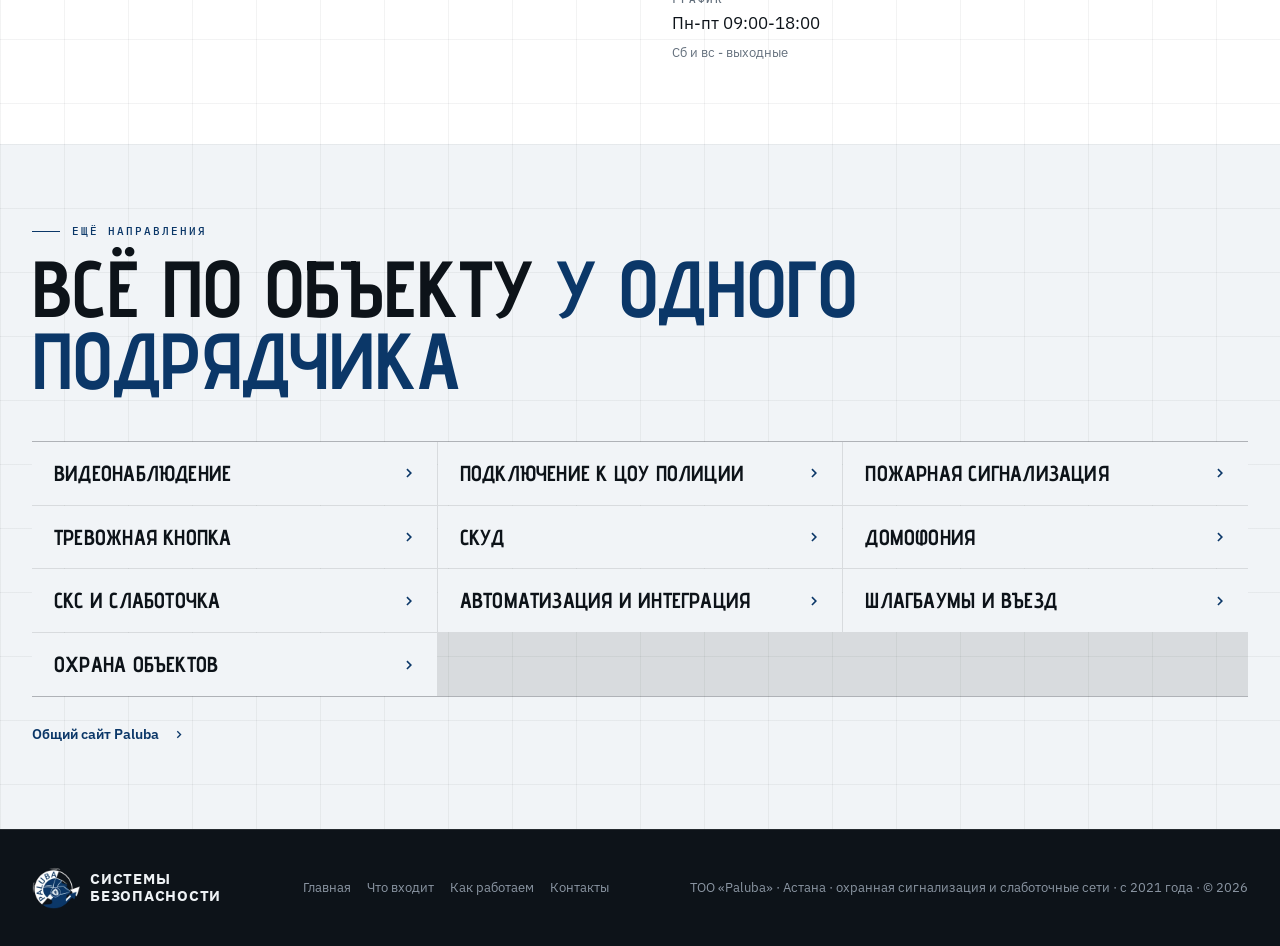
<file: ohrannaya-signalizaciya/index.html>
<!DOCTYPE html>
<html lang="ru">
<head>
<meta charset="utf-8">
<meta name="viewport" content="width=device-width, initial-scale=1, viewport-fit=cover">
<title>Охранная сигнализация в Астане: установка под ключ - Paluba</title>
<meta name="description" content="Установка охранной сигнализации в Астане: датчики движения, открытия и разбития стекла, кодовые панели, вывод на пост охраны или пульт. Обследование, монтаж, настройка, обслуживание. Paluba, с 2021 года.">
<meta name="theme-color" content="#F1F4F7">
<link rel="canonical" href="https://paluba.kz/ohrannaya-signalizaciya/">
<meta property="og:type" content="website">
<meta property="og:locale" content="ru_RU">
<meta property="og:site_name" content="Paluba">
<meta property="og:url" content="https://paluba.kz/ohrannaya-signalizaciya/">
<meta property="og:title" content="Охранная сигнализация в Астане под ключ - Paluba">
<meta property="og:description" content="Установка охранной сигнализации в Астане: датчики движения, открытия и разбития стекла, кодовые панели, вывод на пост охраны или пульт. Обследование, монтаж, настройка, обслуживание. Paluba, с 2021 го">
<meta property="og:image" content="https://paluba.kz/assets/lp/ohrannaya-signalizaciya-og.jpg">
<meta property="og:image:width" content="1200">
<meta property="og:image:height" content="630">
<meta name="twitter:card" content="summary_large_image">
<link rel="icon" href="../favicon.ico?v=20260914-1" sizes="any">
<link rel="icon" type="image/png" sizes="32x32" href="../assets/logo-32.png">
<link rel="icon" type="image/png" sizes="16x16" href="../assets/logo-16.png">
<link rel="apple-touch-icon" sizes="180x180" href="../assets/logo-180.png">
<link rel="preconnect" href="https://fonts.googleapis.com">
<link rel="preconnect" href="https://fonts.gstatic.com" crossorigin>
<link href="https://fonts.googleapis.com/css2?family=Advent+Pro:wght@600;700&family=IBM+Plex+Sans:wght@400;500;600&family=IBM+Plex+Mono:wght@400;500&display=swap" rel="stylesheet">
<link rel="preload" as="image" href="../assets/lp/ohrannaya-signalizaciya-hero.webp" media="(min-width:761px)" fetchpriority="high">
<link rel="preload" as="image" href="../assets/lp/ohrannaya-signalizaciya-hero-m.webp" media="(max-width:760px)" fetchpriority="high">
<link rel="stylesheet" href="../styles.css?v=20260918-1">
<script type="application/ld+json">
{"@context":"https://schema.org","@graph":[
{"@type":"Service","name":"Охранная сигнализация","serviceType":"Охранная сигнализация","url":"https://paluba.kz/ohrannaya-signalizaciya/",
 "description":"Установка охранной сигнализации в Астане: датчики движения, открытия и разбития стекла, кодовые панели, вывод на пост охраны или пульт. Обследование, монтаж, настройка, обслуживание. Paluba, с 2021 года.",
 "areaServed":{"@type":"City","name":"Астана"},
 "provider":{"@type":"LocalBusiness","name":"ТОО Paluba","url":"https://paluba.kz/","email":"info@paluba.kz","telephone":"+77012120404",
   "address":{"@type":"PostalAddress","streetAddress":"ул. Кенесары, 42, ТЦ Керуен Сарай, офис-бутик 3","addressLocality":"Астана","addressCountry":"KZ"},
   "openingHoursSpecification":{"@type":"OpeningHoursSpecification","dayOfWeek":["Monday","Tuesday","Wednesday","Thursday","Friday"],"opens":"09:00","closes":"18:00"}}},
{"@type":"BreadcrumbList","itemListElement":[
 {"@type":"ListItem","position":1,"name":"Главная","item":"https://paluba.kz/"},
 {"@type":"ListItem","position":2,"name":"Охранная сигнализация","item":"https://paluba.kz/ohrannaya-signalizaciya/"}]},
{"@type":"FAQPage","mainEntity":[{"@type":"Question","name":"Можно ли поставить сигнализацию без ремонта","acceptedAnswer":{"@type":"Answer","text":"Да, на большинстве объектов есть беспроводные решения и варианты аккуратной прокладки трасс без вскрытия отделки."}},{"@type":"Question","name":"Куда приходит сигнал тревоги","acceptedAnswer":{"@type":"Answer","text":"Варианты: сирена на объекте, пост охраны, телефон ответственного, пульт партнёрской охранной организации. Выбирается на этапе решения."}},{"@type":"Question","name":"Что с ложными срабатываниями","acceptedAnswer":{"@type":"Answer","text":"Правильный подбор и расстановка датчиков, деление на зоны и настройка чувствительности снимают большую часть ложных тревог."}},{"@type":"Question","name":"Совмещается ли с видеонаблюдением","acceptedAnswer":{"@type":"Answer","text":"Да. Тревога привязывается к записи с камеры - видно, что происходило в момент события."}}]}
]}
</script>
<!-- Google tag (gtag.js) -->
<script async src="https://www.googletagmanager.com/gtag/js?id=AW-18457188520"></script>
<script>
  window.dataLayer = window.dataLayer || [];
  function gtag(){dataLayer.push(arguments);}
  gtag('js', new Date());
  gtag('config', 'AW-18457188520');
</script>
<script src="https://lead-bot.sultan-askarov-kz.workers.dev/t.js" data-site="paluba" defer></script>
</head>
<body>

<header class="hdr" id="hdr">
  <div class="hdr-in">
    <a class="brand" href="../" aria-label="Paluba, на главную"><img src="../assets/logo.webp?v=20260918-1" width="56" height="56" alt=""><span>Системы<br>безопасности</span></a>
    <nav class="nav" aria-label="Разделы сайта">
      <div class="drop">
        <button type="button" class="drop-b" aria-expanded="false">Направления<i></i></button>
        <div class="drop-m"><a href="../videonablyudenie/">Видеонаблюдение</a><a href="../podklyuchenie-k-cou/">Подключение к ЦОУ полиции</a><a href="../pozharnaya-signalizaciya/">Пожарная сигнализация</a><a href="../ohrannaya-signalizaciya/">Охранная сигнализация</a><a href="../trevozhnaya-knopka/">Тревожная кнопка</a><a href="../skud/">СКУД</a><a href="../domofoniya/">Домофония</a><a href="../sks-slabotochnye-seti/">СКС и слаботочка</a><a href="../avtomatizaciya/">Автоматизация и интеграция</a><a href="../shlagbaumy/">Шлагбаумы и въезд</a><a href="../ohrana-obektov/">Охрана объектов</a><a href="../">Все услуги Paluba</a></div>
      </div>
      <a href="#sostav">Что входит</a>
      <a href="#cikl">Как работаем</a>
      <a href="#faq">Вопросы</a>
      <a href="#kontakty">Контакты</a>
    </nav>
    <div class="hdr-right">
      <a class="call" href="tel:+77012120404" aria-label="Позвонить"><svg viewBox="0 0 24 24" aria-hidden="true"><path fill="currentColor" d="M6.6 10.8a15.1 15.1 0 0 0 6.6 6.6l2.2-2.2c.3-.3.7-.4 1-.2 1.1.4 2.3.6 3.6.6.6 0 1 .4 1 1V20c0 .6-.4 1-1 1A17 17 0 0 1 3 4c0-.6.4-1 1-1h3.5c.6 0 1 .4 1 1 0 1.3.2 2.5.6 3.6.1.3 0 .7-.2 1z"/></svg><span>Позвонить</span></a>
      <button class="burger" id="burger" type="button" aria-label="Меню" aria-expanded="false" aria-controls="mnav"><span></span></button>
    </div>
  </div>
  <nav class="mnav" id="mnav" aria-label="Мобильное меню">
    <a class="mn" href="#sostav">Что входит <small>Состав системы под ключ</small></a>
    <a class="mn" href="#cikl">Как работаем <small>От выезда инженера до обслуживания</small></a>
    <a class="mn" href="#kontakty">Контакты</a>
    <p class="mnav-t">Другие направления</p>
    <a class="mn" href="../videonablyudenie/">Видеонаблюдение</a><a class="mn" href="../podklyuchenie-k-cou/">Подключение к ЦОУ полиции</a><a class="mn" href="../pozharnaya-signalizaciya/">Пожарная сигнализация</a><a class="mn" href="../trevozhnaya-knopka/">Тревожная кнопка</a><a class="mn" href="../skud/">СКУД</a><a class="mn" href="../domofoniya/">Домофония</a><a class="mn" href="../sks-slabotochnye-seti/">СКС и слаботочка</a><a class="mn" href="../avtomatizaciya/">Автоматизация и интеграция</a><a class="mn" href="../shlagbaumy/">Шлагбаумы и въезд</a><a class="mn" href="../ohrana-obektov/">Охрана объектов</a>
    <a class="mn" href="../">Все услуги <small>Общий сайт Paluba</small></a>
    <div class="mnav-ct">
      <a class="btn btn-sig wa" href="https://wa.me/77012120404" data-wa="Здравствуйте! Нужен расчёт по охранной сигнализации."><svg viewBox="0 0 24 24" aria-hidden="true"><path fill="currentColor" d="M12 2a10 10 0 0 0-8.6 15.1L2 22l5-1.3A10 10 0 1 0 12 2zm0 18.2a8.2 8.2 0 0 1-4.2-1.2l-.3-.2-3 .8.8-2.9-.2-.3A8.2 8.2 0 1 1 12 20.2zm4.5-6.1c-.2-.1-1.5-.7-1.7-.8-.2-.1-.4-.1-.6.1l-.8 1c-.1.2-.3.2-.5.1a6.7 6.7 0 0 1-3.3-2.9c-.3-.4.2-.4.7-1.3.1-.2 0-.3 0-.5l-.8-1.8c-.2-.5-.4-.4-.6-.4h-.5a1 1 0 0 0-.7.3 3 3 0 0 0-.9 2.2 5.2 5.2 0 0 0 1.1 2.7 11.9 11.9 0 0 0 4.5 4c.6.3 1.1.4 1.5.5.6.2 1.2.2 1.6.1.5-.1 1.5-.6 1.7-1.2.2-.6.2-1.1.1-1.2l-.5-.3z"/></svg>Написать в WhatsApp</a>
      <a class="btn btn-ghost" href="tel:+77012120404">+7 701 212 04 04</a>
    </div>
  </nav>
</header>

<main>

<!-- ===== ГЕРОЙ ===== -->
<div class="pw pw-hero lp-hero" id="top">
  <section class="plate hero" id="hero" aria-label="Охранная сигнализация в Астане - Paluba">
    <div class="ph">
      <picture>
        <source media="(max-width:760px)" srcset="../assets/lp/ohrannaya-signalizaciya-hero-m-lo.webp">
        <img class="lo" src="../assets/lp/ohrannaya-signalizaciya-hero-lo.webp" alt="" width="40" height="23" aria-hidden="true">
      </picture>
      <picture>
        <source media="(max-width:760px)" srcset="../assets/lp/ohrannaya-signalizaciya-hero-m.webp">
        <img class="sharp" src="../assets/lp/ohrannaya-signalizaciya-hero.webp" alt="Кодовая панель охранной сигнализации на стене" width="1800" height="1013" fetchpriority="high" decoding="async">
      </picture>
      <div class="cells" data-cells></div>
      <div class="grad"></div>
    </div>
    <div class="hud">
      <i class="hcorn a"></i><i class="hcorn b"></i><i class="hcorn c"></i><i class="hcorn d"></i>
      <div class="track" style="--tld:34%;--ttd:12%;--trd:14%;--tbd:45%;--tlm:18%;--ttm:8%;--trm:6%;--tbm:55%"><i></i><i></i><i></i><i></i><b>Шлейф · зона охраны</b></div>
      <div class="hud-tr"><span class="rec">Paluba · Астана</span><span class="sub">Системы безопасности</span></div>
      <div class="hud-br"><span class="pct" id="pct">000%</span><span class="sub">Сборка кадра</span></div>
    </div>
    <div class="hero-txt">
      <div class="wrap">
        <p class="kick">Астана · установка под ключ · с 2021 года</p>
        <h1 class="h1"><span class="a fit">Датчики · панель · пост охраны</span><span class="b fit">Охранная сигнализация</span></h1>
        <p class="lead">Фиксируем попытки проникновения и передаём тревогу туда, где на неё реагируют. <b>Автономно, на пост охраны или в связке с видео и СКУД.</b></p>
        <div class="btns">
          <a class="btn btn-sig wa" href="https://wa.me/77012120404" data-wa="Здравствуйте! Нужен расчёт по охранной сигнализации."><svg viewBox="0 0 24 24" aria-hidden="true"><path fill="currentColor" d="M12 2a10 10 0 0 0-8.6 15.1L2 22l5-1.3A10 10 0 1 0 12 2zm0 18.2a8.2 8.2 0 0 1-4.2-1.2l-.3-.2-3 .8.8-2.9-.2-.3A8.2 8.2 0 1 1 12 20.2zm4.5-6.1c-.2-.1-1.5-.7-1.7-.8-.2-.1-.4-.1-.6.1l-.8 1c-.1.2-.3.2-.5.1a6.7 6.7 0 0 1-3.3-2.9c-.3-.4.2-.4.7-1.3.1-.2 0-.3 0-.5l-.8-1.8c-.2-.5-.4-.4-.6-.4h-.5a1 1 0 0 0-.7.3 3 3 0 0 0-.9 2.2 5.2 5.2 0 0 0 1.1 2.7 11.9 11.9 0 0 0 4.5 4c.6.3 1.1.4 1.5.5.6.2 1.2.2 1.6.1.5-.1 1.5-.6 1.7-1.2.2-.6.2-1.1.1-1.2l-.5-.3z"/></svg>Получить расчёт</a>
          <a class="btn btn-ghost" href="#zayavka">Вызвать инженера</a>
        </div>
      </div>
    </div>
    <div class="ticker" aria-hidden="true"><div class="tk" id="tk1" data-items="Видеонаблюдение|Подключение к ЦОУ полиции|Пожарная сигнализация|Охранная сигнализация|Тревожная кнопка|СКУД|Домофония|СКС и слаботочка|Автоматизация и интеграция|Шлагбаумы и въезд|Охрана объектов"></div></div>
  </section>
</div>

<!-- ===== ЧТО ВХОДИТ ===== -->
<section class="sec" id="sostav" aria-labelledby="h-sos">
  <i class="lit dsk" style="left:calc(var(--cs)*3);top:calc(var(--cs)*1);--dl:-1s" aria-hidden="true"></i>
  <i class="lit h" style="right:calc(var(--cs)*2 - 1px);top:calc(var(--cs)*2);--dl:-3s" aria-hidden="true"></i>
  <div class="wrap">
    <nav class="crumbs rv" aria-label="Хлебные крошки"><a href="../">Paluba</a><span>/</span><b>Охранная сигнализация</b></nav>
    <div class="head rv">
      <p class="kick">Что входит</p>
      <h2 id="h-sos">Состав системы <em>под ключ</em></h2>
      <p class="lead">Не поставка отдельных приборов: собираем законченное решение под задачи объекта и сопровождаем его после запуска.</p>
    </div>
    <div class="feats"><article class="feat rv"><b>Датчики</b><p>Открытия дверей и окон, движения внутри помещений, разбития стекла по периметру остекления.</p></article><article class="feat rv"><b>Панель управления</b><p>Постановка и снятие с охраны кодом, картой или брелоком, разделение на зоны.</p></article><article class="feat rv"><b>Передача тревоги</b><p>Сигнал на пост охраны, на телефон ответственного или на пульт охранной организации.</p></article><article class="feat rv"><b>Связка систем</b><p>Тревога поднимает запись с камер и фиксируется в общем журнале событий.</p></article></div>
  </div>
</section>

<!-- ===== ФОТО-ПЛИТА ===== -->
<div class="pw" id="obekty">
  <section class="plate pp" aria-labelledby="h-obj">
    <div class="ph">
      <img class="lo" src="../assets/lp/ohrannaya-signalizaciya-p-lo.webp" alt="" width="32" height="21" aria-hidden="true">
      <img class="sharp" src="../assets/lp/ohrannaya-signalizaciya-p.webp" alt="Клавиатура управления охранной сигнализацией" width="1400" height="933" loading="lazy" decoding="async">
      <div class="cells" data-cells></div>
      <div class="grad"></div>
    </div>
    <div class="st"><span class="n" data-pct>000%</span><span class="sub">Охранная сигнализация</span></div>
    <div class="txt">
      <div class="wrap">
        <p class="kick">На объекте</p>
        <h2 id="h-obj"><span class="a fit">Постановка и снятие</span><span class="b fit">Понятно сотруднику, а не только инженеру</span></h2>
        <ul class="pts"><li>Код, карта или брелок - как удобно на объекте</li><li>Разделение прав: кто какую зону ставит и снимает</li><li>Журнал: кто и когда снял объект с охраны</li></ul>
        <div class="btns"><a class="btn btn-sig wa" href="https://wa.me/77012120404" data-wa="Здравствуйте! Нужен расчёт по охранной сигнализации."><svg viewBox="0 0 24 24" aria-hidden="true"><path fill="currentColor" d="M12 2a10 10 0 0 0-8.6 15.1L2 22l5-1.3A10 10 0 1 0 12 2zm0 18.2a8.2 8.2 0 0 1-4.2-1.2l-.3-.2-3 .8.8-2.9-.2-.3A8.2 8.2 0 1 1 12 20.2zm4.5-6.1c-.2-.1-1.5-.7-1.7-.8-.2-.1-.4-.1-.6.1l-.8 1c-.1.2-.3.2-.5.1a6.7 6.7 0 0 1-3.3-2.9c-.3-.4.2-.4.7-1.3.1-.2 0-.3 0-.5l-.8-1.8c-.2-.5-.4-.4-.6-.4h-.5a1 1 0 0 0-.7.3 3 3 0 0 0-.9 2.2 5.2 5.2 0 0 0 1.1 2.7 11.9 11.9 0 0 0 4.5 4c.6.3 1.1.4 1.5.5.6.2 1.2.2 1.6.1.5-.1 1.5-.6 1.7-1.2.2-.6.2-1.1.1-1.2l-.5-.3z"/></svg>Обсудить объект</a></div>
        <p class="brands">Оборудование под задачу объекта</p>
      </div>
    </div>
  </section>
</div>

<!-- ===== ЧТО ЭТО ДАЁТ + ОБЪЕКТЫ ===== -->
<section class="sec alt" id="pochemu" aria-labelledby="h-poch">
  <i class="lit dsk" style="right:calc(var(--cs)*4 - 1px);top:calc(var(--cs)*1);--dl:-2s" aria-hidden="true"></i>
  <div class="wrap">
    <div class="head rv">
      <p class="kick">Что это даёт</p>
      <h2 id="h-poch">Система работает, <em>а не просто стоит</em></h2>
    </div>
    <div class="pt-note rv"><div><b>Зоны, а не «всё сразу»</b><p>Объект делим на зоны: склад под охраной, офис работает - ложных срабатываний меньше.</p></div><div><b>Реакция на событие</b><p>Настраиваем, куда идёт тревога и что происходит дальше, а не просто ставим сирену.</p></div><div><b>Расширяется</b><p>К системе позже добавляются камеры, доступ, тревожная кнопка - без замены основы.</p></div></div>
    <div class="head rv" style="margin-top:clamp(40px,5vw,72px)">
      <p class="kick mute">Объекты</p>
    </div>
    <ul class="chips rv"><li>Офисы</li><li>Магазины и бутики</li><li>Склады и базы</li><li>Производственные помещения</li><li>Частные дома</li><li>Учреждения</li></ul>
  </div>
</section>

<!-- ===== КАК РАБОТАЕМ ===== -->
<section class="sec" id="cikl" aria-labelledby="h-cikl">
  <i class="lit" style="left:calc(var(--cs)*1);bottom:calc(var(--cs)*3);--dl:-5s" aria-hidden="true"></i>
  <div class="wrap">
    <div class="head rv">
      <p class="kick">Как работаем</p>
      <h2 id="h-cikl">От выезда инженера <em>до обслуживания</em></h2>
      <p class="lead">Полный цикл под одной ответственностью: обследование, решение, поставка, монтаж, пусконаладка, сдача и сервис.</p>
    </div>
    <div class="cyc">
      <ol class="steps" id="steps"><li class="step"><span class="num">01</span><i class="dot"></i><div><h3>Выезд и обследование</h3><p>Инженер смотрит объект, снимает задачи, зоны и ограничения.</p></div></li><li class="step"><span class="num">02</span><i class="dot"></i><div><h3>Решение и расчёт</h3><p>Техническое решение, спецификация оборудования, стоимость по этапам.</p></div></li><li class="step"><span class="num">03</span><i class="dot"></i><div><h3>Поставка и монтаж</h3><p>Совместимое оборудование, прокладка трасс, аккуратная установка.</p></div></li><li class="step"><span class="num">04</span><i class="dot"></i><div><h3>Настройка и сдача</h3><p>Программирование, испытания, документы, обучение персонала.</p></div></li><li class="step"><span class="num">05</span><i class="dot"></i><div><h3>Обслуживание</h3><p>Гарантия, плановые проверки, ремонт, расширение системы.</p></div></li></ol>
      <div class="cyc-side">
        <div class="note">
          <h3>Инженер выезжает на объект</h3>
          <p>Смотрим объект, снимаем задачи и предлагаем решение с расчётом стоимости по этапам.</p>
          <a class="btn btn-sig wa" href="https://wa.me/77012120404" data-wa="Здравствуйте! Нужен расчёт по охранной сигнализации."><svg viewBox="0 0 24 24" aria-hidden="true"><path fill="currentColor" d="M12 2a10 10 0 0 0-8.6 15.1L2 22l5-1.3A10 10 0 1 0 12 2zm0 18.2a8.2 8.2 0 0 1-4.2-1.2l-.3-.2-3 .8.8-2.9-.2-.3A8.2 8.2 0 1 1 12 20.2zm4.5-6.1c-.2-.1-1.5-.7-1.7-.8-.2-.1-.4-.1-.6.1l-.8 1c-.1.2-.3.2-.5.1a6.7 6.7 0 0 1-3.3-2.9c-.3-.4.2-.4.7-1.3.1-.2 0-.3 0-.5l-.8-1.8c-.2-.5-.4-.4-.6-.4h-.5a1 1 0 0 0-.7.3 3 3 0 0 0-.9 2.2 5.2 5.2 0 0 0 1.1 2.7 11.9 11.9 0 0 0 4.5 4c.6.3 1.1.4 1.5.5.6.2 1.2.2 1.6.1.5-.1 1.5-.6 1.7-1.2.2-.6.2-1.1.1-1.2l-.5-.3z"/></svg>Вызвать инженера</a>
        </div>
        <div class="note dim">
          <h3>Работаем по Казахстану</h3>
          <p>База в Астане, проекты на объектах в других городах страны.</p>
        </div>
      </div>
    </div>
  </div>
</section>

<!-- ===== ДОВЕРИЕ ===== -->
<section class="sec alt" id="doverie" aria-labelledby="h-dov">
  <div class="wrap">
    <div class="head rv">
      <p class="kick">Опыт</p>
      <h2 id="h-dov">Объекты, где к безопасности <em>относятся всерьёз</em></h2>
    </div>
    <div class="nums rv">
      <div class="num-c"><b>5<em> лет</em></b><span>на рынке, с апреля 2021 года</span></div>
      <div class="num-c"><b>11</b><span>направлений под один договор</span></div>
      <div class="num-c"><b>8</b><span>этапов от обследования до сервиса</span></div>
      <div class="num-c"><b>KZ</b><span>объекты по всему Казахстану</span></div>
    </div>
    <ul class="chips lg rv">
      <li>Акимат Астаны</li><li>МВД РК</li><li>Министерство здравоохранения РК</li>
      <li>Министерство обороны РК</li><li>Верховный Суд РК</li><li>Телерадиокомплекс Президента РК</li>
      <li>Национальный музей РК</li><li>Астана Тазалық</li><li>Астана Инвест</li>
    </ul>
  </div>
  <div class="pt-row dim" aria-label="Оборудование и платформы">
    <div class="tk" data-items="Dahua|Hikvision|Macroscop|Sergek|Cerebro|Отан Мектеп" data-speed="42"></div>
  </div>
</section>

<!-- ===== FAQ ===== -->
<section class="sec" id="faq" aria-labelledby="h-faq">
  <div class="wrap">
    <div class="head rv">
      <p class="kick">Вопросы</p>
      <h2 id="h-faq">Что спрашивают <em>перед заказом</em></h2>
    </div>
    <div class="faq rv"><details><summary><span>Можно ли поставить сигнализацию без ремонта</span></summary><div class="ans">Да, на большинстве объектов есть беспроводные решения и варианты аккуратной прокладки трасс без вскрытия отделки.</div></details><details><summary><span>Куда приходит сигнал тревоги</span></summary><div class="ans">Варианты: сирена на объекте, пост охраны, телефон ответственного, пульт партнёрской охранной организации. Выбирается на этапе решения.</div></details><details><summary><span>Что с ложными срабатываниями</span></summary><div class="ans">Правильный подбор и расстановка датчиков, деление на зоны и настройка чувствительности снимают большую часть ложных тревог.</div></details><details><summary><span>Совмещается ли с видеонаблюдением</span></summary><div class="ans">Да. Тревога привязывается к записи с камеры - видно, что происходило в момент события.</div></details></div>
  </div>
</section>

<!-- ===== ЗАЯВКА ===== -->
<section class="sec alt" id="kontakty" aria-labelledby="h-kt">
  <i class="lit h" style="left:calc(var(--cs)*2);top:calc(var(--cs)*2);--dl:-2.5s" aria-hidden="true"></i>
  <div class="wrap">
    <div class="head rv">
      <p class="kick">Заявка</p>
      <h2 id="h-kt">Вызовите инженера <em>на объект</em></h2>
      <p class="lead">Обследование и расчёт стоимости - до начала работ. Ответим в рабочее время, пн-пт 09:00-18:00.</p>
    </div>
    <div class="kt">
      <div class="form b24 rv" id="zayavka">
        <script data-b24-form="inline/98/9bnnso" data-skip-moving="true">(function(w,d,u){var s=d.createElement('script');s.async=true;s.src=u+'?'+(Date.now()/180000|0);var h=d.getElementsByTagName('script')[0];h.parentNode.insertBefore(s,h);})(window,document,'https://cdn-ru.bitrix24.kz/b5081593/crm/form/loader_98.js');</script>
        <p class="alt-wa">Или сразу <a class="wa" href="https://wa.me/77012120404" data-wa="Здравствуйте! Нужен расчёт по охранной сигнализации.">напишите в WhatsApp</a></p>
      </div>
      <div class="ct rv">
        <a class="big" href="tel:+77012120404">+7 701 212 04 04</a>
        <div class="row"><span>WhatsApp</span><a class="wa" href="https://wa.me/77012120404" data-wa="Здравствуйте! Нужен расчёт по охранной сигнализации.">Написать в WhatsApp</a><small>Ответим в рабочее время</small></div>
        <div class="row"><span>Почта</span><a href="mailto:info@paluba.kz">info@paluba.kz</a></div>
        <div class="row"><span>Офис</span><p>Астана, ул. Кенесары, 42, ТЦ «Керуен Сарай», офис-бутик №3</p><a href="https://go.2gis.com/rPcck" target="_blank" rel="noopener">Открыть в 2ГИС</a></div>
        <div class="row"><span>График</span><p>Пн-пт 09:00-18:00</p><small>Сб и вс - выходные</small></div>
      </div>
    </div>
  </div>
</section>

<!-- ===== ДРУГИЕ НАПРАВЛЕНИЯ ===== -->
<section class="sec" id="drugie" aria-labelledby="h-dr">
  <div class="wrap">
    <div class="head rv">
      <p class="kick">Ещё направления</p>
      <h2 id="h-dr">Всё по объекту <em>у одного подрядчика</em></h2>
    </div>
    <div class="svc"><a class="svc-i rv" href="../videonablyudenie/"><span>Видеонаблюдение</span><svg viewBox="0 0 24 24" aria-hidden="true"><path fill="currentColor" d="M5 12h12l-4.5-4.5L14 6l6 6-6 6-1.5-1.5L17 12H5z"/></svg></a><a class="svc-i rv" href="../podklyuchenie-k-cou/"><span>Подключение к ЦОУ полиции</span><svg viewBox="0 0 24 24" aria-hidden="true"><path fill="currentColor" d="M5 12h12l-4.5-4.5L14 6l6 6-6 6-1.5-1.5L17 12H5z"/></svg></a><a class="svc-i rv" href="../pozharnaya-signalizaciya/"><span>Пожарная сигнализация</span><svg viewBox="0 0 24 24" aria-hidden="true"><path fill="currentColor" d="M5 12h12l-4.5-4.5L14 6l6 6-6 6-1.5-1.5L17 12H5z"/></svg></a><a class="svc-i rv" href="../trevozhnaya-knopka/"><span>Тревожная кнопка</span><svg viewBox="0 0 24 24" aria-hidden="true"><path fill="currentColor" d="M5 12h12l-4.5-4.5L14 6l6 6-6 6-1.5-1.5L17 12H5z"/></svg></a><a class="svc-i rv" href="../skud/"><span>СКУД</span><svg viewBox="0 0 24 24" aria-hidden="true"><path fill="currentColor" d="M5 12h12l-4.5-4.5L14 6l6 6-6 6-1.5-1.5L17 12H5z"/></svg></a><a class="svc-i rv" href="../domofoniya/"><span>Домофония</span><svg viewBox="0 0 24 24" aria-hidden="true"><path fill="currentColor" d="M5 12h12l-4.5-4.5L14 6l6 6-6 6-1.5-1.5L17 12H5z"/></svg></a><a class="svc-i rv" href="../sks-slabotochnye-seti/"><span>СКС и слаботочка</span><svg viewBox="0 0 24 24" aria-hidden="true"><path fill="currentColor" d="M5 12h12l-4.5-4.5L14 6l6 6-6 6-1.5-1.5L17 12H5z"/></svg></a><a class="svc-i rv" href="../avtomatizaciya/"><span>Автоматизация и интеграция</span><svg viewBox="0 0 24 24" aria-hidden="true"><path fill="currentColor" d="M5 12h12l-4.5-4.5L14 6l6 6-6 6-1.5-1.5L17 12H5z"/></svg></a><a class="svc-i rv" href="../shlagbaumy/"><span>Шлагбаумы и въезд</span><svg viewBox="0 0 24 24" aria-hidden="true"><path fill="currentColor" d="M5 12h12l-4.5-4.5L14 6l6 6-6 6-1.5-1.5L17 12H5z"/></svg></a><a class="svc-i rv" href="../ohrana-obektov/"><span>Охрана объектов</span><svg viewBox="0 0 24 24" aria-hidden="true"><path fill="currentColor" d="M5 12h12l-4.5-4.5L14 6l6 6-6 6-1.5-1.5L17 12H5z"/></svg></a></div>
    <p class="svc-all rv"><a href="../">Общий сайт Paluba <svg viewBox="0 0 24 24" aria-hidden="true"><path fill="currentColor" d="M5 12h12l-4.5-4.5L14 6l6 6-6 6-1.5-1.5L17 12H5z"/></svg></a></p>
  </div>
</section>

</main>

<footer class="ftr">
  <div class="wrap ftr-in">
    <a class="brand" href="../"><img src="../assets/logo.webp?v=20260918-1" width="56" height="56" alt="" loading="lazy"><span>Системы<br>безопасности</span></a>
    <nav aria-label="Футер">
      <a href="../">Главная</a>
      <a href="#sostav">Что входит</a>
      <a href="#cikl">Как работаем</a>
      <a href="#kontakty">Контакты</a>
    </nav>
    <p>ТОО «Paluba» · Астана · охранная сигнализация и слаботочные сети · с 2021 года · © 2026</p>
  </div>
</footer>

<div class="bar" id="bar" aria-label="Быстрая связь">
  <a href="tel:+77012120404"><svg viewBox="0 0 24 24" aria-hidden="true"><path fill="currentColor" d="M6.6 10.8a15.1 15.1 0 0 0 6.6 6.6l2.2-2.2c.3-.3.7-.4 1-.2 1.1.4 2.3.6 3.6.6.6 0 1 .4 1 1V20c0 .6-.4 1-1 1A17 17 0 0 1 3 4c0-.6.4-1 1-1h3.5c.6 0 1 .4 1 1 0 1.3.2 2.5.6 3.6.1.3 0 .7-.2 1z"/></svg>Позвонить</a>
  <a class="w wa" href="https://wa.me/77012120404" data-wa="Здравствуйте! Нужен расчёт по охранной сигнализации."><svg viewBox="0 0 24 24" aria-hidden="true"><path fill="currentColor" d="M12 2a10 10 0 0 0-8.6 15.1L2 22l5-1.3A10 10 0 1 0 12 2zm0 18.2a8.2 8.2 0 0 1-4.2-1.2l-.3-.2-3 .8.8-2.9-.2-.3A8.2 8.2 0 1 1 12 20.2zm4.5-6.1c-.2-.1-1.5-.7-1.7-.8-.2-.1-.4-.1-.6.1l-.8 1c-.1.2-.3.2-.5.1a6.7 6.7 0 0 1-3.3-2.9c-.3-.4.2-.4.7-1.3.1-.2 0-.3 0-.5l-.8-1.8c-.2-.5-.4-.4-.6-.4h-.5a1 1 0 0 0-.7.3 3 3 0 0 0-.9 2.2 5.2 5.2 0 0 0 1.1 2.7 11.9 11.9 0 0 0 4.5 4c.6.3 1.1.4 1.5.5.6.2 1.2.2 1.6.1.5-.1 1.5-.6 1.7-1.2.2-.6.2-1.1.1-1.2l-.5-.3z"/></svg>WhatsApp</a>
</div>

<script src="../script.js?v=20260918-1" defer></script>
</body>
</html>
</file>
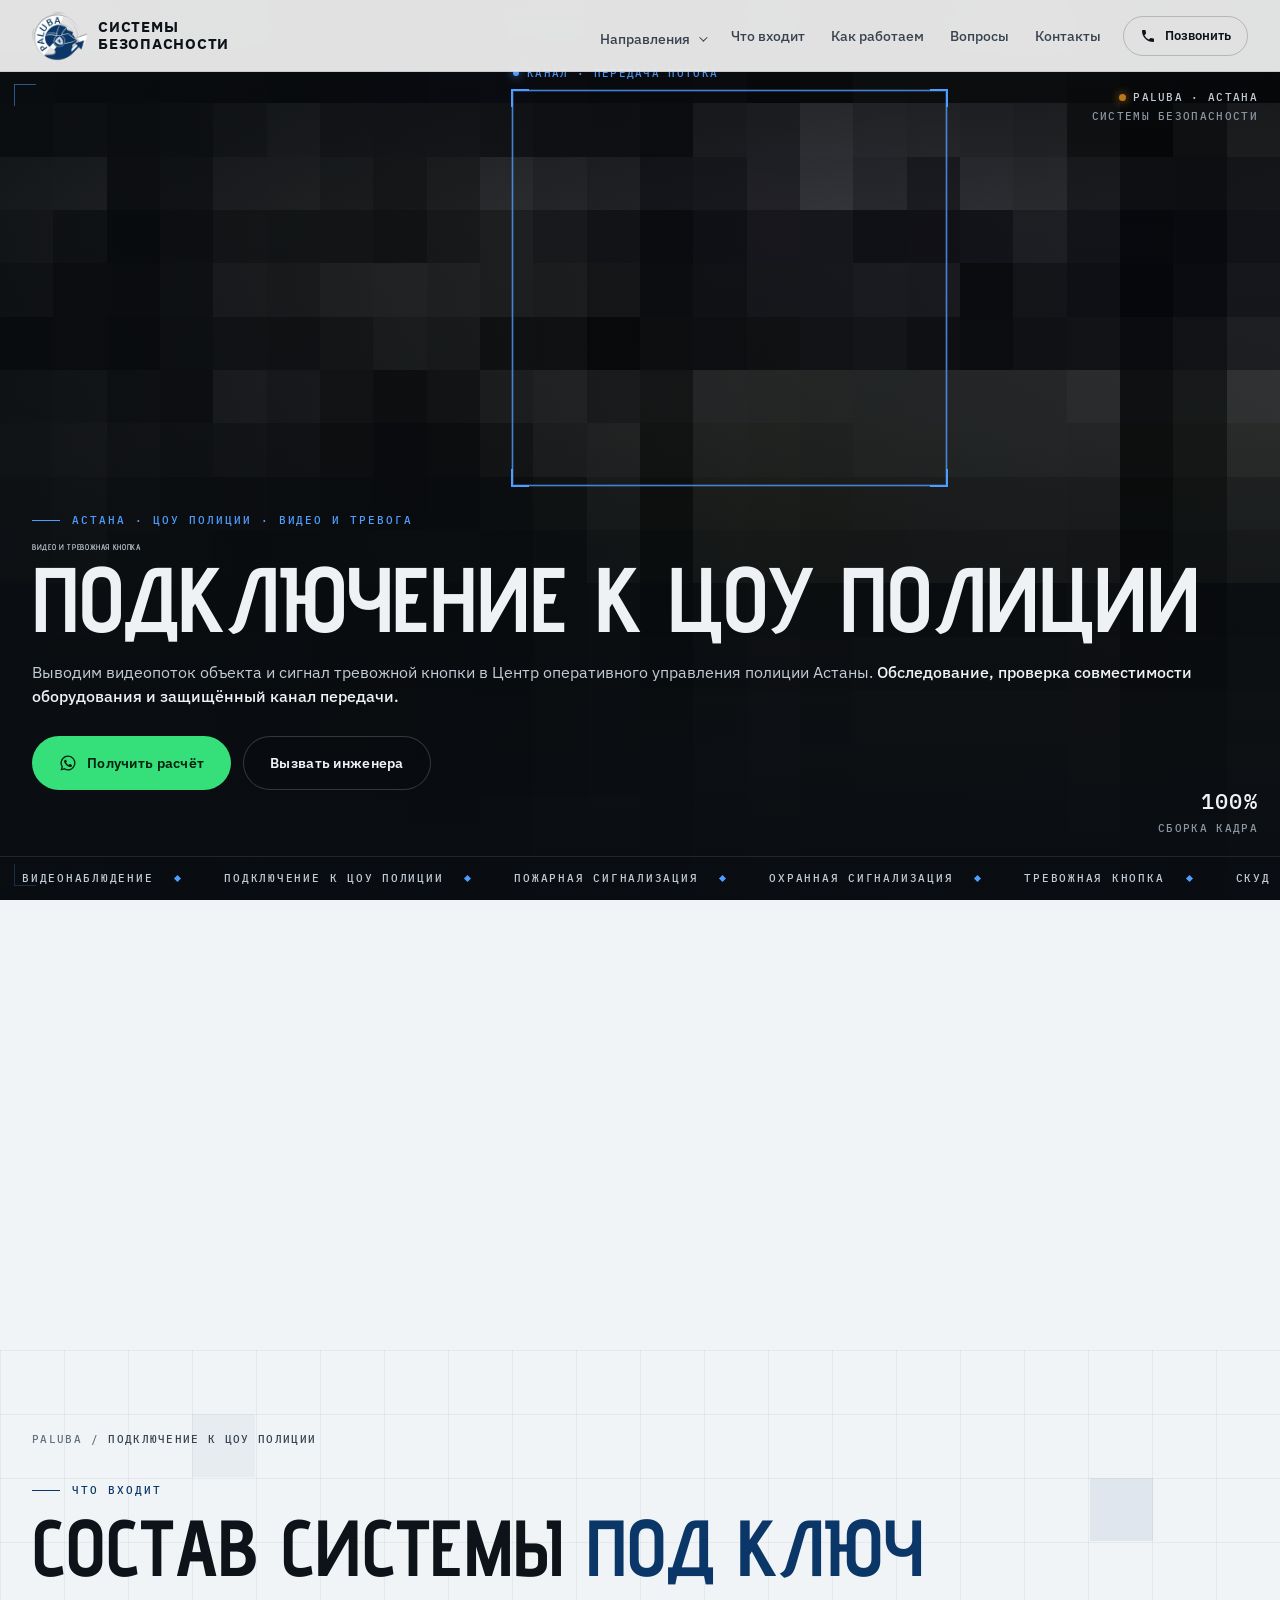
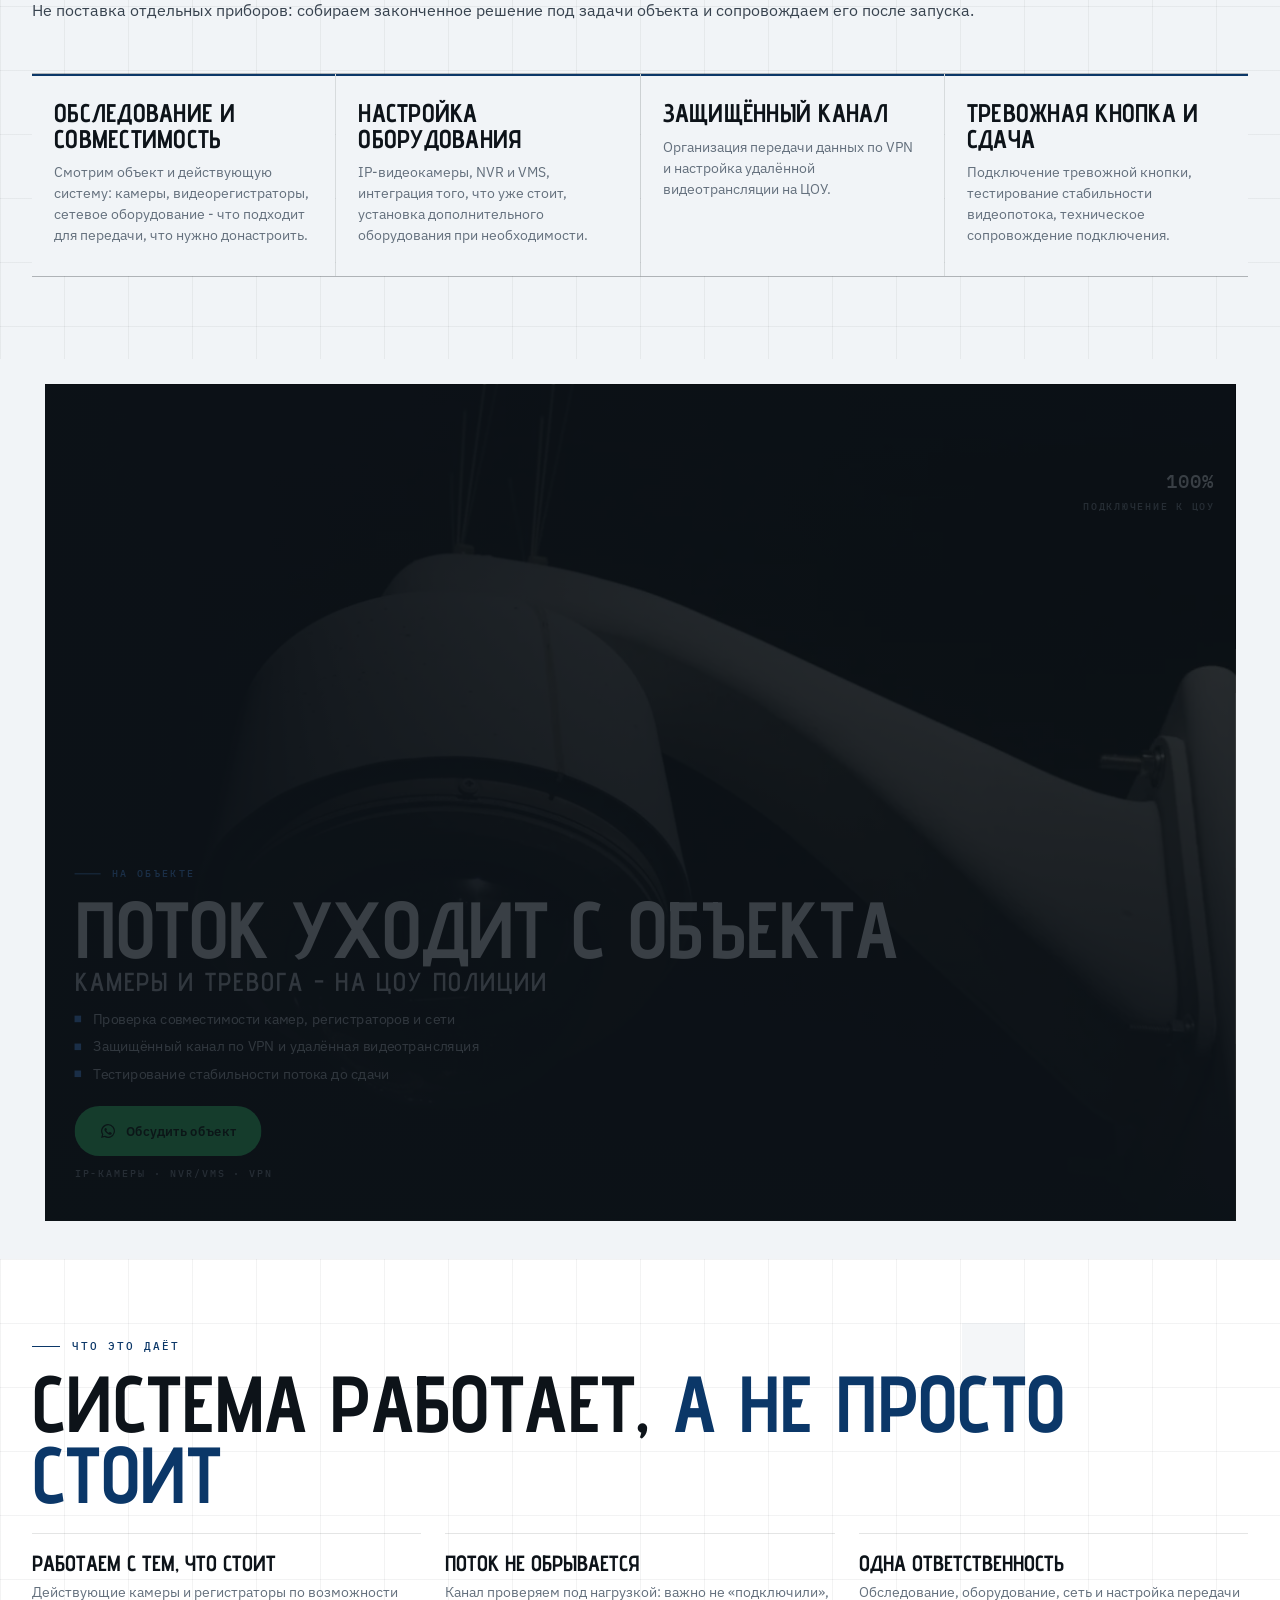
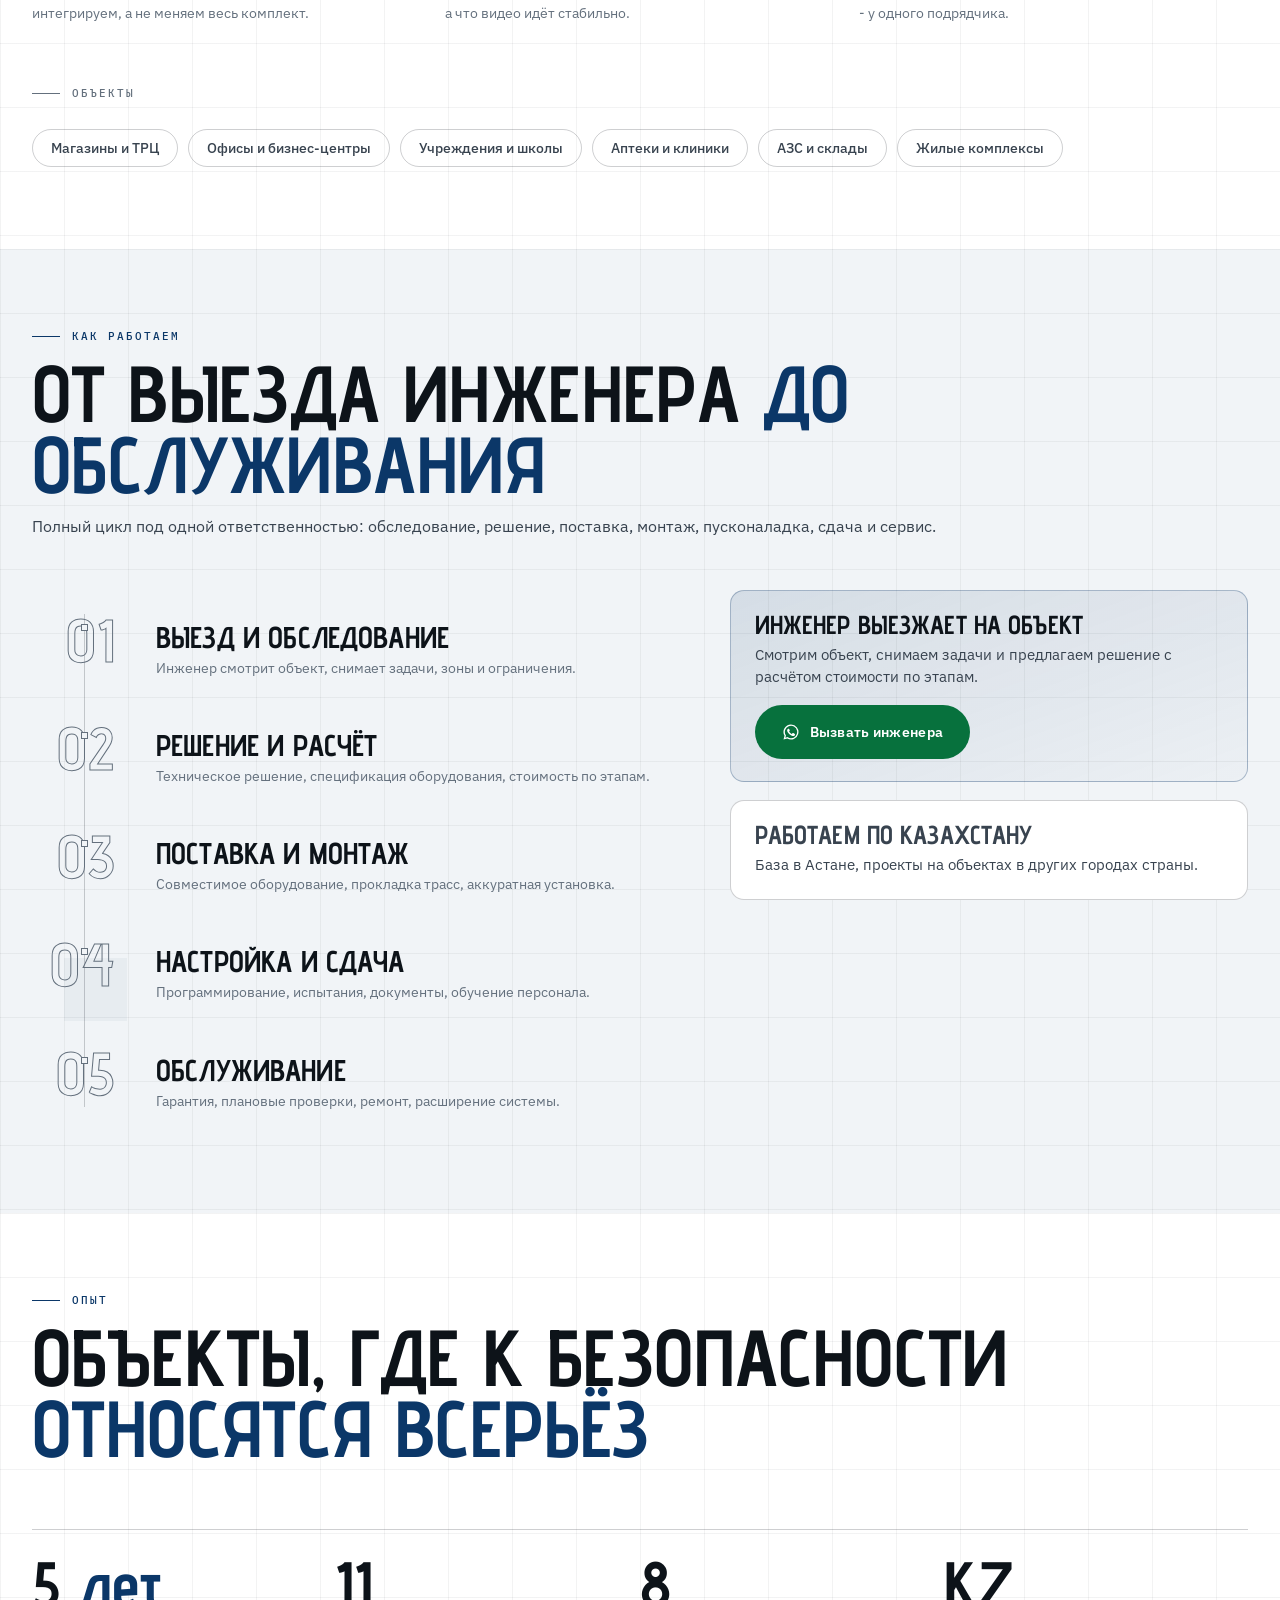
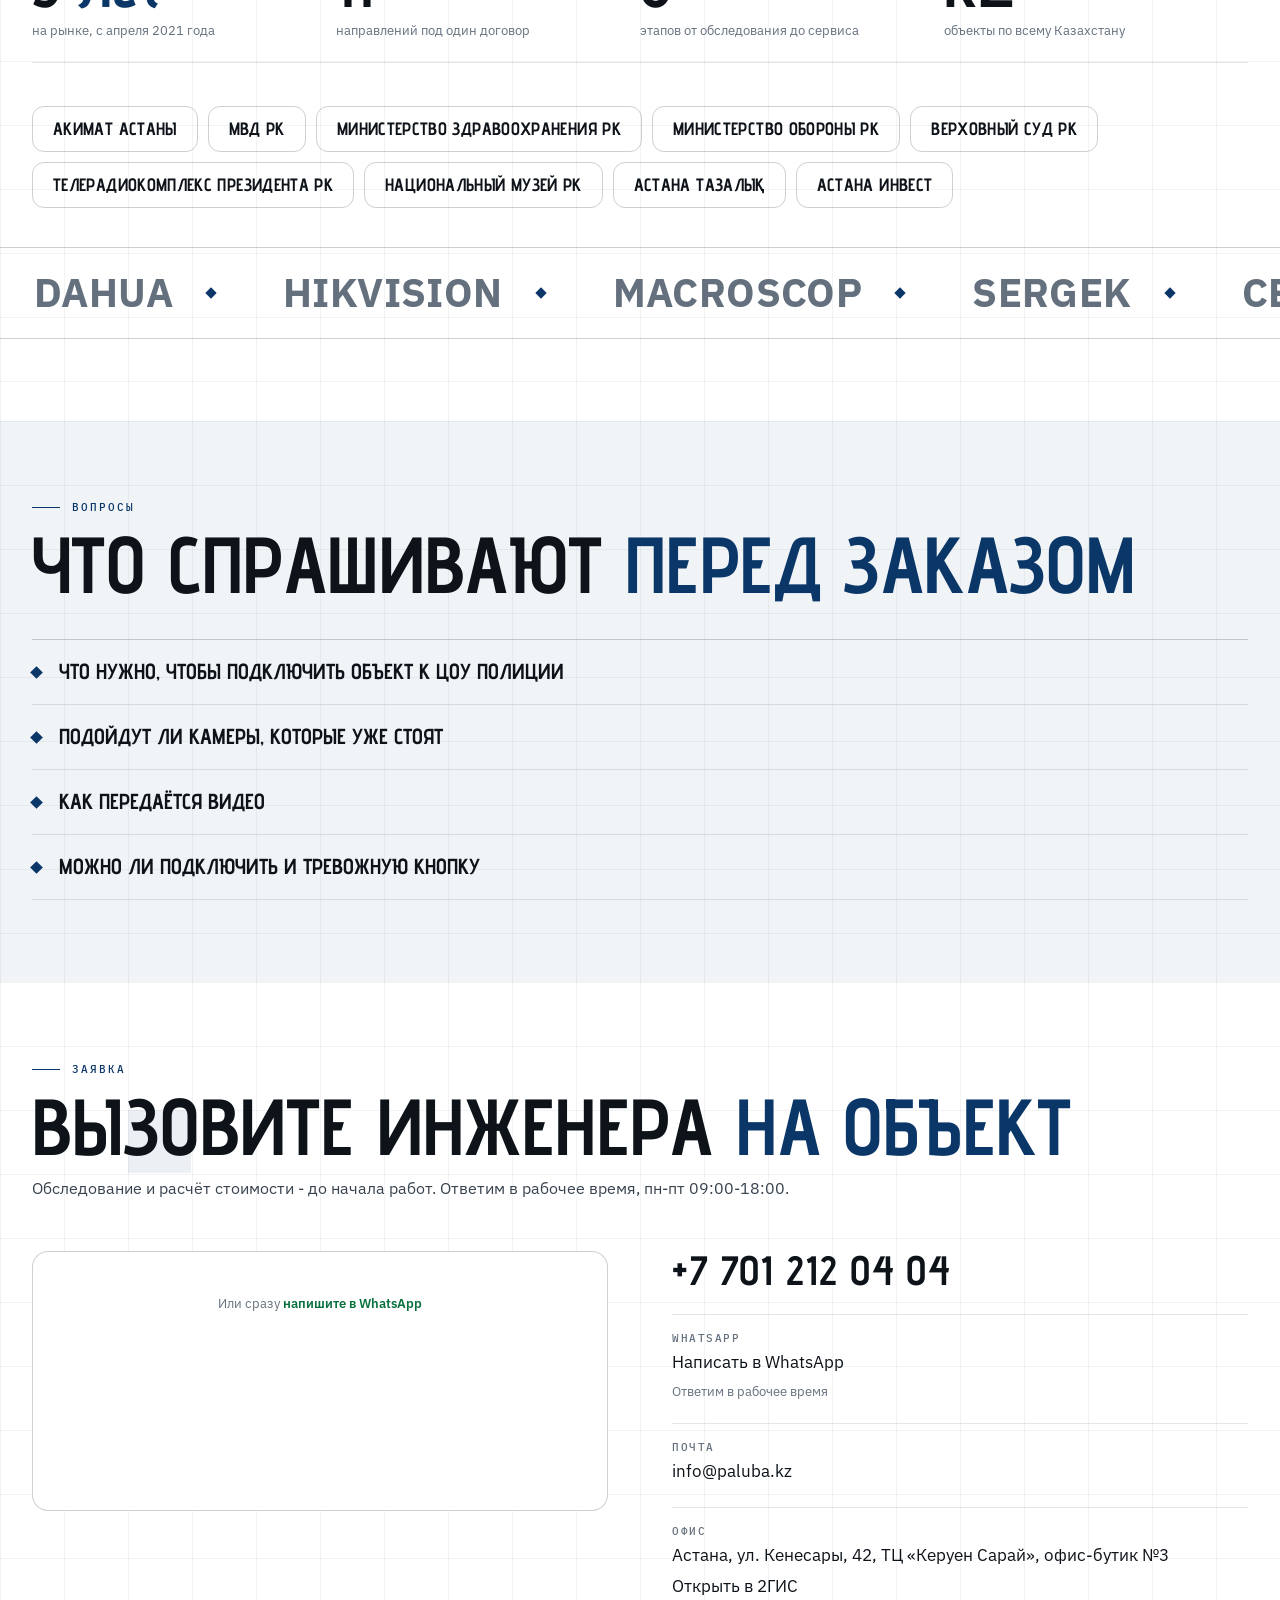
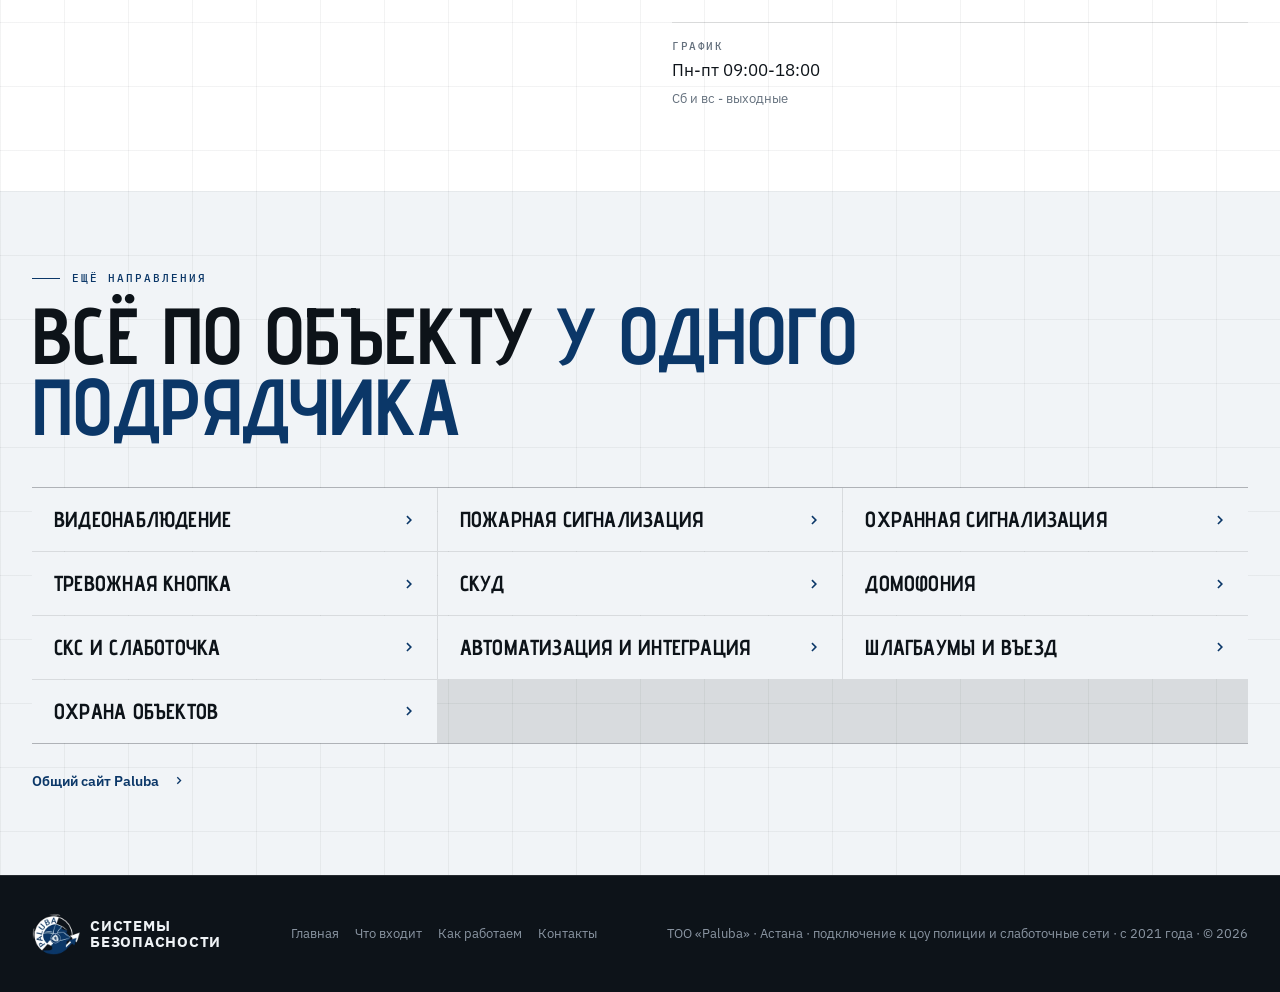
<file: podklyuchenie-k-cou/index.html>
<!DOCTYPE html>
<html lang="ru">
<head>
<meta charset="utf-8">
<meta name="viewport" content="width=device-width, initial-scale=1, viewport-fit=cover">
<title>Подключение видео и тревожной кнопки к ЦОУ полиции Астаны - Paluba</title>
<meta name="description" content="Подключение видеонаблюдения и тревожной кнопки объекта к ЦОУ полиции Астаны: обследование, проверка совместимости камер и регистраторов, настройка IP-камер и NVR/VMS, защищённый канал по VPN, тестирование видеопотока и техническое сопровождение.">
<meta name="theme-color" content="#F1F4F7">
<link rel="canonical" href="https://paluba.kz/podklyuchenie-k-cou/">
<meta property="og:type" content="website">
<meta property="og:locale" content="ru_RU">
<meta property="og:site_name" content="Paluba">
<meta property="og:url" content="https://paluba.kz/podklyuchenie-k-cou/">
<meta property="og:title" content="Подключение к ЦОУ полиции в Астане под ключ - Paluba">
<meta property="og:description" content="Подключение видеонаблюдения и тревожной кнопки объекта к ЦОУ полиции Астаны: обследование, проверка совместимости камер и регистраторов, настройка IP-камер и NVR/VMS, защищённый канал по VPN, тестиров">
<meta property="og:image" content="https://paluba.kz/assets/lp/podklyuchenie-k-cou-og.jpg">
<meta property="og:image:width" content="1200">
<meta property="og:image:height" content="630">
<meta name="twitter:card" content="summary_large_image">
<link rel="icon" href="../favicon.ico?v=20260914-1" sizes="any">
<link rel="icon" type="image/png" sizes="32x32" href="../assets/logo-32.png">
<link rel="icon" type="image/png" sizes="16x16" href="../assets/logo-16.png">
<link rel="apple-touch-icon" sizes="180x180" href="../assets/logo-180.png">
<link rel="preconnect" href="https://fonts.googleapis.com">
<link rel="preconnect" href="https://fonts.gstatic.com" crossorigin>
<link href="https://fonts.googleapis.com/css2?family=Advent+Pro:wght@600;700&family=IBM+Plex+Sans:wght@400;500;600&family=IBM+Plex+Mono:wght@400;500&display=swap" rel="stylesheet">
<link rel="preload" as="image" href="../assets/lp/podklyuchenie-k-cou-hero.webp" media="(min-width:761px)" fetchpriority="high">
<link rel="preload" as="image" href="../assets/lp/podklyuchenie-k-cou-hero-m.webp" media="(max-width:760px)" fetchpriority="high">
<link rel="stylesheet" href="../styles.css?v=20260918-1">
<script type="application/ld+json">
{"@context":"https://schema.org","@graph":[
{"@type":"Service","name":"Подключение к ЦОУ полиции","serviceType":"Подключение к ЦОУ полиции","url":"https://paluba.kz/podklyuchenie-k-cou/",
 "description":"Подключение видеонаблюдения и тревожной кнопки объекта к ЦОУ полиции Астаны: обследование, проверка совместимости камер и регистраторов, настройка IP-камер и NVR/VMS, защищённый канал по VPN, тестирование видеопотока и техническое сопровождение.",
 "areaServed":{"@type":"City","name":"Астана"},
 "provider":{"@type":"LocalBusiness","name":"ТОО Paluba","url":"https://paluba.kz/","email":"info@paluba.kz","telephone":"+77012120404",
   "address":{"@type":"PostalAddress","streetAddress":"ул. Кенесары, 42, ТЦ Керуен Сарай, офис-бутик 3","addressLocality":"Астана","addressCountry":"KZ"},
   "openingHoursSpecification":{"@type":"OpeningHoursSpecification","dayOfWeek":["Monday","Tuesday","Wednesday","Thursday","Friday"],"opens":"09:00","closes":"18:00"}}},
{"@type":"BreadcrumbList","itemListElement":[
 {"@type":"ListItem","position":1,"name":"Главная","item":"https://paluba.kz/"},
 {"@type":"ListItem","position":2,"name":"Подключение к ЦОУ полиции","item":"https://paluba.kz/podklyuchenie-k-cou/"}]},
{"@type":"FAQPage","mainEntity":[{"@type":"Question","name":"Что нужно, чтобы подключить объект к ЦОУ полиции","acceptedAnswer":{"@type":"Answer","text":"Начинаем с обследования: смотрим камеры, регистратор, сеть и канал связи. Дальше проверяем совместимость оборудования и говорим, что уже подходит, а что нужно настроить или добавить."}},{"@type":"Question","name":"Подойдут ли камеры, которые уже стоят","acceptedAnswer":{"@type":"Answer","text":"Часто подходят. Проверяем модели камер, видеорегистратора и сетевого оборудования, меняем настройки или добавляем недостающее - менять всю систему обычно не требуется."}},{"@type":"Question","name":"Как передаётся видео","acceptedAnswer":{"@type":"Answer","text":"По защищённому каналу VPN, с настройкой удалённой видеотрансляции. Стабильность потока проверяем тестированием до сдачи и сопровождаем подключение технически."}},{"@type":"Question","name":"Можно ли подключить и тревожную кнопку","acceptedAnswer":{"@type":"Answer","text":"Да. Тревожная кнопка подключается вместе с видео - это часть той же работы по объекту."}}]}
]}
</script>
<!-- Google tag (gtag.js) -->
<script async src="https://www.googletagmanager.com/gtag/js?id=AW-18457188520"></script>
<script>
  window.dataLayer = window.dataLayer || [];
  function gtag(){dataLayer.push(arguments);}
  gtag('js', new Date());
  gtag('config', 'AW-18457188520');
</script>
<script src="https://lead-bot.sultan-askarov-kz.workers.dev/t.js" data-site="paluba" defer></script>
</head>
<body>

<header class="hdr" id="hdr">
  <div class="hdr-in">
    <a class="brand" href="../" aria-label="Paluba, на главную"><img src="../assets/logo.webp?v=20260918-1" width="56" height="56" alt=""><span>Системы<br>безопасности</span></a>
    <nav class="nav" aria-label="Разделы сайта">
      <div class="drop">
        <button type="button" class="drop-b" aria-expanded="false">Направления<i></i></button>
        <div class="drop-m"><a href="../videonablyudenie/">Видеонаблюдение</a><a href="../podklyuchenie-k-cou/">Подключение к ЦОУ полиции</a><a href="../pozharnaya-signalizaciya/">Пожарная сигнализация</a><a href="../ohrannaya-signalizaciya/">Охранная сигнализация</a><a href="../trevozhnaya-knopka/">Тревожная кнопка</a><a href="../skud/">СКУД</a><a href="../domofoniya/">Домофония</a><a href="../sks-slabotochnye-seti/">СКС и слаботочка</a><a href="../avtomatizaciya/">Автоматизация и интеграция</a><a href="../shlagbaumy/">Шлагбаумы и въезд</a><a href="../ohrana-obektov/">Охрана объектов</a><a href="../">Все услуги Paluba</a></div>
      </div>
      <a href="#sostav">Что входит</a>
      <a href="#cikl">Как работаем</a>
      <a href="#faq">Вопросы</a>
      <a href="#kontakty">Контакты</a>
    </nav>
    <div class="hdr-right">
      <a class="call" href="tel:+77012120404" aria-label="Позвонить"><svg viewBox="0 0 24 24" aria-hidden="true"><path fill="currentColor" d="M6.6 10.8a15.1 15.1 0 0 0 6.6 6.6l2.2-2.2c.3-.3.7-.4 1-.2 1.1.4 2.3.6 3.6.6.6 0 1 .4 1 1V20c0 .6-.4 1-1 1A17 17 0 0 1 3 4c0-.6.4-1 1-1h3.5c.6 0 1 .4 1 1 0 1.3.2 2.5.6 3.6.1.3 0 .7-.2 1z"/></svg><span>Позвонить</span></a>
      <button class="burger" id="burger" type="button" aria-label="Меню" aria-expanded="false" aria-controls="mnav"><span></span></button>
    </div>
  </div>
  <nav class="mnav" id="mnav" aria-label="Мобильное меню">
    <a class="mn" href="#sostav">Что входит <small>Состав системы под ключ</small></a>
    <a class="mn" href="#cikl">Как работаем <small>От выезда инженера до обслуживания</small></a>
    <a class="mn" href="#kontakty">Контакты</a>
    <p class="mnav-t">Другие направления</p>
    <a class="mn" href="../videonablyudenie/">Видеонаблюдение</a><a class="mn" href="../pozharnaya-signalizaciya/">Пожарная сигнализация</a><a class="mn" href="../ohrannaya-signalizaciya/">Охранная сигнализация</a><a class="mn" href="../trevozhnaya-knopka/">Тревожная кнопка</a><a class="mn" href="../skud/">СКУД</a><a class="mn" href="../domofoniya/">Домофония</a><a class="mn" href="../sks-slabotochnye-seti/">СКС и слаботочка</a><a class="mn" href="../avtomatizaciya/">Автоматизация и интеграция</a><a class="mn" href="../shlagbaumy/">Шлагбаумы и въезд</a><a class="mn" href="../ohrana-obektov/">Охрана объектов</a>
    <a class="mn" href="../">Все услуги <small>Общий сайт Paluba</small></a>
    <div class="mnav-ct">
      <a class="btn btn-sig wa" href="https://wa.me/77012120404" data-wa="Здравствуйте! Нужно подключение видео и тревожной кнопки к ЦОУ полиции."><svg viewBox="0 0 24 24" aria-hidden="true"><path fill="currentColor" d="M12 2a10 10 0 0 0-8.6 15.1L2 22l5-1.3A10 10 0 1 0 12 2zm0 18.2a8.2 8.2 0 0 1-4.2-1.2l-.3-.2-3 .8.8-2.9-.2-.3A8.2 8.2 0 1 1 12 20.2zm4.5-6.1c-.2-.1-1.5-.7-1.7-.8-.2-.1-.4-.1-.6.1l-.8 1c-.1.2-.3.2-.5.1a6.7 6.7 0 0 1-3.3-2.9c-.3-.4.2-.4.7-1.3.1-.2 0-.3 0-.5l-.8-1.8c-.2-.5-.4-.4-.6-.4h-.5a1 1 0 0 0-.7.3 3 3 0 0 0-.9 2.2 5.2 5.2 0 0 0 1.1 2.7 11.9 11.9 0 0 0 4.5 4c.6.3 1.1.4 1.5.5.6.2 1.2.2 1.6.1.5-.1 1.5-.6 1.7-1.2.2-.6.2-1.1.1-1.2l-.5-.3z"/></svg>Написать в WhatsApp</a>
      <a class="btn btn-ghost" href="tel:+77012120404">+7 701 212 04 04</a>
    </div>
  </nav>
</header>

<main>

<!-- ===== ГЕРОЙ ===== -->
<div class="pw pw-hero lp-hero" id="top">
  <section class="plate hero" id="hero" aria-label="Подключение к ЦОУ полиции в Астане - Paluba">
    <div class="ph">
      <picture>
        <source media="(max-width:760px)" srcset="../assets/lp/podklyuchenie-k-cou-hero-m-lo.webp">
        <img class="lo" src="../assets/lp/podklyuchenie-k-cou-hero-lo.webp" alt="" width="40" height="23" aria-hidden="true">
      </picture>
      <picture>
        <source media="(max-width:760px)" srcset="../assets/lp/podklyuchenie-k-cou-hero-m.webp">
        <img class="sharp" src="../assets/lp/podklyuchenie-k-cou-hero.webp" alt="Стена мониторов в центре оперативного управления" width="1800" height="1013" fetchpriority="high" decoding="async">
      </picture>
      <div class="cells" data-cells></div>
      <div class="grad"></div>
    </div>
    <div class="hud">
      <i class="hcorn a"></i><i class="hcorn b"></i><i class="hcorn c"></i><i class="hcorn d"></i>
      <div class="track" style="--tld:40%;--ttd:10%;--trd:26%;--tbd:46%;--tlm:18%;--ttm:8%;--trm:16%;--tbm:58%"><i></i><i></i><i></i><i></i><b>Канал · передача потока</b></div>
      <div class="hud-tr"><span class="rec">Paluba · Астана</span><span class="sub">Системы безопасности</span></div>
      <div class="hud-br"><span class="pct" id="pct">000%</span><span class="sub">Сборка кадра</span></div>
    </div>
    <div class="hero-txt">
      <div class="wrap">
        <p class="kick">Астана · ЦОУ полиции · видео и тревога</p>
        <h1 class="h1"><span class="a fit">Видео и тревожная кнопка</span><span class="b fit">Подключение к ЦОУ полиции</span></h1>
        <p class="lead">Выводим видеопоток объекта и сигнал тревожной кнопки в Центр оперативного управления полиции Астаны. <b>Обследование, проверка совместимости оборудования и защищённый канал передачи.</b></p>
        <div class="btns">
          <a class="btn btn-sig wa" href="https://wa.me/77012120404" data-wa="Здравствуйте! Нужно подключение видео и тревожной кнопки к ЦОУ полиции."><svg viewBox="0 0 24 24" aria-hidden="true"><path fill="currentColor" d="M12 2a10 10 0 0 0-8.6 15.1L2 22l5-1.3A10 10 0 1 0 12 2zm0 18.2a8.2 8.2 0 0 1-4.2-1.2l-.3-.2-3 .8.8-2.9-.2-.3A8.2 8.2 0 1 1 12 20.2zm4.5-6.1c-.2-.1-1.5-.7-1.7-.8-.2-.1-.4-.1-.6.1l-.8 1c-.1.2-.3.2-.5.1a6.7 6.7 0 0 1-3.3-2.9c-.3-.4.2-.4.7-1.3.1-.2 0-.3 0-.5l-.8-1.8c-.2-.5-.4-.4-.6-.4h-.5a1 1 0 0 0-.7.3 3 3 0 0 0-.9 2.2 5.2 5.2 0 0 0 1.1 2.7 11.9 11.9 0 0 0 4.5 4c.6.3 1.1.4 1.5.5.6.2 1.2.2 1.6.1.5-.1 1.5-.6 1.7-1.2.2-.6.2-1.1.1-1.2l-.5-.3z"/></svg>Получить расчёт</a>
          <a class="btn btn-ghost" href="#zayavka">Вызвать инженера</a>
        </div>
      </div>
    </div>
    <div class="ticker" aria-hidden="true"><div class="tk" id="tk1" data-items="Видеонаблюдение|Подключение к ЦОУ полиции|Пожарная сигнализация|Охранная сигнализация|Тревожная кнопка|СКУД|Домофония|СКС и слаботочка|Автоматизация и интеграция|Шлагбаумы и въезд|Охрана объектов"></div></div>
  </section>
</div>

<!-- ===== ЧТО ВХОДИТ ===== -->
<section class="sec" id="sostav" aria-labelledby="h-sos">
  <i class="lit dsk" style="left:calc(var(--cs)*3);top:calc(var(--cs)*1);--dl:-1s" aria-hidden="true"></i>
  <i class="lit h" style="right:calc(var(--cs)*2 - 1px);top:calc(var(--cs)*2);--dl:-3s" aria-hidden="true"></i>
  <div class="wrap">
    <nav class="crumbs rv" aria-label="Хлебные крошки"><a href="../">Paluba</a><span>/</span><b>Подключение к ЦОУ полиции</b></nav>
    <div class="head rv">
      <p class="kick">Что входит</p>
      <h2 id="h-sos">Состав системы <em>под ключ</em></h2>
      <p class="lead">Не поставка отдельных приборов: собираем законченное решение под задачи объекта и сопровождаем его после запуска.</p>
    </div>
    <div class="feats"><article class="feat rv"><b>Обследование и совместимость</b><p>Смотрим объект и действующую систему: камеры, видеорегистраторы, сетевое оборудование - что подходит для передачи, что нужно донастроить.</p></article><article class="feat rv"><b>Настройка оборудования</b><p>IP-видеокамеры, NVR и VMS, интеграция того, что уже стоит, установка дополнительного оборудования при необходимости.</p></article><article class="feat rv"><b>Защищённый канал</b><p>Организация передачи данных по VPN и настройка удалённой видеотрансляции на ЦОУ.</p></article><article class="feat rv"><b>Тревожная кнопка и сдача</b><p>Подключение тревожной кнопки, тестирование стабильности видеопотока, техническое сопровождение подключения.</p></article></div>
  </div>
</section>

<!-- ===== ФОТО-ПЛИТА ===== -->
<div class="pw" id="obekty">
  <section class="plate pp" aria-labelledby="h-obj">
    <div class="ph">
      <img class="lo" src="../assets/lp/podklyuchenie-k-cou-p-lo.webp" alt="" width="32" height="21" aria-hidden="true">
      <img class="sharp" src="../assets/lp/podklyuchenie-k-cou-p.webp" alt="Купольная поворотная камера видеонаблюдения ночью" width="1400" height="933" loading="lazy" decoding="async">
      <div class="cells" data-cells></div>
      <div class="grad"></div>
    </div>
    <div class="st"><span class="n" data-pct>000%</span><span class="sub">Подключение к ЦОУ</span></div>
    <div class="txt">
      <div class="wrap">
        <p class="kick">На объекте</p>
        <h2 id="h-obj"><span class="a fit">Поток уходит с объекта</span><span class="b fit">Камеры и тревога - на ЦОУ полиции</span></h2>
        <ul class="pts"><li>Проверка совместимости камер, регистраторов и сети</li><li>Защищённый канал по VPN и удалённая видеотрансляция</li><li>Тестирование стабильности потока до сдачи</li></ul>
        <div class="btns"><a class="btn btn-sig wa" href="https://wa.me/77012120404" data-wa="Здравствуйте! Нужно подключение видео и тревожной кнопки к ЦОУ полиции."><svg viewBox="0 0 24 24" aria-hidden="true"><path fill="currentColor" d="M12 2a10 10 0 0 0-8.6 15.1L2 22l5-1.3A10 10 0 1 0 12 2zm0 18.2a8.2 8.2 0 0 1-4.2-1.2l-.3-.2-3 .8.8-2.9-.2-.3A8.2 8.2 0 1 1 12 20.2zm4.5-6.1c-.2-.1-1.5-.7-1.7-.8-.2-.1-.4-.1-.6.1l-.8 1c-.1.2-.3.2-.5.1a6.7 6.7 0 0 1-3.3-2.9c-.3-.4.2-.4.7-1.3.1-.2 0-.3 0-.5l-.8-1.8c-.2-.5-.4-.4-.6-.4h-.5a1 1 0 0 0-.7.3 3 3 0 0 0-.9 2.2 5.2 5.2 0 0 0 1.1 2.7 11.9 11.9 0 0 0 4.5 4c.6.3 1.1.4 1.5.5.6.2 1.2.2 1.6.1.5-.1 1.5-.6 1.7-1.2.2-.6.2-1.1.1-1.2l-.5-.3z"/></svg>Обсудить объект</a></div>
        <p class="brands">IP-камеры · NVR/VMS · VPN</p>
      </div>
    </div>
  </section>
</div>

<!-- ===== ЧТО ЭТО ДАЁТ + ОБЪЕКТЫ ===== -->
<section class="sec alt" id="pochemu" aria-labelledby="h-poch">
  <i class="lit dsk" style="right:calc(var(--cs)*4 - 1px);top:calc(var(--cs)*1);--dl:-2s" aria-hidden="true"></i>
  <div class="wrap">
    <div class="head rv">
      <p class="kick">Что это даёт</p>
      <h2 id="h-poch">Система работает, <em>а не просто стоит</em></h2>
    </div>
    <div class="pt-note rv"><div><b>Работаем с тем, что стоит</b><p>Действующие камеры и регистраторы по возможности интегрируем, а не меняем весь комплект.</p></div><div><b>Поток не обрывается</b><p>Канал проверяем под нагрузкой: важно не «подключили», а что видео идёт стабильно.</p></div><div><b>Одна ответственность</b><p>Обследование, оборудование, сеть и настройка передачи - у одного подрядчика.</p></div></div>
    <div class="head rv" style="margin-top:clamp(40px,5vw,72px)">
      <p class="kick mute">Объекты</p>
    </div>
    <ul class="chips rv"><li>Магазины и ТРЦ</li><li>Офисы и бизнес-центры</li><li>Учреждения и школы</li><li>Аптеки и клиники</li><li>АЗС и склады</li><li>Жилые комплексы</li></ul>
  </div>
</section>

<!-- ===== КАК РАБОТАЕМ ===== -->
<section class="sec" id="cikl" aria-labelledby="h-cikl">
  <i class="lit" style="left:calc(var(--cs)*1);bottom:calc(var(--cs)*3);--dl:-5s" aria-hidden="true"></i>
  <div class="wrap">
    <div class="head rv">
      <p class="kick">Как работаем</p>
      <h2 id="h-cikl">От выезда инженера <em>до обслуживания</em></h2>
      <p class="lead">Полный цикл под одной ответственностью: обследование, решение, поставка, монтаж, пусконаладка, сдача и сервис.</p>
    </div>
    <div class="cyc">
      <ol class="steps" id="steps"><li class="step"><span class="num">01</span><i class="dot"></i><div><h3>Выезд и обследование</h3><p>Инженер смотрит объект, снимает задачи, зоны и ограничения.</p></div></li><li class="step"><span class="num">02</span><i class="dot"></i><div><h3>Решение и расчёт</h3><p>Техническое решение, спецификация оборудования, стоимость по этапам.</p></div></li><li class="step"><span class="num">03</span><i class="dot"></i><div><h3>Поставка и монтаж</h3><p>Совместимое оборудование, прокладка трасс, аккуратная установка.</p></div></li><li class="step"><span class="num">04</span><i class="dot"></i><div><h3>Настройка и сдача</h3><p>Программирование, испытания, документы, обучение персонала.</p></div></li><li class="step"><span class="num">05</span><i class="dot"></i><div><h3>Обслуживание</h3><p>Гарантия, плановые проверки, ремонт, расширение системы.</p></div></li></ol>
      <div class="cyc-side">
        <div class="note">
          <h3>Инженер выезжает на объект</h3>
          <p>Смотрим объект, снимаем задачи и предлагаем решение с расчётом стоимости по этапам.</p>
          <a class="btn btn-sig wa" href="https://wa.me/77012120404" data-wa="Здравствуйте! Нужно подключение видео и тревожной кнопки к ЦОУ полиции."><svg viewBox="0 0 24 24" aria-hidden="true"><path fill="currentColor" d="M12 2a10 10 0 0 0-8.6 15.1L2 22l5-1.3A10 10 0 1 0 12 2zm0 18.2a8.2 8.2 0 0 1-4.2-1.2l-.3-.2-3 .8.8-2.9-.2-.3A8.2 8.2 0 1 1 12 20.2zm4.5-6.1c-.2-.1-1.5-.7-1.7-.8-.2-.1-.4-.1-.6.1l-.8 1c-.1.2-.3.2-.5.1a6.7 6.7 0 0 1-3.3-2.9c-.3-.4.2-.4.7-1.3.1-.2 0-.3 0-.5l-.8-1.8c-.2-.5-.4-.4-.6-.4h-.5a1 1 0 0 0-.7.3 3 3 0 0 0-.9 2.2 5.2 5.2 0 0 0 1.1 2.7 11.9 11.9 0 0 0 4.5 4c.6.3 1.1.4 1.5.5.6.2 1.2.2 1.6.1.5-.1 1.5-.6 1.7-1.2.2-.6.2-1.1.1-1.2l-.5-.3z"/></svg>Вызвать инженера</a>
        </div>
        <div class="note dim">
          <h3>Работаем по Казахстану</h3>
          <p>База в Астане, проекты на объектах в других городах страны.</p>
        </div>
      </div>
    </div>
  </div>
</section>

<!-- ===== ДОВЕРИЕ ===== -->
<section class="sec alt" id="doverie" aria-labelledby="h-dov">
  <div class="wrap">
    <div class="head rv">
      <p class="kick">Опыт</p>
      <h2 id="h-dov">Объекты, где к безопасности <em>относятся всерьёз</em></h2>
    </div>
    <div class="nums rv">
      <div class="num-c"><b>5<em> лет</em></b><span>на рынке, с апреля 2021 года</span></div>
      <div class="num-c"><b>11</b><span>направлений под один договор</span></div>
      <div class="num-c"><b>8</b><span>этапов от обследования до сервиса</span></div>
      <div class="num-c"><b>KZ</b><span>объекты по всему Казахстану</span></div>
    </div>
    <ul class="chips lg rv">
      <li>Акимат Астаны</li><li>МВД РК</li><li>Министерство здравоохранения РК</li>
      <li>Министерство обороны РК</li><li>Верховный Суд РК</li><li>Телерадиокомплекс Президента РК</li>
      <li>Национальный музей РК</li><li>Астана Тазалық</li><li>Астана Инвест</li>
    </ul>
  </div>
  <div class="pt-row dim" aria-label="Оборудование и платформы">
    <div class="tk" data-items="Dahua|Hikvision|Macroscop|Sergek|Cerebro|Отан Мектеп" data-speed="42"></div>
  </div>
</section>

<!-- ===== FAQ ===== -->
<section class="sec" id="faq" aria-labelledby="h-faq">
  <div class="wrap">
    <div class="head rv">
      <p class="kick">Вопросы</p>
      <h2 id="h-faq">Что спрашивают <em>перед заказом</em></h2>
    </div>
    <div class="faq rv"><details><summary><span>Что нужно, чтобы подключить объект к ЦОУ полиции</span></summary><div class="ans">Начинаем с обследования: смотрим камеры, регистратор, сеть и канал связи. Дальше проверяем совместимость оборудования и говорим, что уже подходит, а что нужно настроить или добавить.</div></details><details><summary><span>Подойдут ли камеры, которые уже стоят</span></summary><div class="ans">Часто подходят. Проверяем модели камер, видеорегистратора и сетевого оборудования, меняем настройки или добавляем недостающее - менять всю систему обычно не требуется.</div></details><details><summary><span>Как передаётся видео</span></summary><div class="ans">По защищённому каналу VPN, с настройкой удалённой видеотрансляции. Стабильность потока проверяем тестированием до сдачи и сопровождаем подключение технически.</div></details><details><summary><span>Можно ли подключить и тревожную кнопку</span></summary><div class="ans">Да. Тревожная кнопка подключается вместе с видео - это часть той же работы по объекту.</div></details></div>
  </div>
</section>

<!-- ===== ЗАЯВКА ===== -->
<section class="sec alt" id="kontakty" aria-labelledby="h-kt">
  <i class="lit h" style="left:calc(var(--cs)*2);top:calc(var(--cs)*2);--dl:-2.5s" aria-hidden="true"></i>
  <div class="wrap">
    <div class="head rv">
      <p class="kick">Заявка</p>
      <h2 id="h-kt">Вызовите инженера <em>на объект</em></h2>
      <p class="lead">Обследование и расчёт стоимости - до начала работ. Ответим в рабочее время, пн-пт 09:00-18:00.</p>
    </div>
    <div class="kt">
      <div class="form b24 rv" id="zayavka">
        <script data-b24-form="inline/98/9bnnso" data-skip-moving="true">(function(w,d,u){var s=d.createElement('script');s.async=true;s.src=u+'?'+(Date.now()/180000|0);var h=d.getElementsByTagName('script')[0];h.parentNode.insertBefore(s,h);})(window,document,'https://cdn-ru.bitrix24.kz/b5081593/crm/form/loader_98.js');</script>
        <p class="alt-wa">Или сразу <a class="wa" href="https://wa.me/77012120404" data-wa="Здравствуйте! Нужно подключение видео и тревожной кнопки к ЦОУ полиции.">напишите в WhatsApp</a></p>
      </div>
      <div class="ct rv">
        <a class="big" href="tel:+77012120404">+7 701 212 04 04</a>
        <div class="row"><span>WhatsApp</span><a class="wa" href="https://wa.me/77012120404" data-wa="Здравствуйте! Нужно подключение видео и тревожной кнопки к ЦОУ полиции.">Написать в WhatsApp</a><small>Ответим в рабочее время</small></div>
        <div class="row"><span>Почта</span><a href="mailto:info@paluba.kz">info@paluba.kz</a></div>
        <div class="row"><span>Офис</span><p>Астана, ул. Кенесары, 42, ТЦ «Керуен Сарай», офис-бутик №3</p><a href="https://go.2gis.com/rPcck" target="_blank" rel="noopener">Открыть в 2ГИС</a></div>
        <div class="row"><span>График</span><p>Пн-пт 09:00-18:00</p><small>Сб и вс - выходные</small></div>
      </div>
    </div>
  </div>
</section>

<!-- ===== ДРУГИЕ НАПРАВЛЕНИЯ ===== -->
<section class="sec" id="drugie" aria-labelledby="h-dr">
  <div class="wrap">
    <div class="head rv">
      <p class="kick">Ещё направления</p>
      <h2 id="h-dr">Всё по объекту <em>у одного подрядчика</em></h2>
    </div>
    <div class="svc"><a class="svc-i rv" href="../videonablyudenie/"><span>Видеонаблюдение</span><svg viewBox="0 0 24 24" aria-hidden="true"><path fill="currentColor" d="M5 12h12l-4.5-4.5L14 6l6 6-6 6-1.5-1.5L17 12H5z"/></svg></a><a class="svc-i rv" href="../pozharnaya-signalizaciya/"><span>Пожарная сигнализация</span><svg viewBox="0 0 24 24" aria-hidden="true"><path fill="currentColor" d="M5 12h12l-4.5-4.5L14 6l6 6-6 6-1.5-1.5L17 12H5z"/></svg></a><a class="svc-i rv" href="../ohrannaya-signalizaciya/"><span>Охранная сигнализация</span><svg viewBox="0 0 24 24" aria-hidden="true"><path fill="currentColor" d="M5 12h12l-4.5-4.5L14 6l6 6-6 6-1.5-1.5L17 12H5z"/></svg></a><a class="svc-i rv" href="../trevozhnaya-knopka/"><span>Тревожная кнопка</span><svg viewBox="0 0 24 24" aria-hidden="true"><path fill="currentColor" d="M5 12h12l-4.5-4.5L14 6l6 6-6 6-1.5-1.5L17 12H5z"/></svg></a><a class="svc-i rv" href="../skud/"><span>СКУД</span><svg viewBox="0 0 24 24" aria-hidden="true"><path fill="currentColor" d="M5 12h12l-4.5-4.5L14 6l6 6-6 6-1.5-1.5L17 12H5z"/></svg></a><a class="svc-i rv" href="../domofoniya/"><span>Домофония</span><svg viewBox="0 0 24 24" aria-hidden="true"><path fill="currentColor" d="M5 12h12l-4.5-4.5L14 6l6 6-6 6-1.5-1.5L17 12H5z"/></svg></a><a class="svc-i rv" href="../sks-slabotochnye-seti/"><span>СКС и слаботочка</span><svg viewBox="0 0 24 24" aria-hidden="true"><path fill="currentColor" d="M5 12h12l-4.5-4.5L14 6l6 6-6 6-1.5-1.5L17 12H5z"/></svg></a><a class="svc-i rv" href="../avtomatizaciya/"><span>Автоматизация и интеграция</span><svg viewBox="0 0 24 24" aria-hidden="true"><path fill="currentColor" d="M5 12h12l-4.5-4.5L14 6l6 6-6 6-1.5-1.5L17 12H5z"/></svg></a><a class="svc-i rv" href="../shlagbaumy/"><span>Шлагбаумы и въезд</span><svg viewBox="0 0 24 24" aria-hidden="true"><path fill="currentColor" d="M5 12h12l-4.5-4.5L14 6l6 6-6 6-1.5-1.5L17 12H5z"/></svg></a><a class="svc-i rv" href="../ohrana-obektov/"><span>Охрана объектов</span><svg viewBox="0 0 24 24" aria-hidden="true"><path fill="currentColor" d="M5 12h12l-4.5-4.5L14 6l6 6-6 6-1.5-1.5L17 12H5z"/></svg></a></div>
    <p class="svc-all rv"><a href="../">Общий сайт Paluba <svg viewBox="0 0 24 24" aria-hidden="true"><path fill="currentColor" d="M5 12h12l-4.5-4.5L14 6l6 6-6 6-1.5-1.5L17 12H5z"/></svg></a></p>
  </div>
</section>

</main>

<footer class="ftr">
  <div class="wrap ftr-in">
    <a class="brand" href="../"><img src="../assets/logo.webp?v=20260918-1" width="56" height="56" alt="" loading="lazy"><span>Системы<br>безопасности</span></a>
    <nav aria-label="Футер">
      <a href="../">Главная</a>
      <a href="#sostav">Что входит</a>
      <a href="#cikl">Как работаем</a>
      <a href="#kontakty">Контакты</a>
    </nav>
    <p>ТОО «Paluba» · Астана · подключение к цоу полиции и слаботочные сети · с 2021 года · © 2026</p>
  </div>
</footer>

<div class="bar" id="bar" aria-label="Быстрая связь">
  <a href="tel:+77012120404"><svg viewBox="0 0 24 24" aria-hidden="true"><path fill="currentColor" d="M6.6 10.8a15.1 15.1 0 0 0 6.6 6.6l2.2-2.2c.3-.3.7-.4 1-.2 1.1.4 2.3.6 3.6.6.6 0 1 .4 1 1V20c0 .6-.4 1-1 1A17 17 0 0 1 3 4c0-.6.4-1 1-1h3.5c.6 0 1 .4 1 1 0 1.3.2 2.5.6 3.6.1.3 0 .7-.2 1z"/></svg>Позвонить</a>
  <a class="w wa" href="https://wa.me/77012120404" data-wa="Здравствуйте! Нужно подключение видео и тревожной кнопки к ЦОУ полиции."><svg viewBox="0 0 24 24" aria-hidden="true"><path fill="currentColor" d="M12 2a10 10 0 0 0-8.6 15.1L2 22l5-1.3A10 10 0 1 0 12 2zm0 18.2a8.2 8.2 0 0 1-4.2-1.2l-.3-.2-3 .8.8-2.9-.2-.3A8.2 8.2 0 1 1 12 20.2zm4.5-6.1c-.2-.1-1.5-.7-1.7-.8-.2-.1-.4-.1-.6.1l-.8 1c-.1.2-.3.2-.5.1a6.7 6.7 0 0 1-3.3-2.9c-.3-.4.2-.4.7-1.3.1-.2 0-.3 0-.5l-.8-1.8c-.2-.5-.4-.4-.6-.4h-.5a1 1 0 0 0-.7.3 3 3 0 0 0-.9 2.2 5.2 5.2 0 0 0 1.1 2.7 11.9 11.9 0 0 0 4.5 4c.6.3 1.1.4 1.5.5.6.2 1.2.2 1.6.1.5-.1 1.5-.6 1.7-1.2.2-.6.2-1.1.1-1.2l-.5-.3z"/></svg>WhatsApp</a>
</div>

<script src="../script.js?v=20260918-1" defer></script>
</body>
</html>
</file>
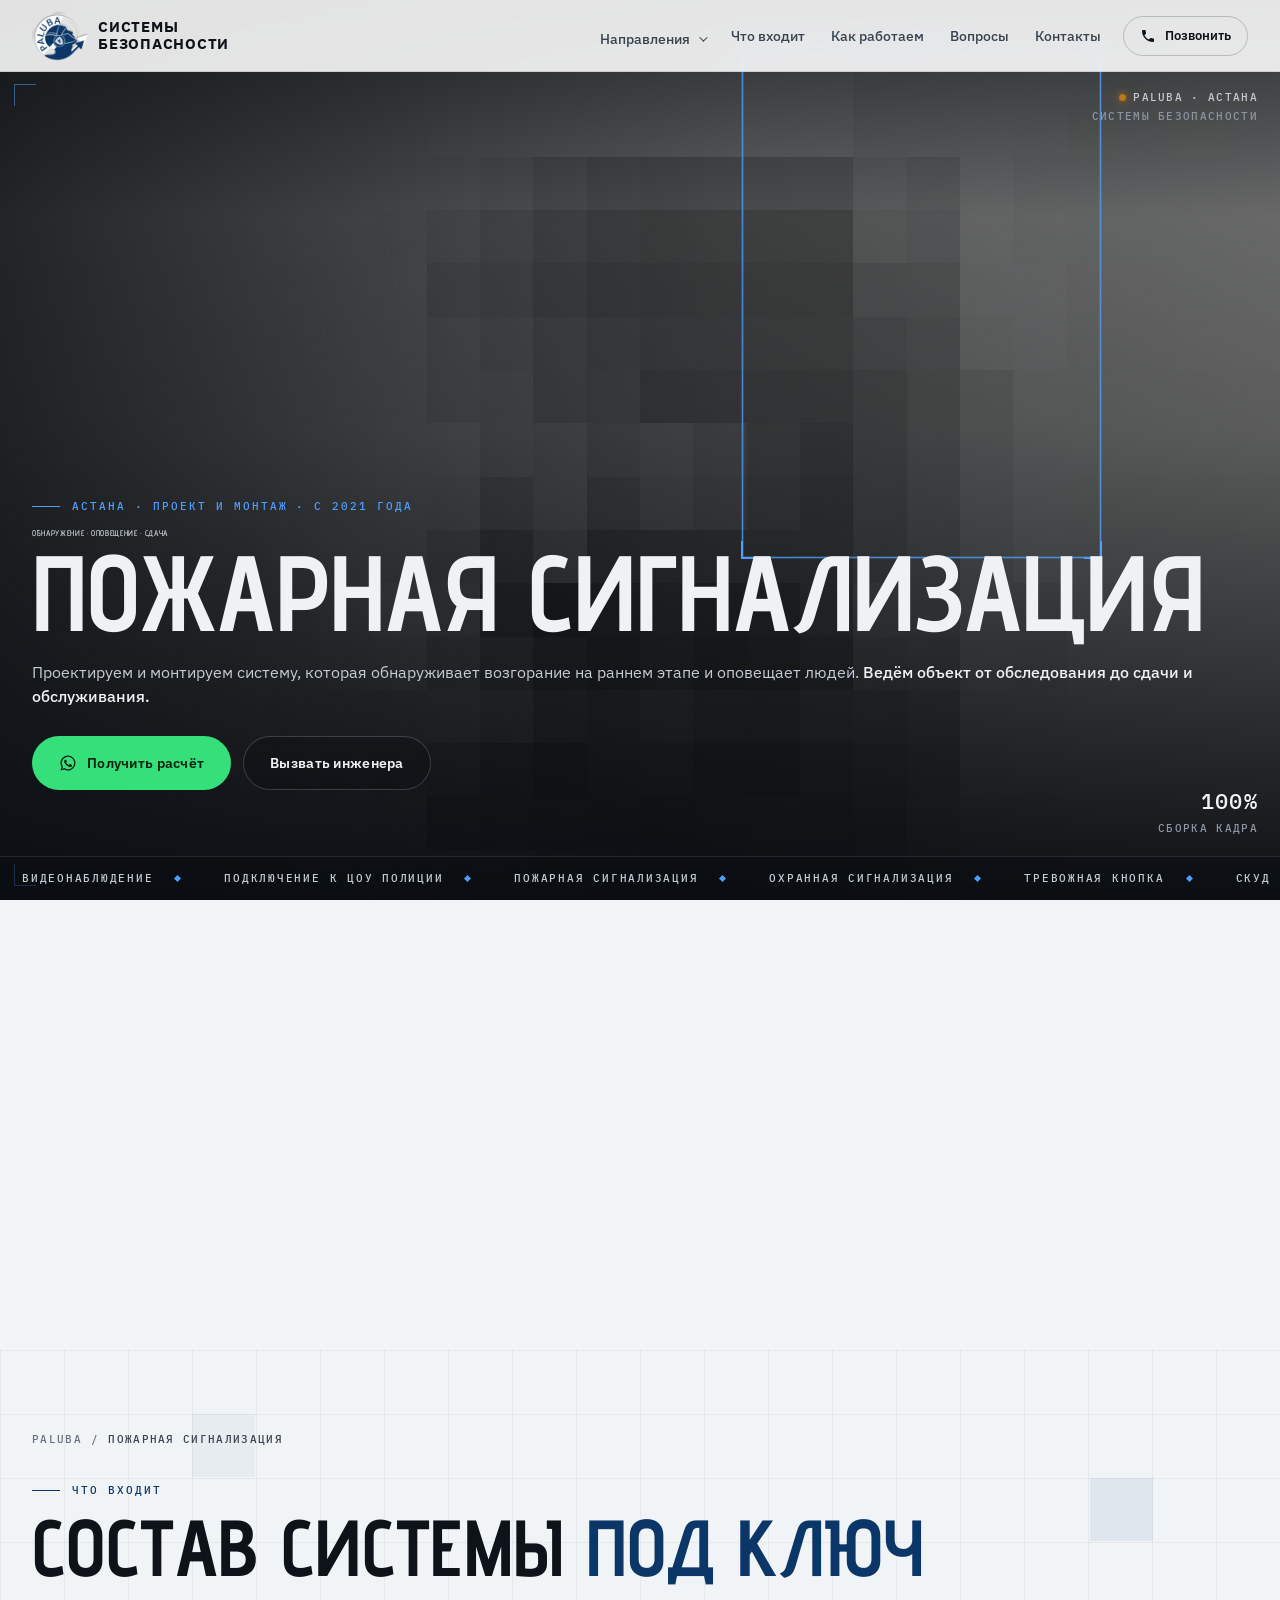
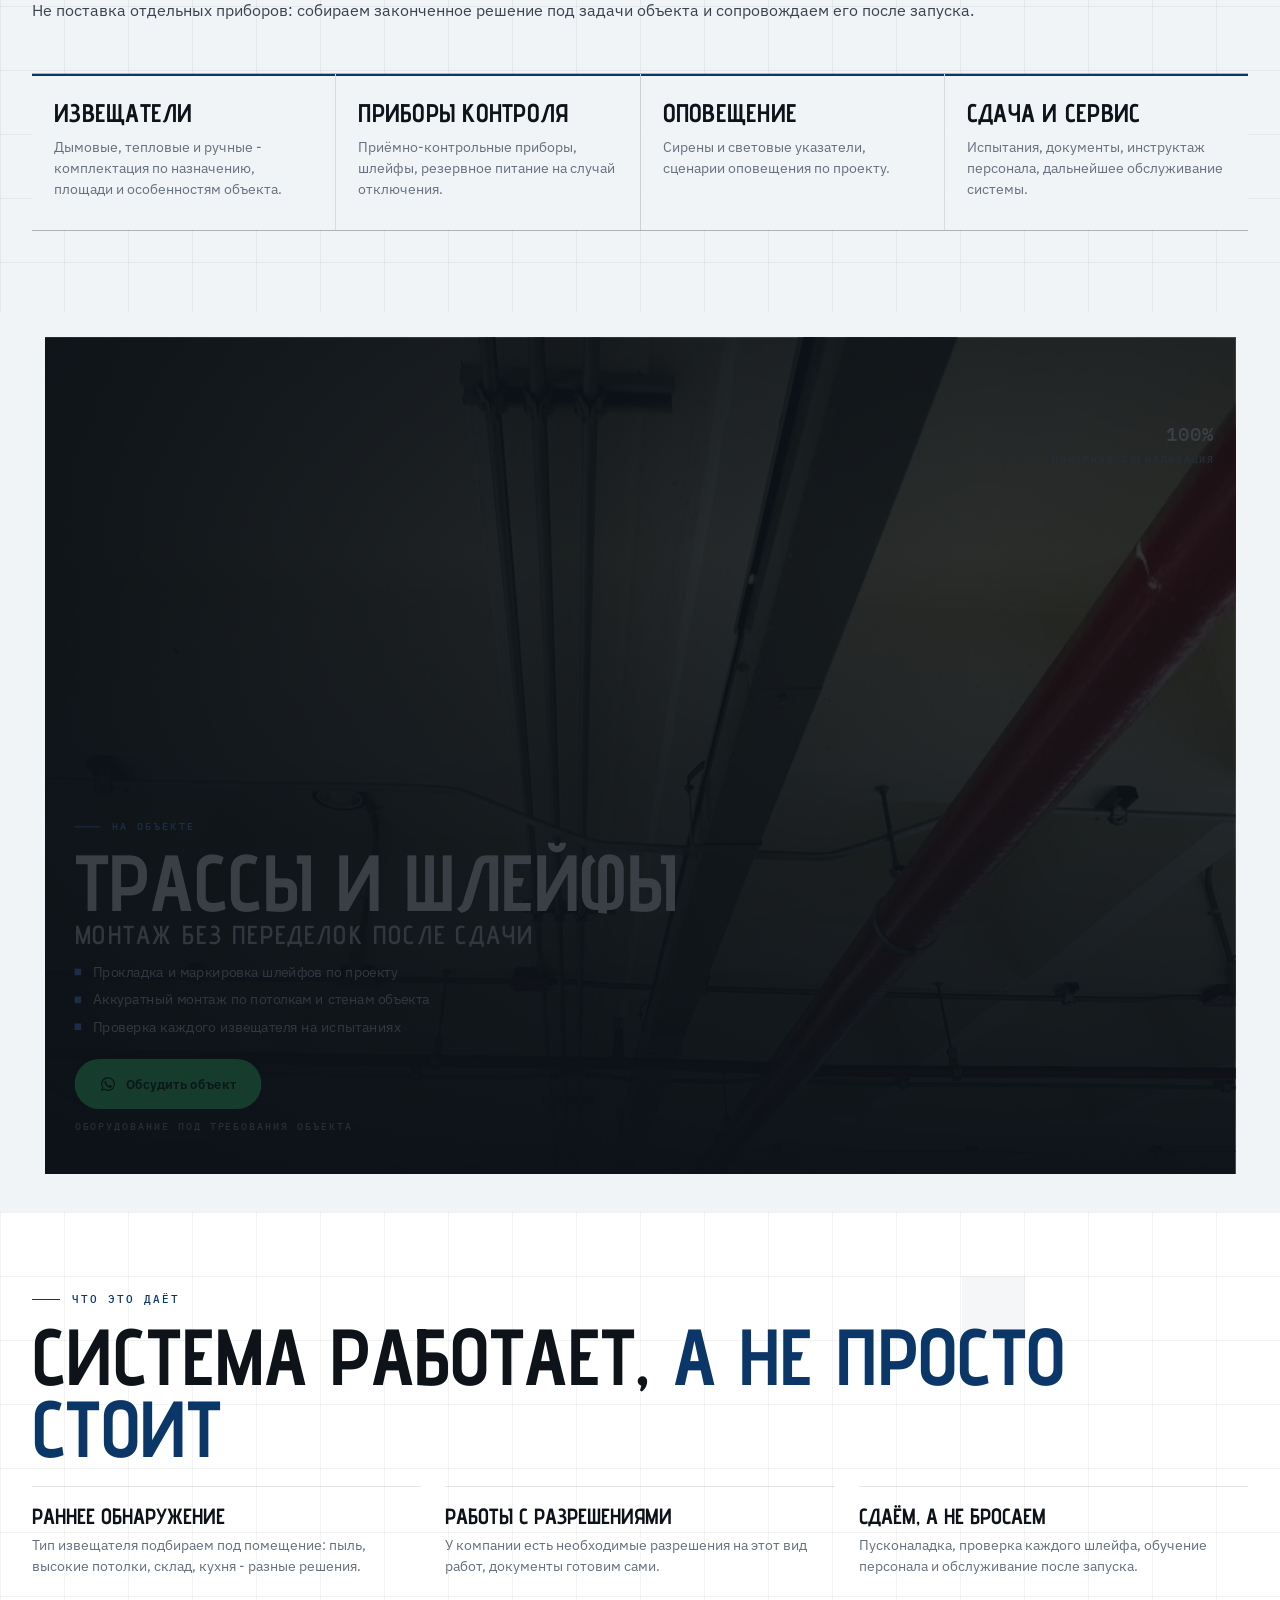
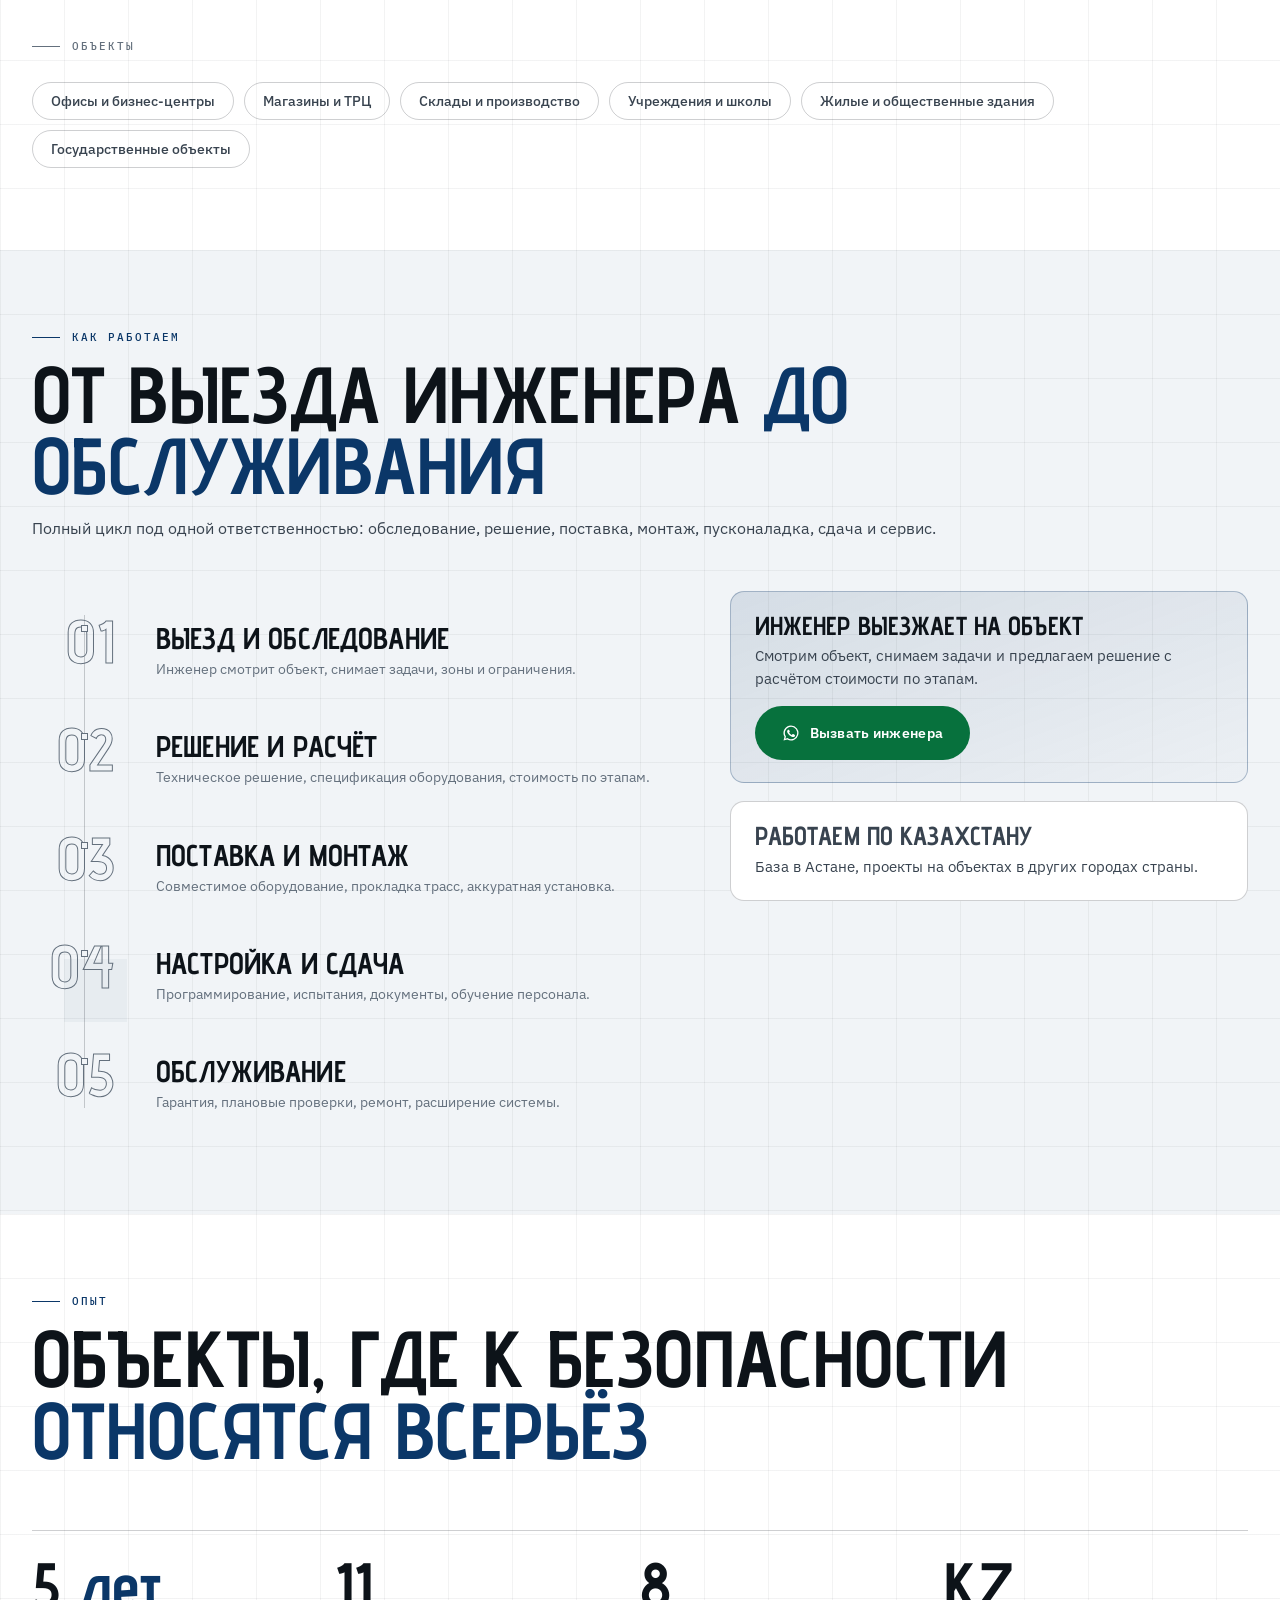
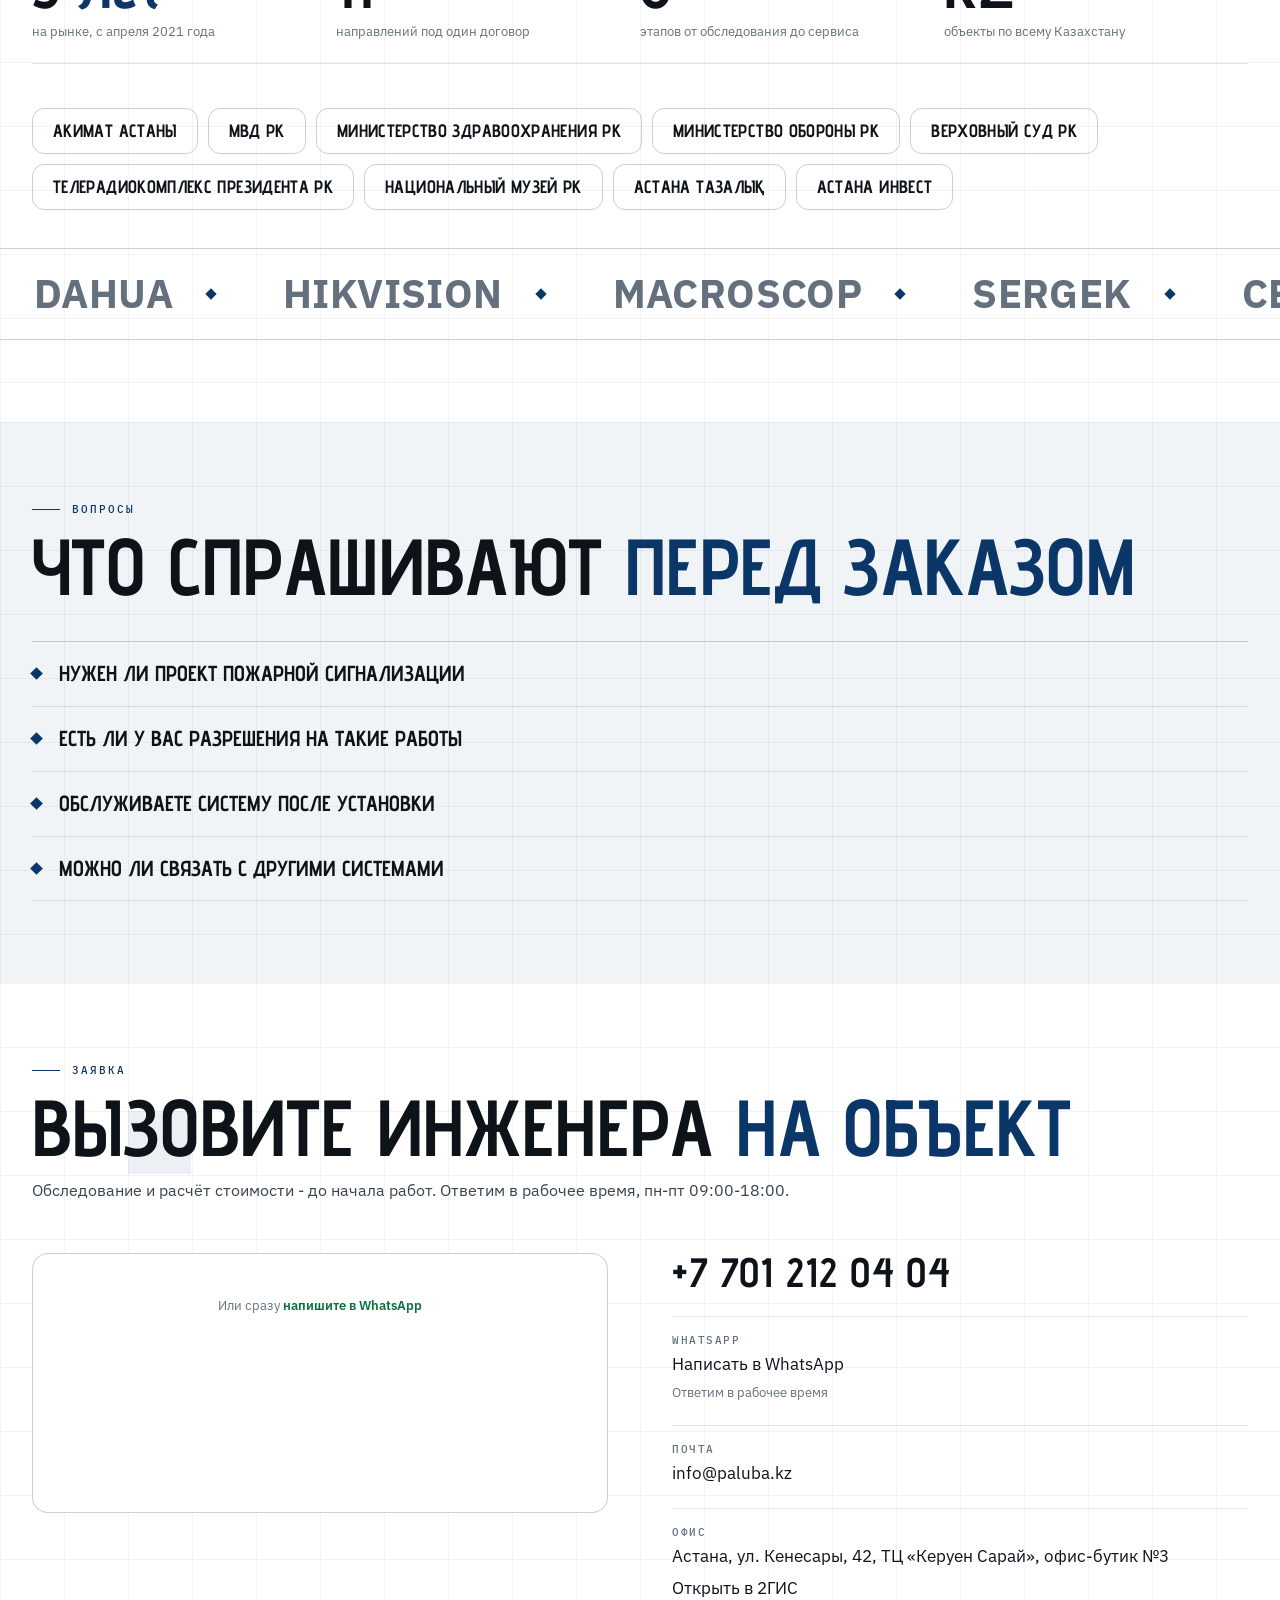
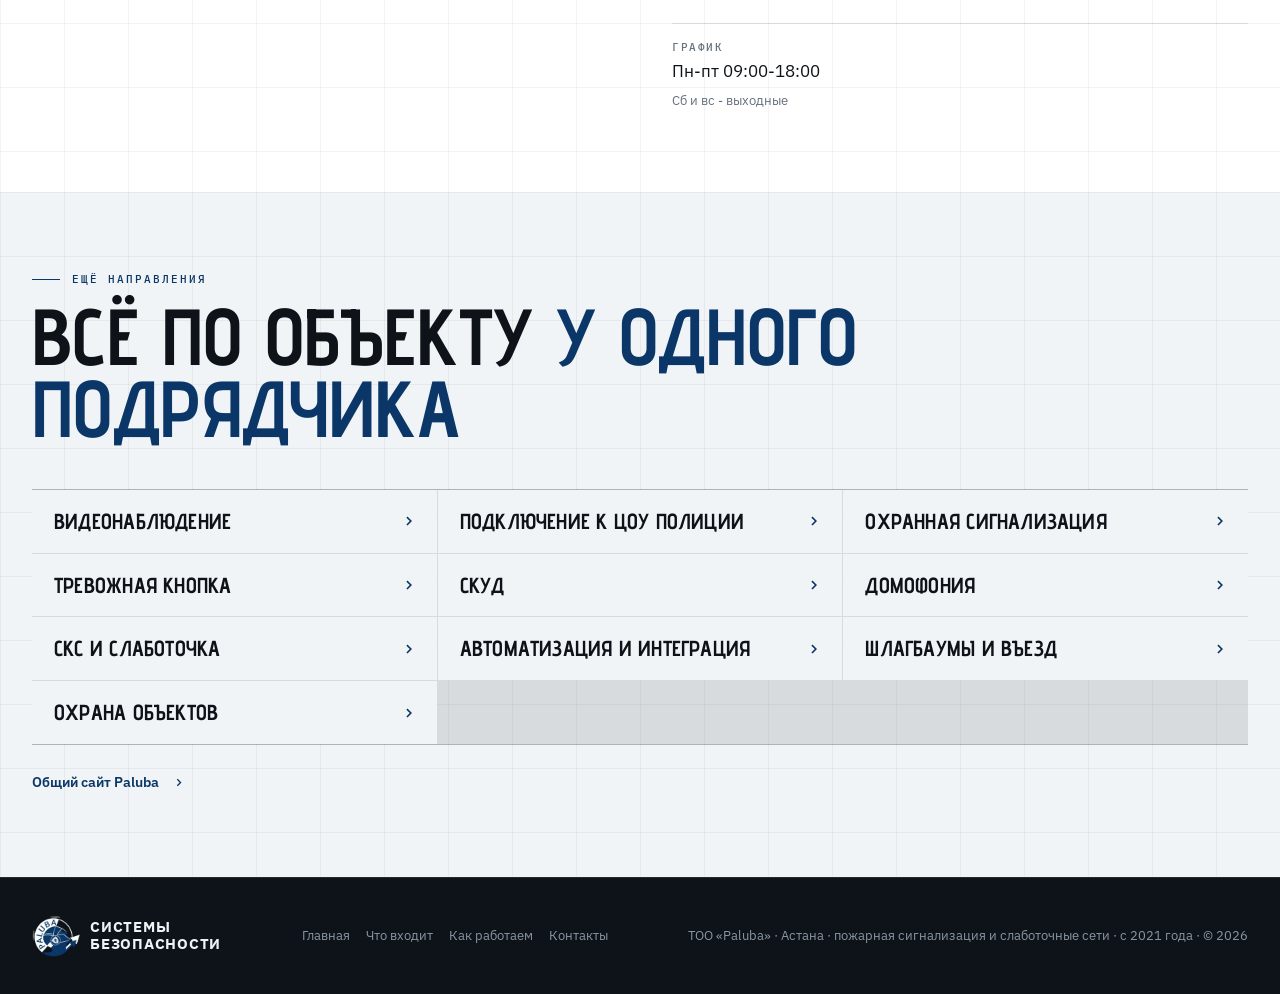
<file: pozharnaya-signalizaciya/index.html>
<!DOCTYPE html>
<html lang="ru">
<head>
<meta charset="utf-8">
<meta name="viewport" content="width=device-width, initial-scale=1, viewport-fit=cover">
<title>Пожарная сигнализация в Астане: монтаж и обслуживание - Paluba</title>
<meta name="description" content="Монтаж пожарной сигнализации в Астане: обследование, проект, извещатели, приёмно-контрольные приборы, оповещение, пусконаладка и сдача, техническое обслуживание. Опыт на государственных и коммерческих объектах с 2021 года.">
<meta name="theme-color" content="#F1F4F7">
<link rel="canonical" href="https://paluba.kz/pozharnaya-signalizaciya/">
<meta property="og:type" content="website">
<meta property="og:locale" content="ru_RU">
<meta property="og:site_name" content="Paluba">
<meta property="og:url" content="https://paluba.kz/pozharnaya-signalizaciya/">
<meta property="og:title" content="Пожарная сигнализация в Астане под ключ - Paluba">
<meta property="og:description" content="Монтаж пожарной сигнализации в Астане: обследование, проект, извещатели, приёмно-контрольные приборы, оповещение, пусконаладка и сдача, техническое обслуживание. Опыт на государственных и коммерческих">
<meta property="og:image" content="https://paluba.kz/assets/lp/pozharnaya-signalizaciya-og.jpg">
<meta property="og:image:width" content="1200">
<meta property="og:image:height" content="630">
<meta name="twitter:card" content="summary_large_image">
<link rel="icon" href="../favicon.ico?v=20260914-1" sizes="any">
<link rel="icon" type="image/png" sizes="32x32" href="../assets/logo-32.png">
<link rel="icon" type="image/png" sizes="16x16" href="../assets/logo-16.png">
<link rel="apple-touch-icon" sizes="180x180" href="../assets/logo-180.png">
<link rel="preconnect" href="https://fonts.googleapis.com">
<link rel="preconnect" href="https://fonts.gstatic.com" crossorigin>
<link href="https://fonts.googleapis.com/css2?family=Advent+Pro:wght@600;700&family=IBM+Plex+Sans:wght@400;500;600&family=IBM+Plex+Mono:wght@400;500&display=swap" rel="stylesheet">
<link rel="preload" as="image" href="../assets/lp/pozharnaya-signalizaciya-hero.webp" media="(min-width:761px)" fetchpriority="high">
<link rel="preload" as="image" href="../assets/lp/pozharnaya-signalizaciya-hero-m.webp" media="(max-width:760px)" fetchpriority="high">
<link rel="stylesheet" href="../styles.css?v=20260918-1">
<script type="application/ld+json">
{"@context":"https://schema.org","@graph":[
{"@type":"Service","name":"Пожарная сигнализация","serviceType":"Пожарная сигнализация","url":"https://paluba.kz/pozharnaya-signalizaciya/",
 "description":"Монтаж пожарной сигнализации в Астане: обследование, проект, извещатели, приёмно-контрольные приборы, оповещение, пусконаладка и сдача, техническое обслуживание. Опыт на государственных и коммерческих объектах с 2021 года.",
 "areaServed":{"@type":"City","name":"Астана"},
 "provider":{"@type":"LocalBusiness","name":"ТОО Paluba","url":"https://paluba.kz/","email":"info@paluba.kz","telephone":"+77012120404",
   "address":{"@type":"PostalAddress","streetAddress":"ул. Кенесары, 42, ТЦ Керуен Сарай, офис-бутик 3","addressLocality":"Астана","addressCountry":"KZ"},
   "openingHoursSpecification":{"@type":"OpeningHoursSpecification","dayOfWeek":["Monday","Tuesday","Wednesday","Thursday","Friday"],"opens":"09:00","closes":"18:00"}}},
{"@type":"BreadcrumbList","itemListElement":[
 {"@type":"ListItem","position":1,"name":"Главная","item":"https://paluba.kz/"},
 {"@type":"ListItem","position":2,"name":"Пожарная сигнализация","item":"https://paluba.kz/pozharnaya-signalizaciya/"}]},
{"@type":"FAQPage","mainEntity":[{"@type":"Question","name":"Нужен ли проект пожарной сигнализации","acceptedAnswer":{"@type":"Answer","text":"На большинстве объектов - да. Мы делаем техническое решение и проект сами, отдельного подрядчика искать не нужно."}},{"@type":"Question","name":"Есть ли у вас разрешения на такие работы","acceptedAnswer":{"@type":"Answer","text":"Да, у компании есть необходимые разрешения и мы соблюдаем требования к этому виду работ. Документы по объекту готовим и передаём при сдаче."}},{"@type":"Question","name":"Обслуживаете систему после установки","acceptedAnswer":{"@type":"Answer","text":"Да. Гарантийное и техническое обслуживание, ремонт и модернизация - по договору обслуживания."}},{"@type":"Question","name":"Можно ли связать с другими системами","acceptedAnswer":{"@type":"Answer","text":"Да. Пожарная автоматика запускает сценарии оповещения, событие уходит на пост охраны, связывается с видео и СКУД."}}]}
]}
</script>
<!-- Google tag (gtag.js) -->
<script async src="https://www.googletagmanager.com/gtag/js?id=AW-18457188520"></script>
<script>
  window.dataLayer = window.dataLayer || [];
  function gtag(){dataLayer.push(arguments);}
  gtag('js', new Date());
  gtag('config', 'AW-18457188520');
</script>
<script src="https://lead-bot.sultan-askarov-kz.workers.dev/t.js" data-site="paluba" defer></script>
</head>
<body>

<header class="hdr" id="hdr">
  <div class="hdr-in">
    <a class="brand" href="../" aria-label="Paluba, на главную"><img src="../assets/logo.webp?v=20260918-1" width="56" height="56" alt=""><span>Системы<br>безопасности</span></a>
    <nav class="nav" aria-label="Разделы сайта">
      <div class="drop">
        <button type="button" class="drop-b" aria-expanded="false">Направления<i></i></button>
        <div class="drop-m"><a href="../videonablyudenie/">Видеонаблюдение</a><a href="../podklyuchenie-k-cou/">Подключение к ЦОУ полиции</a><a href="../pozharnaya-signalizaciya/">Пожарная сигнализация</a><a href="../ohrannaya-signalizaciya/">Охранная сигнализация</a><a href="../trevozhnaya-knopka/">Тревожная кнопка</a><a href="../skud/">СКУД</a><a href="../domofoniya/">Домофония</a><a href="../sks-slabotochnye-seti/">СКС и слаботочка</a><a href="../avtomatizaciya/">Автоматизация и интеграция</a><a href="../shlagbaumy/">Шлагбаумы и въезд</a><a href="../ohrana-obektov/">Охрана объектов</a><a href="../">Все услуги Paluba</a></div>
      </div>
      <a href="#sostav">Что входит</a>
      <a href="#cikl">Как работаем</a>
      <a href="#faq">Вопросы</a>
      <a href="#kontakty">Контакты</a>
    </nav>
    <div class="hdr-right">
      <a class="call" href="tel:+77012120404" aria-label="Позвонить"><svg viewBox="0 0 24 24" aria-hidden="true"><path fill="currentColor" d="M6.6 10.8a15.1 15.1 0 0 0 6.6 6.6l2.2-2.2c.3-.3.7-.4 1-.2 1.1.4 2.3.6 3.6.6.6 0 1 .4 1 1V20c0 .6-.4 1-1 1A17 17 0 0 1 3 4c0-.6.4-1 1-1h3.5c.6 0 1 .4 1 1 0 1.3.2 2.5.6 3.6.1.3 0 .7-.2 1z"/></svg><span>Позвонить</span></a>
      <button class="burger" id="burger" type="button" aria-label="Меню" aria-expanded="false" aria-controls="mnav"><span></span></button>
    </div>
  </div>
  <nav class="mnav" id="mnav" aria-label="Мобильное меню">
    <a class="mn" href="#sostav">Что входит <small>Состав системы под ключ</small></a>
    <a class="mn" href="#cikl">Как работаем <small>От выезда инженера до обслуживания</small></a>
    <a class="mn" href="#kontakty">Контакты</a>
    <p class="mnav-t">Другие направления</p>
    <a class="mn" href="../videonablyudenie/">Видеонаблюдение</a><a class="mn" href="../podklyuchenie-k-cou/">Подключение к ЦОУ полиции</a><a class="mn" href="../ohrannaya-signalizaciya/">Охранная сигнализация</a><a class="mn" href="../trevozhnaya-knopka/">Тревожная кнопка</a><a class="mn" href="../skud/">СКУД</a><a class="mn" href="../domofoniya/">Домофония</a><a class="mn" href="../sks-slabotochnye-seti/">СКС и слаботочка</a><a class="mn" href="../avtomatizaciya/">Автоматизация и интеграция</a><a class="mn" href="../shlagbaumy/">Шлагбаумы и въезд</a><a class="mn" href="../ohrana-obektov/">Охрана объектов</a>
    <a class="mn" href="../">Все услуги <small>Общий сайт Paluba</small></a>
    <div class="mnav-ct">
      <a class="btn btn-sig wa" href="https://wa.me/77012120404" data-wa="Здравствуйте! Нужен расчёт по пожарной сигнализации."><svg viewBox="0 0 24 24" aria-hidden="true"><path fill="currentColor" d="M12 2a10 10 0 0 0-8.6 15.1L2 22l5-1.3A10 10 0 1 0 12 2zm0 18.2a8.2 8.2 0 0 1-4.2-1.2l-.3-.2-3 .8.8-2.9-.2-.3A8.2 8.2 0 1 1 12 20.2zm4.5-6.1c-.2-.1-1.5-.7-1.7-.8-.2-.1-.4-.1-.6.1l-.8 1c-.1.2-.3.2-.5.1a6.7 6.7 0 0 1-3.3-2.9c-.3-.4.2-.4.7-1.3.1-.2 0-.3 0-.5l-.8-1.8c-.2-.5-.4-.4-.6-.4h-.5a1 1 0 0 0-.7.3 3 3 0 0 0-.9 2.2 5.2 5.2 0 0 0 1.1 2.7 11.9 11.9 0 0 0 4.5 4c.6.3 1.1.4 1.5.5.6.2 1.2.2 1.6.1.5-.1 1.5-.6 1.7-1.2.2-.6.2-1.1.1-1.2l-.5-.3z"/></svg>Написать в WhatsApp</a>
      <a class="btn btn-ghost" href="tel:+77012120404">+7 701 212 04 04</a>
    </div>
  </nav>
</header>

<main>

<!-- ===== ГЕРОЙ ===== -->
<div class="pw pw-hero lp-hero" id="top">
  <section class="plate hero" id="hero" aria-label="Пожарная сигнализация в Астане - Paluba">
    <div class="ph">
      <picture>
        <source media="(max-width:760px)" srcset="../assets/lp/pozharnaya-signalizaciya-hero-m-lo.webp">
        <img class="lo" src="../assets/lp/pozharnaya-signalizaciya-hero-lo.webp" alt="" width="40" height="23" aria-hidden="true">
      </picture>
      <picture>
        <source media="(max-width:760px)" srcset="../assets/lp/pozharnaya-signalizaciya-hero-m.webp">
        <img class="sharp" src="../assets/lp/pozharnaya-signalizaciya-hero.webp" alt="Пожарный оповещатель на стене помещения" width="1800" height="1013" fetchpriority="high" decoding="async">
      </picture>
      <div class="cells" data-cells></div>
      <div class="grad"></div>
    </div>
    <div class="hud">
      <i class="hcorn a"></i><i class="hcorn b"></i><i class="hcorn c"></i><i class="hcorn d"></i>
      <div class="track" style="--tld:58%;--ttd:6%;--trd:14%;--tbd:38%;--tlm:22%;--ttm:28%;--trm:34%;--tbm:42%"><i></i><i></i><i></i><i></i><b>Извещатель · зона контроля</b></div>
      <div class="hud-tr"><span class="rec">Paluba · Астана</span><span class="sub">Системы безопасности</span></div>
      <div class="hud-br"><span class="pct" id="pct">000%</span><span class="sub">Сборка кадра</span></div>
    </div>
    <div class="hero-txt">
      <div class="wrap">
        <p class="kick">Астана · проект и монтаж · с 2021 года</p>
        <h1 class="h1"><span class="a fit">Обнаружение · оповещение · сдача</span><span class="b fit">Пожарная сигнализация</span></h1>
        <p class="lead">Проектируем и монтируем систему, которая обнаруживает возгорание на раннем этапе и оповещает людей. <b>Ведём объект от обследования до сдачи и обслуживания.</b></p>
        <div class="btns">
          <a class="btn btn-sig wa" href="https://wa.me/77012120404" data-wa="Здравствуйте! Нужен расчёт по пожарной сигнализации."><svg viewBox="0 0 24 24" aria-hidden="true"><path fill="currentColor" d="M12 2a10 10 0 0 0-8.6 15.1L2 22l5-1.3A10 10 0 1 0 12 2zm0 18.2a8.2 8.2 0 0 1-4.2-1.2l-.3-.2-3 .8.8-2.9-.2-.3A8.2 8.2 0 1 1 12 20.2zm4.5-6.1c-.2-.1-1.5-.7-1.7-.8-.2-.1-.4-.1-.6.1l-.8 1c-.1.2-.3.2-.5.1a6.7 6.7 0 0 1-3.3-2.9c-.3-.4.2-.4.7-1.3.1-.2 0-.3 0-.5l-.8-1.8c-.2-.5-.4-.4-.6-.4h-.5a1 1 0 0 0-.7.3 3 3 0 0 0-.9 2.2 5.2 5.2 0 0 0 1.1 2.7 11.9 11.9 0 0 0 4.5 4c.6.3 1.1.4 1.5.5.6.2 1.2.2 1.6.1.5-.1 1.5-.6 1.7-1.2.2-.6.2-1.1.1-1.2l-.5-.3z"/></svg>Получить расчёт</a>
          <a class="btn btn-ghost" href="#zayavka">Вызвать инженера</a>
        </div>
      </div>
    </div>
    <div class="ticker" aria-hidden="true"><div class="tk" id="tk1" data-items="Видеонаблюдение|Подключение к ЦОУ полиции|Пожарная сигнализация|Охранная сигнализация|Тревожная кнопка|СКУД|Домофония|СКС и слаботочка|Автоматизация и интеграция|Шлагбаумы и въезд|Охрана объектов"></div></div>
  </section>
</div>

<!-- ===== ЧТО ВХОДИТ ===== -->
<section class="sec" id="sostav" aria-labelledby="h-sos">
  <i class="lit dsk" style="left:calc(var(--cs)*3);top:calc(var(--cs)*1);--dl:-1s" aria-hidden="true"></i>
  <i class="lit h" style="right:calc(var(--cs)*2 - 1px);top:calc(var(--cs)*2);--dl:-3s" aria-hidden="true"></i>
  <div class="wrap">
    <nav class="crumbs rv" aria-label="Хлебные крошки"><a href="../">Paluba</a><span>/</span><b>Пожарная сигнализация</b></nav>
    <div class="head rv">
      <p class="kick">Что входит</p>
      <h2 id="h-sos">Состав системы <em>под ключ</em></h2>
      <p class="lead">Не поставка отдельных приборов: собираем законченное решение под задачи объекта и сопровождаем его после запуска.</p>
    </div>
    <div class="feats"><article class="feat rv"><b>Извещатели</b><p>Дымовые, тепловые и ручные - комплектация по назначению, площади и особенностям объекта.</p></article><article class="feat rv"><b>Приборы контроля</b><p>Приёмно-контрольные приборы, шлейфы, резервное питание на случай отключения.</p></article><article class="feat rv"><b>Оповещение</b><p>Сирены и световые указатели, сценарии оповещения по проекту.</p></article><article class="feat rv"><b>Сдача и сервис</b><p>Испытания, документы, инструктаж персонала, дальнейшее обслуживание системы.</p></article></div>
  </div>
</section>

<!-- ===== ФОТО-ПЛИТА ===== -->
<div class="pw" id="obekty">
  <section class="plate pp" aria-labelledby="h-obj">
    <div class="ph">
      <img class="lo" src="../assets/lp/pozharnaya-signalizaciya-p-lo.webp" alt="" width="32" height="21" aria-hidden="true">
      <img class="sharp" src="../assets/lp/pozharnaya-signalizaciya-p.webp" alt="Инженерные трассы и трубопровод под потолком объекта" width="1400" height="933" loading="lazy" decoding="async">
      <div class="cells" data-cells></div>
      <div class="grad"></div>
    </div>
    <div class="st"><span class="n" data-pct>000%</span><span class="sub">Пожарная сигнализация</span></div>
    <div class="txt">
      <div class="wrap">
        <p class="kick">На объекте</p>
        <h2 id="h-obj"><span class="a fit">Трассы и шлейфы</span><span class="b fit">Монтаж без переделок после сдачи</span></h2>
        <ul class="pts"><li>Прокладка и маркировка шлейфов по проекту</li><li>Аккуратный монтаж по потолкам и стенам объекта</li><li>Проверка каждого извещателя на испытаниях</li></ul>
        <div class="btns"><a class="btn btn-sig wa" href="https://wa.me/77012120404" data-wa="Здравствуйте! Нужен расчёт по пожарной сигнализации."><svg viewBox="0 0 24 24" aria-hidden="true"><path fill="currentColor" d="M12 2a10 10 0 0 0-8.6 15.1L2 22l5-1.3A10 10 0 1 0 12 2zm0 18.2a8.2 8.2 0 0 1-4.2-1.2l-.3-.2-3 .8.8-2.9-.2-.3A8.2 8.2 0 1 1 12 20.2zm4.5-6.1c-.2-.1-1.5-.7-1.7-.8-.2-.1-.4-.1-.6.1l-.8 1c-.1.2-.3.2-.5.1a6.7 6.7 0 0 1-3.3-2.9c-.3-.4.2-.4.7-1.3.1-.2 0-.3 0-.5l-.8-1.8c-.2-.5-.4-.4-.6-.4h-.5a1 1 0 0 0-.7.3 3 3 0 0 0-.9 2.2 5.2 5.2 0 0 0 1.1 2.7 11.9 11.9 0 0 0 4.5 4c.6.3 1.1.4 1.5.5.6.2 1.2.2 1.6.1.5-.1 1.5-.6 1.7-1.2.2-.6.2-1.1.1-1.2l-.5-.3z"/></svg>Обсудить объект</a></div>
        <p class="brands">Оборудование под требования объекта</p>
      </div>
    </div>
  </section>
</div>

<!-- ===== ЧТО ЭТО ДАЁТ + ОБЪЕКТЫ ===== -->
<section class="sec alt" id="pochemu" aria-labelledby="h-poch">
  <i class="lit dsk" style="right:calc(var(--cs)*4 - 1px);top:calc(var(--cs)*1);--dl:-2s" aria-hidden="true"></i>
  <div class="wrap">
    <div class="head rv">
      <p class="kick">Что это даёт</p>
      <h2 id="h-poch">Система работает, <em>а не просто стоит</em></h2>
    </div>
    <div class="pt-note rv"><div><b>Раннее обнаружение</b><p>Тип извещателя подбираем под помещение: пыль, высокие потолки, склад, кухня - разные решения.</p></div><div><b>Работы с разрешениями</b><p>У компании есть необходимые разрешения на этот вид работ, документы готовим сами.</p></div><div><b>Сдаём, а не бросаем</b><p>Пусконаладка, проверка каждого шлейфа, обучение персонала и обслуживание после запуска.</p></div></div>
    <div class="head rv" style="margin-top:clamp(40px,5vw,72px)">
      <p class="kick mute">Объекты</p>
    </div>
    <ul class="chips rv"><li>Офисы и бизнес-центры</li><li>Магазины и ТРЦ</li><li>Склады и производство</li><li>Учреждения и школы</li><li>Жилые и общественные здания</li><li>Государственные объекты</li></ul>
  </div>
</section>

<!-- ===== КАК РАБОТАЕМ ===== -->
<section class="sec" id="cikl" aria-labelledby="h-cikl">
  <i class="lit" style="left:calc(var(--cs)*1);bottom:calc(var(--cs)*3);--dl:-5s" aria-hidden="true"></i>
  <div class="wrap">
    <div class="head rv">
      <p class="kick">Как работаем</p>
      <h2 id="h-cikl">От выезда инженера <em>до обслуживания</em></h2>
      <p class="lead">Полный цикл под одной ответственностью: обследование, решение, поставка, монтаж, пусконаладка, сдача и сервис.</p>
    </div>
    <div class="cyc">
      <ol class="steps" id="steps"><li class="step"><span class="num">01</span><i class="dot"></i><div><h3>Выезд и обследование</h3><p>Инженер смотрит объект, снимает задачи, зоны и ограничения.</p></div></li><li class="step"><span class="num">02</span><i class="dot"></i><div><h3>Решение и расчёт</h3><p>Техническое решение, спецификация оборудования, стоимость по этапам.</p></div></li><li class="step"><span class="num">03</span><i class="dot"></i><div><h3>Поставка и монтаж</h3><p>Совместимое оборудование, прокладка трасс, аккуратная установка.</p></div></li><li class="step"><span class="num">04</span><i class="dot"></i><div><h3>Настройка и сдача</h3><p>Программирование, испытания, документы, обучение персонала.</p></div></li><li class="step"><span class="num">05</span><i class="dot"></i><div><h3>Обслуживание</h3><p>Гарантия, плановые проверки, ремонт, расширение системы.</p></div></li></ol>
      <div class="cyc-side">
        <div class="note">
          <h3>Инженер выезжает на объект</h3>
          <p>Смотрим объект, снимаем задачи и предлагаем решение с расчётом стоимости по этапам.</p>
          <a class="btn btn-sig wa" href="https://wa.me/77012120404" data-wa="Здравствуйте! Нужен расчёт по пожарной сигнализации."><svg viewBox="0 0 24 24" aria-hidden="true"><path fill="currentColor" d="M12 2a10 10 0 0 0-8.6 15.1L2 22l5-1.3A10 10 0 1 0 12 2zm0 18.2a8.2 8.2 0 0 1-4.2-1.2l-.3-.2-3 .8.8-2.9-.2-.3A8.2 8.2 0 1 1 12 20.2zm4.5-6.1c-.2-.1-1.5-.7-1.7-.8-.2-.1-.4-.1-.6.1l-.8 1c-.1.2-.3.2-.5.1a6.7 6.7 0 0 1-3.3-2.9c-.3-.4.2-.4.7-1.3.1-.2 0-.3 0-.5l-.8-1.8c-.2-.5-.4-.4-.6-.4h-.5a1 1 0 0 0-.7.3 3 3 0 0 0-.9 2.2 5.2 5.2 0 0 0 1.1 2.7 11.9 11.9 0 0 0 4.5 4c.6.3 1.1.4 1.5.5.6.2 1.2.2 1.6.1.5-.1 1.5-.6 1.7-1.2.2-.6.2-1.1.1-1.2l-.5-.3z"/></svg>Вызвать инженера</a>
        </div>
        <div class="note dim">
          <h3>Работаем по Казахстану</h3>
          <p>База в Астане, проекты на объектах в других городах страны.</p>
        </div>
      </div>
    </div>
  </div>
</section>

<!-- ===== ДОВЕРИЕ ===== -->
<section class="sec alt" id="doverie" aria-labelledby="h-dov">
  <div class="wrap">
    <div class="head rv">
      <p class="kick">Опыт</p>
      <h2 id="h-dov">Объекты, где к безопасности <em>относятся всерьёз</em></h2>
    </div>
    <div class="nums rv">
      <div class="num-c"><b>5<em> лет</em></b><span>на рынке, с апреля 2021 года</span></div>
      <div class="num-c"><b>11</b><span>направлений под один договор</span></div>
      <div class="num-c"><b>8</b><span>этапов от обследования до сервиса</span></div>
      <div class="num-c"><b>KZ</b><span>объекты по всему Казахстану</span></div>
    </div>
    <ul class="chips lg rv">
      <li>Акимат Астаны</li><li>МВД РК</li><li>Министерство здравоохранения РК</li>
      <li>Министерство обороны РК</li><li>Верховный Суд РК</li><li>Телерадиокомплекс Президента РК</li>
      <li>Национальный музей РК</li><li>Астана Тазалық</li><li>Астана Инвест</li>
    </ul>
  </div>
  <div class="pt-row dim" aria-label="Оборудование и платформы">
    <div class="tk" data-items="Dahua|Hikvision|Macroscop|Sergek|Cerebro|Отан Мектеп" data-speed="42"></div>
  </div>
</section>

<!-- ===== FAQ ===== -->
<section class="sec" id="faq" aria-labelledby="h-faq">
  <div class="wrap">
    <div class="head rv">
      <p class="kick">Вопросы</p>
      <h2 id="h-faq">Что спрашивают <em>перед заказом</em></h2>
    </div>
    <div class="faq rv"><details><summary><span>Нужен ли проект пожарной сигнализации</span></summary><div class="ans">На большинстве объектов - да. Мы делаем техническое решение и проект сами, отдельного подрядчика искать не нужно.</div></details><details><summary><span>Есть ли у вас разрешения на такие работы</span></summary><div class="ans">Да, у компании есть необходимые разрешения и мы соблюдаем требования к этому виду работ. Документы по объекту готовим и передаём при сдаче.</div></details><details><summary><span>Обслуживаете систему после установки</span></summary><div class="ans">Да. Гарантийное и техническое обслуживание, ремонт и модернизация - по договору обслуживания.</div></details><details><summary><span>Можно ли связать с другими системами</span></summary><div class="ans">Да. Пожарная автоматика запускает сценарии оповещения, событие уходит на пост охраны, связывается с видео и СКУД.</div></details></div>
  </div>
</section>

<!-- ===== ЗАЯВКА ===== -->
<section class="sec alt" id="kontakty" aria-labelledby="h-kt">
  <i class="lit h" style="left:calc(var(--cs)*2);top:calc(var(--cs)*2);--dl:-2.5s" aria-hidden="true"></i>
  <div class="wrap">
    <div class="head rv">
      <p class="kick">Заявка</p>
      <h2 id="h-kt">Вызовите инженера <em>на объект</em></h2>
      <p class="lead">Обследование и расчёт стоимости - до начала работ. Ответим в рабочее время, пн-пт 09:00-18:00.</p>
    </div>
    <div class="kt">
      <div class="form b24 rv" id="zayavka">
        <script data-b24-form="inline/98/9bnnso" data-skip-moving="true">(function(w,d,u){var s=d.createElement('script');s.async=true;s.src=u+'?'+(Date.now()/180000|0);var h=d.getElementsByTagName('script')[0];h.parentNode.insertBefore(s,h);})(window,document,'https://cdn-ru.bitrix24.kz/b5081593/crm/form/loader_98.js');</script>
        <p class="alt-wa">Или сразу <a class="wa" href="https://wa.me/77012120404" data-wa="Здравствуйте! Нужен расчёт по пожарной сигнализации.">напишите в WhatsApp</a></p>
      </div>
      <div class="ct rv">
        <a class="big" href="tel:+77012120404">+7 701 212 04 04</a>
        <div class="row"><span>WhatsApp</span><a class="wa" href="https://wa.me/77012120404" data-wa="Здравствуйте! Нужен расчёт по пожарной сигнализации.">Написать в WhatsApp</a><small>Ответим в рабочее время</small></div>
        <div class="row"><span>Почта</span><a href="mailto:info@paluba.kz">info@paluba.kz</a></div>
        <div class="row"><span>Офис</span><p>Астана, ул. Кенесары, 42, ТЦ «Керуен Сарай», офис-бутик №3</p><a href="https://go.2gis.com/rPcck" target="_blank" rel="noopener">Открыть в 2ГИС</a></div>
        <div class="row"><span>График</span><p>Пн-пт 09:00-18:00</p><small>Сб и вс - выходные</small></div>
      </div>
    </div>
  </div>
</section>

<!-- ===== ДРУГИЕ НАПРАВЛЕНИЯ ===== -->
<section class="sec" id="drugie" aria-labelledby="h-dr">
  <div class="wrap">
    <div class="head rv">
      <p class="kick">Ещё направления</p>
      <h2 id="h-dr">Всё по объекту <em>у одного подрядчика</em></h2>
    </div>
    <div class="svc"><a class="svc-i rv" href="../videonablyudenie/"><span>Видеонаблюдение</span><svg viewBox="0 0 24 24" aria-hidden="true"><path fill="currentColor" d="M5 12h12l-4.5-4.5L14 6l6 6-6 6-1.5-1.5L17 12H5z"/></svg></a><a class="svc-i rv" href="../podklyuchenie-k-cou/"><span>Подключение к ЦОУ полиции</span><svg viewBox="0 0 24 24" aria-hidden="true"><path fill="currentColor" d="M5 12h12l-4.5-4.5L14 6l6 6-6 6-1.5-1.5L17 12H5z"/></svg></a><a class="svc-i rv" href="../ohrannaya-signalizaciya/"><span>Охранная сигнализация</span><svg viewBox="0 0 24 24" aria-hidden="true"><path fill="currentColor" d="M5 12h12l-4.5-4.5L14 6l6 6-6 6-1.5-1.5L17 12H5z"/></svg></a><a class="svc-i rv" href="../trevozhnaya-knopka/"><span>Тревожная кнопка</span><svg viewBox="0 0 24 24" aria-hidden="true"><path fill="currentColor" d="M5 12h12l-4.5-4.5L14 6l6 6-6 6-1.5-1.5L17 12H5z"/></svg></a><a class="svc-i rv" href="../skud/"><span>СКУД</span><svg viewBox="0 0 24 24" aria-hidden="true"><path fill="currentColor" d="M5 12h12l-4.5-4.5L14 6l6 6-6 6-1.5-1.5L17 12H5z"/></svg></a><a class="svc-i rv" href="../domofoniya/"><span>Домофония</span><svg viewBox="0 0 24 24" aria-hidden="true"><path fill="currentColor" d="M5 12h12l-4.5-4.5L14 6l6 6-6 6-1.5-1.5L17 12H5z"/></svg></a><a class="svc-i rv" href="../sks-slabotochnye-seti/"><span>СКС и слаботочка</span><svg viewBox="0 0 24 24" aria-hidden="true"><path fill="currentColor" d="M5 12h12l-4.5-4.5L14 6l6 6-6 6-1.5-1.5L17 12H5z"/></svg></a><a class="svc-i rv" href="../avtomatizaciya/"><span>Автоматизация и интеграция</span><svg viewBox="0 0 24 24" aria-hidden="true"><path fill="currentColor" d="M5 12h12l-4.5-4.5L14 6l6 6-6 6-1.5-1.5L17 12H5z"/></svg></a><a class="svc-i rv" href="../shlagbaumy/"><span>Шлагбаумы и въезд</span><svg viewBox="0 0 24 24" aria-hidden="true"><path fill="currentColor" d="M5 12h12l-4.5-4.5L14 6l6 6-6 6-1.5-1.5L17 12H5z"/></svg></a><a class="svc-i rv" href="../ohrana-obektov/"><span>Охрана объектов</span><svg viewBox="0 0 24 24" aria-hidden="true"><path fill="currentColor" d="M5 12h12l-4.5-4.5L14 6l6 6-6 6-1.5-1.5L17 12H5z"/></svg></a></div>
    <p class="svc-all rv"><a href="../">Общий сайт Paluba <svg viewBox="0 0 24 24" aria-hidden="true"><path fill="currentColor" d="M5 12h12l-4.5-4.5L14 6l6 6-6 6-1.5-1.5L17 12H5z"/></svg></a></p>
  </div>
</section>

</main>

<footer class="ftr">
  <div class="wrap ftr-in">
    <a class="brand" href="../"><img src="../assets/logo.webp?v=20260918-1" width="56" height="56" alt="" loading="lazy"><span>Системы<br>безопасности</span></a>
    <nav aria-label="Футер">
      <a href="../">Главная</a>
      <a href="#sostav">Что входит</a>
      <a href="#cikl">Как работаем</a>
      <a href="#kontakty">Контакты</a>
    </nav>
    <p>ТОО «Paluba» · Астана · пожарная сигнализация и слаботочные сети · с 2021 года · © 2026</p>
  </div>
</footer>

<div class="bar" id="bar" aria-label="Быстрая связь">
  <a href="tel:+77012120404"><svg viewBox="0 0 24 24" aria-hidden="true"><path fill="currentColor" d="M6.6 10.8a15.1 15.1 0 0 0 6.6 6.6l2.2-2.2c.3-.3.7-.4 1-.2 1.1.4 2.3.6 3.6.6.6 0 1 .4 1 1V20c0 .6-.4 1-1 1A17 17 0 0 1 3 4c0-.6.4-1 1-1h3.5c.6 0 1 .4 1 1 0 1.3.2 2.5.6 3.6.1.3 0 .7-.2 1z"/></svg>Позвонить</a>
  <a class="w wa" href="https://wa.me/77012120404" data-wa="Здравствуйте! Нужен расчёт по пожарной сигнализации."><svg viewBox="0 0 24 24" aria-hidden="true"><path fill="currentColor" d="M12 2a10 10 0 0 0-8.6 15.1L2 22l5-1.3A10 10 0 1 0 12 2zm0 18.2a8.2 8.2 0 0 1-4.2-1.2l-.3-.2-3 .8.8-2.9-.2-.3A8.2 8.2 0 1 1 12 20.2zm4.5-6.1c-.2-.1-1.5-.7-1.7-.8-.2-.1-.4-.1-.6.1l-.8 1c-.1.2-.3.2-.5.1a6.7 6.7 0 0 1-3.3-2.9c-.3-.4.2-.4.7-1.3.1-.2 0-.3 0-.5l-.8-1.8c-.2-.5-.4-.4-.6-.4h-.5a1 1 0 0 0-.7.3 3 3 0 0 0-.9 2.2 5.2 5.2 0 0 0 1.1 2.7 11.9 11.9 0 0 0 4.5 4c.6.3 1.1.4 1.5.5.6.2 1.2.2 1.6.1.5-.1 1.5-.6 1.7-1.2.2-.6.2-1.1.1-1.2l-.5-.3z"/></svg>WhatsApp</a>
</div>

<script src="../script.js?v=20260918-1" defer></script>
</body>
</html>
</file>
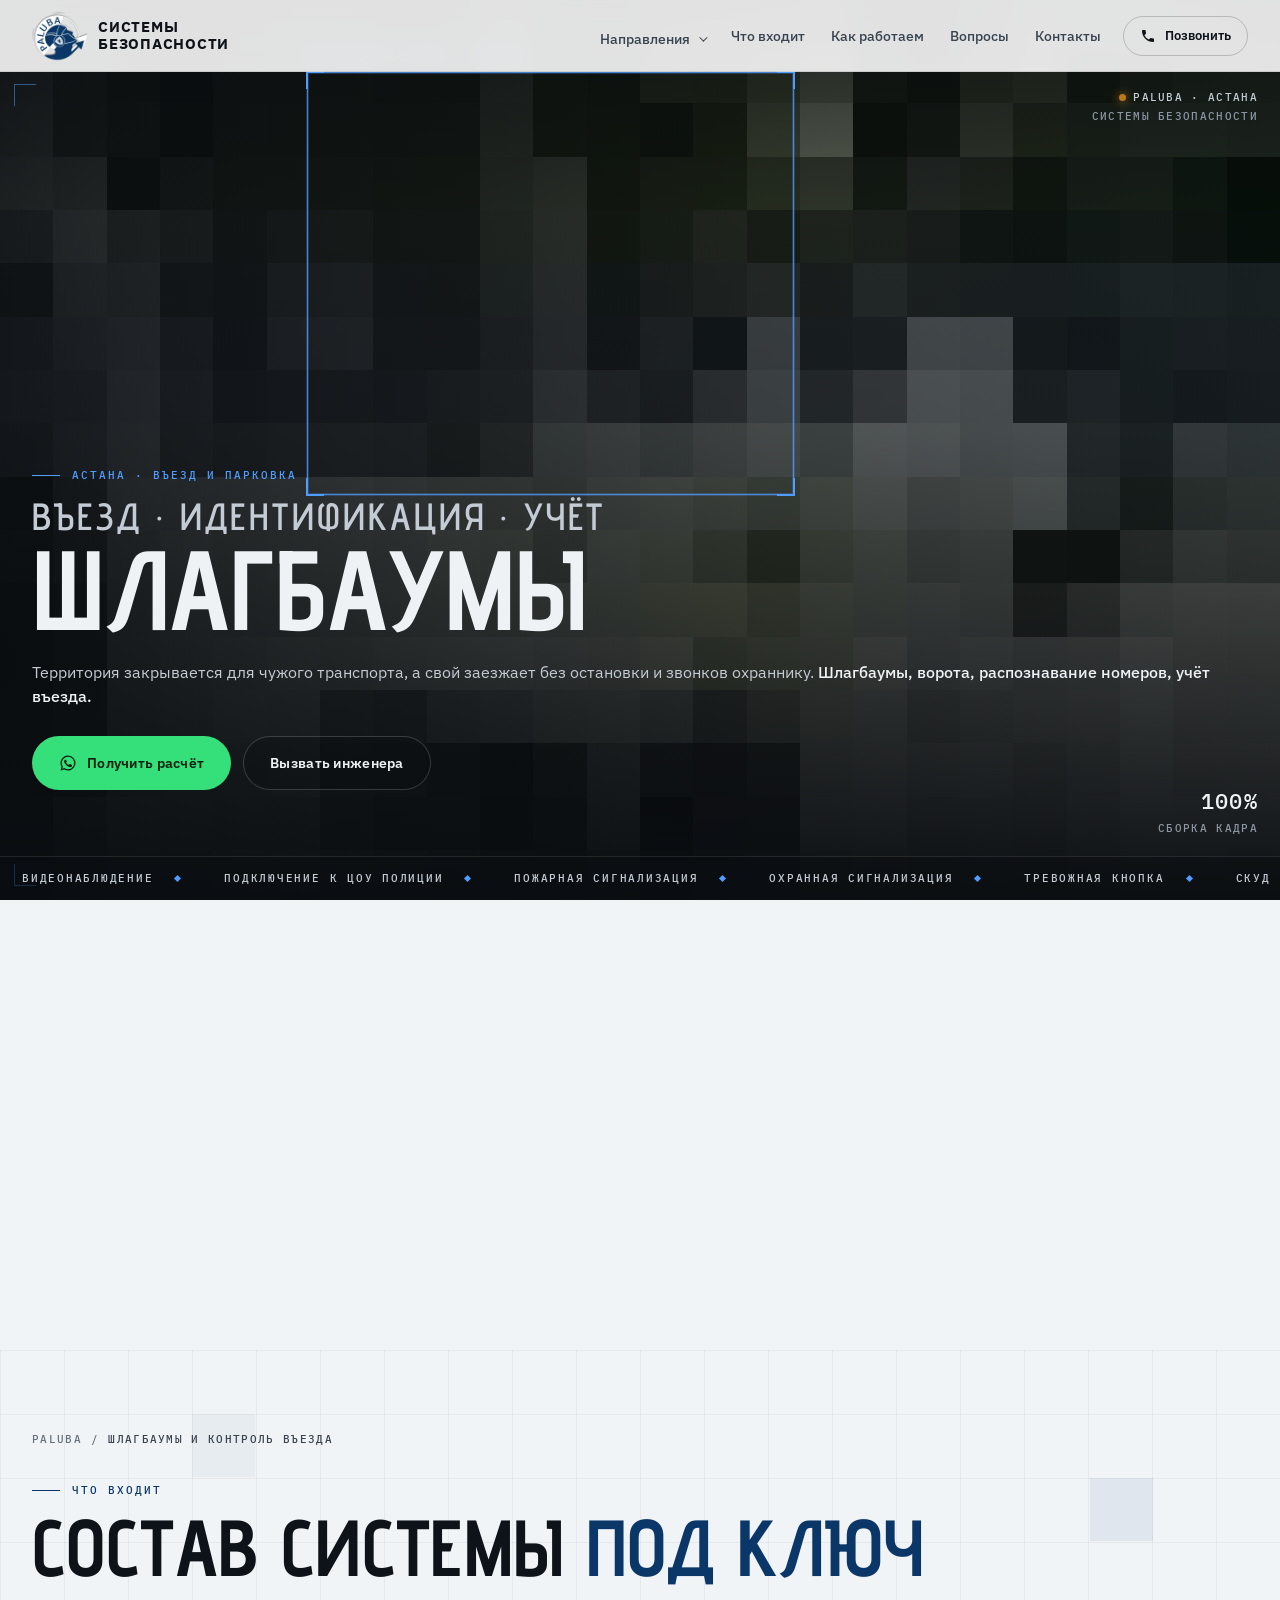
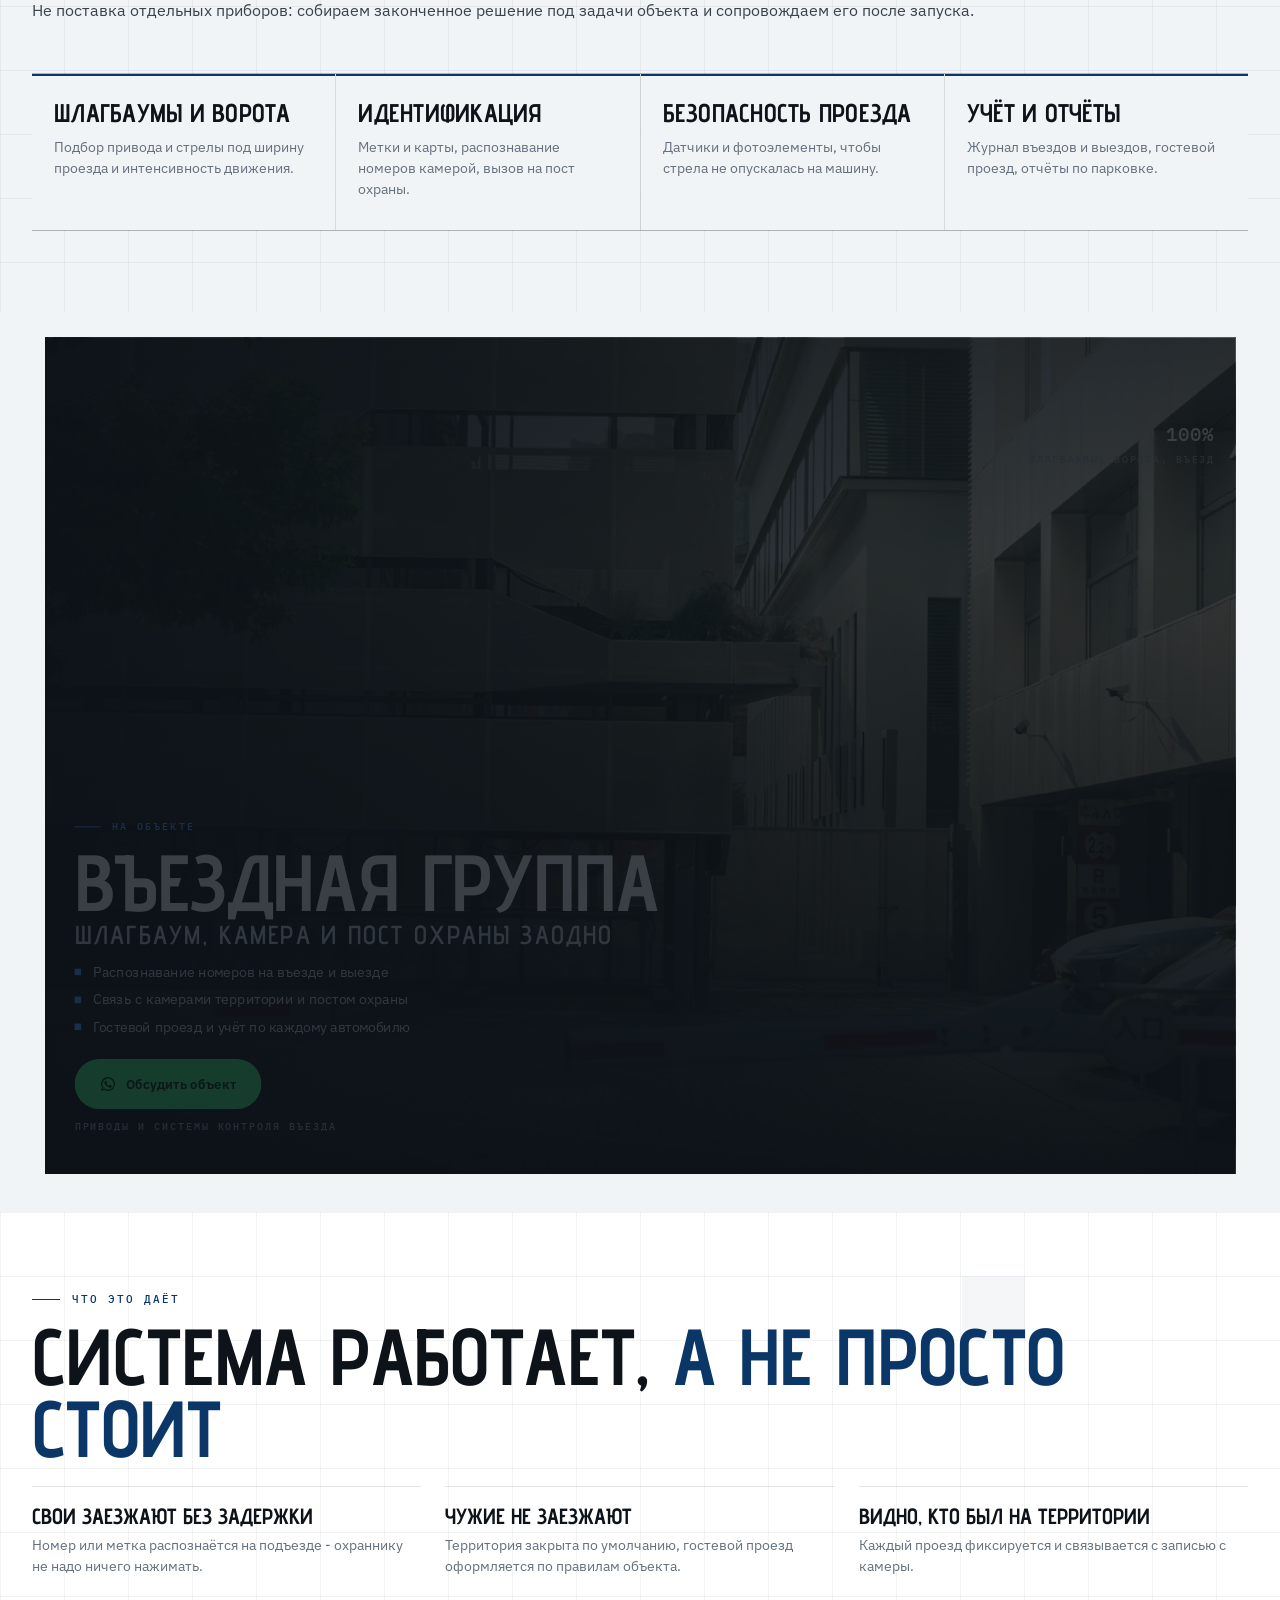
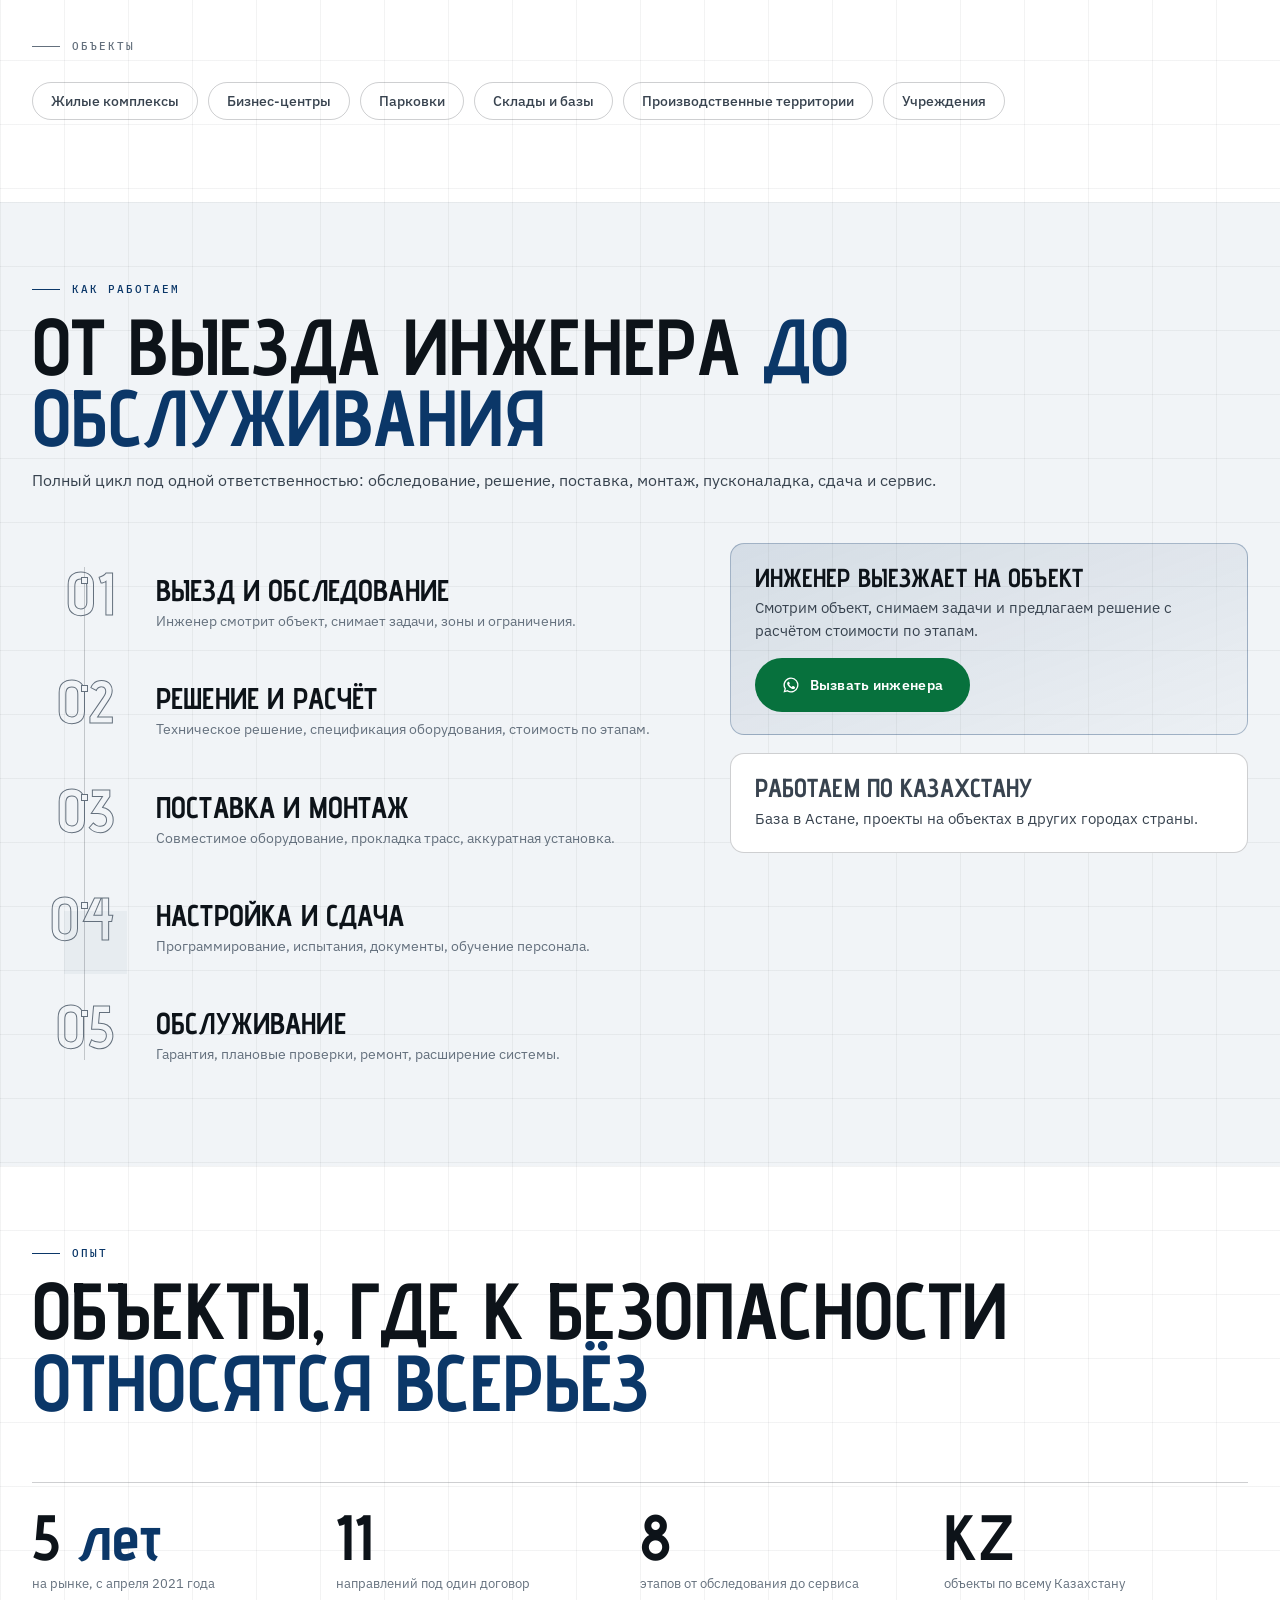
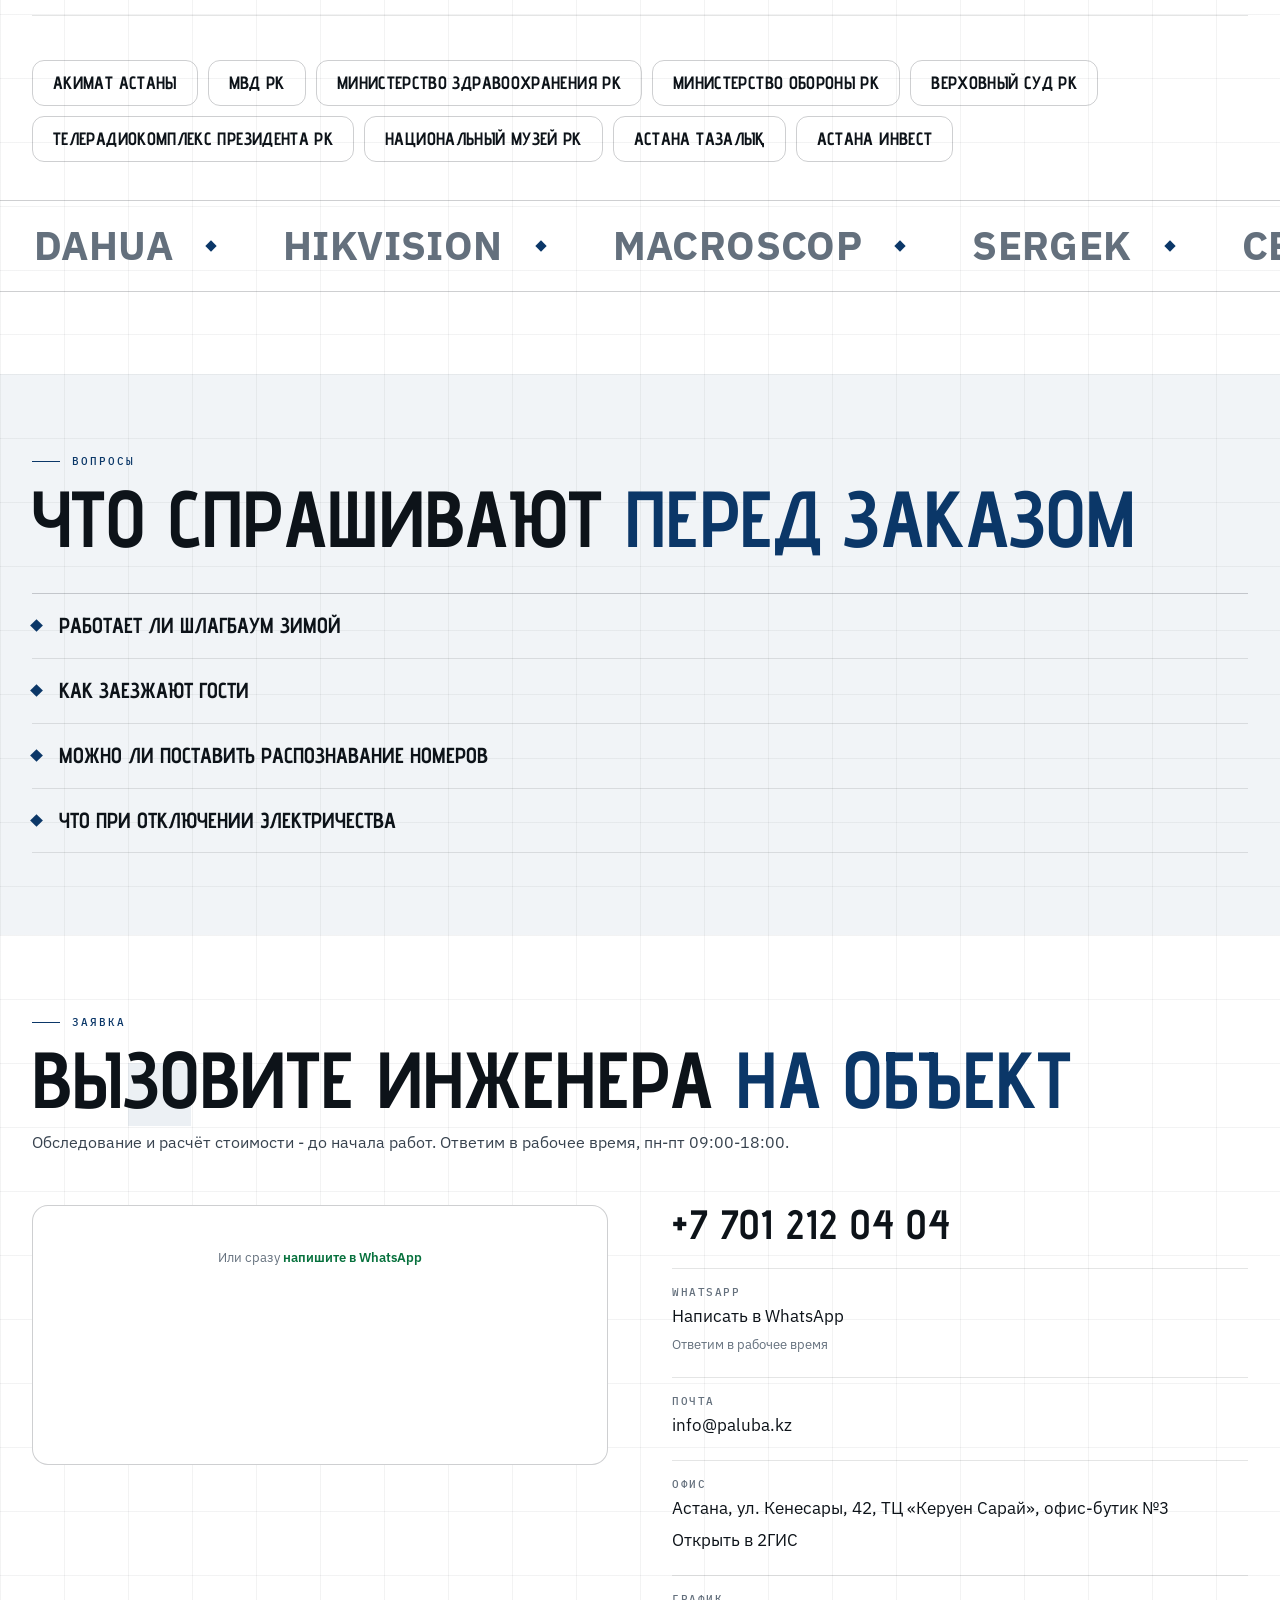
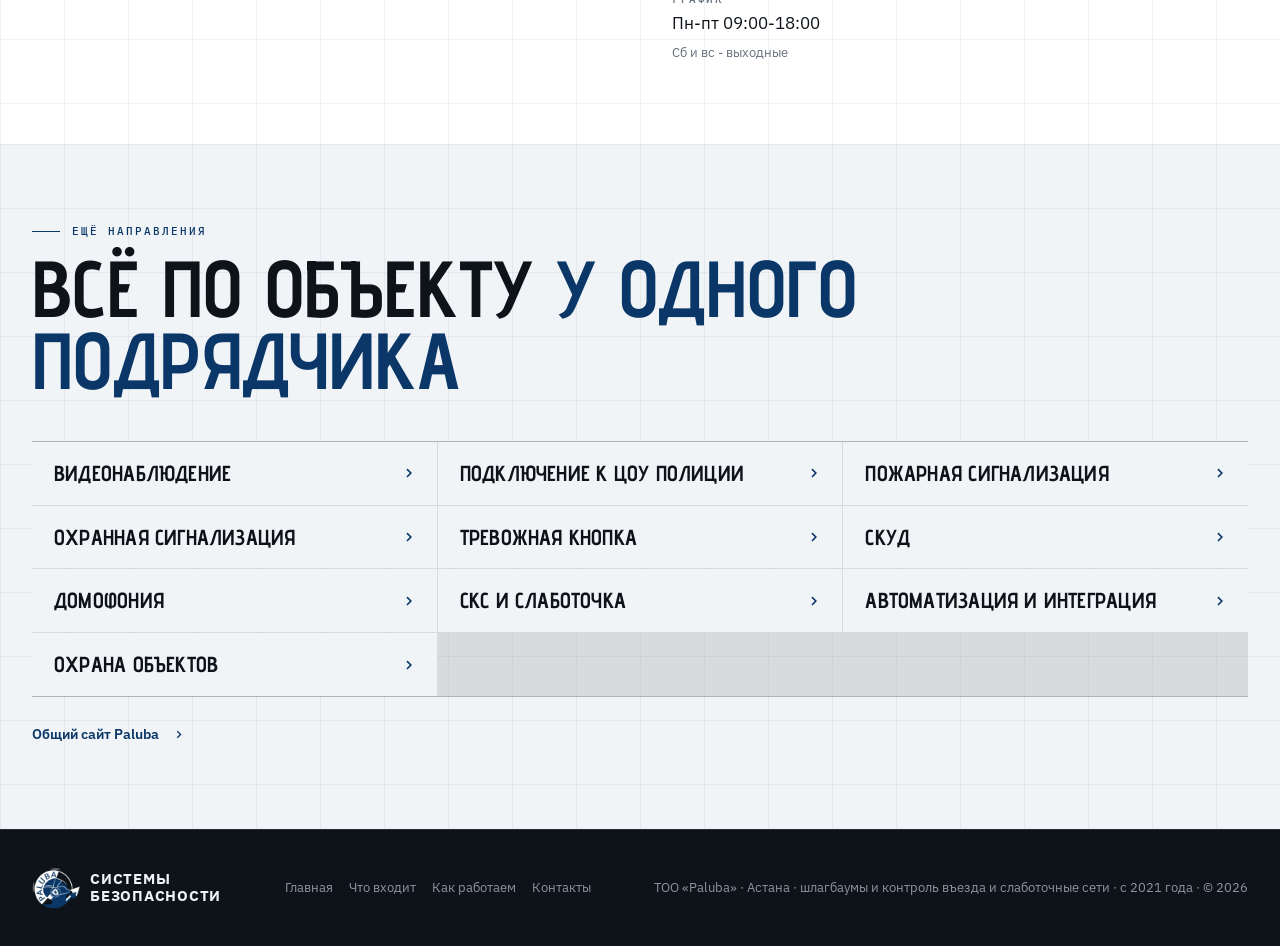
<file: shlagbaumy/index.html>
<!DOCTYPE html>
<html lang="ru">
<head>
<meta charset="utf-8">
<meta name="viewport" content="width=device-width, initial-scale=1, viewport-fit=cover">
<title>Шлагбаумы и контроль въезда в Астане: установка под ключ - Paluba</title>
<meta name="description" content="Установка шлагбаумов и автоматических ворот в Астане: контроль въезда, идентификация транспорта, распознавание номеров, учёт парковки, связка с камерами и постом охраны. Монтаж и обслуживание.">
<meta name="theme-color" content="#F1F4F7">
<link rel="canonical" href="https://paluba.kz/shlagbaumy/">
<meta property="og:type" content="website">
<meta property="og:locale" content="ru_RU">
<meta property="og:site_name" content="Paluba">
<meta property="og:url" content="https://paluba.kz/shlagbaumy/">
<meta property="og:title" content="Шлагбаумы и контроль въезда в Астане под ключ - Paluba">
<meta property="og:description" content="Установка шлагбаумов и автоматических ворот в Астане: контроль въезда, идентификация транспорта, распознавание номеров, учёт парковки, связка с камерами и постом охраны. Монтаж и обслуживание.">
<meta property="og:image" content="https://paluba.kz/assets/lp/shlagbaumy-og.jpg">
<meta property="og:image:width" content="1200">
<meta property="og:image:height" content="630">
<meta name="twitter:card" content="summary_large_image">
<link rel="icon" href="../favicon.ico?v=20260914-1" sizes="any">
<link rel="icon" type="image/png" sizes="32x32" href="../assets/logo-32.png">
<link rel="icon" type="image/png" sizes="16x16" href="../assets/logo-16.png">
<link rel="apple-touch-icon" sizes="180x180" href="../assets/logo-180.png">
<link rel="preconnect" href="https://fonts.googleapis.com">
<link rel="preconnect" href="https://fonts.gstatic.com" crossorigin>
<link href="https://fonts.googleapis.com/css2?family=Advent+Pro:wght@600;700&family=IBM+Plex+Sans:wght@400;500;600&family=IBM+Plex+Mono:wght@400;500&display=swap" rel="stylesheet">
<link rel="preload" as="image" href="../assets/lp/shlagbaumy-hero.webp" media="(min-width:761px)" fetchpriority="high">
<link rel="preload" as="image" href="../assets/lp/shlagbaumy-hero-m.webp" media="(max-width:760px)" fetchpriority="high">
<link rel="stylesheet" href="../styles.css?v=20260918-1">
<script type="application/ld+json">
{"@context":"https://schema.org","@graph":[
{"@type":"Service","name":"Шлагбаумы и контроль въезда","serviceType":"Шлагбаумы и контроль въезда","url":"https://paluba.kz/shlagbaumy/",
 "description":"Установка шлагбаумов и автоматических ворот в Астане: контроль въезда, идентификация транспорта, распознавание номеров, учёт парковки, связка с камерами и постом охраны. Монтаж и обслуживание.",
 "areaServed":{"@type":"City","name":"Астана"},
 "provider":{"@type":"LocalBusiness","name":"ТОО Paluba","url":"https://paluba.kz/","email":"info@paluba.kz","telephone":"+77012120404",
   "address":{"@type":"PostalAddress","streetAddress":"ул. Кенесары, 42, ТЦ Керуен Сарай, офис-бутик 3","addressLocality":"Астана","addressCountry":"KZ"},
   "openingHoursSpecification":{"@type":"OpeningHoursSpecification","dayOfWeek":["Monday","Tuesday","Wednesday","Thursday","Friday"],"opens":"09:00","closes":"18:00"}}},
{"@type":"BreadcrumbList","itemListElement":[
 {"@type":"ListItem","position":1,"name":"Главная","item":"https://paluba.kz/"},
 {"@type":"ListItem","position":2,"name":"Шлагбаумы и контроль въезда","item":"https://paluba.kz/shlagbaumy/"}]},
{"@type":"FAQPage","mainEntity":[{"@type":"Question","name":"Работает ли шлагбаум зимой","acceptedAnswer":{"@type":"Answer","text":"Оборудование подбираем под климат: морозостойкое исполнение, обогрев там, где он нужен."}},{"@type":"Question","name":"Как заезжают гости","acceptedAnswer":{"@type":"Answer","text":"Вызов на пост охраны, разовый пропуск или добавление номера в список на время визита - выбирается порядок под объект."}},{"@type":"Question","name":"Можно ли поставить распознавание номеров","acceptedAnswer":{"@type":"Answer","text":"Да, камера распознаёт номер и открывает проезд без карты и брелока. Требуется правильная установка камеры на въезде."}},{"@type":"Question","name":"Что при отключении электричества","acceptedAnswer":{"@type":"Answer","text":"Предусматриваем ручное открытие и, при необходимости, резервное питание привода."}}]}
]}
</script>
<!-- Google tag (gtag.js) -->
<script async src="https://www.googletagmanager.com/gtag/js?id=AW-18457188520"></script>
<script>
  window.dataLayer = window.dataLayer || [];
  function gtag(){dataLayer.push(arguments);}
  gtag('js', new Date());
  gtag('config', 'AW-18457188520');
</script>
<script src="https://lead-bot.sultan-askarov-kz.workers.dev/t.js" data-site="paluba" defer></script>
</head>
<body>

<header class="hdr" id="hdr">
  <div class="hdr-in">
    <a class="brand" href="../" aria-label="Paluba, на главную"><img src="../assets/logo.webp?v=20260918-1" width="56" height="56" alt=""><span>Системы<br>безопасности</span></a>
    <nav class="nav" aria-label="Разделы сайта">
      <div class="drop">
        <button type="button" class="drop-b" aria-expanded="false">Направления<i></i></button>
        <div class="drop-m"><a href="../videonablyudenie/">Видеонаблюдение</a><a href="../podklyuchenie-k-cou/">Подключение к ЦОУ полиции</a><a href="../pozharnaya-signalizaciya/">Пожарная сигнализация</a><a href="../ohrannaya-signalizaciya/">Охранная сигнализация</a><a href="../trevozhnaya-knopka/">Тревожная кнопка</a><a href="../skud/">СКУД</a><a href="../domofoniya/">Домофония</a><a href="../sks-slabotochnye-seti/">СКС и слаботочка</a><a href="../avtomatizaciya/">Автоматизация и интеграция</a><a href="../shlagbaumy/">Шлагбаумы и въезд</a><a href="../ohrana-obektov/">Охрана объектов</a><a href="../">Все услуги Paluba</a></div>
      </div>
      <a href="#sostav">Что входит</a>
      <a href="#cikl">Как работаем</a>
      <a href="#faq">Вопросы</a>
      <a href="#kontakty">Контакты</a>
    </nav>
    <div class="hdr-right">
      <a class="call" href="tel:+77012120404" aria-label="Позвонить"><svg viewBox="0 0 24 24" aria-hidden="true"><path fill="currentColor" d="M6.6 10.8a15.1 15.1 0 0 0 6.6 6.6l2.2-2.2c.3-.3.7-.4 1-.2 1.1.4 2.3.6 3.6.6.6 0 1 .4 1 1V20c0 .6-.4 1-1 1A17 17 0 0 1 3 4c0-.6.4-1 1-1h3.5c.6 0 1 .4 1 1 0 1.3.2 2.5.6 3.6.1.3 0 .7-.2 1z"/></svg><span>Позвонить</span></a>
      <button class="burger" id="burger" type="button" aria-label="Меню" aria-expanded="false" aria-controls="mnav"><span></span></button>
    </div>
  </div>
  <nav class="mnav" id="mnav" aria-label="Мобильное меню">
    <a class="mn" href="#sostav">Что входит <small>Состав системы под ключ</small></a>
    <a class="mn" href="#cikl">Как работаем <small>От выезда инженера до обслуживания</small></a>
    <a class="mn" href="#kontakty">Контакты</a>
    <p class="mnav-t">Другие направления</p>
    <a class="mn" href="../videonablyudenie/">Видеонаблюдение</a><a class="mn" href="../podklyuchenie-k-cou/">Подключение к ЦОУ полиции</a><a class="mn" href="../pozharnaya-signalizaciya/">Пожарная сигнализация</a><a class="mn" href="../ohrannaya-signalizaciya/">Охранная сигнализация</a><a class="mn" href="../trevozhnaya-knopka/">Тревожная кнопка</a><a class="mn" href="../skud/">СКУД</a><a class="mn" href="../domofoniya/">Домофония</a><a class="mn" href="../sks-slabotochnye-seti/">СКС и слаботочка</a><a class="mn" href="../avtomatizaciya/">Автоматизация и интеграция</a><a class="mn" href="../ohrana-obektov/">Охрана объектов</a>
    <a class="mn" href="../">Все услуги <small>Общий сайт Paluba</small></a>
    <div class="mnav-ct">
      <a class="btn btn-sig wa" href="https://wa.me/77012120404" data-wa="Здравствуйте! Нужен расчёт по шлагбауму и контролю въезда."><svg viewBox="0 0 24 24" aria-hidden="true"><path fill="currentColor" d="M12 2a10 10 0 0 0-8.6 15.1L2 22l5-1.3A10 10 0 1 0 12 2zm0 18.2a8.2 8.2 0 0 1-4.2-1.2l-.3-.2-3 .8.8-2.9-.2-.3A8.2 8.2 0 1 1 12 20.2zm4.5-6.1c-.2-.1-1.5-.7-1.7-.8-.2-.1-.4-.1-.6.1l-.8 1c-.1.2-.3.2-.5.1a6.7 6.7 0 0 1-3.3-2.9c-.3-.4.2-.4.7-1.3.1-.2 0-.3 0-.5l-.8-1.8c-.2-.5-.4-.4-.6-.4h-.5a1 1 0 0 0-.7.3 3 3 0 0 0-.9 2.2 5.2 5.2 0 0 0 1.1 2.7 11.9 11.9 0 0 0 4.5 4c.6.3 1.1.4 1.5.5.6.2 1.2.2 1.6.1.5-.1 1.5-.6 1.7-1.2.2-.6.2-1.1.1-1.2l-.5-.3z"/></svg>Написать в WhatsApp</a>
      <a class="btn btn-ghost" href="tel:+77012120404">+7 701 212 04 04</a>
    </div>
  </nav>
</header>

<main>

<!-- ===== ГЕРОЙ ===== -->
<div class="pw pw-hero lp-hero" id="top">
  <section class="plate hero" id="hero" aria-label="Шлагбаумы и контроль въезда в Астане - Paluba">
    <div class="ph">
      <picture>
        <source media="(max-width:760px)" srcset="../assets/lp/shlagbaumy-hero-m-lo.webp">
        <img class="lo" src="../assets/lp/shlagbaumy-hero-lo.webp" alt="" width="40" height="23" aria-hidden="true">
      </picture>
      <picture>
        <source media="(max-width:760px)" srcset="../assets/lp/shlagbaumy-hero-m.webp">
        <img class="sharp" src="../assets/lp/shlagbaumy-hero.webp" alt="Шлагбаум на въезде на территорию здания" width="1800" height="1013" fetchpriority="high" decoding="async">
      </picture>
      <div class="cells" data-cells></div>
      <div class="grad"></div>
    </div>
    <div class="hud">
      <i class="hcorn a"></i><i class="hcorn b"></i><i class="hcorn c"></i><i class="hcorn d"></i>
      <div class="track" style="--tld:24%;--ttd:8%;--trd:38%;--tbd:45%;--tlm:40%;--ttm:4%;--trm:8%;--tbm:52%"><i></i><i></i><i></i><i></i><b>Въездная группа · проезд</b></div>
      <div class="hud-tr"><span class="rec">Paluba · Астана</span><span class="sub">Системы безопасности</span></div>
      <div class="hud-br"><span class="pct" id="pct">000%</span><span class="sub">Сборка кадра</span></div>
    </div>
    <div class="hero-txt">
      <div class="wrap">
        <p class="kick">Астана · въезд и парковка</p>
        <h1 class="h1"><span class="a fit">Въезд · идентификация · учёт</span><span class="b fit">Шлагбаумы</span></h1>
        <p class="lead">Территория закрывается для чужого транспорта, а свой заезжает без остановки и звонков охраннику. <b>Шлагбаумы, ворота, распознавание номеров, учёт въезда.</b></p>
        <div class="btns">
          <a class="btn btn-sig wa" href="https://wa.me/77012120404" data-wa="Здравствуйте! Нужен расчёт по шлагбауму и контролю въезда."><svg viewBox="0 0 24 24" aria-hidden="true"><path fill="currentColor" d="M12 2a10 10 0 0 0-8.6 15.1L2 22l5-1.3A10 10 0 1 0 12 2zm0 18.2a8.2 8.2 0 0 1-4.2-1.2l-.3-.2-3 .8.8-2.9-.2-.3A8.2 8.2 0 1 1 12 20.2zm4.5-6.1c-.2-.1-1.5-.7-1.7-.8-.2-.1-.4-.1-.6.1l-.8 1c-.1.2-.3.2-.5.1a6.7 6.7 0 0 1-3.3-2.9c-.3-.4.2-.4.7-1.3.1-.2 0-.3 0-.5l-.8-1.8c-.2-.5-.4-.4-.6-.4h-.5a1 1 0 0 0-.7.3 3 3 0 0 0-.9 2.2 5.2 5.2 0 0 0 1.1 2.7 11.9 11.9 0 0 0 4.5 4c.6.3 1.1.4 1.5.5.6.2 1.2.2 1.6.1.5-.1 1.5-.6 1.7-1.2.2-.6.2-1.1.1-1.2l-.5-.3z"/></svg>Получить расчёт</a>
          <a class="btn btn-ghost" href="#zayavka">Вызвать инженера</a>
        </div>
      </div>
    </div>
    <div class="ticker" aria-hidden="true"><div class="tk" id="tk1" data-items="Видеонаблюдение|Подключение к ЦОУ полиции|Пожарная сигнализация|Охранная сигнализация|Тревожная кнопка|СКУД|Домофония|СКС и слаботочка|Автоматизация и интеграция|Шлагбаумы и въезд|Охрана объектов"></div></div>
  </section>
</div>

<!-- ===== ЧТО ВХОДИТ ===== -->
<section class="sec" id="sostav" aria-labelledby="h-sos">
  <i class="lit dsk" style="left:calc(var(--cs)*3);top:calc(var(--cs)*1);--dl:-1s" aria-hidden="true"></i>
  <i class="lit h" style="right:calc(var(--cs)*2 - 1px);top:calc(var(--cs)*2);--dl:-3s" aria-hidden="true"></i>
  <div class="wrap">
    <nav class="crumbs rv" aria-label="Хлебные крошки"><a href="../">Paluba</a><span>/</span><b>Шлагбаумы и контроль въезда</b></nav>
    <div class="head rv">
      <p class="kick">Что входит</p>
      <h2 id="h-sos">Состав системы <em>под ключ</em></h2>
      <p class="lead">Не поставка отдельных приборов: собираем законченное решение под задачи объекта и сопровождаем его после запуска.</p>
    </div>
    <div class="feats"><article class="feat rv"><b>Шлагбаумы и ворота</b><p>Подбор привода и стрелы под ширину проезда и интенсивность движения.</p></article><article class="feat rv"><b>Идентификация</b><p>Метки и карты, распознавание номеров камерой, вызов на пост охраны.</p></article><article class="feat rv"><b>Безопасность проезда</b><p>Датчики и фотоэлементы, чтобы стрела не опускалась на машину.</p></article><article class="feat rv"><b>Учёт и отчёты</b><p>Журнал въездов и выездов, гостевой проезд, отчёты по парковке.</p></article></div>
  </div>
</section>

<!-- ===== ФОТО-ПЛИТА ===== -->
<div class="pw" id="obekty">
  <section class="plate pp" aria-labelledby="h-obj">
    <div class="ph">
      <img class="lo" src="../assets/lp/shlagbaumy-p-lo.webp" alt="" width="32" height="21" aria-hidden="true">
      <img class="sharp" src="../assets/lp/shlagbaumy-p.webp" alt="Автоматический шлагбаум на въезде на парковку" width="1400" height="933" loading="lazy" decoding="async">
      <div class="cells" data-cells></div>
      <div class="grad"></div>
    </div>
    <div class="st"><span class="n" data-pct>000%</span><span class="sub">Шлагбаумы, ворота, въезд</span></div>
    <div class="txt">
      <div class="wrap">
        <p class="kick">На объекте</p>
        <h2 id="h-obj"><span class="a fit">Въездная группа</span><span class="b fit">Шлагбаум, камера и пост охраны заодно</span></h2>
        <ul class="pts"><li>Распознавание номеров на въезде и выезде</li><li>Связь с камерами территории и постом охраны</li><li>Гостевой проезд и учёт по каждому автомобилю</li></ul>
        <div class="btns"><a class="btn btn-sig wa" href="https://wa.me/77012120404" data-wa="Здравствуйте! Нужен расчёт по шлагбауму и контролю въезда."><svg viewBox="0 0 24 24" aria-hidden="true"><path fill="currentColor" d="M12 2a10 10 0 0 0-8.6 15.1L2 22l5-1.3A10 10 0 1 0 12 2zm0 18.2a8.2 8.2 0 0 1-4.2-1.2l-.3-.2-3 .8.8-2.9-.2-.3A8.2 8.2 0 1 1 12 20.2zm4.5-6.1c-.2-.1-1.5-.7-1.7-.8-.2-.1-.4-.1-.6.1l-.8 1c-.1.2-.3.2-.5.1a6.7 6.7 0 0 1-3.3-2.9c-.3-.4.2-.4.7-1.3.1-.2 0-.3 0-.5l-.8-1.8c-.2-.5-.4-.4-.6-.4h-.5a1 1 0 0 0-.7.3 3 3 0 0 0-.9 2.2 5.2 5.2 0 0 0 1.1 2.7 11.9 11.9 0 0 0 4.5 4c.6.3 1.1.4 1.5.5.6.2 1.2.2 1.6.1.5-.1 1.5-.6 1.7-1.2.2-.6.2-1.1.1-1.2l-.5-.3z"/></svg>Обсудить объект</a></div>
        <p class="brands">Приводы и системы контроля въезда</p>
      </div>
    </div>
  </section>
</div>

<!-- ===== ЧТО ЭТО ДАЁТ + ОБЪЕКТЫ ===== -->
<section class="sec alt" id="pochemu" aria-labelledby="h-poch">
  <i class="lit dsk" style="right:calc(var(--cs)*4 - 1px);top:calc(var(--cs)*1);--dl:-2s" aria-hidden="true"></i>
  <div class="wrap">
    <div class="head rv">
      <p class="kick">Что это даёт</p>
      <h2 id="h-poch">Система работает, <em>а не просто стоит</em></h2>
    </div>
    <div class="pt-note rv"><div><b>Свои заезжают без задержки</b><p>Номер или метка распознаётся на подъезде - охраннику не надо ничего нажимать.</p></div><div><b>Чужие не заезжают</b><p>Территория закрыта по умолчанию, гостевой проезд оформляется по правилам объекта.</p></div><div><b>Видно, кто был на территории</b><p>Каждый проезд фиксируется и связывается с записью с камеры.</p></div></div>
    <div class="head rv" style="margin-top:clamp(40px,5vw,72px)">
      <p class="kick mute">Объекты</p>
    </div>
    <ul class="chips rv"><li>Жилые комплексы</li><li>Бизнес-центры</li><li>Парковки</li><li>Склады и базы</li><li>Производственные территории</li><li>Учреждения</li></ul>
  </div>
</section>

<!-- ===== КАК РАБОТАЕМ ===== -->
<section class="sec" id="cikl" aria-labelledby="h-cikl">
  <i class="lit" style="left:calc(var(--cs)*1);bottom:calc(var(--cs)*3);--dl:-5s" aria-hidden="true"></i>
  <div class="wrap">
    <div class="head rv">
      <p class="kick">Как работаем</p>
      <h2 id="h-cikl">От выезда инженера <em>до обслуживания</em></h2>
      <p class="lead">Полный цикл под одной ответственностью: обследование, решение, поставка, монтаж, пусконаладка, сдача и сервис.</p>
    </div>
    <div class="cyc">
      <ol class="steps" id="steps"><li class="step"><span class="num">01</span><i class="dot"></i><div><h3>Выезд и обследование</h3><p>Инженер смотрит объект, снимает задачи, зоны и ограничения.</p></div></li><li class="step"><span class="num">02</span><i class="dot"></i><div><h3>Решение и расчёт</h3><p>Техническое решение, спецификация оборудования, стоимость по этапам.</p></div></li><li class="step"><span class="num">03</span><i class="dot"></i><div><h3>Поставка и монтаж</h3><p>Совместимое оборудование, прокладка трасс, аккуратная установка.</p></div></li><li class="step"><span class="num">04</span><i class="dot"></i><div><h3>Настройка и сдача</h3><p>Программирование, испытания, документы, обучение персонала.</p></div></li><li class="step"><span class="num">05</span><i class="dot"></i><div><h3>Обслуживание</h3><p>Гарантия, плановые проверки, ремонт, расширение системы.</p></div></li></ol>
      <div class="cyc-side">
        <div class="note">
          <h3>Инженер выезжает на объект</h3>
          <p>Смотрим объект, снимаем задачи и предлагаем решение с расчётом стоимости по этапам.</p>
          <a class="btn btn-sig wa" href="https://wa.me/77012120404" data-wa="Здравствуйте! Нужен расчёт по шлагбауму и контролю въезда."><svg viewBox="0 0 24 24" aria-hidden="true"><path fill="currentColor" d="M12 2a10 10 0 0 0-8.6 15.1L2 22l5-1.3A10 10 0 1 0 12 2zm0 18.2a8.2 8.2 0 0 1-4.2-1.2l-.3-.2-3 .8.8-2.9-.2-.3A8.2 8.2 0 1 1 12 20.2zm4.5-6.1c-.2-.1-1.5-.7-1.7-.8-.2-.1-.4-.1-.6.1l-.8 1c-.1.2-.3.2-.5.1a6.7 6.7 0 0 1-3.3-2.9c-.3-.4.2-.4.7-1.3.1-.2 0-.3 0-.5l-.8-1.8c-.2-.5-.4-.4-.6-.4h-.5a1 1 0 0 0-.7.3 3 3 0 0 0-.9 2.2 5.2 5.2 0 0 0 1.1 2.7 11.9 11.9 0 0 0 4.5 4c.6.3 1.1.4 1.5.5.6.2 1.2.2 1.6.1.5-.1 1.5-.6 1.7-1.2.2-.6.2-1.1.1-1.2l-.5-.3z"/></svg>Вызвать инженера</a>
        </div>
        <div class="note dim">
          <h3>Работаем по Казахстану</h3>
          <p>База в Астане, проекты на объектах в других городах страны.</p>
        </div>
      </div>
    </div>
  </div>
</section>

<!-- ===== ДОВЕРИЕ ===== -->
<section class="sec alt" id="doverie" aria-labelledby="h-dov">
  <div class="wrap">
    <div class="head rv">
      <p class="kick">Опыт</p>
      <h2 id="h-dov">Объекты, где к безопасности <em>относятся всерьёз</em></h2>
    </div>
    <div class="nums rv">
      <div class="num-c"><b>5<em> лет</em></b><span>на рынке, с апреля 2021 года</span></div>
      <div class="num-c"><b>11</b><span>направлений под один договор</span></div>
      <div class="num-c"><b>8</b><span>этапов от обследования до сервиса</span></div>
      <div class="num-c"><b>KZ</b><span>объекты по всему Казахстану</span></div>
    </div>
    <ul class="chips lg rv">
      <li>Акимат Астаны</li><li>МВД РК</li><li>Министерство здравоохранения РК</li>
      <li>Министерство обороны РК</li><li>Верховный Суд РК</li><li>Телерадиокомплекс Президента РК</li>
      <li>Национальный музей РК</li><li>Астана Тазалық</li><li>Астана Инвест</li>
    </ul>
  </div>
  <div class="pt-row dim" aria-label="Оборудование и платформы">
    <div class="tk" data-items="Dahua|Hikvision|Macroscop|Sergek|Cerebro|Отан Мектеп" data-speed="42"></div>
  </div>
</section>

<!-- ===== FAQ ===== -->
<section class="sec" id="faq" aria-labelledby="h-faq">
  <div class="wrap">
    <div class="head rv">
      <p class="kick">Вопросы</p>
      <h2 id="h-faq">Что спрашивают <em>перед заказом</em></h2>
    </div>
    <div class="faq rv"><details><summary><span>Работает ли шлагбаум зимой</span></summary><div class="ans">Оборудование подбираем под климат: морозостойкое исполнение, обогрев там, где он нужен.</div></details><details><summary><span>Как заезжают гости</span></summary><div class="ans">Вызов на пост охраны, разовый пропуск или добавление номера в список на время визита - выбирается порядок под объект.</div></details><details><summary><span>Можно ли поставить распознавание номеров</span></summary><div class="ans">Да, камера распознаёт номер и открывает проезд без карты и брелока. Требуется правильная установка камеры на въезде.</div></details><details><summary><span>Что при отключении электричества</span></summary><div class="ans">Предусматриваем ручное открытие и, при необходимости, резервное питание привода.</div></details></div>
  </div>
</section>

<!-- ===== ЗАЯВКА ===== -->
<section class="sec alt" id="kontakty" aria-labelledby="h-kt">
  <i class="lit h" style="left:calc(var(--cs)*2);top:calc(var(--cs)*2);--dl:-2.5s" aria-hidden="true"></i>
  <div class="wrap">
    <div class="head rv">
      <p class="kick">Заявка</p>
      <h2 id="h-kt">Вызовите инженера <em>на объект</em></h2>
      <p class="lead">Обследование и расчёт стоимости - до начала работ. Ответим в рабочее время, пн-пт 09:00-18:00.</p>
    </div>
    <div class="kt">
      <div class="form b24 rv" id="zayavka">
        <script data-b24-form="inline/98/9bnnso" data-skip-moving="true">(function(w,d,u){var s=d.createElement('script');s.async=true;s.src=u+'?'+(Date.now()/180000|0);var h=d.getElementsByTagName('script')[0];h.parentNode.insertBefore(s,h);})(window,document,'https://cdn-ru.bitrix24.kz/b5081593/crm/form/loader_98.js');</script>
        <p class="alt-wa">Или сразу <a class="wa" href="https://wa.me/77012120404" data-wa="Здравствуйте! Нужен расчёт по шлагбауму и контролю въезда.">напишите в WhatsApp</a></p>
      </div>
      <div class="ct rv">
        <a class="big" href="tel:+77012120404">+7 701 212 04 04</a>
        <div class="row"><span>WhatsApp</span><a class="wa" href="https://wa.me/77012120404" data-wa="Здравствуйте! Нужен расчёт по шлагбауму и контролю въезда.">Написать в WhatsApp</a><small>Ответим в рабочее время</small></div>
        <div class="row"><span>Почта</span><a href="mailto:info@paluba.kz">info@paluba.kz</a></div>
        <div class="row"><span>Офис</span><p>Астана, ул. Кенесары, 42, ТЦ «Керуен Сарай», офис-бутик №3</p><a href="https://go.2gis.com/rPcck" target="_blank" rel="noopener">Открыть в 2ГИС</a></div>
        <div class="row"><span>График</span><p>Пн-пт 09:00-18:00</p><small>Сб и вс - выходные</small></div>
      </div>
    </div>
  </div>
</section>

<!-- ===== ДРУГИЕ НАПРАВЛЕНИЯ ===== -->
<section class="sec" id="drugie" aria-labelledby="h-dr">
  <div class="wrap">
    <div class="head rv">
      <p class="kick">Ещё направления</p>
      <h2 id="h-dr">Всё по объекту <em>у одного подрядчика</em></h2>
    </div>
    <div class="svc"><a class="svc-i rv" href="../videonablyudenie/"><span>Видеонаблюдение</span><svg viewBox="0 0 24 24" aria-hidden="true"><path fill="currentColor" d="M5 12h12l-4.5-4.5L14 6l6 6-6 6-1.5-1.5L17 12H5z"/></svg></a><a class="svc-i rv" href="../podklyuchenie-k-cou/"><span>Подключение к ЦОУ полиции</span><svg viewBox="0 0 24 24" aria-hidden="true"><path fill="currentColor" d="M5 12h12l-4.5-4.5L14 6l6 6-6 6-1.5-1.5L17 12H5z"/></svg></a><a class="svc-i rv" href="../pozharnaya-signalizaciya/"><span>Пожарная сигнализация</span><svg viewBox="0 0 24 24" aria-hidden="true"><path fill="currentColor" d="M5 12h12l-4.5-4.5L14 6l6 6-6 6-1.5-1.5L17 12H5z"/></svg></a><a class="svc-i rv" href="../ohrannaya-signalizaciya/"><span>Охранная сигнализация</span><svg viewBox="0 0 24 24" aria-hidden="true"><path fill="currentColor" d="M5 12h12l-4.5-4.5L14 6l6 6-6 6-1.5-1.5L17 12H5z"/></svg></a><a class="svc-i rv" href="../trevozhnaya-knopka/"><span>Тревожная кнопка</span><svg viewBox="0 0 24 24" aria-hidden="true"><path fill="currentColor" d="M5 12h12l-4.5-4.5L14 6l6 6-6 6-1.5-1.5L17 12H5z"/></svg></a><a class="svc-i rv" href="../skud/"><span>СКУД</span><svg viewBox="0 0 24 24" aria-hidden="true"><path fill="currentColor" d="M5 12h12l-4.5-4.5L14 6l6 6-6 6-1.5-1.5L17 12H5z"/></svg></a><a class="svc-i rv" href="../domofoniya/"><span>Домофония</span><svg viewBox="0 0 24 24" aria-hidden="true"><path fill="currentColor" d="M5 12h12l-4.5-4.5L14 6l6 6-6 6-1.5-1.5L17 12H5z"/></svg></a><a class="svc-i rv" href="../sks-slabotochnye-seti/"><span>СКС и слаботочка</span><svg viewBox="0 0 24 24" aria-hidden="true"><path fill="currentColor" d="M5 12h12l-4.5-4.5L14 6l6 6-6 6-1.5-1.5L17 12H5z"/></svg></a><a class="svc-i rv" href="../avtomatizaciya/"><span>Автоматизация и интеграция</span><svg viewBox="0 0 24 24" aria-hidden="true"><path fill="currentColor" d="M5 12h12l-4.5-4.5L14 6l6 6-6 6-1.5-1.5L17 12H5z"/></svg></a><a class="svc-i rv" href="../ohrana-obektov/"><span>Охрана объектов</span><svg viewBox="0 0 24 24" aria-hidden="true"><path fill="currentColor" d="M5 12h12l-4.5-4.5L14 6l6 6-6 6-1.5-1.5L17 12H5z"/></svg></a></div>
    <p class="svc-all rv"><a href="../">Общий сайт Paluba <svg viewBox="0 0 24 24" aria-hidden="true"><path fill="currentColor" d="M5 12h12l-4.5-4.5L14 6l6 6-6 6-1.5-1.5L17 12H5z"/></svg></a></p>
  </div>
</section>

</main>

<footer class="ftr">
  <div class="wrap ftr-in">
    <a class="brand" href="../"><img src="../assets/logo.webp?v=20260918-1" width="56" height="56" alt="" loading="lazy"><span>Системы<br>безопасности</span></a>
    <nav aria-label="Футер">
      <a href="../">Главная</a>
      <a href="#sostav">Что входит</a>
      <a href="#cikl">Как работаем</a>
      <a href="#kontakty">Контакты</a>
    </nav>
    <p>ТОО «Paluba» · Астана · шлагбаумы и контроль въезда и слаботочные сети · с 2021 года · © 2026</p>
  </div>
</footer>

<div class="bar" id="bar" aria-label="Быстрая связь">
  <a href="tel:+77012120404"><svg viewBox="0 0 24 24" aria-hidden="true"><path fill="currentColor" d="M6.6 10.8a15.1 15.1 0 0 0 6.6 6.6l2.2-2.2c.3-.3.7-.4 1-.2 1.1.4 2.3.6 3.6.6.6 0 1 .4 1 1V20c0 .6-.4 1-1 1A17 17 0 0 1 3 4c0-.6.4-1 1-1h3.5c.6 0 1 .4 1 1 0 1.3.2 2.5.6 3.6.1.3 0 .7-.2 1z"/></svg>Позвонить</a>
  <a class="w wa" href="https://wa.me/77012120404" data-wa="Здравствуйте! Нужен расчёт по шлагбауму и контролю въезда."><svg viewBox="0 0 24 24" aria-hidden="true"><path fill="currentColor" d="M12 2a10 10 0 0 0-8.6 15.1L2 22l5-1.3A10 10 0 1 0 12 2zm0 18.2a8.2 8.2 0 0 1-4.2-1.2l-.3-.2-3 .8.8-2.9-.2-.3A8.2 8.2 0 1 1 12 20.2zm4.5-6.1c-.2-.1-1.5-.7-1.7-.8-.2-.1-.4-.1-.6.1l-.8 1c-.1.2-.3.2-.5.1a6.7 6.7 0 0 1-3.3-2.9c-.3-.4.2-.4.7-1.3.1-.2 0-.3 0-.5l-.8-1.8c-.2-.5-.4-.4-.6-.4h-.5a1 1 0 0 0-.7.3 3 3 0 0 0-.9 2.2 5.2 5.2 0 0 0 1.1 2.7 11.9 11.9 0 0 0 4.5 4c.6.3 1.1.4 1.5.5.6.2 1.2.2 1.6.1.5-.1 1.5-.6 1.7-1.2.2-.6.2-1.1.1-1.2l-.5-.3z"/></svg>WhatsApp</a>
</div>

<script src="../script.js?v=20260918-1" defer></script>
</body>
</html>
</file>
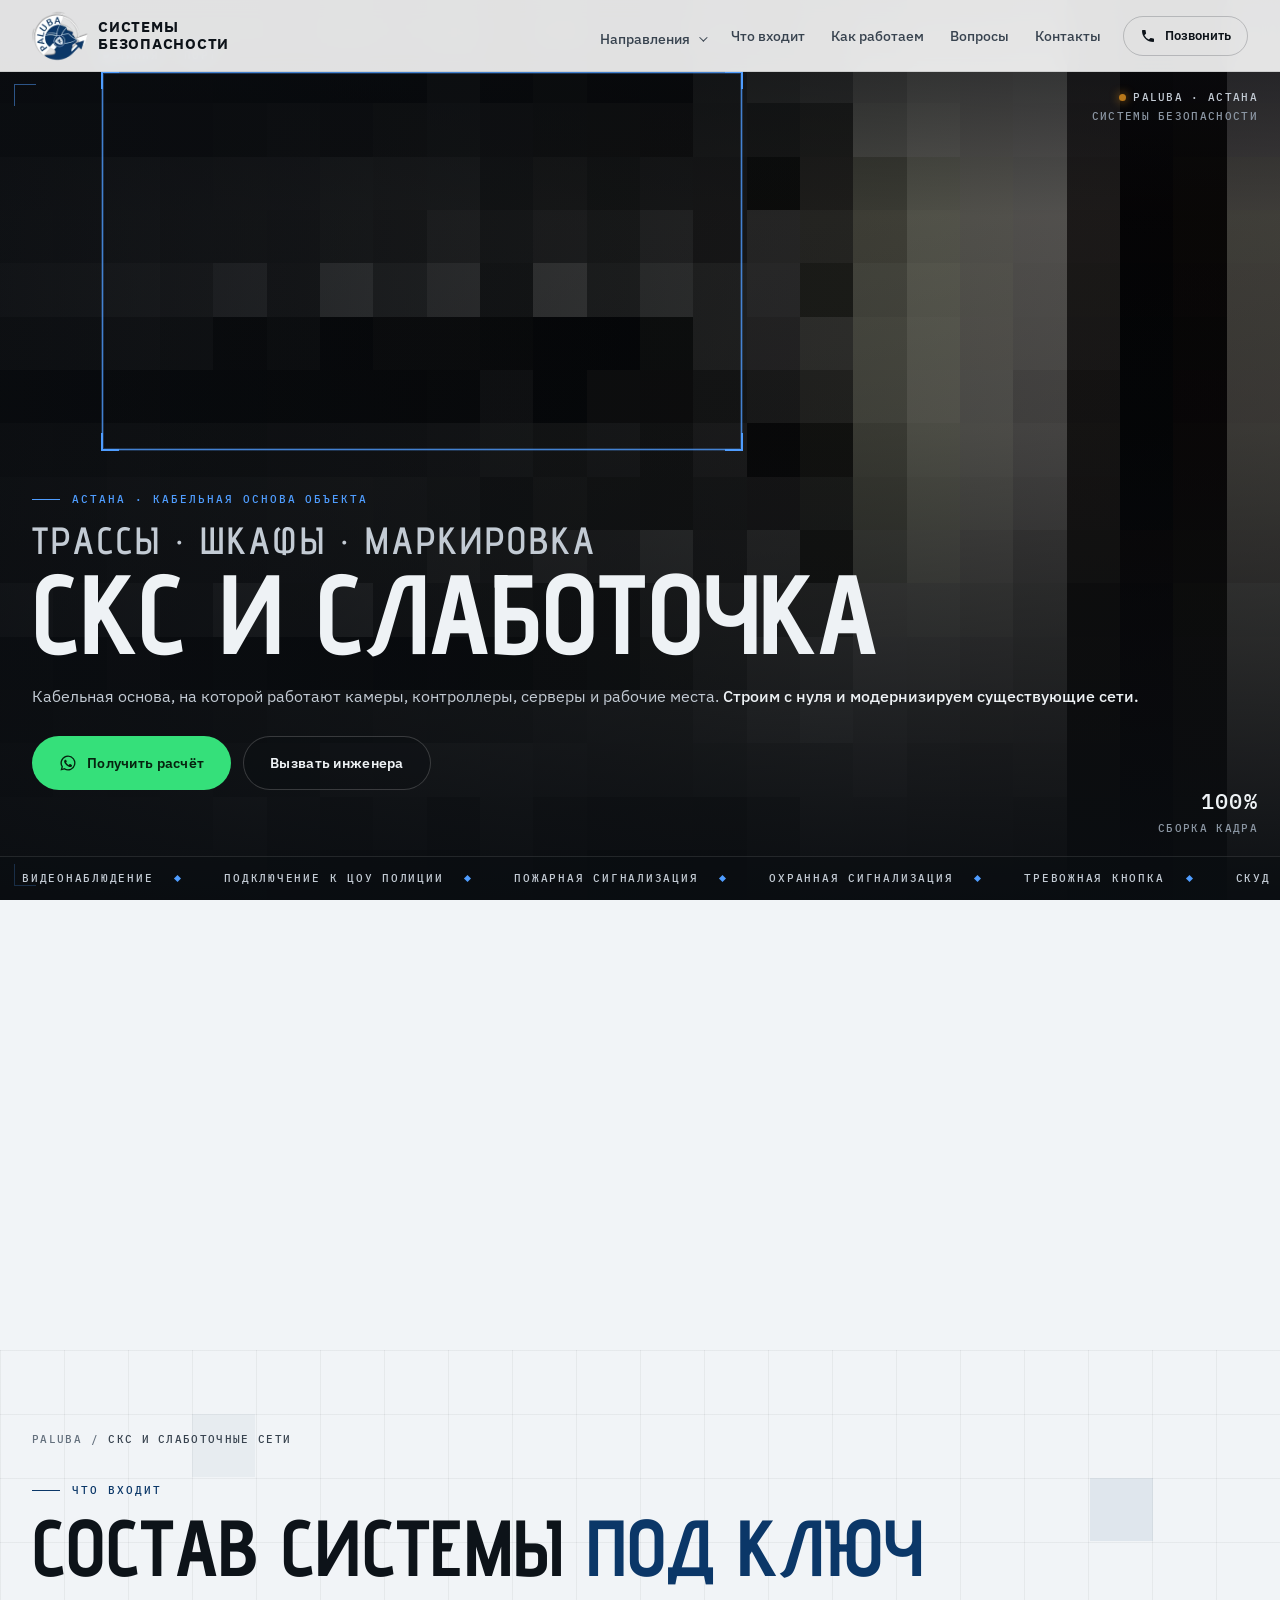
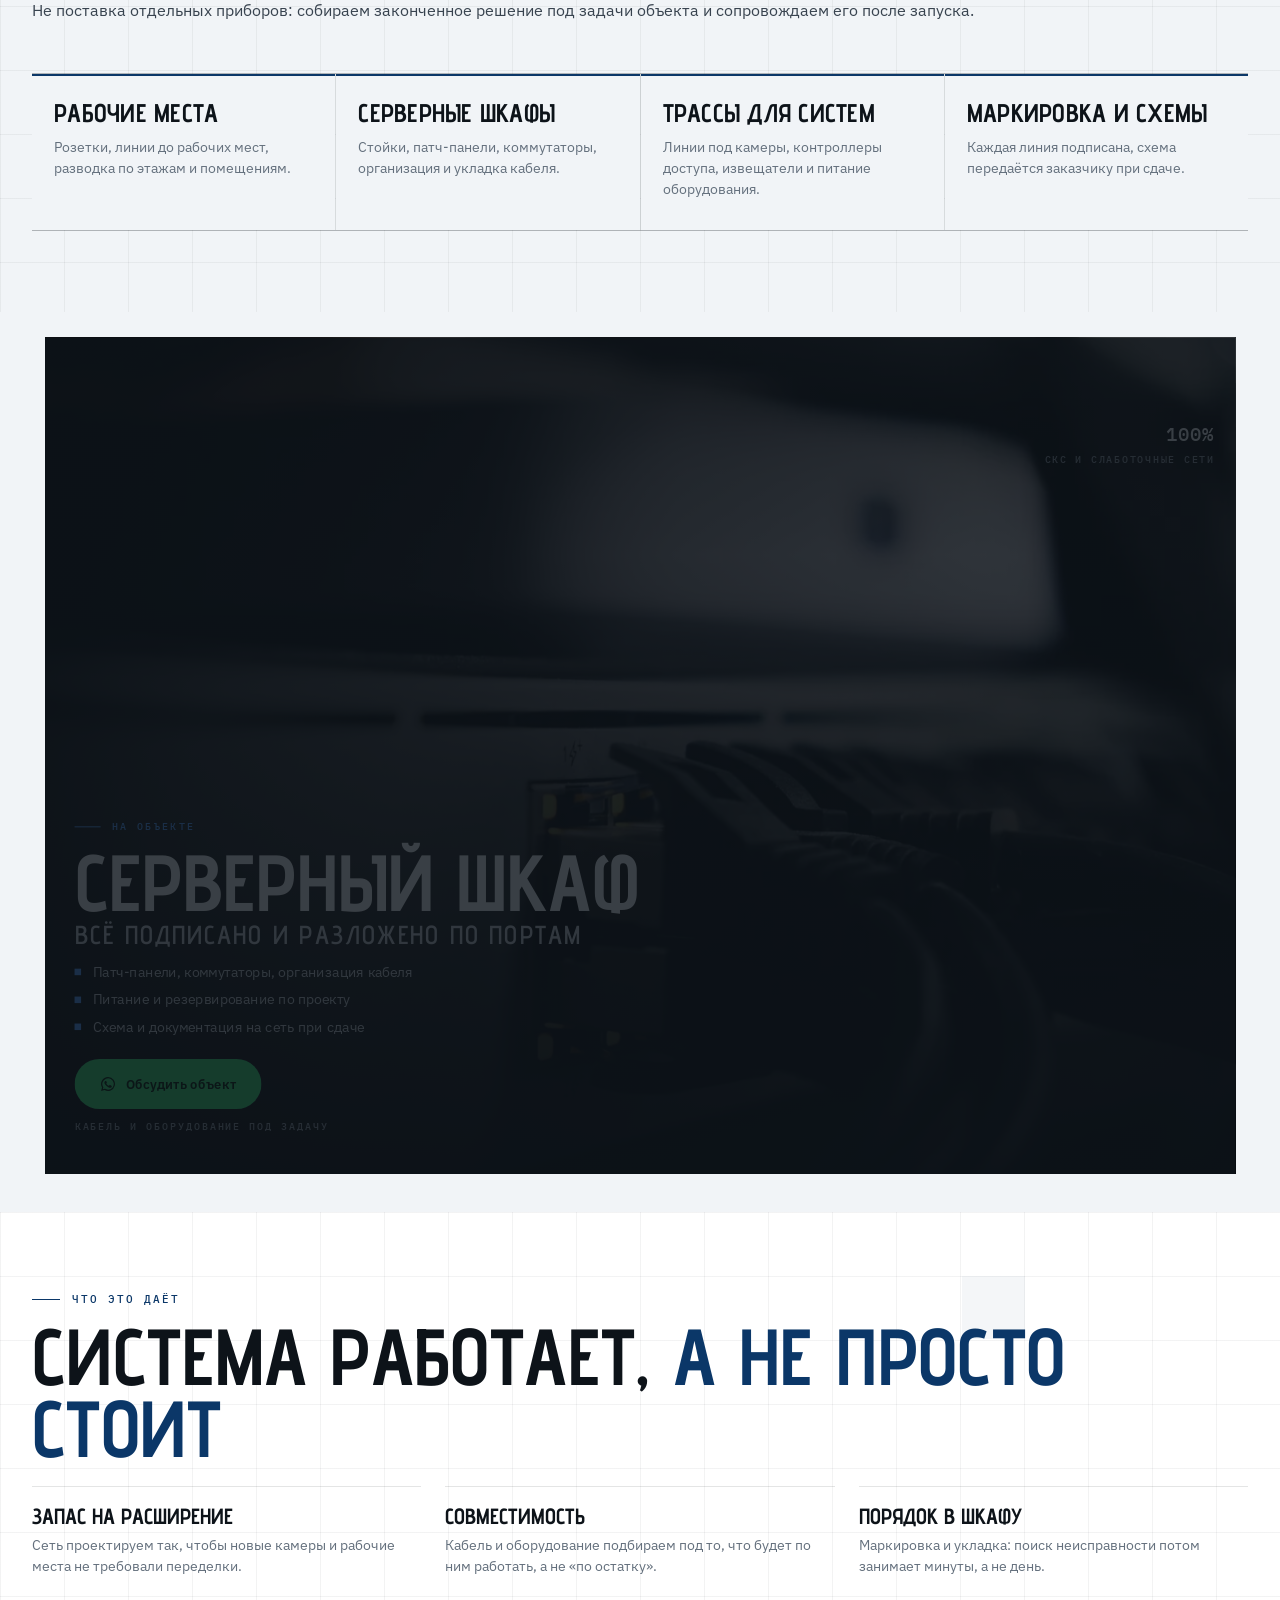
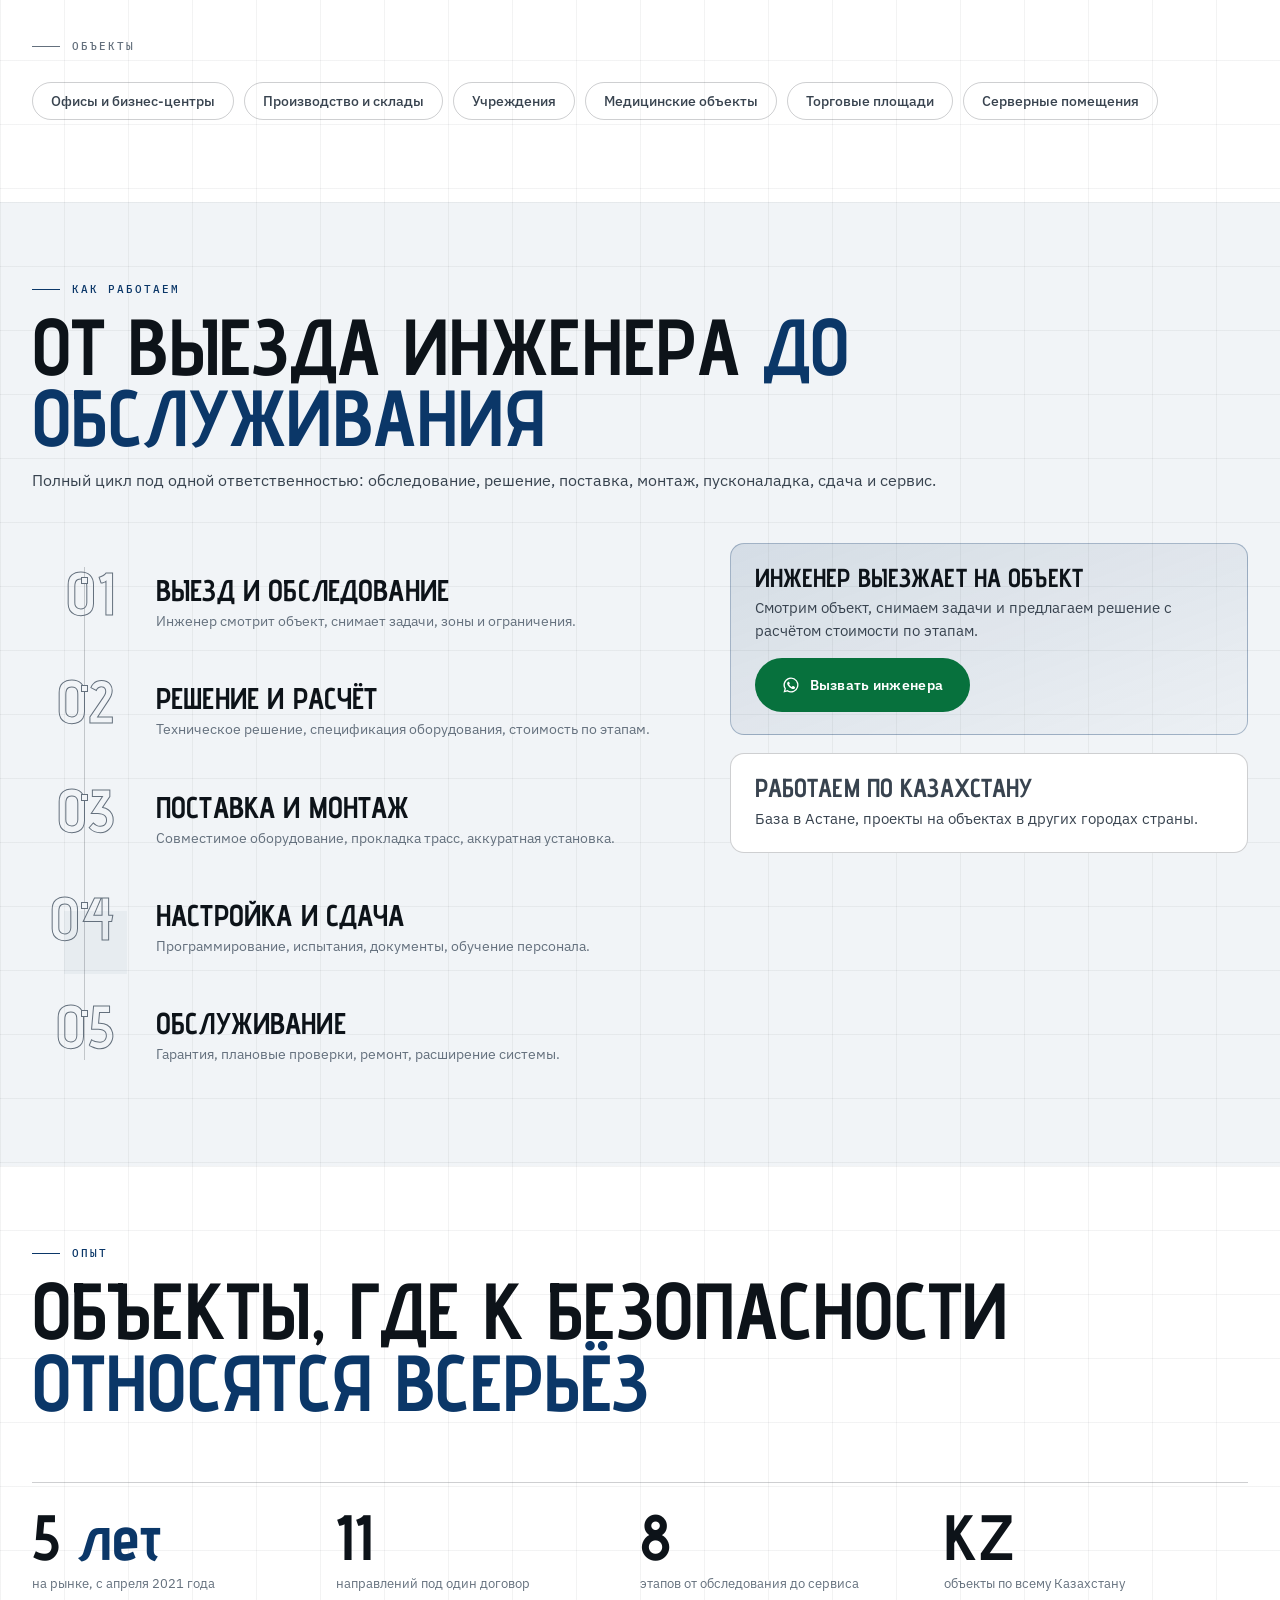
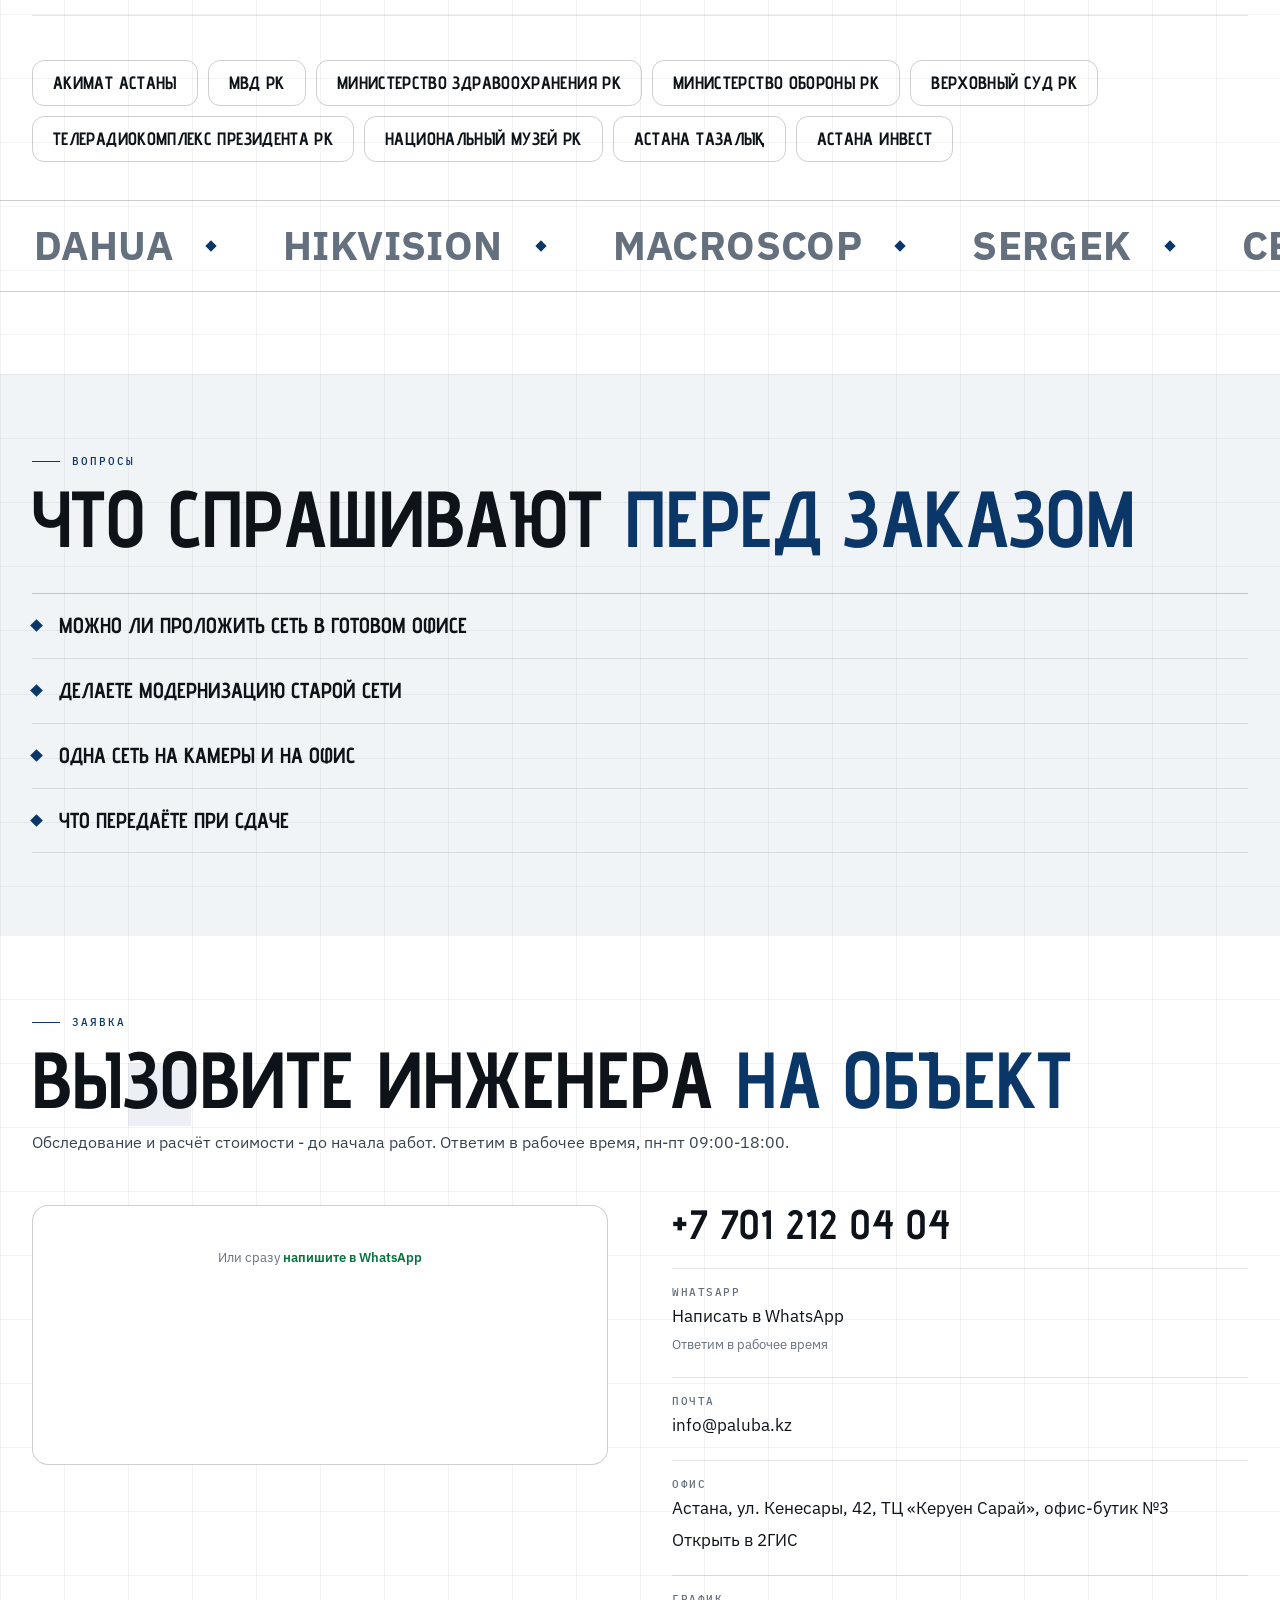
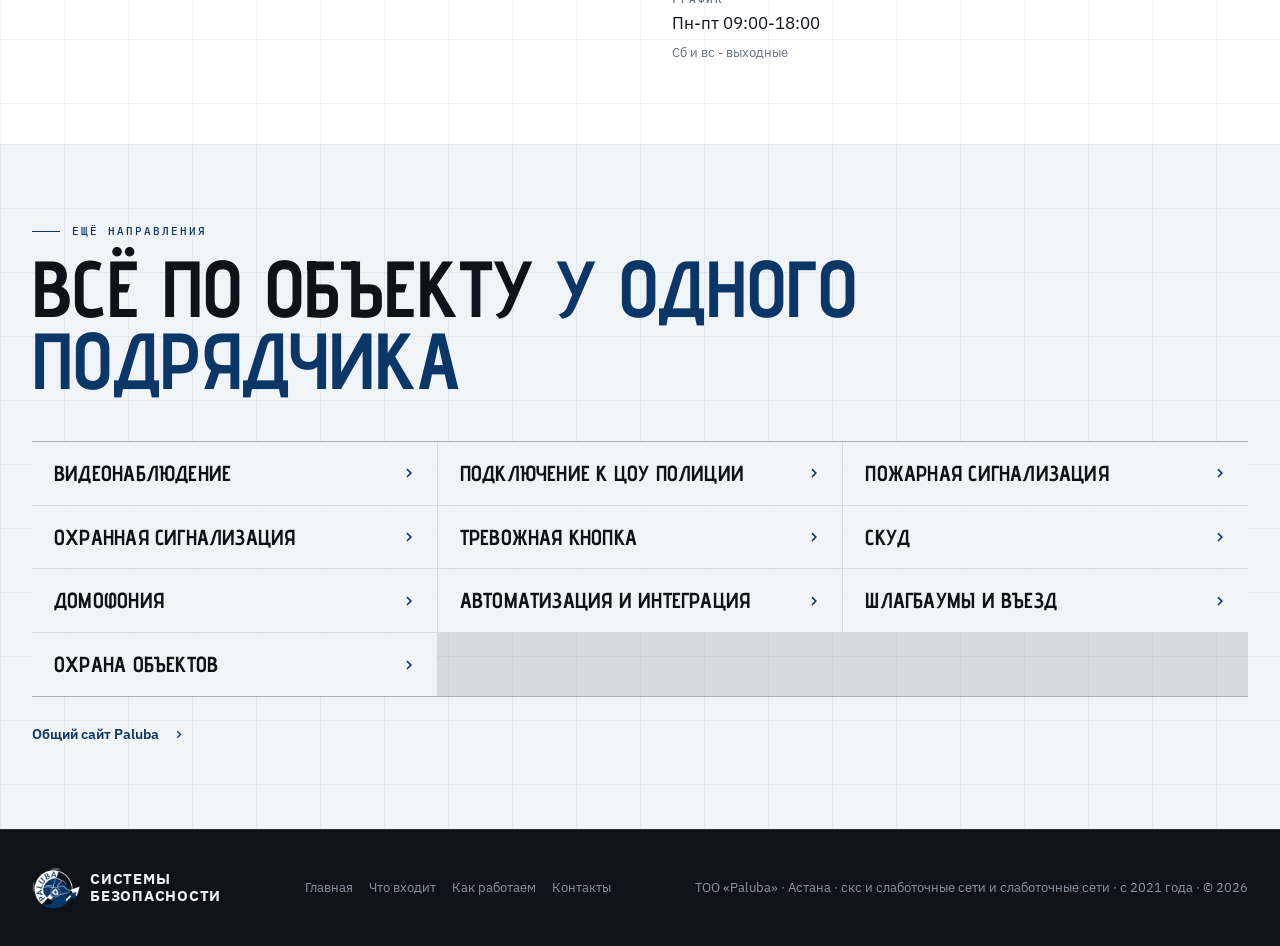
<file: sks-slabotochnye-seti/index.html>
<!DOCTYPE html>
<html lang="ru">
<head>
<meta charset="utf-8">
<meta name="viewport" content="width=device-width, initial-scale=1, viewport-fit=cover">
<title>СКС и слаботочные сети в Астане: монтаж и модернизация - Paluba</title>
<meta name="description" content="Монтаж структурированных кабельных систем в Астане: рабочие места, серверные шкафы, патч-панели, трассы для камер и контроллеров. Маркировка, совместимость, запас на расширение. Paluba, с 2021 года.">
<meta name="theme-color" content="#F1F4F7">
<link rel="canonical" href="https://paluba.kz/sks-slabotochnye-seti/">
<meta property="og:type" content="website">
<meta property="og:locale" content="ru_RU">
<meta property="og:site_name" content="Paluba">
<meta property="og:url" content="https://paluba.kz/sks-slabotochnye-seti/">
<meta property="og:title" content="СКС и слаботочные сети в Астане под ключ - Paluba">
<meta property="og:description" content="Монтаж структурированных кабельных систем в Астане: рабочие места, серверные шкафы, патч-панели, трассы для камер и контроллеров. Маркировка, совместимость, запас на расширение. Paluba, с 2021 года.">
<meta property="og:image" content="https://paluba.kz/assets/lp/sks-slabotochnye-seti-og.jpg">
<meta property="og:image:width" content="1200">
<meta property="og:image:height" content="630">
<meta name="twitter:card" content="summary_large_image">
<link rel="icon" href="../favicon.ico?v=20260914-1" sizes="any">
<link rel="icon" type="image/png" sizes="32x32" href="../assets/logo-32.png">
<link rel="icon" type="image/png" sizes="16x16" href="../assets/logo-16.png">
<link rel="apple-touch-icon" sizes="180x180" href="../assets/logo-180.png">
<link rel="preconnect" href="https://fonts.googleapis.com">
<link rel="preconnect" href="https://fonts.gstatic.com" crossorigin>
<link href="https://fonts.googleapis.com/css2?family=Advent+Pro:wght@600;700&family=IBM+Plex+Sans:wght@400;500;600&family=IBM+Plex+Mono:wght@400;500&display=swap" rel="stylesheet">
<link rel="preload" as="image" href="../assets/lp/sks-slabotochnye-seti-hero.webp" media="(min-width:761px)" fetchpriority="high">
<link rel="preload" as="image" href="../assets/lp/sks-slabotochnye-seti-hero-m.webp" media="(max-width:760px)" fetchpriority="high">
<link rel="stylesheet" href="../styles.css?v=20260918-1">
<script type="application/ld+json">
{"@context":"https://schema.org","@graph":[
{"@type":"Service","name":"СКС и слаботочные сети","serviceType":"СКС и слаботочные сети","url":"https://paluba.kz/sks-slabotochnye-seti/",
 "description":"Монтаж структурированных кабельных систем в Астане: рабочие места, серверные шкафы, патч-панели, трассы для камер и контроллеров. Маркировка, совместимость, запас на расширение. Paluba, с 2021 года.",
 "areaServed":{"@type":"City","name":"Астана"},
 "provider":{"@type":"LocalBusiness","name":"ТОО Paluba","url":"https://paluba.kz/","email":"info@paluba.kz","telephone":"+77012120404",
   "address":{"@type":"PostalAddress","streetAddress":"ул. Кенесары, 42, ТЦ Керуен Сарай, офис-бутик 3","addressLocality":"Астана","addressCountry":"KZ"},
   "openingHoursSpecification":{"@type":"OpeningHoursSpecification","dayOfWeek":["Monday","Tuesday","Wednesday","Thursday","Friday"],"opens":"09:00","closes":"18:00"}}},
{"@type":"BreadcrumbList","itemListElement":[
 {"@type":"ListItem","position":1,"name":"Главная","item":"https://paluba.kz/"},
 {"@type":"ListItem","position":2,"name":"СКС и слаботочные сети","item":"https://paluba.kz/sks-slabotochnye-seti/"}]},
{"@type":"FAQPage","mainEntity":[{"@type":"Question","name":"Можно ли проложить сеть в готовом офисе","acceptedAnswer":{"@type":"Answer","text":"Да. Прокладываем трассы в коробах и по подвесным потолкам, согласовывая маршруты, чтобы не портить отделку."}},{"@type":"Question","name":"Делаете модернизацию старой сети","acceptedAnswer":{"@type":"Answer","text":"Да, обследуем существующую сеть, меняем узкие места, добавляем линии и приводим шкаф в порядок."}},{"@type":"Question","name":"Одна сеть на камеры и на офис","acceptedAnswer":{"@type":"Answer","text":"Возможны оба варианта. На этапе решения показываем, где разделение сегментов оправдано, а где нет."}},{"@type":"Question","name":"Что передаёте при сдаче","acceptedAnswer":{"@type":"Answer","text":"Схему сети, маркировку линий и документы по объекту, плюс инструктаж ответственного сотрудника."}}]}
]}
</script>
<!-- Google tag (gtag.js) -->
<script async src="https://www.googletagmanager.com/gtag/js?id=AW-18457188520"></script>
<script>
  window.dataLayer = window.dataLayer || [];
  function gtag(){dataLayer.push(arguments);}
  gtag('js', new Date());
  gtag('config', 'AW-18457188520');
</script>
<script src="https://lead-bot.sultan-askarov-kz.workers.dev/t.js" data-site="paluba" defer></script>
</head>
<body>

<header class="hdr" id="hdr">
  <div class="hdr-in">
    <a class="brand" href="../" aria-label="Paluba, на главную"><img src="../assets/logo.webp?v=20260918-1" width="56" height="56" alt=""><span>Системы<br>безопасности</span></a>
    <nav class="nav" aria-label="Разделы сайта">
      <div class="drop">
        <button type="button" class="drop-b" aria-expanded="false">Направления<i></i></button>
        <div class="drop-m"><a href="../videonablyudenie/">Видеонаблюдение</a><a href="../podklyuchenie-k-cou/">Подключение к ЦОУ полиции</a><a href="../pozharnaya-signalizaciya/">Пожарная сигнализация</a><a href="../ohrannaya-signalizaciya/">Охранная сигнализация</a><a href="../trevozhnaya-knopka/">Тревожная кнопка</a><a href="../skud/">СКУД</a><a href="../domofoniya/">Домофония</a><a href="../sks-slabotochnye-seti/">СКС и слаботочка</a><a href="../avtomatizaciya/">Автоматизация и интеграция</a><a href="../shlagbaumy/">Шлагбаумы и въезд</a><a href="../ohrana-obektov/">Охрана объектов</a><a href="../">Все услуги Paluba</a></div>
      </div>
      <a href="#sostav">Что входит</a>
      <a href="#cikl">Как работаем</a>
      <a href="#faq">Вопросы</a>
      <a href="#kontakty">Контакты</a>
    </nav>
    <div class="hdr-right">
      <a class="call" href="tel:+77012120404" aria-label="Позвонить"><svg viewBox="0 0 24 24" aria-hidden="true"><path fill="currentColor" d="M6.6 10.8a15.1 15.1 0 0 0 6.6 6.6l2.2-2.2c.3-.3.7-.4 1-.2 1.1.4 2.3.6 3.6.6.6 0 1 .4 1 1V20c0 .6-.4 1-1 1A17 17 0 0 1 3 4c0-.6.4-1 1-1h3.5c.6 0 1 .4 1 1 0 1.3.2 2.5.6 3.6.1.3 0 .7-.2 1z"/></svg><span>Позвонить</span></a>
      <button class="burger" id="burger" type="button" aria-label="Меню" aria-expanded="false" aria-controls="mnav"><span></span></button>
    </div>
  </div>
  <nav class="mnav" id="mnav" aria-label="Мобильное меню">
    <a class="mn" href="#sostav">Что входит <small>Состав системы под ключ</small></a>
    <a class="mn" href="#cikl">Как работаем <small>От выезда инженера до обслуживания</small></a>
    <a class="mn" href="#kontakty">Контакты</a>
    <p class="mnav-t">Другие направления</p>
    <a class="mn" href="../videonablyudenie/">Видеонаблюдение</a><a class="mn" href="../podklyuchenie-k-cou/">Подключение к ЦОУ полиции</a><a class="mn" href="../pozharnaya-signalizaciya/">Пожарная сигнализация</a><a class="mn" href="../ohrannaya-signalizaciya/">Охранная сигнализация</a><a class="mn" href="../trevozhnaya-knopka/">Тревожная кнопка</a><a class="mn" href="../skud/">СКУД</a><a class="mn" href="../domofoniya/">Домофония</a><a class="mn" href="../avtomatizaciya/">Автоматизация и интеграция</a><a class="mn" href="../shlagbaumy/">Шлагбаумы и въезд</a><a class="mn" href="../ohrana-obektov/">Охрана объектов</a>
    <a class="mn" href="../">Все услуги <small>Общий сайт Paluba</small></a>
    <div class="mnav-ct">
      <a class="btn btn-sig wa" href="https://wa.me/77012120404" data-wa="Здравствуйте! Нужен расчёт по СКС и слаботочным сетям."><svg viewBox="0 0 24 24" aria-hidden="true"><path fill="currentColor" d="M12 2a10 10 0 0 0-8.6 15.1L2 22l5-1.3A10 10 0 1 0 12 2zm0 18.2a8.2 8.2 0 0 1-4.2-1.2l-.3-.2-3 .8.8-2.9-.2-.3A8.2 8.2 0 1 1 12 20.2zm4.5-6.1c-.2-.1-1.5-.7-1.7-.8-.2-.1-.4-.1-.6.1l-.8 1c-.1.2-.3.2-.5.1a6.7 6.7 0 0 1-3.3-2.9c-.3-.4.2-.4.7-1.3.1-.2 0-.3 0-.5l-.8-1.8c-.2-.5-.4-.4-.6-.4h-.5a1 1 0 0 0-.7.3 3 3 0 0 0-.9 2.2 5.2 5.2 0 0 0 1.1 2.7 11.9 11.9 0 0 0 4.5 4c.6.3 1.1.4 1.5.5.6.2 1.2.2 1.6.1.5-.1 1.5-.6 1.7-1.2.2-.6.2-1.1.1-1.2l-.5-.3z"/></svg>Написать в WhatsApp</a>
      <a class="btn btn-ghost" href="tel:+77012120404">+7 701 212 04 04</a>
    </div>
  </nav>
</header>

<main>

<!-- ===== ГЕРОЙ ===== -->
<div class="pw pw-hero lp-hero" id="top">
  <section class="plate hero" id="hero" aria-label="СКС и слаботочные сети в Астане - Paluba">
    <div class="ph">
      <picture>
        <source media="(max-width:760px)" srcset="../assets/lp/sks-slabotochnye-seti-hero-m-lo.webp">
        <img class="lo" src="../assets/lp/sks-slabotochnye-seti-hero-lo.webp" alt="" width="40" height="23" aria-hidden="true">
      </picture>
      <picture>
        <source media="(max-width:760px)" srcset="../assets/lp/sks-slabotochnye-seti-hero-m.webp">
        <img class="sharp" src="../assets/lp/sks-slabotochnye-seti-hero.webp" alt="Сетевые кабели, подключённые к коммутатору" width="1800" height="1013" fetchpriority="high" decoding="async">
      </picture>
      <div class="cells" data-cells></div>
      <div class="grad"></div>
    </div>
    <div class="hud">
      <i class="hcorn a"></i><i class="hcorn b"></i><i class="hcorn c"></i><i class="hcorn d"></i>
      <div class="track" style="--tld:8%;--ttd:8%;--trd:42%;--tbd:50%;--tlm:10%;--ttm:10%;--trm:14%;--tbm:55%"><i></i><i></i><i></i><i></i><b>Линия · порт</b></div>
      <div class="hud-tr"><span class="rec">Paluba · Астана</span><span class="sub">Системы безопасности</span></div>
      <div class="hud-br"><span class="pct" id="pct">000%</span><span class="sub">Сборка кадра</span></div>
    </div>
    <div class="hero-txt">
      <div class="wrap">
        <p class="kick">Астана · кабельная основа объекта</p>
        <h1 class="h1"><span class="a fit">Трассы · шкафы · маркировка</span><span class="b fit">СКС и слаботочка</span></h1>
        <p class="lead">Кабельная основа, на которой работают камеры, контроллеры, серверы и рабочие места. <b>Строим с нуля и модернизируем существующие сети.</b></p>
        <div class="btns">
          <a class="btn btn-sig wa" href="https://wa.me/77012120404" data-wa="Здравствуйте! Нужен расчёт по СКС и слаботочным сетям."><svg viewBox="0 0 24 24" aria-hidden="true"><path fill="currentColor" d="M12 2a10 10 0 0 0-8.6 15.1L2 22l5-1.3A10 10 0 1 0 12 2zm0 18.2a8.2 8.2 0 0 1-4.2-1.2l-.3-.2-3 .8.8-2.9-.2-.3A8.2 8.2 0 1 1 12 20.2zm4.5-6.1c-.2-.1-1.5-.7-1.7-.8-.2-.1-.4-.1-.6.1l-.8 1c-.1.2-.3.2-.5.1a6.7 6.7 0 0 1-3.3-2.9c-.3-.4.2-.4.7-1.3.1-.2 0-.3 0-.5l-.8-1.8c-.2-.5-.4-.4-.6-.4h-.5a1 1 0 0 0-.7.3 3 3 0 0 0-.9 2.2 5.2 5.2 0 0 0 1.1 2.7 11.9 11.9 0 0 0 4.5 4c.6.3 1.1.4 1.5.5.6.2 1.2.2 1.6.1.5-.1 1.5-.6 1.7-1.2.2-.6.2-1.1.1-1.2l-.5-.3z"/></svg>Получить расчёт</a>
          <a class="btn btn-ghost" href="#zayavka">Вызвать инженера</a>
        </div>
      </div>
    </div>
    <div class="ticker" aria-hidden="true"><div class="tk" id="tk1" data-items="Видеонаблюдение|Подключение к ЦОУ полиции|Пожарная сигнализация|Охранная сигнализация|Тревожная кнопка|СКУД|Домофония|СКС и слаботочка|Автоматизация и интеграция|Шлагбаумы и въезд|Охрана объектов"></div></div>
  </section>
</div>

<!-- ===== ЧТО ВХОДИТ ===== -->
<section class="sec" id="sostav" aria-labelledby="h-sos">
  <i class="lit dsk" style="left:calc(var(--cs)*3);top:calc(var(--cs)*1);--dl:-1s" aria-hidden="true"></i>
  <i class="lit h" style="right:calc(var(--cs)*2 - 1px);top:calc(var(--cs)*2);--dl:-3s" aria-hidden="true"></i>
  <div class="wrap">
    <nav class="crumbs rv" aria-label="Хлебные крошки"><a href="../">Paluba</a><span>/</span><b>СКС и слаботочные сети</b></nav>
    <div class="head rv">
      <p class="kick">Что входит</p>
      <h2 id="h-sos">Состав системы <em>под ключ</em></h2>
      <p class="lead">Не поставка отдельных приборов: собираем законченное решение под задачи объекта и сопровождаем его после запуска.</p>
    </div>
    <div class="feats"><article class="feat rv"><b>Рабочие места</b><p>Розетки, линии до рабочих мест, разводка по этажам и помещениям.</p></article><article class="feat rv"><b>Серверные шкафы</b><p>Стойки, патч-панели, коммутаторы, организация и укладка кабеля.</p></article><article class="feat rv"><b>Трассы для систем</b><p>Линии под камеры, контроллеры доступа, извещатели и питание оборудования.</p></article><article class="feat rv"><b>Маркировка и схемы</b><p>Каждая линия подписана, схема передаётся заказчику при сдаче.</p></article></div>
  </div>
</section>

<!-- ===== ФОТО-ПЛИТА ===== -->
<div class="pw" id="obekty">
  <section class="plate pp" aria-labelledby="h-obj">
    <div class="ph">
      <img class="lo" src="../assets/lp/sks-slabotochnye-seti-p-lo.webp" alt="" width="32" height="21" aria-hidden="true">
      <img class="sharp" src="../assets/lp/sks-slabotochnye-seti-p.webp" alt="Серверная стойка с патч-панелями и коммутаторами" width="1400" height="933" loading="lazy" decoding="async">
      <div class="cells" data-cells></div>
      <div class="grad"></div>
    </div>
    <div class="st"><span class="n" data-pct>000%</span><span class="sub">СКС и слаботочные сети</span></div>
    <div class="txt">
      <div class="wrap">
        <p class="kick">На объекте</p>
        <h2 id="h-obj"><span class="a fit">Серверный шкаф</span><span class="b fit">Всё подписано и разложено по портам</span></h2>
        <ul class="pts"><li>Патч-панели, коммутаторы, организация кабеля</li><li>Питание и резервирование по проекту</li><li>Схема и документация на сеть при сдаче</li></ul>
        <div class="btns"><a class="btn btn-sig wa" href="https://wa.me/77012120404" data-wa="Здравствуйте! Нужен расчёт по СКС и слаботочным сетям."><svg viewBox="0 0 24 24" aria-hidden="true"><path fill="currentColor" d="M12 2a10 10 0 0 0-8.6 15.1L2 22l5-1.3A10 10 0 1 0 12 2zm0 18.2a8.2 8.2 0 0 1-4.2-1.2l-.3-.2-3 .8.8-2.9-.2-.3A8.2 8.2 0 1 1 12 20.2zm4.5-6.1c-.2-.1-1.5-.7-1.7-.8-.2-.1-.4-.1-.6.1l-.8 1c-.1.2-.3.2-.5.1a6.7 6.7 0 0 1-3.3-2.9c-.3-.4.2-.4.7-1.3.1-.2 0-.3 0-.5l-.8-1.8c-.2-.5-.4-.4-.6-.4h-.5a1 1 0 0 0-.7.3 3 3 0 0 0-.9 2.2 5.2 5.2 0 0 0 1.1 2.7 11.9 11.9 0 0 0 4.5 4c.6.3 1.1.4 1.5.5.6.2 1.2.2 1.6.1.5-.1 1.5-.6 1.7-1.2.2-.6.2-1.1.1-1.2l-.5-.3z"/></svg>Обсудить объект</a></div>
        <p class="brands">Кабель и оборудование под задачу</p>
      </div>
    </div>
  </section>
</div>

<!-- ===== ЧТО ЭТО ДАЁТ + ОБЪЕКТЫ ===== -->
<section class="sec alt" id="pochemu" aria-labelledby="h-poch">
  <i class="lit dsk" style="right:calc(var(--cs)*4 - 1px);top:calc(var(--cs)*1);--dl:-2s" aria-hidden="true"></i>
  <div class="wrap">
    <div class="head rv">
      <p class="kick">Что это даёт</p>
      <h2 id="h-poch">Система работает, <em>а не просто стоит</em></h2>
    </div>
    <div class="pt-note rv"><div><b>Запас на расширение</b><p>Сеть проектируем так, чтобы новые камеры и рабочие места не требовали переделки.</p></div><div><b>Совместимость</b><p>Кабель и оборудование подбираем под то, что будет по ним работать, а не «по остатку».</p></div><div><b>Порядок в шкафу</b><p>Маркировка и укладка: поиск неисправности потом занимает минуты, а не день.</p></div></div>
    <div class="head rv" style="margin-top:clamp(40px,5vw,72px)">
      <p class="kick mute">Объекты</p>
    </div>
    <ul class="chips rv"><li>Офисы и бизнес-центры</li><li>Производство и склады</li><li>Учреждения</li><li>Медицинские объекты</li><li>Торговые площади</li><li>Серверные помещения</li></ul>
  </div>
</section>

<!-- ===== КАК РАБОТАЕМ ===== -->
<section class="sec" id="cikl" aria-labelledby="h-cikl">
  <i class="lit" style="left:calc(var(--cs)*1);bottom:calc(var(--cs)*3);--dl:-5s" aria-hidden="true"></i>
  <div class="wrap">
    <div class="head rv">
      <p class="kick">Как работаем</p>
      <h2 id="h-cikl">От выезда инженера <em>до обслуживания</em></h2>
      <p class="lead">Полный цикл под одной ответственностью: обследование, решение, поставка, монтаж, пусконаладка, сдача и сервис.</p>
    </div>
    <div class="cyc">
      <ol class="steps" id="steps"><li class="step"><span class="num">01</span><i class="dot"></i><div><h3>Выезд и обследование</h3><p>Инженер смотрит объект, снимает задачи, зоны и ограничения.</p></div></li><li class="step"><span class="num">02</span><i class="dot"></i><div><h3>Решение и расчёт</h3><p>Техническое решение, спецификация оборудования, стоимость по этапам.</p></div></li><li class="step"><span class="num">03</span><i class="dot"></i><div><h3>Поставка и монтаж</h3><p>Совместимое оборудование, прокладка трасс, аккуратная установка.</p></div></li><li class="step"><span class="num">04</span><i class="dot"></i><div><h3>Настройка и сдача</h3><p>Программирование, испытания, документы, обучение персонала.</p></div></li><li class="step"><span class="num">05</span><i class="dot"></i><div><h3>Обслуживание</h3><p>Гарантия, плановые проверки, ремонт, расширение системы.</p></div></li></ol>
      <div class="cyc-side">
        <div class="note">
          <h3>Инженер выезжает на объект</h3>
          <p>Смотрим объект, снимаем задачи и предлагаем решение с расчётом стоимости по этапам.</p>
          <a class="btn btn-sig wa" href="https://wa.me/77012120404" data-wa="Здравствуйте! Нужен расчёт по СКС и слаботочным сетям."><svg viewBox="0 0 24 24" aria-hidden="true"><path fill="currentColor" d="M12 2a10 10 0 0 0-8.6 15.1L2 22l5-1.3A10 10 0 1 0 12 2zm0 18.2a8.2 8.2 0 0 1-4.2-1.2l-.3-.2-3 .8.8-2.9-.2-.3A8.2 8.2 0 1 1 12 20.2zm4.5-6.1c-.2-.1-1.5-.7-1.7-.8-.2-.1-.4-.1-.6.1l-.8 1c-.1.2-.3.2-.5.1a6.7 6.7 0 0 1-3.3-2.9c-.3-.4.2-.4.7-1.3.1-.2 0-.3 0-.5l-.8-1.8c-.2-.5-.4-.4-.6-.4h-.5a1 1 0 0 0-.7.3 3 3 0 0 0-.9 2.2 5.2 5.2 0 0 0 1.1 2.7 11.9 11.9 0 0 0 4.5 4c.6.3 1.1.4 1.5.5.6.2 1.2.2 1.6.1.5-.1 1.5-.6 1.7-1.2.2-.6.2-1.1.1-1.2l-.5-.3z"/></svg>Вызвать инженера</a>
        </div>
        <div class="note dim">
          <h3>Работаем по Казахстану</h3>
          <p>База в Астане, проекты на объектах в других городах страны.</p>
        </div>
      </div>
    </div>
  </div>
</section>

<!-- ===== ДОВЕРИЕ ===== -->
<section class="sec alt" id="doverie" aria-labelledby="h-dov">
  <div class="wrap">
    <div class="head rv">
      <p class="kick">Опыт</p>
      <h2 id="h-dov">Объекты, где к безопасности <em>относятся всерьёз</em></h2>
    </div>
    <div class="nums rv">
      <div class="num-c"><b>5<em> лет</em></b><span>на рынке, с апреля 2021 года</span></div>
      <div class="num-c"><b>11</b><span>направлений под один договор</span></div>
      <div class="num-c"><b>8</b><span>этапов от обследования до сервиса</span></div>
      <div class="num-c"><b>KZ</b><span>объекты по всему Казахстану</span></div>
    </div>
    <ul class="chips lg rv">
      <li>Акимат Астаны</li><li>МВД РК</li><li>Министерство здравоохранения РК</li>
      <li>Министерство обороны РК</li><li>Верховный Суд РК</li><li>Телерадиокомплекс Президента РК</li>
      <li>Национальный музей РК</li><li>Астана Тазалық</li><li>Астана Инвест</li>
    </ul>
  </div>
  <div class="pt-row dim" aria-label="Оборудование и платформы">
    <div class="tk" data-items="Dahua|Hikvision|Macroscop|Sergek|Cerebro|Отан Мектеп" data-speed="42"></div>
  </div>
</section>

<!-- ===== FAQ ===== -->
<section class="sec" id="faq" aria-labelledby="h-faq">
  <div class="wrap">
    <div class="head rv">
      <p class="kick">Вопросы</p>
      <h2 id="h-faq">Что спрашивают <em>перед заказом</em></h2>
    </div>
    <div class="faq rv"><details><summary><span>Можно ли проложить сеть в готовом офисе</span></summary><div class="ans">Да. Прокладываем трассы в коробах и по подвесным потолкам, согласовывая маршруты, чтобы не портить отделку.</div></details><details><summary><span>Делаете модернизацию старой сети</span></summary><div class="ans">Да, обследуем существующую сеть, меняем узкие места, добавляем линии и приводим шкаф в порядок.</div></details><details><summary><span>Одна сеть на камеры и на офис</span></summary><div class="ans">Возможны оба варианта. На этапе решения показываем, где разделение сегментов оправдано, а где нет.</div></details><details><summary><span>Что передаёте при сдаче</span></summary><div class="ans">Схему сети, маркировку линий и документы по объекту, плюс инструктаж ответственного сотрудника.</div></details></div>
  </div>
</section>

<!-- ===== ЗАЯВКА ===== -->
<section class="sec alt" id="kontakty" aria-labelledby="h-kt">
  <i class="lit h" style="left:calc(var(--cs)*2);top:calc(var(--cs)*2);--dl:-2.5s" aria-hidden="true"></i>
  <div class="wrap">
    <div class="head rv">
      <p class="kick">Заявка</p>
      <h2 id="h-kt">Вызовите инженера <em>на объект</em></h2>
      <p class="lead">Обследование и расчёт стоимости - до начала работ. Ответим в рабочее время, пн-пт 09:00-18:00.</p>
    </div>
    <div class="kt">
      <div class="form b24 rv" id="zayavka">
        <script data-b24-form="inline/98/9bnnso" data-skip-moving="true">(function(w,d,u){var s=d.createElement('script');s.async=true;s.src=u+'?'+(Date.now()/180000|0);var h=d.getElementsByTagName('script')[0];h.parentNode.insertBefore(s,h);})(window,document,'https://cdn-ru.bitrix24.kz/b5081593/crm/form/loader_98.js');</script>
        <p class="alt-wa">Или сразу <a class="wa" href="https://wa.me/77012120404" data-wa="Здравствуйте! Нужен расчёт по СКС и слаботочным сетям.">напишите в WhatsApp</a></p>
      </div>
      <div class="ct rv">
        <a class="big" href="tel:+77012120404">+7 701 212 04 04</a>
        <div class="row"><span>WhatsApp</span><a class="wa" href="https://wa.me/77012120404" data-wa="Здравствуйте! Нужен расчёт по СКС и слаботочным сетям.">Написать в WhatsApp</a><small>Ответим в рабочее время</small></div>
        <div class="row"><span>Почта</span><a href="mailto:info@paluba.kz">info@paluba.kz</a></div>
        <div class="row"><span>Офис</span><p>Астана, ул. Кенесары, 42, ТЦ «Керуен Сарай», офис-бутик №3</p><a href="https://go.2gis.com/rPcck" target="_blank" rel="noopener">Открыть в 2ГИС</a></div>
        <div class="row"><span>График</span><p>Пн-пт 09:00-18:00</p><small>Сб и вс - выходные</small></div>
      </div>
    </div>
  </div>
</section>

<!-- ===== ДРУГИЕ НАПРАВЛЕНИЯ ===== -->
<section class="sec" id="drugie" aria-labelledby="h-dr">
  <div class="wrap">
    <div class="head rv">
      <p class="kick">Ещё направления</p>
      <h2 id="h-dr">Всё по объекту <em>у одного подрядчика</em></h2>
    </div>
    <div class="svc"><a class="svc-i rv" href="../videonablyudenie/"><span>Видеонаблюдение</span><svg viewBox="0 0 24 24" aria-hidden="true"><path fill="currentColor" d="M5 12h12l-4.5-4.5L14 6l6 6-6 6-1.5-1.5L17 12H5z"/></svg></a><a class="svc-i rv" href="../podklyuchenie-k-cou/"><span>Подключение к ЦОУ полиции</span><svg viewBox="0 0 24 24" aria-hidden="true"><path fill="currentColor" d="M5 12h12l-4.5-4.5L14 6l6 6-6 6-1.5-1.5L17 12H5z"/></svg></a><a class="svc-i rv" href="../pozharnaya-signalizaciya/"><span>Пожарная сигнализация</span><svg viewBox="0 0 24 24" aria-hidden="true"><path fill="currentColor" d="M5 12h12l-4.5-4.5L14 6l6 6-6 6-1.5-1.5L17 12H5z"/></svg></a><a class="svc-i rv" href="../ohrannaya-signalizaciya/"><span>Охранная сигнализация</span><svg viewBox="0 0 24 24" aria-hidden="true"><path fill="currentColor" d="M5 12h12l-4.5-4.5L14 6l6 6-6 6-1.5-1.5L17 12H5z"/></svg></a><a class="svc-i rv" href="../trevozhnaya-knopka/"><span>Тревожная кнопка</span><svg viewBox="0 0 24 24" aria-hidden="true"><path fill="currentColor" d="M5 12h12l-4.5-4.5L14 6l6 6-6 6-1.5-1.5L17 12H5z"/></svg></a><a class="svc-i rv" href="../skud/"><span>СКУД</span><svg viewBox="0 0 24 24" aria-hidden="true"><path fill="currentColor" d="M5 12h12l-4.5-4.5L14 6l6 6-6 6-1.5-1.5L17 12H5z"/></svg></a><a class="svc-i rv" href="../domofoniya/"><span>Домофония</span><svg viewBox="0 0 24 24" aria-hidden="true"><path fill="currentColor" d="M5 12h12l-4.5-4.5L14 6l6 6-6 6-1.5-1.5L17 12H5z"/></svg></a><a class="svc-i rv" href="../avtomatizaciya/"><span>Автоматизация и интеграция</span><svg viewBox="0 0 24 24" aria-hidden="true"><path fill="currentColor" d="M5 12h12l-4.5-4.5L14 6l6 6-6 6-1.5-1.5L17 12H5z"/></svg></a><a class="svc-i rv" href="../shlagbaumy/"><span>Шлагбаумы и въезд</span><svg viewBox="0 0 24 24" aria-hidden="true"><path fill="currentColor" d="M5 12h12l-4.5-4.5L14 6l6 6-6 6-1.5-1.5L17 12H5z"/></svg></a><a class="svc-i rv" href="../ohrana-obektov/"><span>Охрана объектов</span><svg viewBox="0 0 24 24" aria-hidden="true"><path fill="currentColor" d="M5 12h12l-4.5-4.5L14 6l6 6-6 6-1.5-1.5L17 12H5z"/></svg></a></div>
    <p class="svc-all rv"><a href="../">Общий сайт Paluba <svg viewBox="0 0 24 24" aria-hidden="true"><path fill="currentColor" d="M5 12h12l-4.5-4.5L14 6l6 6-6 6-1.5-1.5L17 12H5z"/></svg></a></p>
  </div>
</section>

</main>

<footer class="ftr">
  <div class="wrap ftr-in">
    <a class="brand" href="../"><img src="../assets/logo.webp?v=20260918-1" width="56" height="56" alt="" loading="lazy"><span>Системы<br>безопасности</span></a>
    <nav aria-label="Футер">
      <a href="../">Главная</a>
      <a href="#sostav">Что входит</a>
      <a href="#cikl">Как работаем</a>
      <a href="#kontakty">Контакты</a>
    </nav>
    <p>ТОО «Paluba» · Астана · скс и слаботочные сети и слаботочные сети · с 2021 года · © 2026</p>
  </div>
</footer>

<div class="bar" id="bar" aria-label="Быстрая связь">
  <a href="tel:+77012120404"><svg viewBox="0 0 24 24" aria-hidden="true"><path fill="currentColor" d="M6.6 10.8a15.1 15.1 0 0 0 6.6 6.6l2.2-2.2c.3-.3.7-.4 1-.2 1.1.4 2.3.6 3.6.6.6 0 1 .4 1 1V20c0 .6-.4 1-1 1A17 17 0 0 1 3 4c0-.6.4-1 1-1h3.5c.6 0 1 .4 1 1 0 1.3.2 2.5.6 3.6.1.3 0 .7-.2 1z"/></svg>Позвонить</a>
  <a class="w wa" href="https://wa.me/77012120404" data-wa="Здравствуйте! Нужен расчёт по СКС и слаботочным сетям."><svg viewBox="0 0 24 24" aria-hidden="true"><path fill="currentColor" d="M12 2a10 10 0 0 0-8.6 15.1L2 22l5-1.3A10 10 0 1 0 12 2zm0 18.2a8.2 8.2 0 0 1-4.2-1.2l-.3-.2-3 .8.8-2.9-.2-.3A8.2 8.2 0 1 1 12 20.2zm4.5-6.1c-.2-.1-1.5-.7-1.7-.8-.2-.1-.4-.1-.6.1l-.8 1c-.1.2-.3.2-.5.1a6.7 6.7 0 0 1-3.3-2.9c-.3-.4.2-.4.7-1.3.1-.2 0-.3 0-.5l-.8-1.8c-.2-.5-.4-.4-.6-.4h-.5a1 1 0 0 0-.7.3 3 3 0 0 0-.9 2.2 5.2 5.2 0 0 0 1.1 2.7 11.9 11.9 0 0 0 4.5 4c.6.3 1.1.4 1.5.5.6.2 1.2.2 1.6.1.5-.1 1.5-.6 1.7-1.2.2-.6.2-1.1.1-1.2l-.5-.3z"/></svg>WhatsApp</a>
</div>

<script src="../script.js?v=20260918-1" defer></script>
</body>
</html>
</file>
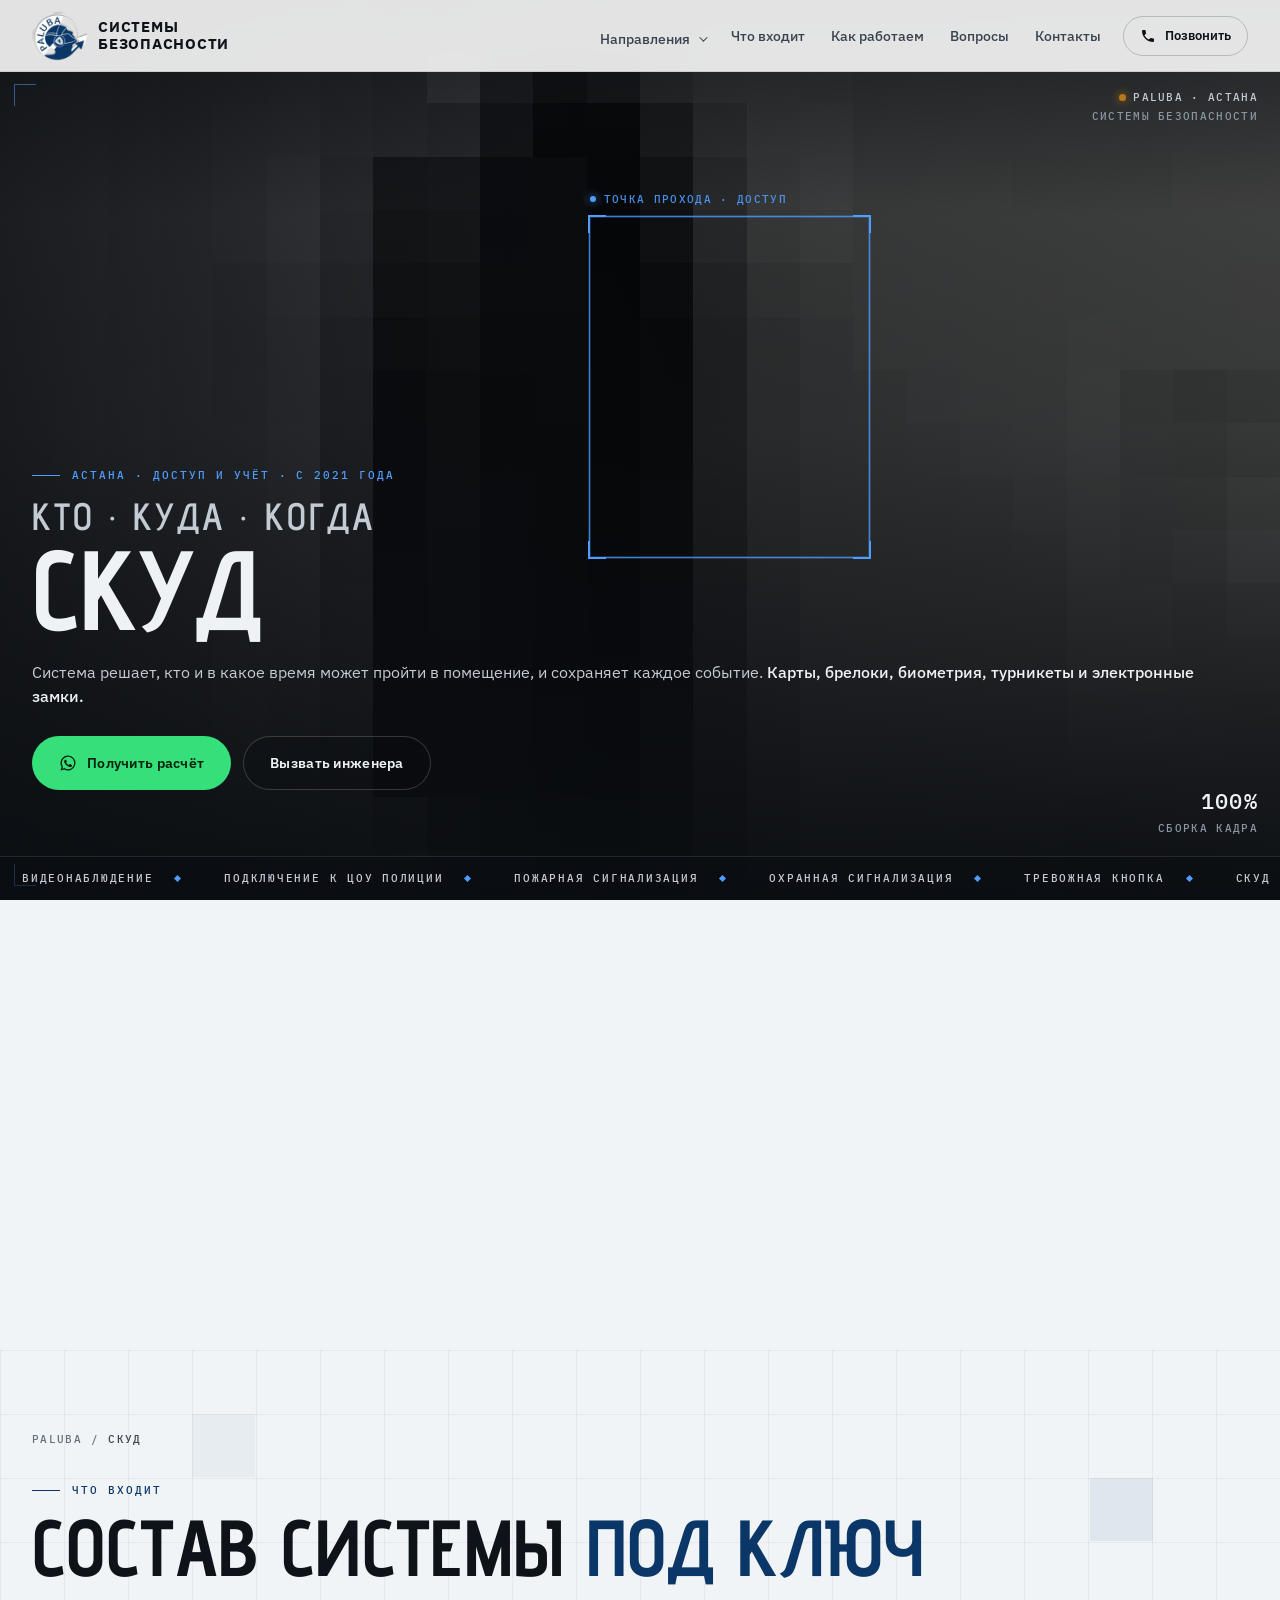
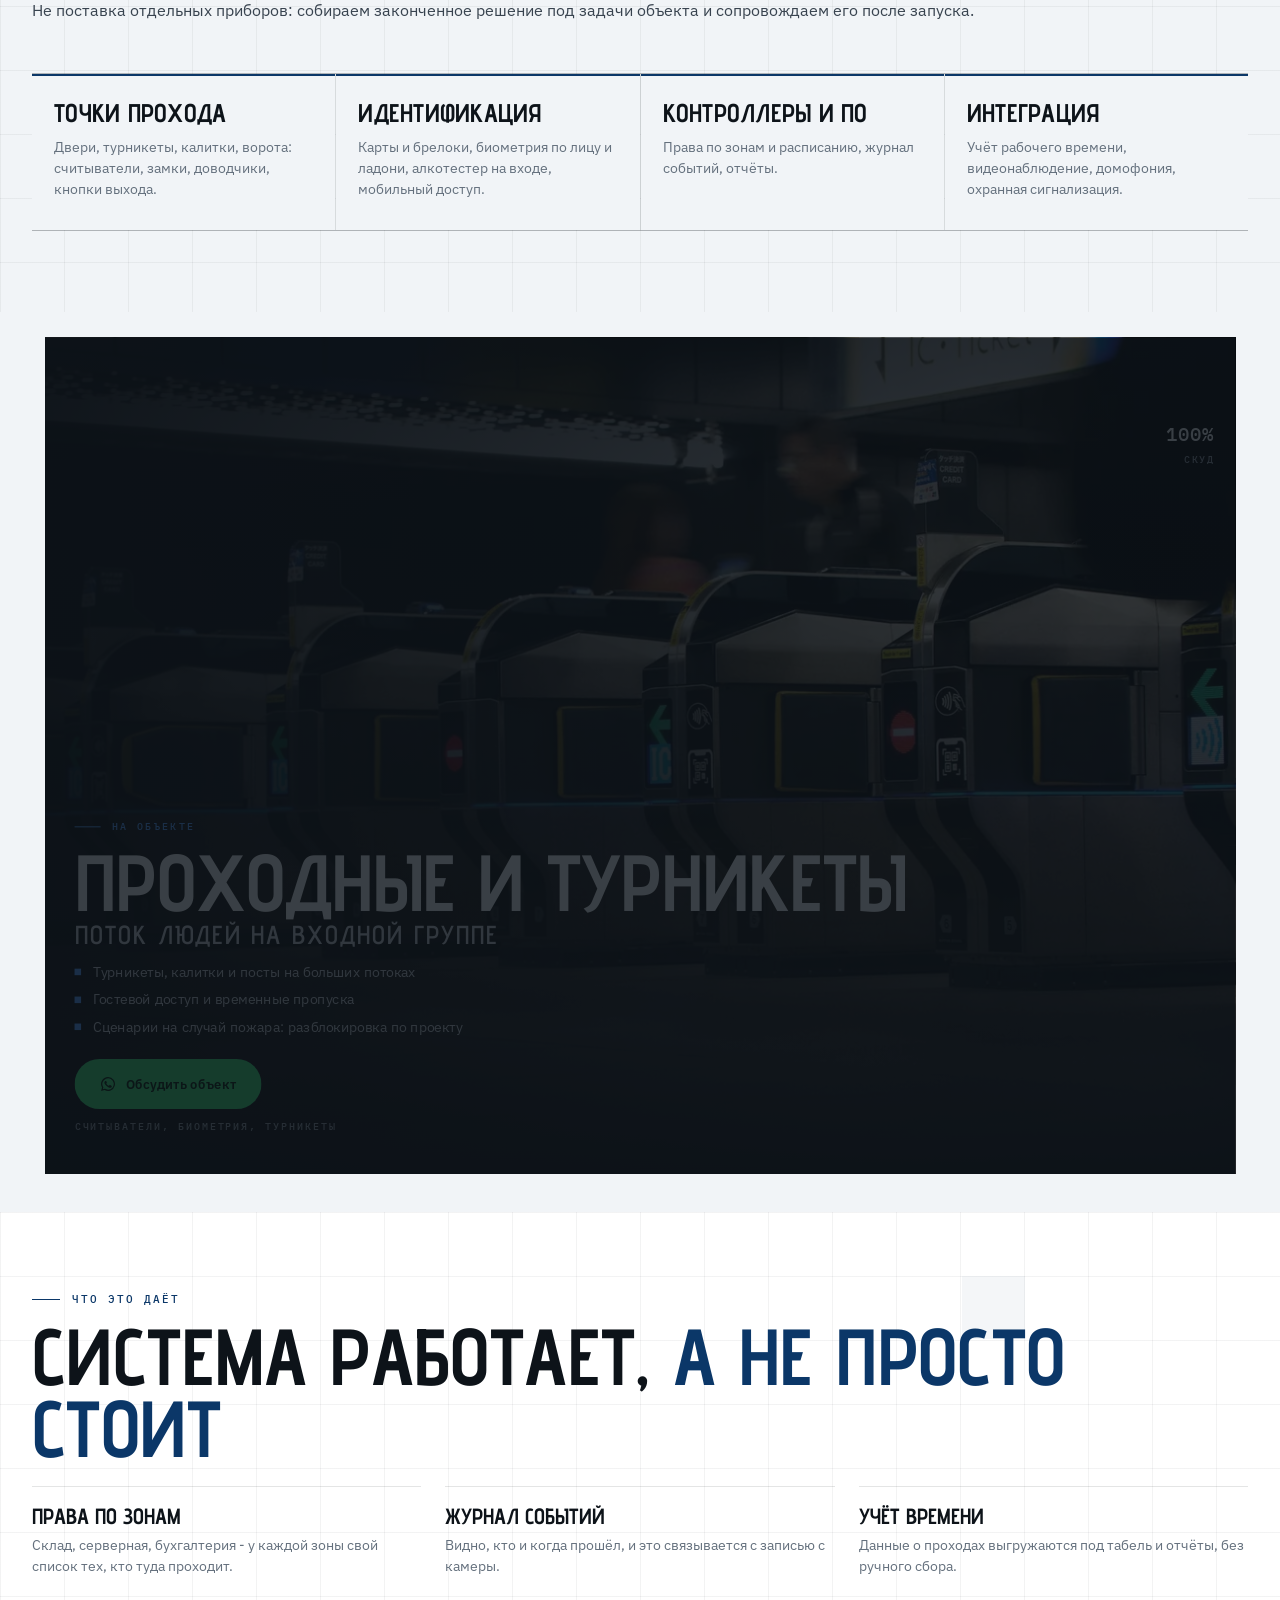
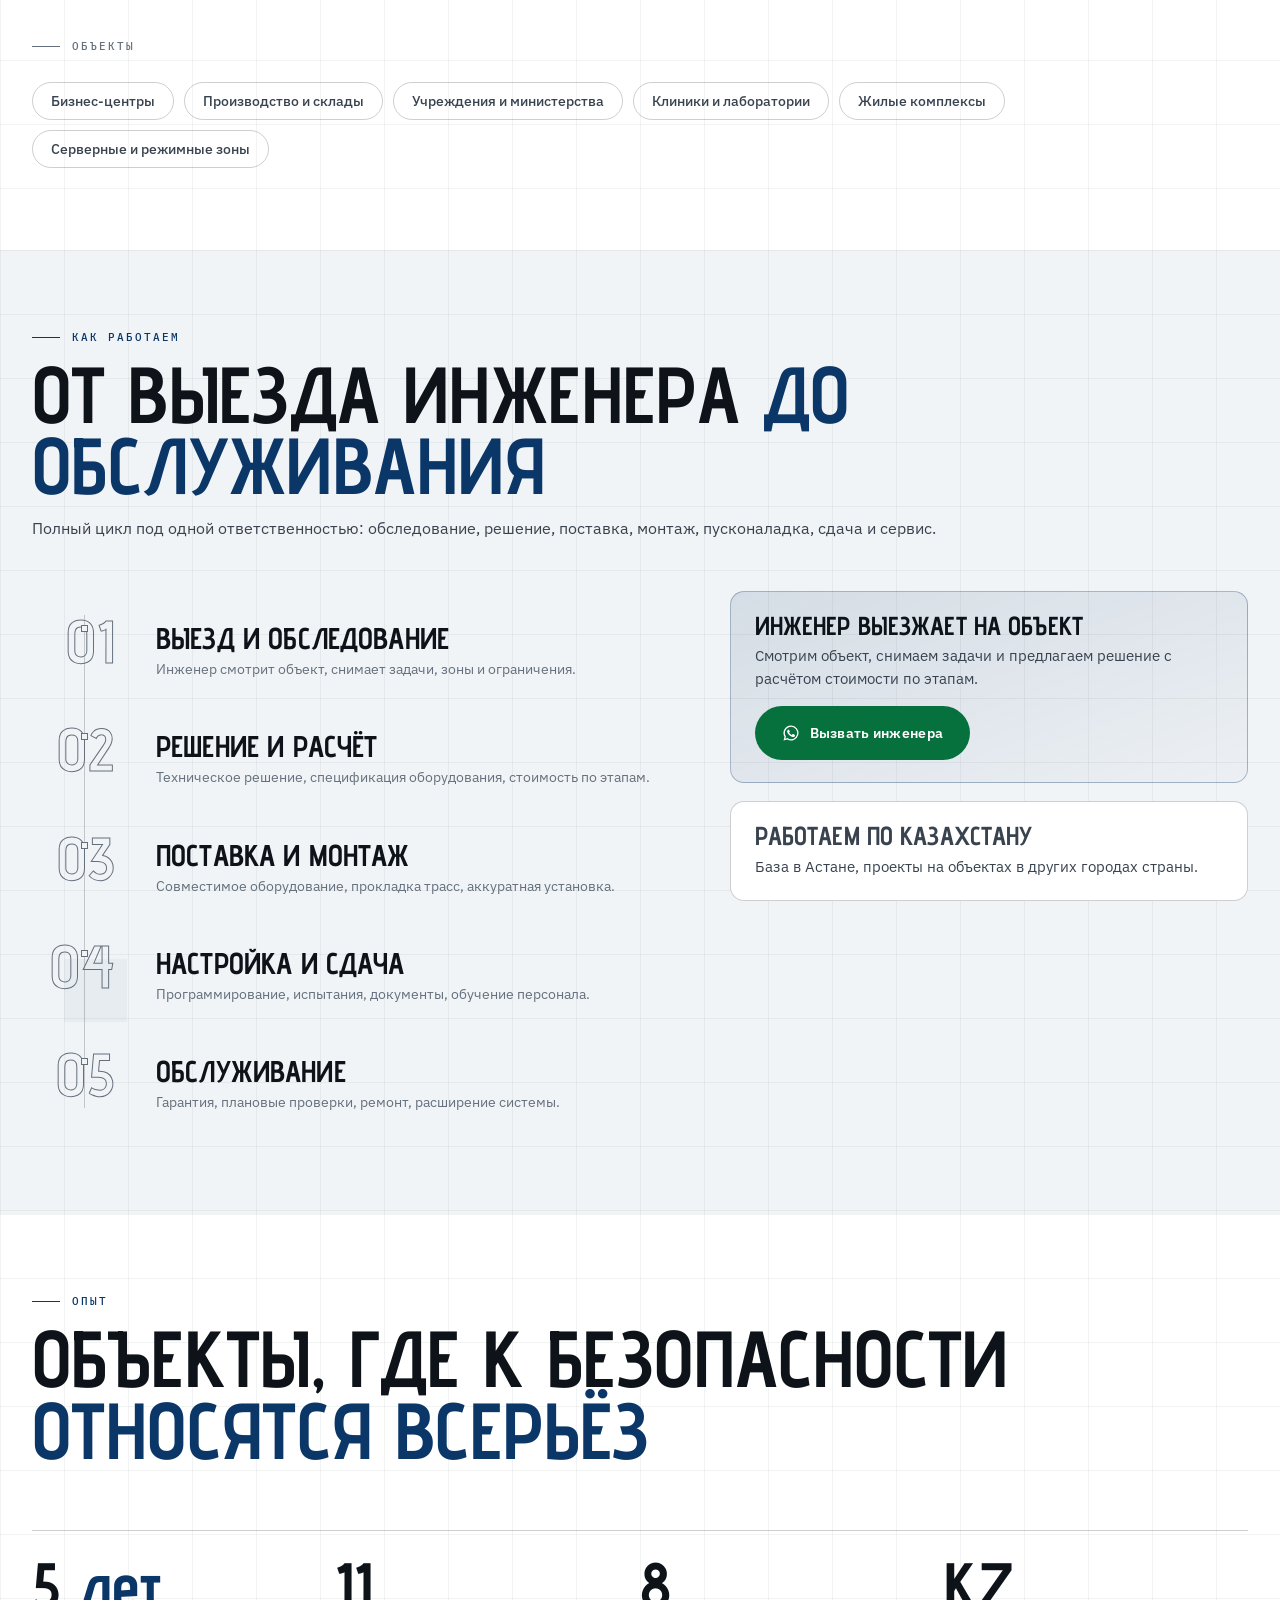
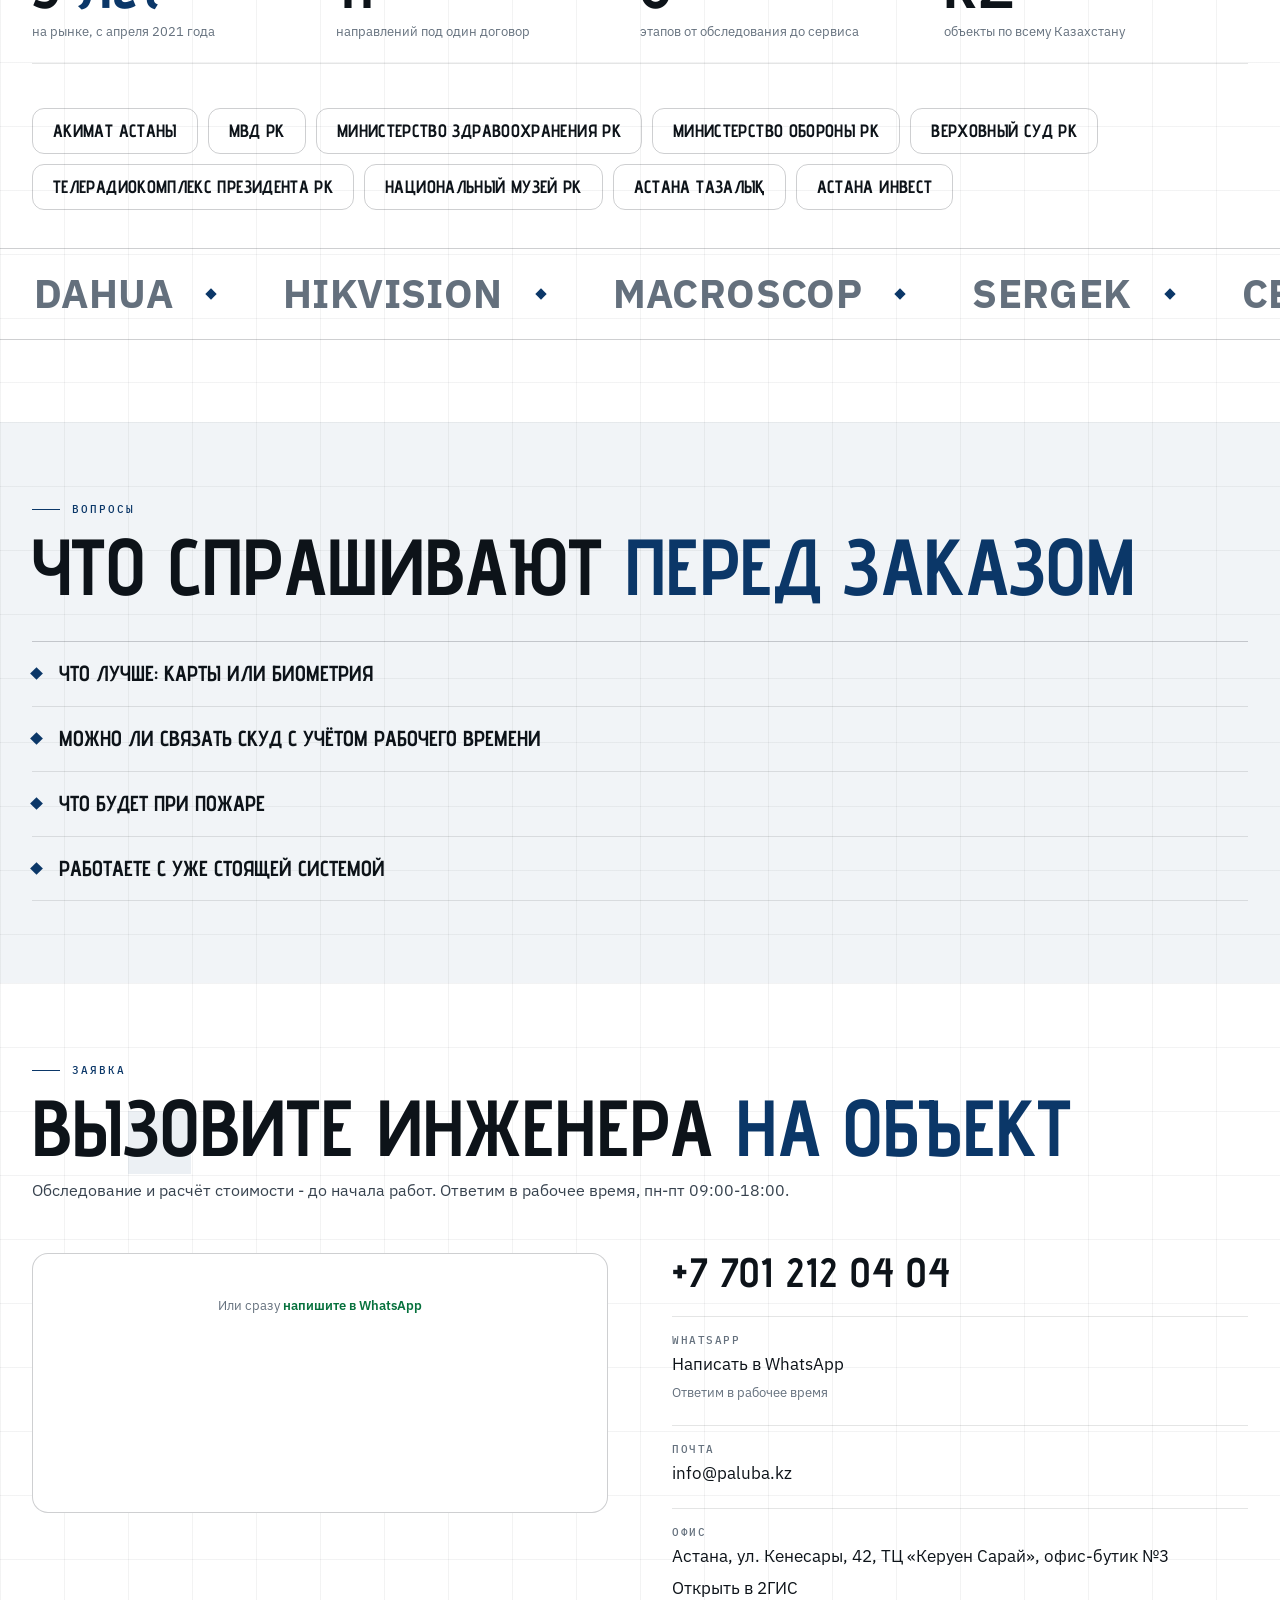
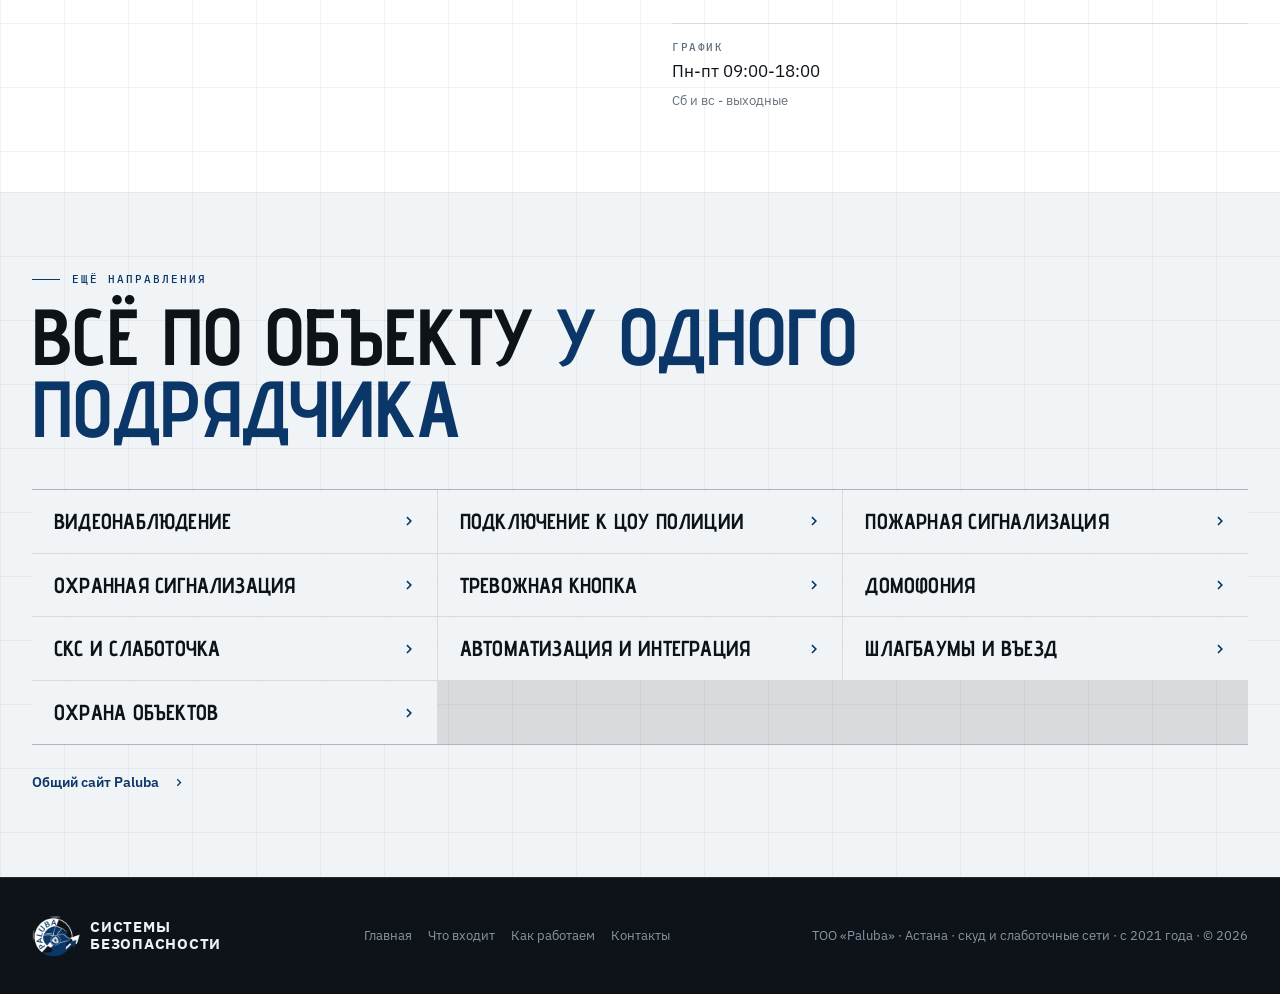
<file: skud/index.html>
<!DOCTYPE html>
<html lang="ru">
<head>
<meta charset="utf-8">
<meta name="viewport" content="width=device-width, initial-scale=1, viewport-fit=cover">
<title>СКУД в Астане: системы контроля и управления доступом - Paluba</title>
<meta name="description" content="Монтаж СКУД в Астане: считыватели карт и брелоков, биометрия, электронные замки, турникеты, контроллеры и ПО. Разграничение доступа, журнал событий, интеграция с учётом рабочего времени и видеонаблюдением.">
<meta name="theme-color" content="#F1F4F7">
<link rel="canonical" href="https://paluba.kz/skud/">
<meta property="og:type" content="website">
<meta property="og:locale" content="ru_RU">
<meta property="og:site_name" content="Paluba">
<meta property="og:url" content="https://paluba.kz/skud/">
<meta property="og:title" content="СКУД в Астане под ключ - Paluba">
<meta property="og:description" content="Монтаж СКУД в Астане: считыватели карт и брелоков, биометрия, электронные замки, турникеты, контроллеры и ПО. Разграничение доступа, журнал событий, интеграция с учётом рабочего времени и видеонаблюде">
<meta property="og:image" content="https://paluba.kz/assets/lp/skud-og.jpg">
<meta property="og:image:width" content="1200">
<meta property="og:image:height" content="630">
<meta name="twitter:card" content="summary_large_image">
<link rel="icon" href="../favicon.ico?v=20260914-1" sizes="any">
<link rel="icon" type="image/png" sizes="32x32" href="../assets/logo-32.png">
<link rel="icon" type="image/png" sizes="16x16" href="../assets/logo-16.png">
<link rel="apple-touch-icon" sizes="180x180" href="../assets/logo-180.png">
<link rel="preconnect" href="https://fonts.googleapis.com">
<link rel="preconnect" href="https://fonts.gstatic.com" crossorigin>
<link href="https://fonts.googleapis.com/css2?family=Advent+Pro:wght@600;700&family=IBM+Plex+Sans:wght@400;500;600&family=IBM+Plex+Mono:wght@400;500&display=swap" rel="stylesheet">
<link rel="preload" as="image" href="../assets/lp/skud-hero.webp" media="(min-width:761px)" fetchpriority="high">
<link rel="preload" as="image" href="../assets/lp/skud-hero-m.webp" media="(max-width:760px)" fetchpriority="high">
<link rel="stylesheet" href="../styles.css?v=20260918-1">
<script type="application/ld+json">
{"@context":"https://schema.org","@graph":[
{"@type":"Service","name":"СКУД","serviceType":"СКУД","url":"https://paluba.kz/skud/",
 "description":"Монтаж СКУД в Астане: считыватели карт и брелоков, биометрия, электронные замки, турникеты, контроллеры и ПО. Разграничение доступа, журнал событий, интеграция с учётом рабочего времени и видеонаблюдением.",
 "areaServed":{"@type":"City","name":"Астана"},
 "provider":{"@type":"LocalBusiness","name":"ТОО Paluba","url":"https://paluba.kz/","email":"info@paluba.kz","telephone":"+77012120404",
   "address":{"@type":"PostalAddress","streetAddress":"ул. Кенесары, 42, ТЦ Керуен Сарай, офис-бутик 3","addressLocality":"Астана","addressCountry":"KZ"},
   "openingHoursSpecification":{"@type":"OpeningHoursSpecification","dayOfWeek":["Monday","Tuesday","Wednesday","Thursday","Friday"],"opens":"09:00","closes":"18:00"}}},
{"@type":"BreadcrumbList","itemListElement":[
 {"@type":"ListItem","position":1,"name":"Главная","item":"https://paluba.kz/"},
 {"@type":"ListItem","position":2,"name":"СКУД","item":"https://paluba.kz/skud/"}]},
{"@type":"FAQPage","mainEntity":[{"@type":"Question","name":"Что лучше: карты или биометрия","acceptedAnswer":{"@type":"Answer","text":"Зависит от объекта. Карты дешевле и привычнее, биометрию берут там, где важно исключить передачу пропуска другому человеку. Часто комбинируют."}},{"@type":"Question","name":"Можно ли связать СКУД с учётом рабочего времени","acceptedAnswer":{"@type":"Answer","text":"Да, данные о проходах выгружаются в отчёты и табель. Настраиваем под то, как считает бухгалтерия."}},{"@type":"Question","name":"Что будет при пожаре","acceptedAnswer":{"@type":"Answer","text":"Сценарий разблокировки закладывается в проект и связывается с пожарной сигнализацией."}},{"@type":"Question","name":"Работаете с уже стоящей системой","acceptedAnswer":{"@type":"Answer","text":"Да, обследуем действующую СКУД, расширяем точки прохода или переносим на другое ПО."}}]}
]}
</script>
<!-- Google tag (gtag.js) -->
<script async src="https://www.googletagmanager.com/gtag/js?id=AW-18457188520"></script>
<script>
  window.dataLayer = window.dataLayer || [];
  function gtag(){dataLayer.push(arguments);}
  gtag('js', new Date());
  gtag('config', 'AW-18457188520');
</script>
<script src="https://lead-bot.sultan-askarov-kz.workers.dev/t.js" data-site="paluba" defer></script>
</head>
<body>

<header class="hdr" id="hdr">
  <div class="hdr-in">
    <a class="brand" href="../" aria-label="Paluba, на главную"><img src="../assets/logo.webp?v=20260918-1" width="56" height="56" alt=""><span>Системы<br>безопасности</span></a>
    <nav class="nav" aria-label="Разделы сайта">
      <div class="drop">
        <button type="button" class="drop-b" aria-expanded="false">Направления<i></i></button>
        <div class="drop-m"><a href="../videonablyudenie/">Видеонаблюдение</a><a href="../podklyuchenie-k-cou/">Подключение к ЦОУ полиции</a><a href="../pozharnaya-signalizaciya/">Пожарная сигнализация</a><a href="../ohrannaya-signalizaciya/">Охранная сигнализация</a><a href="../trevozhnaya-knopka/">Тревожная кнопка</a><a href="../skud/">СКУД</a><a href="../domofoniya/">Домофония</a><a href="../sks-slabotochnye-seti/">СКС и слаботочка</a><a href="../avtomatizaciya/">Автоматизация и интеграция</a><a href="../shlagbaumy/">Шлагбаумы и въезд</a><a href="../ohrana-obektov/">Охрана объектов</a><a href="../">Все услуги Paluba</a></div>
      </div>
      <a href="#sostav">Что входит</a>
      <a href="#cikl">Как работаем</a>
      <a href="#faq">Вопросы</a>
      <a href="#kontakty">Контакты</a>
    </nav>
    <div class="hdr-right">
      <a class="call" href="tel:+77012120404" aria-label="Позвонить"><svg viewBox="0 0 24 24" aria-hidden="true"><path fill="currentColor" d="M6.6 10.8a15.1 15.1 0 0 0 6.6 6.6l2.2-2.2c.3-.3.7-.4 1-.2 1.1.4 2.3.6 3.6.6.6 0 1 .4 1 1V20c0 .6-.4 1-1 1A17 17 0 0 1 3 4c0-.6.4-1 1-1h3.5c.6 0 1 .4 1 1 0 1.3.2 2.5.6 3.6.1.3 0 .7-.2 1z"/></svg><span>Позвонить</span></a>
      <button class="burger" id="burger" type="button" aria-label="Меню" aria-expanded="false" aria-controls="mnav"><span></span></button>
    </div>
  </div>
  <nav class="mnav" id="mnav" aria-label="Мобильное меню">
    <a class="mn" href="#sostav">Что входит <small>Состав системы под ключ</small></a>
    <a class="mn" href="#cikl">Как работаем <small>От выезда инженера до обслуживания</small></a>
    <a class="mn" href="#kontakty">Контакты</a>
    <p class="mnav-t">Другие направления</p>
    <a class="mn" href="../videonablyudenie/">Видеонаблюдение</a><a class="mn" href="../podklyuchenie-k-cou/">Подключение к ЦОУ полиции</a><a class="mn" href="../pozharnaya-signalizaciya/">Пожарная сигнализация</a><a class="mn" href="../ohrannaya-signalizaciya/">Охранная сигнализация</a><a class="mn" href="../trevozhnaya-knopka/">Тревожная кнопка</a><a class="mn" href="../domofoniya/">Домофония</a><a class="mn" href="../sks-slabotochnye-seti/">СКС и слаботочка</a><a class="mn" href="../avtomatizaciya/">Автоматизация и интеграция</a><a class="mn" href="../shlagbaumy/">Шлагбаумы и въезд</a><a class="mn" href="../ohrana-obektov/">Охрана объектов</a>
    <a class="mn" href="../">Все услуги <small>Общий сайт Paluba</small></a>
    <div class="mnav-ct">
      <a class="btn btn-sig wa" href="https://wa.me/77012120404" data-wa="Здравствуйте! Нужен расчёт по СКУД."><svg viewBox="0 0 24 24" aria-hidden="true"><path fill="currentColor" d="M12 2a10 10 0 0 0-8.6 15.1L2 22l5-1.3A10 10 0 1 0 12 2zm0 18.2a8.2 8.2 0 0 1-4.2-1.2l-.3-.2-3 .8.8-2.9-.2-.3A8.2 8.2 0 1 1 12 20.2zm4.5-6.1c-.2-.1-1.5-.7-1.7-.8-.2-.1-.4-.1-.6.1l-.8 1c-.1.2-.3.2-.5.1a6.7 6.7 0 0 1-3.3-2.9c-.3-.4.2-.4.7-1.3.1-.2 0-.3 0-.5l-.8-1.8c-.2-.5-.4-.4-.6-.4h-.5a1 1 0 0 0-.7.3 3 3 0 0 0-.9 2.2 5.2 5.2 0 0 0 1.1 2.7 11.9 11.9 0 0 0 4.5 4c.6.3 1.1.4 1.5.5.6.2 1.2.2 1.6.1.5-.1 1.5-.6 1.7-1.2.2-.6.2-1.1.1-1.2l-.5-.3z"/></svg>Написать в WhatsApp</a>
      <a class="btn btn-ghost" href="tel:+77012120404">+7 701 212 04 04</a>
    </div>
  </nav>
</header>

<main>

<!-- ===== ГЕРОЙ ===== -->
<div class="pw pw-hero lp-hero" id="top">
  <section class="plate hero" id="hero" aria-label="СКУД в Астане - Paluba">
    <div class="ph">
      <picture>
        <source media="(max-width:760px)" srcset="../assets/lp/skud-hero-m-lo.webp">
        <img class="lo" src="../assets/lp/skud-hero-lo.webp" alt="" width="40" height="23" aria-hidden="true">
      </picture>
      <picture>
        <source media="(max-width:760px)" srcset="../assets/lp/skud-hero-m.webp">
        <img class="sharp" src="../assets/lp/skud-hero.webp" alt="Считыватель карты доступа у двери" width="1800" height="1013" fetchpriority="high" decoding="async">
      </picture>
      <div class="cells" data-cells></div>
      <div class="grad"></div>
    </div>
    <div class="hud">
      <i class="hcorn a"></i><i class="hcorn b"></i><i class="hcorn c"></i><i class="hcorn d"></i>
      <div class="track" style="--tld:46%;--ttd:24%;--trd:32%;--tbd:38%;--tlm:36%;--ttm:14%;--trm:24%;--tbm:54%"><i></i><i></i><i></i><i></i><b>Точка прохода · доступ</b></div>
      <div class="hud-tr"><span class="rec">Paluba · Астана</span><span class="sub">Системы безопасности</span></div>
      <div class="hud-br"><span class="pct" id="pct">000%</span><span class="sub">Сборка кадра</span></div>
    </div>
    <div class="hero-txt">
      <div class="wrap">
        <p class="kick">Астана · доступ и учёт · с 2021 года</p>
        <h1 class="h1"><span class="a fit">Кто · куда · когда</span><span class="b fit">СКУД</span></h1>
        <p class="lead">Система решает, кто и в какое время может пройти в помещение, и сохраняет каждое событие. <b>Карты, брелоки, биометрия, турникеты и электронные замки.</b></p>
        <div class="btns">
          <a class="btn btn-sig wa" href="https://wa.me/77012120404" data-wa="Здравствуйте! Нужен расчёт по СКУД."><svg viewBox="0 0 24 24" aria-hidden="true"><path fill="currentColor" d="M12 2a10 10 0 0 0-8.6 15.1L2 22l5-1.3A10 10 0 1 0 12 2zm0 18.2a8.2 8.2 0 0 1-4.2-1.2l-.3-.2-3 .8.8-2.9-.2-.3A8.2 8.2 0 1 1 12 20.2zm4.5-6.1c-.2-.1-1.5-.7-1.7-.8-.2-.1-.4-.1-.6.1l-.8 1c-.1.2-.3.2-.5.1a6.7 6.7 0 0 1-3.3-2.9c-.3-.4.2-.4.7-1.3.1-.2 0-.3 0-.5l-.8-1.8c-.2-.5-.4-.4-.6-.4h-.5a1 1 0 0 0-.7.3 3 3 0 0 0-.9 2.2 5.2 5.2 0 0 0 1.1 2.7 11.9 11.9 0 0 0 4.5 4c.6.3 1.1.4 1.5.5.6.2 1.2.2 1.6.1.5-.1 1.5-.6 1.7-1.2.2-.6.2-1.1.1-1.2l-.5-.3z"/></svg>Получить расчёт</a>
          <a class="btn btn-ghost" href="#zayavka">Вызвать инженера</a>
        </div>
      </div>
    </div>
    <div class="ticker" aria-hidden="true"><div class="tk" id="tk1" data-items="Видеонаблюдение|Подключение к ЦОУ полиции|Пожарная сигнализация|Охранная сигнализация|Тревожная кнопка|СКУД|Домофония|СКС и слаботочка|Автоматизация и интеграция|Шлагбаумы и въезд|Охрана объектов"></div></div>
  </section>
</div>

<!-- ===== ЧТО ВХОДИТ ===== -->
<section class="sec" id="sostav" aria-labelledby="h-sos">
  <i class="lit dsk" style="left:calc(var(--cs)*3);top:calc(var(--cs)*1);--dl:-1s" aria-hidden="true"></i>
  <i class="lit h" style="right:calc(var(--cs)*2 - 1px);top:calc(var(--cs)*2);--dl:-3s" aria-hidden="true"></i>
  <div class="wrap">
    <nav class="crumbs rv" aria-label="Хлебные крошки"><a href="../">Paluba</a><span>/</span><b>СКУД</b></nav>
    <div class="head rv">
      <p class="kick">Что входит</p>
      <h2 id="h-sos">Состав системы <em>под ключ</em></h2>
      <p class="lead">Не поставка отдельных приборов: собираем законченное решение под задачи объекта и сопровождаем его после запуска.</p>
    </div>
    <div class="feats"><article class="feat rv"><b>Точки прохода</b><p>Двери, турникеты, калитки, ворота: считыватели, замки, доводчики, кнопки выхода.</p></article><article class="feat rv"><b>Идентификация</b><p>Карты и брелоки, биометрия по лицу и ладони, алкотестер на входе, мобильный доступ.</p></article><article class="feat rv"><b>Контроллеры и ПО</b><p>Права по зонам и расписанию, журнал событий, отчёты.</p></article><article class="feat rv"><b>Интеграция</b><p>Учёт рабочего времени, видеонаблюдение, домофония, охранная сигнализация.</p></article></div>
  </div>
</section>

<!-- ===== ФОТО-ПЛИТА ===== -->
<div class="pw" id="obekty">
  <section class="plate pp" aria-labelledby="h-obj">
    <div class="ph">
      <img class="lo" src="../assets/lp/skud-p-lo.webp" alt="" width="32" height="21" aria-hidden="true">
      <img class="sharp" src="../assets/lp/skud-p.webp" alt="Турникеты на входной группе здания" width="1400" height="933" loading="lazy" decoding="async">
      <div class="cells" data-cells></div>
      <div class="grad"></div>
    </div>
    <div class="st"><span class="n" data-pct>000%</span><span class="sub">СКУД</span></div>
    <div class="txt">
      <div class="wrap">
        <p class="kick">На объекте</p>
        <h2 id="h-obj"><span class="a fit">Проходные и турникеты</span><span class="b fit">Поток людей на входной группе</span></h2>
        <ul class="pts"><li>Турникеты, калитки и посты на больших потоках</li><li>Гостевой доступ и временные пропуска</li><li>Сценарии на случай пожара: разблокировка по проекту</li></ul>
        <div class="btns"><a class="btn btn-sig wa" href="https://wa.me/77012120404" data-wa="Здравствуйте! Нужен расчёт по СКУД."><svg viewBox="0 0 24 24" aria-hidden="true"><path fill="currentColor" d="M12 2a10 10 0 0 0-8.6 15.1L2 22l5-1.3A10 10 0 1 0 12 2zm0 18.2a8.2 8.2 0 0 1-4.2-1.2l-.3-.2-3 .8.8-2.9-.2-.3A8.2 8.2 0 1 1 12 20.2zm4.5-6.1c-.2-.1-1.5-.7-1.7-.8-.2-.1-.4-.1-.6.1l-.8 1c-.1.2-.3.2-.5.1a6.7 6.7 0 0 1-3.3-2.9c-.3-.4.2-.4.7-1.3.1-.2 0-.3 0-.5l-.8-1.8c-.2-.5-.4-.4-.6-.4h-.5a1 1 0 0 0-.7.3 3 3 0 0 0-.9 2.2 5.2 5.2 0 0 0 1.1 2.7 11.9 11.9 0 0 0 4.5 4c.6.3 1.1.4 1.5.5.6.2 1.2.2 1.6.1.5-.1 1.5-.6 1.7-1.2.2-.6.2-1.1.1-1.2l-.5-.3z"/></svg>Обсудить объект</a></div>
        <p class="brands">Считыватели, биометрия, турникеты</p>
      </div>
    </div>
  </section>
</div>

<!-- ===== ЧТО ЭТО ДАЁТ + ОБЪЕКТЫ ===== -->
<section class="sec alt" id="pochemu" aria-labelledby="h-poch">
  <i class="lit dsk" style="right:calc(var(--cs)*4 - 1px);top:calc(var(--cs)*1);--dl:-2s" aria-hidden="true"></i>
  <div class="wrap">
    <div class="head rv">
      <p class="kick">Что это даёт</p>
      <h2 id="h-poch">Система работает, <em>а не просто стоит</em></h2>
    </div>
    <div class="pt-note rv"><div><b>Права по зонам</b><p>Склад, серверная, бухгалтерия - у каждой зоны свой список тех, кто туда проходит.</p></div><div><b>Журнал событий</b><p>Видно, кто и когда прошёл, и это связывается с записью с камеры.</p></div><div><b>Учёт времени</b><p>Данные о проходах выгружаются под табель и отчёты, без ручного сбора.</p></div></div>
    <div class="head rv" style="margin-top:clamp(40px,5vw,72px)">
      <p class="kick mute">Объекты</p>
    </div>
    <ul class="chips rv"><li>Бизнес-центры</li><li>Производство и склады</li><li>Учреждения и министерства</li><li>Клиники и лаборатории</li><li>Жилые комплексы</li><li>Серверные и режимные зоны</li></ul>
  </div>
</section>

<!-- ===== КАК РАБОТАЕМ ===== -->
<section class="sec" id="cikl" aria-labelledby="h-cikl">
  <i class="lit" style="left:calc(var(--cs)*1);bottom:calc(var(--cs)*3);--dl:-5s" aria-hidden="true"></i>
  <div class="wrap">
    <div class="head rv">
      <p class="kick">Как работаем</p>
      <h2 id="h-cikl">От выезда инженера <em>до обслуживания</em></h2>
      <p class="lead">Полный цикл под одной ответственностью: обследование, решение, поставка, монтаж, пусконаладка, сдача и сервис.</p>
    </div>
    <div class="cyc">
      <ol class="steps" id="steps"><li class="step"><span class="num">01</span><i class="dot"></i><div><h3>Выезд и обследование</h3><p>Инженер смотрит объект, снимает задачи, зоны и ограничения.</p></div></li><li class="step"><span class="num">02</span><i class="dot"></i><div><h3>Решение и расчёт</h3><p>Техническое решение, спецификация оборудования, стоимость по этапам.</p></div></li><li class="step"><span class="num">03</span><i class="dot"></i><div><h3>Поставка и монтаж</h3><p>Совместимое оборудование, прокладка трасс, аккуратная установка.</p></div></li><li class="step"><span class="num">04</span><i class="dot"></i><div><h3>Настройка и сдача</h3><p>Программирование, испытания, документы, обучение персонала.</p></div></li><li class="step"><span class="num">05</span><i class="dot"></i><div><h3>Обслуживание</h3><p>Гарантия, плановые проверки, ремонт, расширение системы.</p></div></li></ol>
      <div class="cyc-side">
        <div class="note">
          <h3>Инженер выезжает на объект</h3>
          <p>Смотрим объект, снимаем задачи и предлагаем решение с расчётом стоимости по этапам.</p>
          <a class="btn btn-sig wa" href="https://wa.me/77012120404" data-wa="Здравствуйте! Нужен расчёт по СКУД."><svg viewBox="0 0 24 24" aria-hidden="true"><path fill="currentColor" d="M12 2a10 10 0 0 0-8.6 15.1L2 22l5-1.3A10 10 0 1 0 12 2zm0 18.2a8.2 8.2 0 0 1-4.2-1.2l-.3-.2-3 .8.8-2.9-.2-.3A8.2 8.2 0 1 1 12 20.2zm4.5-6.1c-.2-.1-1.5-.7-1.7-.8-.2-.1-.4-.1-.6.1l-.8 1c-.1.2-.3.2-.5.1a6.7 6.7 0 0 1-3.3-2.9c-.3-.4.2-.4.7-1.3.1-.2 0-.3 0-.5l-.8-1.8c-.2-.5-.4-.4-.6-.4h-.5a1 1 0 0 0-.7.3 3 3 0 0 0-.9 2.2 5.2 5.2 0 0 0 1.1 2.7 11.9 11.9 0 0 0 4.5 4c.6.3 1.1.4 1.5.5.6.2 1.2.2 1.6.1.5-.1 1.5-.6 1.7-1.2.2-.6.2-1.1.1-1.2l-.5-.3z"/></svg>Вызвать инженера</a>
        </div>
        <div class="note dim">
          <h3>Работаем по Казахстану</h3>
          <p>База в Астане, проекты на объектах в других городах страны.</p>
        </div>
      </div>
    </div>
  </div>
</section>

<!-- ===== ДОВЕРИЕ ===== -->
<section class="sec alt" id="doverie" aria-labelledby="h-dov">
  <div class="wrap">
    <div class="head rv">
      <p class="kick">Опыт</p>
      <h2 id="h-dov">Объекты, где к безопасности <em>относятся всерьёз</em></h2>
    </div>
    <div class="nums rv">
      <div class="num-c"><b>5<em> лет</em></b><span>на рынке, с апреля 2021 года</span></div>
      <div class="num-c"><b>11</b><span>направлений под один договор</span></div>
      <div class="num-c"><b>8</b><span>этапов от обследования до сервиса</span></div>
      <div class="num-c"><b>KZ</b><span>объекты по всему Казахстану</span></div>
    </div>
    <ul class="chips lg rv">
      <li>Акимат Астаны</li><li>МВД РК</li><li>Министерство здравоохранения РК</li>
      <li>Министерство обороны РК</li><li>Верховный Суд РК</li><li>Телерадиокомплекс Президента РК</li>
      <li>Национальный музей РК</li><li>Астана Тазалық</li><li>Астана Инвест</li>
    </ul>
  </div>
  <div class="pt-row dim" aria-label="Оборудование и платформы">
    <div class="tk" data-items="Dahua|Hikvision|Macroscop|Sergek|Cerebro|Отан Мектеп" data-speed="42"></div>
  </div>
</section>

<!-- ===== FAQ ===== -->
<section class="sec" id="faq" aria-labelledby="h-faq">
  <div class="wrap">
    <div class="head rv">
      <p class="kick">Вопросы</p>
      <h2 id="h-faq">Что спрашивают <em>перед заказом</em></h2>
    </div>
    <div class="faq rv"><details><summary><span>Что лучше: карты или биометрия</span></summary><div class="ans">Зависит от объекта. Карты дешевле и привычнее, биометрию берут там, где важно исключить передачу пропуска другому человеку. Часто комбинируют.</div></details><details><summary><span>Можно ли связать СКУД с учётом рабочего времени</span></summary><div class="ans">Да, данные о проходах выгружаются в отчёты и табель. Настраиваем под то, как считает бухгалтерия.</div></details><details><summary><span>Что будет при пожаре</span></summary><div class="ans">Сценарий разблокировки закладывается в проект и связывается с пожарной сигнализацией.</div></details><details><summary><span>Работаете с уже стоящей системой</span></summary><div class="ans">Да, обследуем действующую СКУД, расширяем точки прохода или переносим на другое ПО.</div></details></div>
  </div>
</section>

<!-- ===== ЗАЯВКА ===== -->
<section class="sec alt" id="kontakty" aria-labelledby="h-kt">
  <i class="lit h" style="left:calc(var(--cs)*2);top:calc(var(--cs)*2);--dl:-2.5s" aria-hidden="true"></i>
  <div class="wrap">
    <div class="head rv">
      <p class="kick">Заявка</p>
      <h2 id="h-kt">Вызовите инженера <em>на объект</em></h2>
      <p class="lead">Обследование и расчёт стоимости - до начала работ. Ответим в рабочее время, пн-пт 09:00-18:00.</p>
    </div>
    <div class="kt">
      <div class="form b24 rv" id="zayavka">
        <script data-b24-form="inline/98/9bnnso" data-skip-moving="true">(function(w,d,u){var s=d.createElement('script');s.async=true;s.src=u+'?'+(Date.now()/180000|0);var h=d.getElementsByTagName('script')[0];h.parentNode.insertBefore(s,h);})(window,document,'https://cdn-ru.bitrix24.kz/b5081593/crm/form/loader_98.js');</script>
        <p class="alt-wa">Или сразу <a class="wa" href="https://wa.me/77012120404" data-wa="Здравствуйте! Нужен расчёт по СКУД.">напишите в WhatsApp</a></p>
      </div>
      <div class="ct rv">
        <a class="big" href="tel:+77012120404">+7 701 212 04 04</a>
        <div class="row"><span>WhatsApp</span><a class="wa" href="https://wa.me/77012120404" data-wa="Здравствуйте! Нужен расчёт по СКУД.">Написать в WhatsApp</a><small>Ответим в рабочее время</small></div>
        <div class="row"><span>Почта</span><a href="mailto:info@paluba.kz">info@paluba.kz</a></div>
        <div class="row"><span>Офис</span><p>Астана, ул. Кенесары, 42, ТЦ «Керуен Сарай», офис-бутик №3</p><a href="https://go.2gis.com/rPcck" target="_blank" rel="noopener">Открыть в 2ГИС</a></div>
        <div class="row"><span>График</span><p>Пн-пт 09:00-18:00</p><small>Сб и вс - выходные</small></div>
      </div>
    </div>
  </div>
</section>

<!-- ===== ДРУГИЕ НАПРАВЛЕНИЯ ===== -->
<section class="sec" id="drugie" aria-labelledby="h-dr">
  <div class="wrap">
    <div class="head rv">
      <p class="kick">Ещё направления</p>
      <h2 id="h-dr">Всё по объекту <em>у одного подрядчика</em></h2>
    </div>
    <div class="svc"><a class="svc-i rv" href="../videonablyudenie/"><span>Видеонаблюдение</span><svg viewBox="0 0 24 24" aria-hidden="true"><path fill="currentColor" d="M5 12h12l-4.5-4.5L14 6l6 6-6 6-1.5-1.5L17 12H5z"/></svg></a><a class="svc-i rv" href="../podklyuchenie-k-cou/"><span>Подключение к ЦОУ полиции</span><svg viewBox="0 0 24 24" aria-hidden="true"><path fill="currentColor" d="M5 12h12l-4.5-4.5L14 6l6 6-6 6-1.5-1.5L17 12H5z"/></svg></a><a class="svc-i rv" href="../pozharnaya-signalizaciya/"><span>Пожарная сигнализация</span><svg viewBox="0 0 24 24" aria-hidden="true"><path fill="currentColor" d="M5 12h12l-4.5-4.5L14 6l6 6-6 6-1.5-1.5L17 12H5z"/></svg></a><a class="svc-i rv" href="../ohrannaya-signalizaciya/"><span>Охранная сигнализация</span><svg viewBox="0 0 24 24" aria-hidden="true"><path fill="currentColor" d="M5 12h12l-4.5-4.5L14 6l6 6-6 6-1.5-1.5L17 12H5z"/></svg></a><a class="svc-i rv" href="../trevozhnaya-knopka/"><span>Тревожная кнопка</span><svg viewBox="0 0 24 24" aria-hidden="true"><path fill="currentColor" d="M5 12h12l-4.5-4.5L14 6l6 6-6 6-1.5-1.5L17 12H5z"/></svg></a><a class="svc-i rv" href="../domofoniya/"><span>Домофония</span><svg viewBox="0 0 24 24" aria-hidden="true"><path fill="currentColor" d="M5 12h12l-4.5-4.5L14 6l6 6-6 6-1.5-1.5L17 12H5z"/></svg></a><a class="svc-i rv" href="../sks-slabotochnye-seti/"><span>СКС и слаботочка</span><svg viewBox="0 0 24 24" aria-hidden="true"><path fill="currentColor" d="M5 12h12l-4.5-4.5L14 6l6 6-6 6-1.5-1.5L17 12H5z"/></svg></a><a class="svc-i rv" href="../avtomatizaciya/"><span>Автоматизация и интеграция</span><svg viewBox="0 0 24 24" aria-hidden="true"><path fill="currentColor" d="M5 12h12l-4.5-4.5L14 6l6 6-6 6-1.5-1.5L17 12H5z"/></svg></a><a class="svc-i rv" href="../shlagbaumy/"><span>Шлагбаумы и въезд</span><svg viewBox="0 0 24 24" aria-hidden="true"><path fill="currentColor" d="M5 12h12l-4.5-4.5L14 6l6 6-6 6-1.5-1.5L17 12H5z"/></svg></a><a class="svc-i rv" href="../ohrana-obektov/"><span>Охрана объектов</span><svg viewBox="0 0 24 24" aria-hidden="true"><path fill="currentColor" d="M5 12h12l-4.5-4.5L14 6l6 6-6 6-1.5-1.5L17 12H5z"/></svg></a></div>
    <p class="svc-all rv"><a href="../">Общий сайт Paluba <svg viewBox="0 0 24 24" aria-hidden="true"><path fill="currentColor" d="M5 12h12l-4.5-4.5L14 6l6 6-6 6-1.5-1.5L17 12H5z"/></svg></a></p>
  </div>
</section>

</main>

<footer class="ftr">
  <div class="wrap ftr-in">
    <a class="brand" href="../"><img src="../assets/logo.webp?v=20260918-1" width="56" height="56" alt="" loading="lazy"><span>Системы<br>безопасности</span></a>
    <nav aria-label="Футер">
      <a href="../">Главная</a>
      <a href="#sostav">Что входит</a>
      <a href="#cikl">Как работаем</a>
      <a href="#kontakty">Контакты</a>
    </nav>
    <p>ТОО «Paluba» · Астана · скуд и слаботочные сети · с 2021 года · © 2026</p>
  </div>
</footer>

<div class="bar" id="bar" aria-label="Быстрая связь">
  <a href="tel:+77012120404"><svg viewBox="0 0 24 24" aria-hidden="true"><path fill="currentColor" d="M6.6 10.8a15.1 15.1 0 0 0 6.6 6.6l2.2-2.2c.3-.3.7-.4 1-.2 1.1.4 2.3.6 3.6.6.6 0 1 .4 1 1V20c0 .6-.4 1-1 1A17 17 0 0 1 3 4c0-.6.4-1 1-1h3.5c.6 0 1 .4 1 1 0 1.3.2 2.5.6 3.6.1.3 0 .7-.2 1z"/></svg>Позвонить</a>
  <a class="w wa" href="https://wa.me/77012120404" data-wa="Здравствуйте! Нужен расчёт по СКУД."><svg viewBox="0 0 24 24" aria-hidden="true"><path fill="currentColor" d="M12 2a10 10 0 0 0-8.6 15.1L2 22l5-1.3A10 10 0 1 0 12 2zm0 18.2a8.2 8.2 0 0 1-4.2-1.2l-.3-.2-3 .8.8-2.9-.2-.3A8.2 8.2 0 1 1 12 20.2zm4.5-6.1c-.2-.1-1.5-.7-1.7-.8-.2-.1-.4-.1-.6.1l-.8 1c-.1.2-.3.2-.5.1a6.7 6.7 0 0 1-3.3-2.9c-.3-.4.2-.4.7-1.3.1-.2 0-.3 0-.5l-.8-1.8c-.2-.5-.4-.4-.6-.4h-.5a1 1 0 0 0-.7.3 3 3 0 0 0-.9 2.2 5.2 5.2 0 0 0 1.1 2.7 11.9 11.9 0 0 0 4.5 4c.6.3 1.1.4 1.5.5.6.2 1.2.2 1.6.1.5-.1 1.5-.6 1.7-1.2.2-.6.2-1.1.1-1.2l-.5-.3z"/></svg>WhatsApp</a>
</div>

<script src="../script.js?v=20260918-1" defer></script>
</body>
</html>
</file>
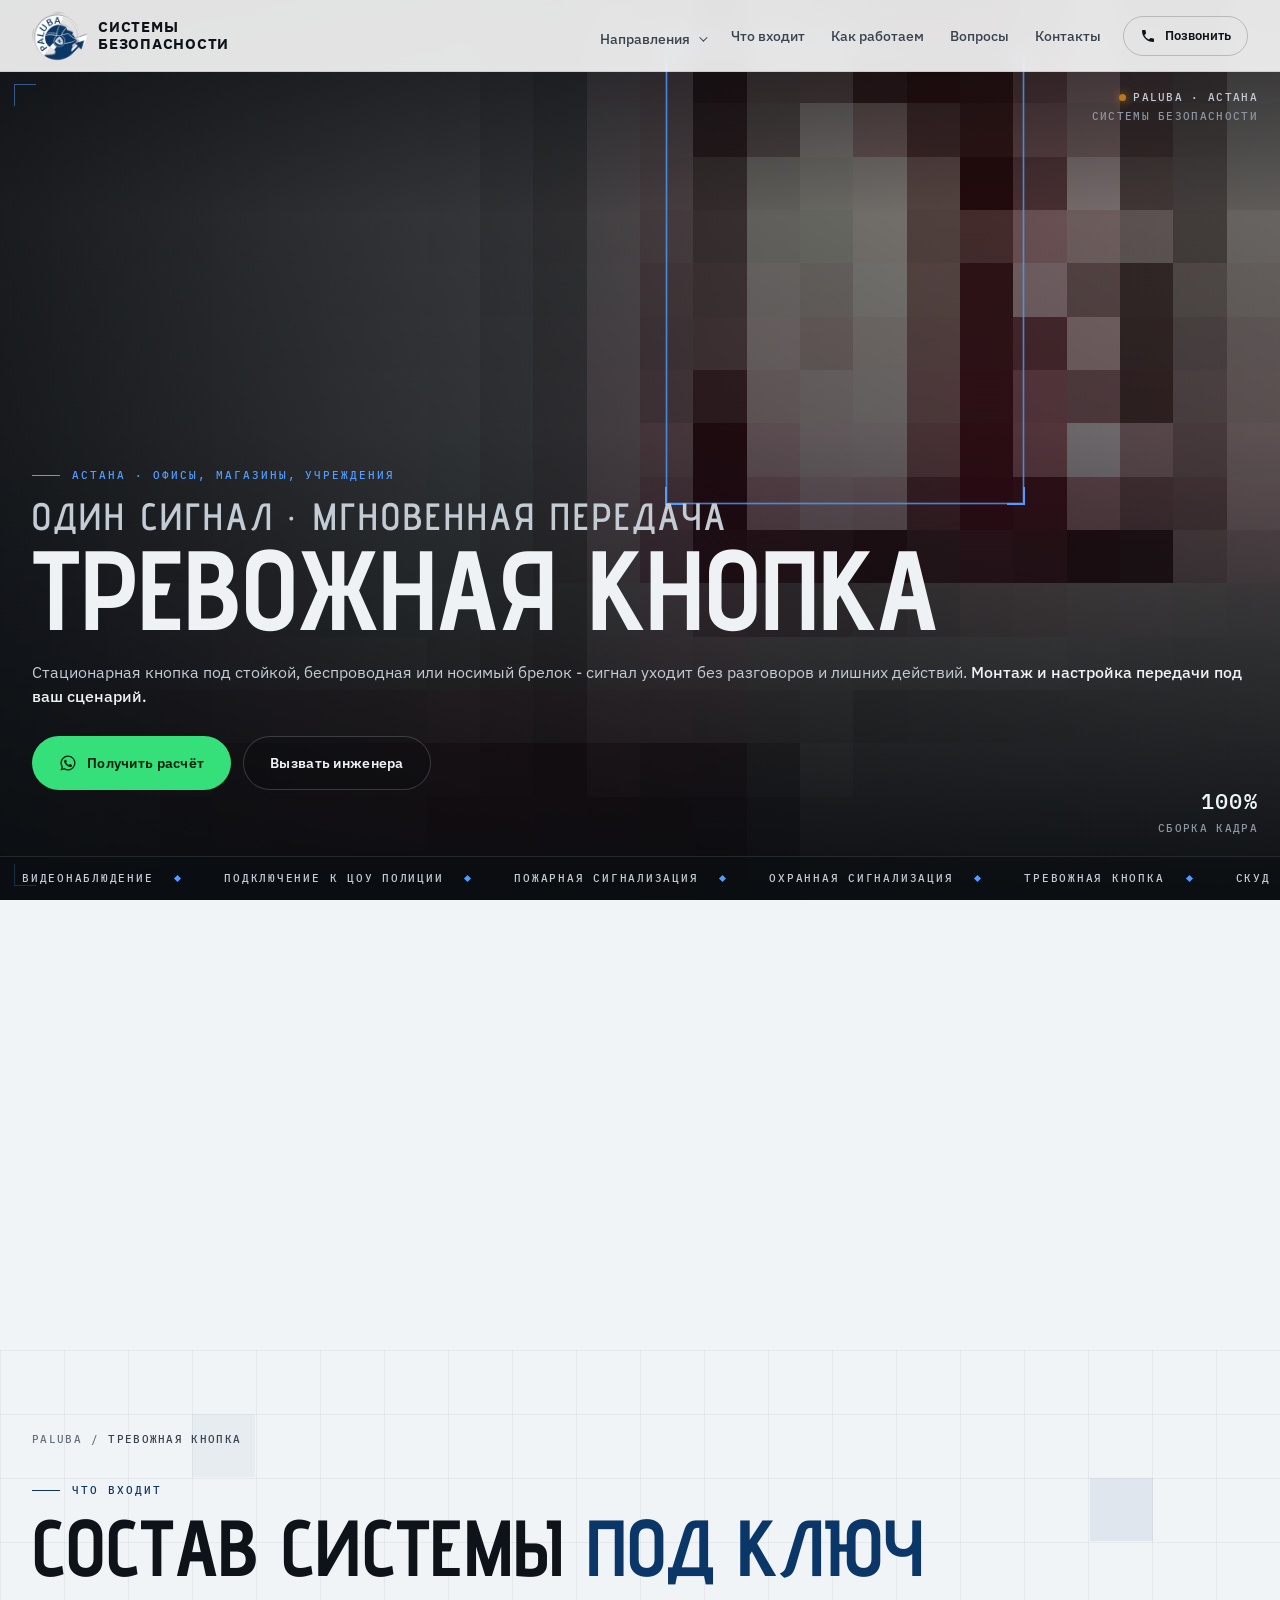
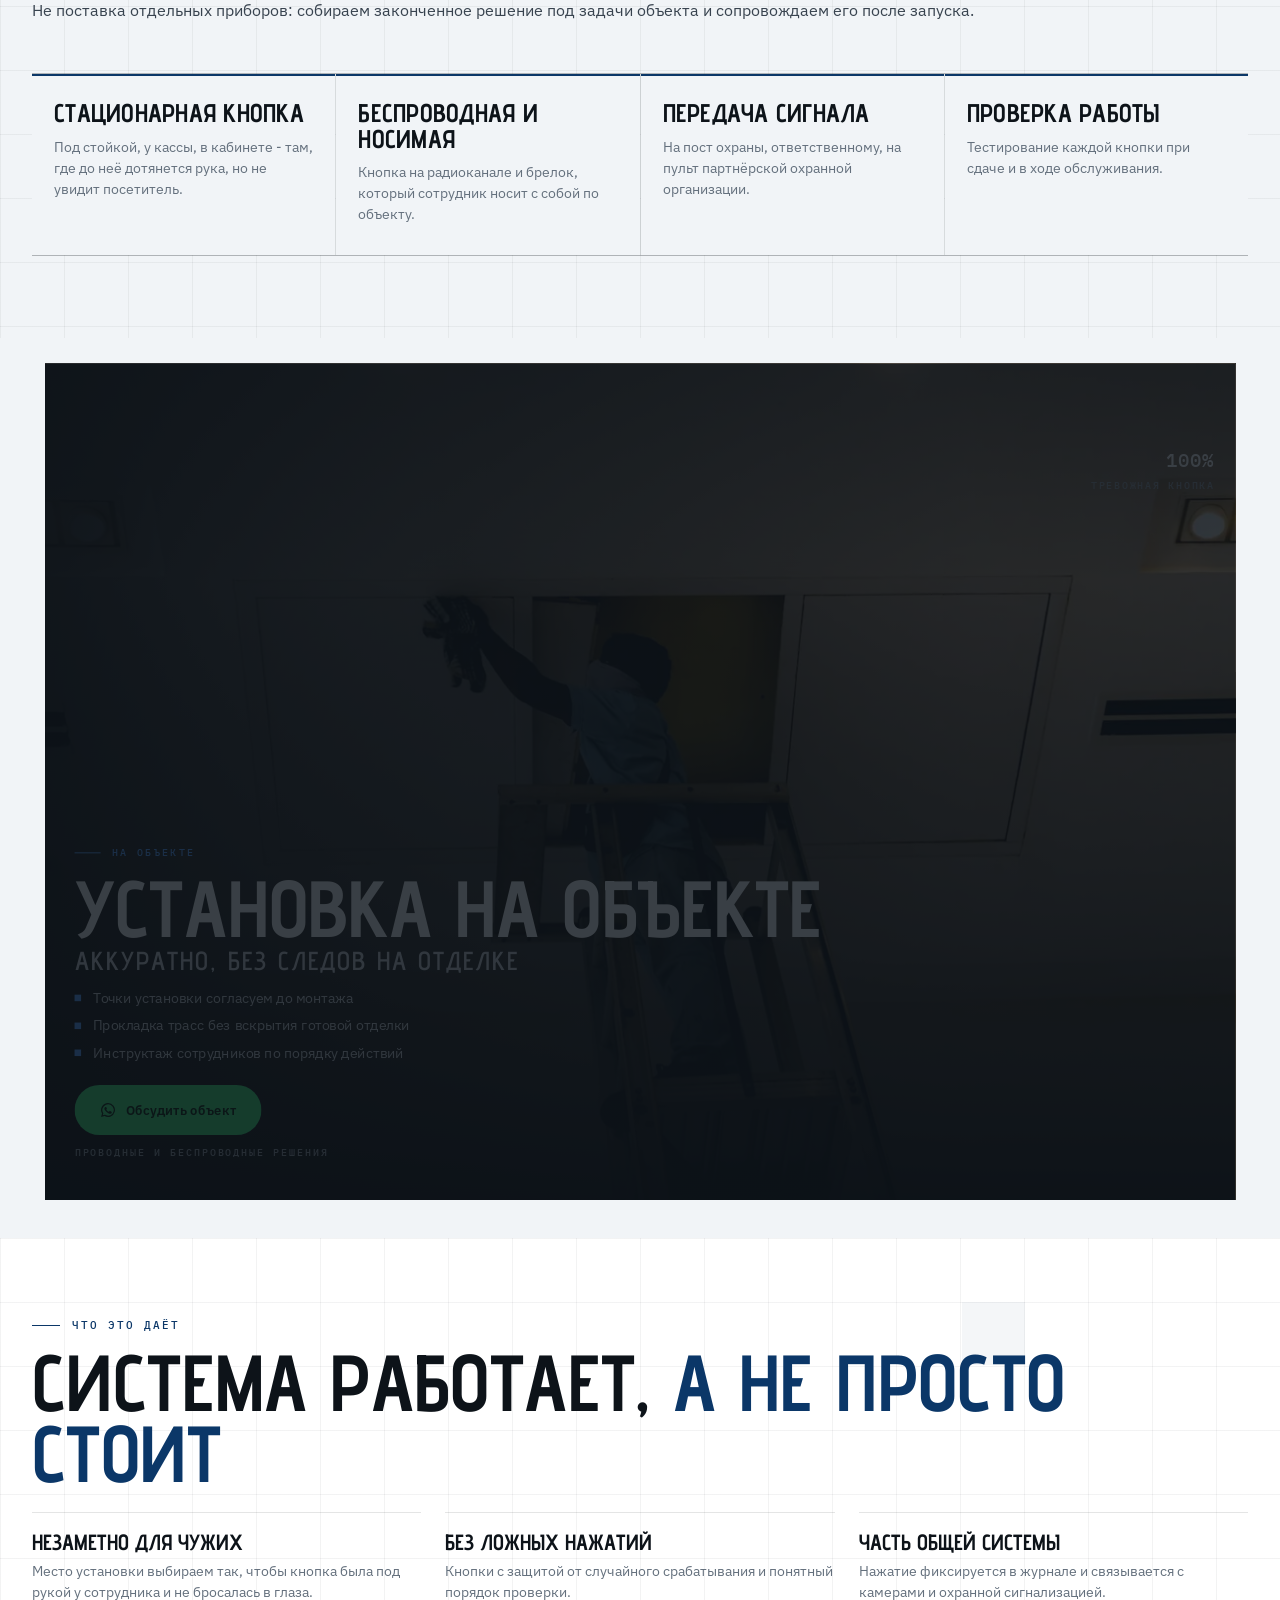
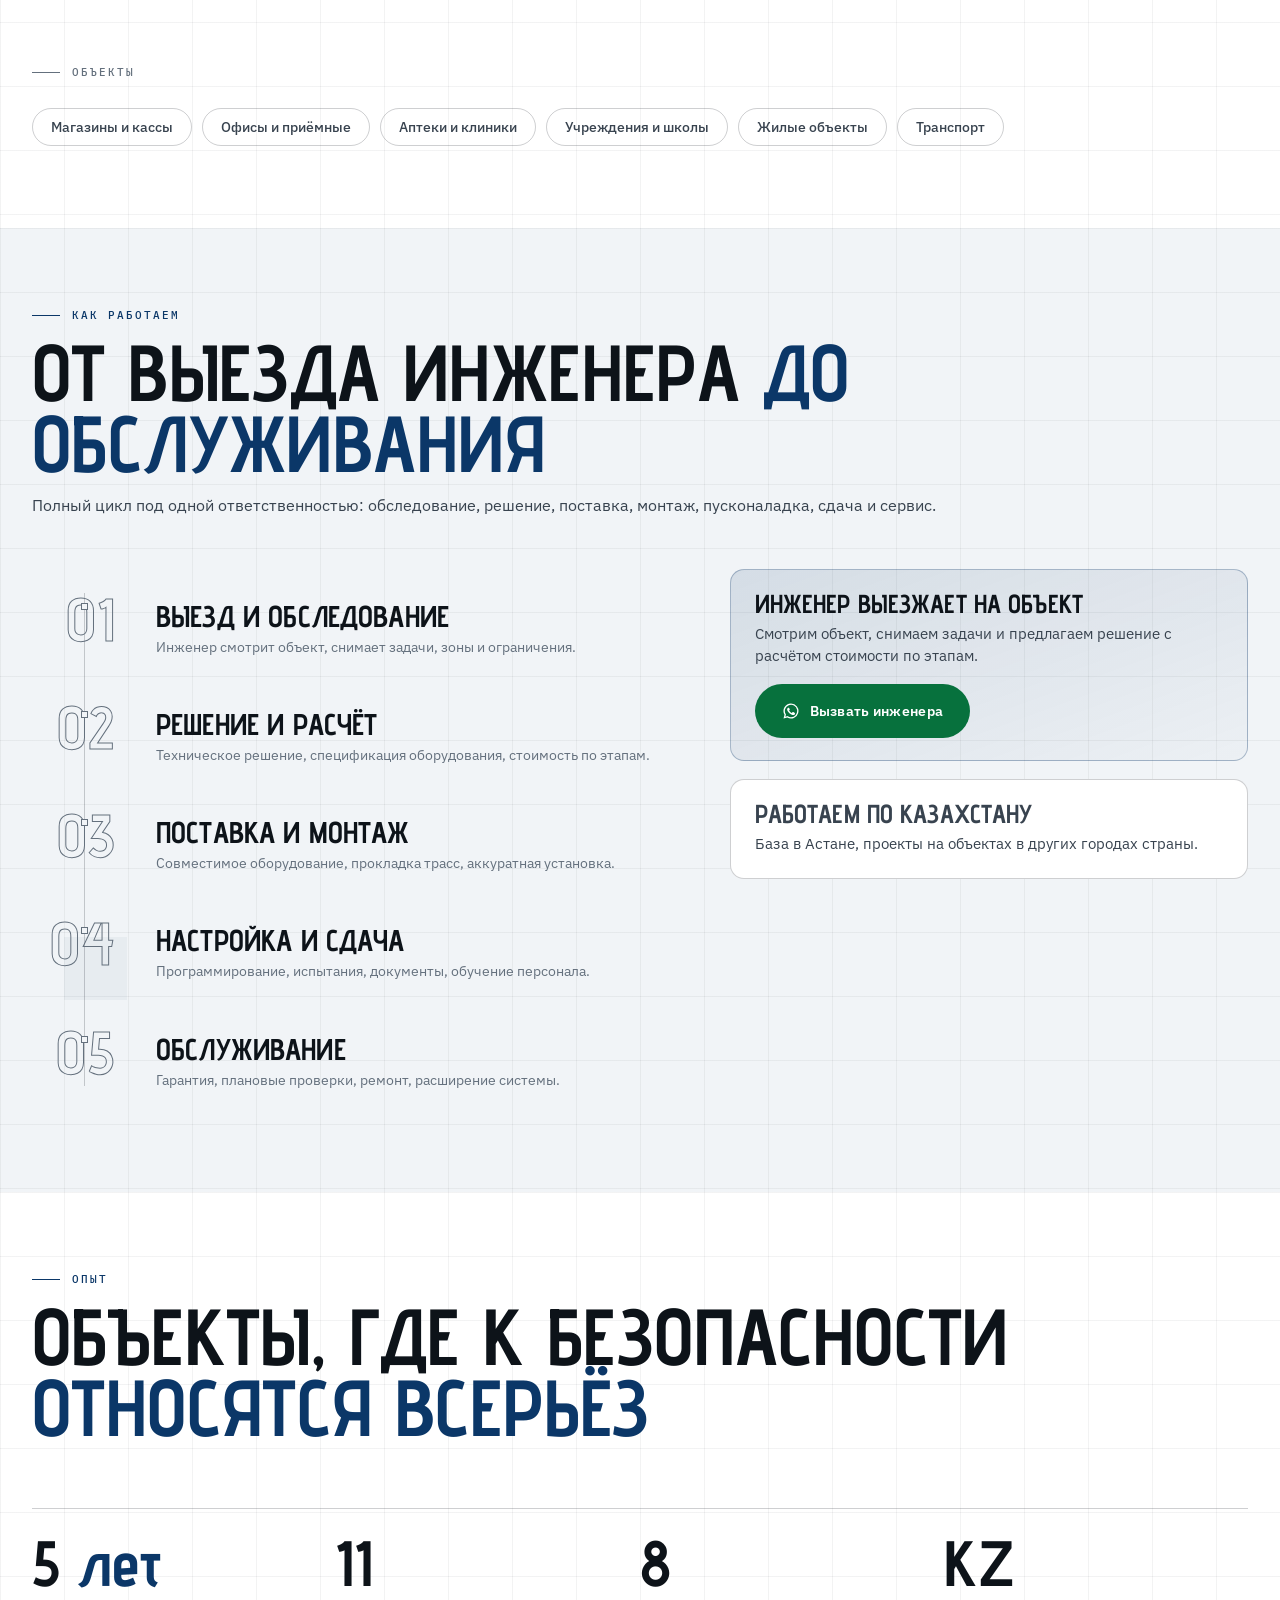
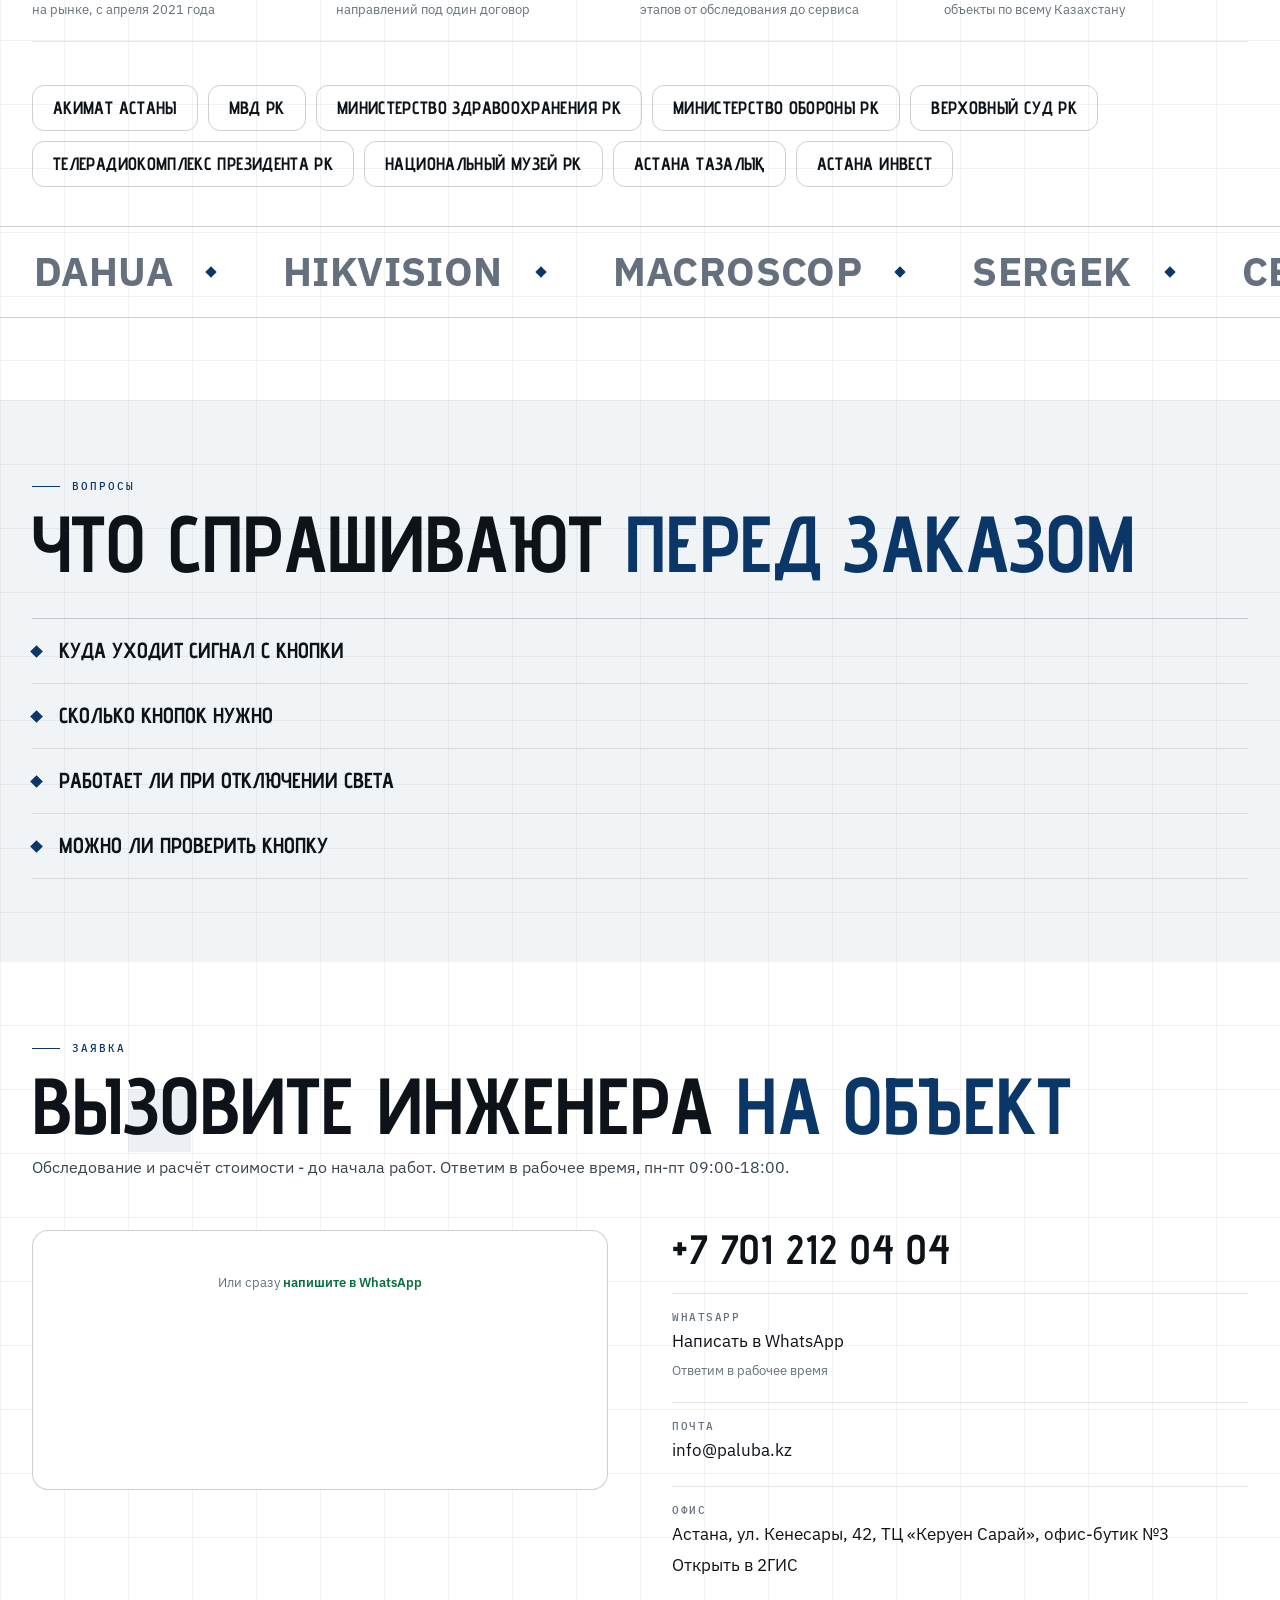
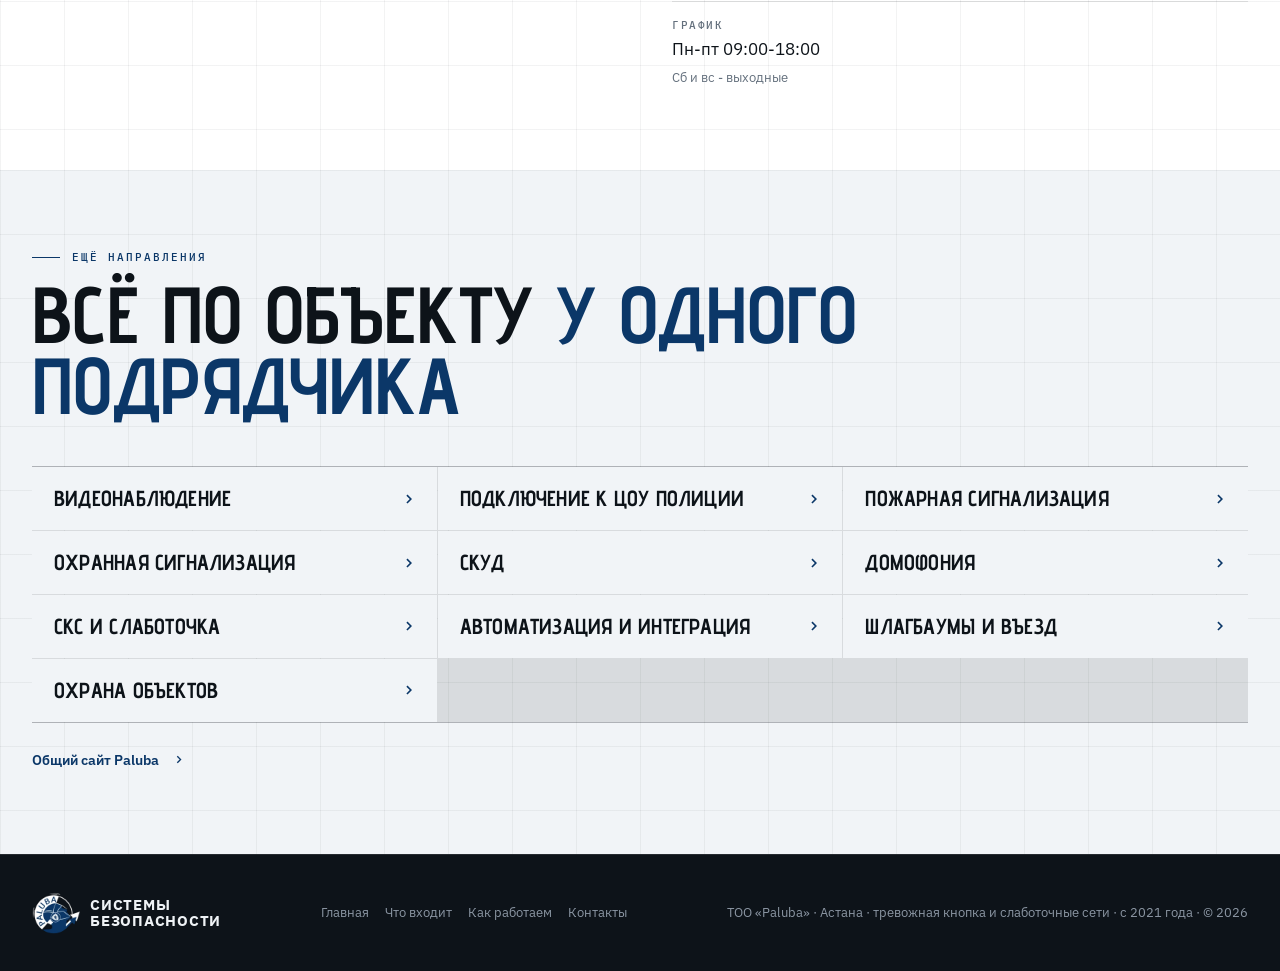
<file: trevozhnaya-knopka/index.html>
<!DOCTYPE html>
<html lang="ru">
<head>
<meta charset="utf-8">
<meta name="viewport" content="width=device-width, initial-scale=1, viewport-fit=cover">
<title>Тревожная кнопка и тревожная сигнализация в Астане - Paluba</title>
<meta name="description" content="Установка тревожной сигнализации в Астане: стационарные тревожные кнопки, беспроводные кнопки и носимые брелоки для офисов, магазинов, учреждений и жилых объектов. Монтаж, настройка передачи сигнала, обслуживание.">
<meta name="theme-color" content="#F1F4F7">
<link rel="canonical" href="https://paluba.kz/trevozhnaya-knopka/">
<meta property="og:type" content="website">
<meta property="og:locale" content="ru_RU">
<meta property="og:site_name" content="Paluba">
<meta property="og:url" content="https://paluba.kz/trevozhnaya-knopka/">
<meta property="og:title" content="Тревожная кнопка в Астане под ключ - Paluba">
<meta property="og:description" content="Установка тревожной сигнализации в Астане: стационарные тревожные кнопки, беспроводные кнопки и носимые брелоки для офисов, магазинов, учреждений и жилых объектов. Монтаж, настройка передачи сигнала, ">
<meta property="og:image" content="https://paluba.kz/assets/lp/trevozhnaya-knopka-og.jpg">
<meta property="og:image:width" content="1200">
<meta property="og:image:height" content="630">
<meta name="twitter:card" content="summary_large_image">
<link rel="icon" href="../favicon.ico?v=20260914-1" sizes="any">
<link rel="icon" type="image/png" sizes="32x32" href="../assets/logo-32.png">
<link rel="icon" type="image/png" sizes="16x16" href="../assets/logo-16.png">
<link rel="apple-touch-icon" sizes="180x180" href="../assets/logo-180.png">
<link rel="preconnect" href="https://fonts.googleapis.com">
<link rel="preconnect" href="https://fonts.gstatic.com" crossorigin>
<link href="https://fonts.googleapis.com/css2?family=Advent+Pro:wght@600;700&family=IBM+Plex+Sans:wght@400;500;600&family=IBM+Plex+Mono:wght@400;500&display=swap" rel="stylesheet">
<link rel="preload" as="image" href="../assets/lp/trevozhnaya-knopka-hero.webp" media="(min-width:761px)" fetchpriority="high">
<link rel="preload" as="image" href="../assets/lp/trevozhnaya-knopka-hero-m.webp" media="(max-width:760px)" fetchpriority="high">
<link rel="stylesheet" href="../styles.css?v=20260918-1">
<script type="application/ld+json">
{"@context":"https://schema.org","@graph":[
{"@type":"Service","name":"Тревожная кнопка","serviceType":"Тревожная кнопка","url":"https://paluba.kz/trevozhnaya-knopka/",
 "description":"Установка тревожной сигнализации в Астане: стационарные тревожные кнопки, беспроводные кнопки и носимые брелоки для офисов, магазинов, учреждений и жилых объектов. Монтаж, настройка передачи сигнала, обслуживание.",
 "areaServed":{"@type":"City","name":"Астана"},
 "provider":{"@type":"LocalBusiness","name":"ТОО Paluba","url":"https://paluba.kz/","email":"info@paluba.kz","telephone":"+77012120404",
   "address":{"@type":"PostalAddress","streetAddress":"ул. Кенесары, 42, ТЦ Керуен Сарай, офис-бутик 3","addressLocality":"Астана","addressCountry":"KZ"},
   "openingHoursSpecification":{"@type":"OpeningHoursSpecification","dayOfWeek":["Monday","Tuesday","Wednesday","Thursday","Friday"],"opens":"09:00","closes":"18:00"}}},
{"@type":"BreadcrumbList","itemListElement":[
 {"@type":"ListItem","position":1,"name":"Главная","item":"https://paluba.kz/"},
 {"@type":"ListItem","position":2,"name":"Тревожная кнопка","item":"https://paluba.kz/trevozhnaya-knopka/"}]},
{"@type":"FAQPage","mainEntity":[{"@type":"Question","name":"Куда уходит сигнал с кнопки","acceptedAnswer":{"@type":"Answer","text":"Настраивается под объект: пост охраны, ответственный сотрудник, пульт партнёрской охранной организации. Условия реагирования определяет договор с ней."}},{"@type":"Question","name":"Сколько кнопок нужно","acceptedAnswer":{"@type":"Answer","text":"По числу рабочих мест, где может понадобиться сигнал: касса, приёмная, кабинет. Часто добавляют носимый брелок для дежурного."}},{"@type":"Question","name":"Работает ли при отключении света","acceptedAnswer":{"@type":"Answer","text":"Оборудование ставим с резервным питанием, чтобы канал тревоги не пропадал вместе со светом."}},{"@type":"Question","name":"Можно ли проверить кнопку","acceptedAnswer":{"@type":"Answer","text":"Да, порядок проверки показываем при сдаче и включаем в регламент обслуживания."}}]}
]}
</script>
<!-- Google tag (gtag.js) -->
<script async src="https://www.googletagmanager.com/gtag/js?id=AW-18457188520"></script>
<script>
  window.dataLayer = window.dataLayer || [];
  function gtag(){dataLayer.push(arguments);}
  gtag('js', new Date());
  gtag('config', 'AW-18457188520');
</script>
<script src="https://lead-bot.sultan-askarov-kz.workers.dev/t.js" data-site="paluba" defer></script>
</head>
<body>

<header class="hdr" id="hdr">
  <div class="hdr-in">
    <a class="brand" href="../" aria-label="Paluba, на главную"><img src="../assets/logo.webp?v=20260918-1" width="56" height="56" alt=""><span>Системы<br>безопасности</span></a>
    <nav class="nav" aria-label="Разделы сайта">
      <div class="drop">
        <button type="button" class="drop-b" aria-expanded="false">Направления<i></i></button>
        <div class="drop-m"><a href="../videonablyudenie/">Видеонаблюдение</a><a href="../podklyuchenie-k-cou/">Подключение к ЦОУ полиции</a><a href="../pozharnaya-signalizaciya/">Пожарная сигнализация</a><a href="../ohrannaya-signalizaciya/">Охранная сигнализация</a><a href="../trevozhnaya-knopka/">Тревожная кнопка</a><a href="../skud/">СКУД</a><a href="../domofoniya/">Домофония</a><a href="../sks-slabotochnye-seti/">СКС и слаботочка</a><a href="../avtomatizaciya/">Автоматизация и интеграция</a><a href="../shlagbaumy/">Шлагбаумы и въезд</a><a href="../ohrana-obektov/">Охрана объектов</a><a href="../">Все услуги Paluba</a></div>
      </div>
      <a href="#sostav">Что входит</a>
      <a href="#cikl">Как работаем</a>
      <a href="#faq">Вопросы</a>
      <a href="#kontakty">Контакты</a>
    </nav>
    <div class="hdr-right">
      <a class="call" href="tel:+77012120404" aria-label="Позвонить"><svg viewBox="0 0 24 24" aria-hidden="true"><path fill="currentColor" d="M6.6 10.8a15.1 15.1 0 0 0 6.6 6.6l2.2-2.2c.3-.3.7-.4 1-.2 1.1.4 2.3.6 3.6.6.6 0 1 .4 1 1V20c0 .6-.4 1-1 1A17 17 0 0 1 3 4c0-.6.4-1 1-1h3.5c.6 0 1 .4 1 1 0 1.3.2 2.5.6 3.6.1.3 0 .7-.2 1z"/></svg><span>Позвонить</span></a>
      <button class="burger" id="burger" type="button" aria-label="Меню" aria-expanded="false" aria-controls="mnav"><span></span></button>
    </div>
  </div>
  <nav class="mnav" id="mnav" aria-label="Мобильное меню">
    <a class="mn" href="#sostav">Что входит <small>Состав системы под ключ</small></a>
    <a class="mn" href="#cikl">Как работаем <small>От выезда инженера до обслуживания</small></a>
    <a class="mn" href="#kontakty">Контакты</a>
    <p class="mnav-t">Другие направления</p>
    <a class="mn" href="../videonablyudenie/">Видеонаблюдение</a><a class="mn" href="../podklyuchenie-k-cou/">Подключение к ЦОУ полиции</a><a class="mn" href="../pozharnaya-signalizaciya/">Пожарная сигнализация</a><a class="mn" href="../ohrannaya-signalizaciya/">Охранная сигнализация</a><a class="mn" href="../skud/">СКУД</a><a class="mn" href="../domofoniya/">Домофония</a><a class="mn" href="../sks-slabotochnye-seti/">СКС и слаботочка</a><a class="mn" href="../avtomatizaciya/">Автоматизация и интеграция</a><a class="mn" href="../shlagbaumy/">Шлагбаумы и въезд</a><a class="mn" href="../ohrana-obektov/">Охрана объектов</a>
    <a class="mn" href="../">Все услуги <small>Общий сайт Paluba</small></a>
    <div class="mnav-ct">
      <a class="btn btn-sig wa" href="https://wa.me/77012120404" data-wa="Здравствуйте! Нужен расчёт по тревожной кнопке."><svg viewBox="0 0 24 24" aria-hidden="true"><path fill="currentColor" d="M12 2a10 10 0 0 0-8.6 15.1L2 22l5-1.3A10 10 0 1 0 12 2zm0 18.2a8.2 8.2 0 0 1-4.2-1.2l-.3-.2-3 .8.8-2.9-.2-.3A8.2 8.2 0 1 1 12 20.2zm4.5-6.1c-.2-.1-1.5-.7-1.7-.8-.2-.1-.4-.1-.6.1l-.8 1c-.1.2-.3.2-.5.1a6.7 6.7 0 0 1-3.3-2.9c-.3-.4.2-.4.7-1.3.1-.2 0-.3 0-.5l-.8-1.8c-.2-.5-.4-.4-.6-.4h-.5a1 1 0 0 0-.7.3 3 3 0 0 0-.9 2.2 5.2 5.2 0 0 0 1.1 2.7 11.9 11.9 0 0 0 4.5 4c.6.3 1.1.4 1.5.5.6.2 1.2.2 1.6.1.5-.1 1.5-.6 1.7-1.2.2-.6.2-1.1.1-1.2l-.5-.3z"/></svg>Написать в WhatsApp</a>
      <a class="btn btn-ghost" href="tel:+77012120404">+7 701 212 04 04</a>
    </div>
  </nav>
</header>

<main>

<!-- ===== ГЕРОЙ ===== -->
<div class="pw pw-hero lp-hero" id="top">
  <section class="plate hero" id="hero" aria-label="Тревожная кнопка в Астане - Paluba">
    <div class="ph">
      <picture>
        <source media="(max-width:760px)" srcset="../assets/lp/trevozhnaya-knopka-hero-m-lo.webp">
        <img class="lo" src="../assets/lp/trevozhnaya-knopka-hero-lo.webp" alt="" width="40" height="23" aria-hidden="true">
      </picture>
      <picture>
        <source media="(max-width:760px)" srcset="../assets/lp/trevozhnaya-knopka-hero-m.webp">
        <img class="sharp" src="../assets/lp/trevozhnaya-knopka-hero.webp" alt="Красная тревожная кнопка на стене" width="1800" height="1013" fetchpriority="high" decoding="async">
      </picture>
      <div class="cells" data-cells></div>
      <div class="grad"></div>
    </div>
    <div class="hud">
      <i class="hcorn a"></i><i class="hcorn b"></i><i class="hcorn c"></i><i class="hcorn d"></i>
      <div class="track" style="--tld:52%;--ttd:6%;--trd:20%;--tbd:44%;--tlm:44%;--ttm:6%;--trm:4%;--tbm:52%"><i></i><i></i><i></i><i></i><b>Кнопка · канал тревоги</b></div>
      <div class="hud-tr"><span class="rec">Paluba · Астана</span><span class="sub">Системы безопасности</span></div>
      <div class="hud-br"><span class="pct" id="pct">000%</span><span class="sub">Сборка кадра</span></div>
    </div>
    <div class="hero-txt">
      <div class="wrap">
        <p class="kick">Астана · офисы, магазины, учреждения</p>
        <h1 class="h1"><span class="a fit">Один сигнал · мгновенная передача</span><span class="b fit">Тревожная кнопка</span></h1>
        <p class="lead">Стационарная кнопка под стойкой, беспроводная или носимый брелок - сигнал уходит без разговоров и лишних действий. <b>Монтаж и настройка передачи под ваш сценарий.</b></p>
        <div class="btns">
          <a class="btn btn-sig wa" href="https://wa.me/77012120404" data-wa="Здравствуйте! Нужен расчёт по тревожной кнопке."><svg viewBox="0 0 24 24" aria-hidden="true"><path fill="currentColor" d="M12 2a10 10 0 0 0-8.6 15.1L2 22l5-1.3A10 10 0 1 0 12 2zm0 18.2a8.2 8.2 0 0 1-4.2-1.2l-.3-.2-3 .8.8-2.9-.2-.3A8.2 8.2 0 1 1 12 20.2zm4.5-6.1c-.2-.1-1.5-.7-1.7-.8-.2-.1-.4-.1-.6.1l-.8 1c-.1.2-.3.2-.5.1a6.7 6.7 0 0 1-3.3-2.9c-.3-.4.2-.4.7-1.3.1-.2 0-.3 0-.5l-.8-1.8c-.2-.5-.4-.4-.6-.4h-.5a1 1 0 0 0-.7.3 3 3 0 0 0-.9 2.2 5.2 5.2 0 0 0 1.1 2.7 11.9 11.9 0 0 0 4.5 4c.6.3 1.1.4 1.5.5.6.2 1.2.2 1.6.1.5-.1 1.5-.6 1.7-1.2.2-.6.2-1.1.1-1.2l-.5-.3z"/></svg>Получить расчёт</a>
          <a class="btn btn-ghost" href="#zayavka">Вызвать инженера</a>
        </div>
      </div>
    </div>
    <div class="ticker" aria-hidden="true"><div class="tk" id="tk1" data-items="Видеонаблюдение|Подключение к ЦОУ полиции|Пожарная сигнализация|Охранная сигнализация|Тревожная кнопка|СКУД|Домофония|СКС и слаботочка|Автоматизация и интеграция|Шлагбаумы и въезд|Охрана объектов"></div></div>
  </section>
</div>

<!-- ===== ЧТО ВХОДИТ ===== -->
<section class="sec" id="sostav" aria-labelledby="h-sos">
  <i class="lit dsk" style="left:calc(var(--cs)*3);top:calc(var(--cs)*1);--dl:-1s" aria-hidden="true"></i>
  <i class="lit h" style="right:calc(var(--cs)*2 - 1px);top:calc(var(--cs)*2);--dl:-3s" aria-hidden="true"></i>
  <div class="wrap">
    <nav class="crumbs rv" aria-label="Хлебные крошки"><a href="../">Paluba</a><span>/</span><b>Тревожная кнопка</b></nav>
    <div class="head rv">
      <p class="kick">Что входит</p>
      <h2 id="h-sos">Состав системы <em>под ключ</em></h2>
      <p class="lead">Не поставка отдельных приборов: собираем законченное решение под задачи объекта и сопровождаем его после запуска.</p>
    </div>
    <div class="feats"><article class="feat rv"><b>Стационарная кнопка</b><p>Под стойкой, у кассы, в кабинете - там, где до неё дотянется рука, но не увидит посетитель.</p></article><article class="feat rv"><b>Беспроводная и носимая</b><p>Кнопка на радиоканале и брелок, который сотрудник носит с собой по объекту.</p></article><article class="feat rv"><b>Передача сигнала</b><p>На пост охраны, ответственному, на пульт партнёрской охранной организации.</p></article><article class="feat rv"><b>Проверка работы</b><p>Тестирование каждой кнопки при сдаче и в ходе обслуживания.</p></article></div>
  </div>
</section>

<!-- ===== ФОТО-ПЛИТА ===== -->
<div class="pw" id="obekty">
  <section class="plate pp" aria-labelledby="h-obj">
    <div class="ph">
      <img class="lo" src="../assets/lp/trevozhnaya-knopka-p-lo.webp" alt="" width="32" height="21" aria-hidden="true">
      <img class="sharp" src="../assets/lp/trevozhnaya-knopka-p.webp" alt="Монтаж оборудования в помещении объекта" width="1400" height="933" loading="lazy" decoding="async">
      <div class="cells" data-cells></div>
      <div class="grad"></div>
    </div>
    <div class="st"><span class="n" data-pct>000%</span><span class="sub">Тревожная кнопка</span></div>
    <div class="txt">
      <div class="wrap">
        <p class="kick">На объекте</p>
        <h2 id="h-obj"><span class="a fit">Установка на объекте</span><span class="b fit">Аккуратно, без следов на отделке</span></h2>
        <ul class="pts"><li>Точки установки согласуем до монтажа</li><li>Прокладка трасс без вскрытия готовой отделки</li><li>Инструктаж сотрудников по порядку действий</li></ul>
        <div class="btns"><a class="btn btn-sig wa" href="https://wa.me/77012120404" data-wa="Здравствуйте! Нужен расчёт по тревожной кнопке."><svg viewBox="0 0 24 24" aria-hidden="true"><path fill="currentColor" d="M12 2a10 10 0 0 0-8.6 15.1L2 22l5-1.3A10 10 0 1 0 12 2zm0 18.2a8.2 8.2 0 0 1-4.2-1.2l-.3-.2-3 .8.8-2.9-.2-.3A8.2 8.2 0 1 1 12 20.2zm4.5-6.1c-.2-.1-1.5-.7-1.7-.8-.2-.1-.4-.1-.6.1l-.8 1c-.1.2-.3.2-.5.1a6.7 6.7 0 0 1-3.3-2.9c-.3-.4.2-.4.7-1.3.1-.2 0-.3 0-.5l-.8-1.8c-.2-.5-.4-.4-.6-.4h-.5a1 1 0 0 0-.7.3 3 3 0 0 0-.9 2.2 5.2 5.2 0 0 0 1.1 2.7 11.9 11.9 0 0 0 4.5 4c.6.3 1.1.4 1.5.5.6.2 1.2.2 1.6.1.5-.1 1.5-.6 1.7-1.2.2-.6.2-1.1.1-1.2l-.5-.3z"/></svg>Обсудить объект</a></div>
        <p class="brands">Проводные и беспроводные решения</p>
      </div>
    </div>
  </section>
</div>

<!-- ===== ЧТО ЭТО ДАЁТ + ОБЪЕКТЫ ===== -->
<section class="sec alt" id="pochemu" aria-labelledby="h-poch">
  <i class="lit dsk" style="right:calc(var(--cs)*4 - 1px);top:calc(var(--cs)*1);--dl:-2s" aria-hidden="true"></i>
  <div class="wrap">
    <div class="head rv">
      <p class="kick">Что это даёт</p>
      <h2 id="h-poch">Система работает, <em>а не просто стоит</em></h2>
    </div>
    <div class="pt-note rv"><div><b>Незаметно для чужих</b><p>Место установки выбираем так, чтобы кнопка была под рукой у сотрудника и не бросалась в глаза.</p></div><div><b>Без ложных нажатий</b><p>Кнопки с защитой от случайного срабатывания и понятный порядок проверки.</p></div><div><b>Часть общей системы</b><p>Нажатие фиксируется в журнале и связывается с камерами и охранной сигнализацией.</p></div></div>
    <div class="head rv" style="margin-top:clamp(40px,5vw,72px)">
      <p class="kick mute">Объекты</p>
    </div>
    <ul class="chips rv"><li>Магазины и кассы</li><li>Офисы и приёмные</li><li>Аптеки и клиники</li><li>Учреждения и школы</li><li>Жилые объекты</li><li>Транспорт</li></ul>
  </div>
</section>

<!-- ===== КАК РАБОТАЕМ ===== -->
<section class="sec" id="cikl" aria-labelledby="h-cikl">
  <i class="lit" style="left:calc(var(--cs)*1);bottom:calc(var(--cs)*3);--dl:-5s" aria-hidden="true"></i>
  <div class="wrap">
    <div class="head rv">
      <p class="kick">Как работаем</p>
      <h2 id="h-cikl">От выезда инженера <em>до обслуживания</em></h2>
      <p class="lead">Полный цикл под одной ответственностью: обследование, решение, поставка, монтаж, пусконаладка, сдача и сервис.</p>
    </div>
    <div class="cyc">
      <ol class="steps" id="steps"><li class="step"><span class="num">01</span><i class="dot"></i><div><h3>Выезд и обследование</h3><p>Инженер смотрит объект, снимает задачи, зоны и ограничения.</p></div></li><li class="step"><span class="num">02</span><i class="dot"></i><div><h3>Решение и расчёт</h3><p>Техническое решение, спецификация оборудования, стоимость по этапам.</p></div></li><li class="step"><span class="num">03</span><i class="dot"></i><div><h3>Поставка и монтаж</h3><p>Совместимое оборудование, прокладка трасс, аккуратная установка.</p></div></li><li class="step"><span class="num">04</span><i class="dot"></i><div><h3>Настройка и сдача</h3><p>Программирование, испытания, документы, обучение персонала.</p></div></li><li class="step"><span class="num">05</span><i class="dot"></i><div><h3>Обслуживание</h3><p>Гарантия, плановые проверки, ремонт, расширение системы.</p></div></li></ol>
      <div class="cyc-side">
        <div class="note">
          <h3>Инженер выезжает на объект</h3>
          <p>Смотрим объект, снимаем задачи и предлагаем решение с расчётом стоимости по этапам.</p>
          <a class="btn btn-sig wa" href="https://wa.me/77012120404" data-wa="Здравствуйте! Нужен расчёт по тревожной кнопке."><svg viewBox="0 0 24 24" aria-hidden="true"><path fill="currentColor" d="M12 2a10 10 0 0 0-8.6 15.1L2 22l5-1.3A10 10 0 1 0 12 2zm0 18.2a8.2 8.2 0 0 1-4.2-1.2l-.3-.2-3 .8.8-2.9-.2-.3A8.2 8.2 0 1 1 12 20.2zm4.5-6.1c-.2-.1-1.5-.7-1.7-.8-.2-.1-.4-.1-.6.1l-.8 1c-.1.2-.3.2-.5.1a6.7 6.7 0 0 1-3.3-2.9c-.3-.4.2-.4.7-1.3.1-.2 0-.3 0-.5l-.8-1.8c-.2-.5-.4-.4-.6-.4h-.5a1 1 0 0 0-.7.3 3 3 0 0 0-.9 2.2 5.2 5.2 0 0 0 1.1 2.7 11.9 11.9 0 0 0 4.5 4c.6.3 1.1.4 1.5.5.6.2 1.2.2 1.6.1.5-.1 1.5-.6 1.7-1.2.2-.6.2-1.1.1-1.2l-.5-.3z"/></svg>Вызвать инженера</a>
        </div>
        <div class="note dim">
          <h3>Работаем по Казахстану</h3>
          <p>База в Астане, проекты на объектах в других городах страны.</p>
        </div>
      </div>
    </div>
  </div>
</section>

<!-- ===== ДОВЕРИЕ ===== -->
<section class="sec alt" id="doverie" aria-labelledby="h-dov">
  <div class="wrap">
    <div class="head rv">
      <p class="kick">Опыт</p>
      <h2 id="h-dov">Объекты, где к безопасности <em>относятся всерьёз</em></h2>
    </div>
    <div class="nums rv">
      <div class="num-c"><b>5<em> лет</em></b><span>на рынке, с апреля 2021 года</span></div>
      <div class="num-c"><b>11</b><span>направлений под один договор</span></div>
      <div class="num-c"><b>8</b><span>этапов от обследования до сервиса</span></div>
      <div class="num-c"><b>KZ</b><span>объекты по всему Казахстану</span></div>
    </div>
    <ul class="chips lg rv">
      <li>Акимат Астаны</li><li>МВД РК</li><li>Министерство здравоохранения РК</li>
      <li>Министерство обороны РК</li><li>Верховный Суд РК</li><li>Телерадиокомплекс Президента РК</li>
      <li>Национальный музей РК</li><li>Астана Тазалық</li><li>Астана Инвест</li>
    </ul>
  </div>
  <div class="pt-row dim" aria-label="Оборудование и платформы">
    <div class="tk" data-items="Dahua|Hikvision|Macroscop|Sergek|Cerebro|Отан Мектеп" data-speed="42"></div>
  </div>
</section>

<!-- ===== FAQ ===== -->
<section class="sec" id="faq" aria-labelledby="h-faq">
  <div class="wrap">
    <div class="head rv">
      <p class="kick">Вопросы</p>
      <h2 id="h-faq">Что спрашивают <em>перед заказом</em></h2>
    </div>
    <div class="faq rv"><details><summary><span>Куда уходит сигнал с кнопки</span></summary><div class="ans">Настраивается под объект: пост охраны, ответственный сотрудник, пульт партнёрской охранной организации. Условия реагирования определяет договор с ней.</div></details><details><summary><span>Сколько кнопок нужно</span></summary><div class="ans">По числу рабочих мест, где может понадобиться сигнал: касса, приёмная, кабинет. Часто добавляют носимый брелок для дежурного.</div></details><details><summary><span>Работает ли при отключении света</span></summary><div class="ans">Оборудование ставим с резервным питанием, чтобы канал тревоги не пропадал вместе со светом.</div></details><details><summary><span>Можно ли проверить кнопку</span></summary><div class="ans">Да, порядок проверки показываем при сдаче и включаем в регламент обслуживания.</div></details></div>
  </div>
</section>

<!-- ===== ЗАЯВКА ===== -->
<section class="sec alt" id="kontakty" aria-labelledby="h-kt">
  <i class="lit h" style="left:calc(var(--cs)*2);top:calc(var(--cs)*2);--dl:-2.5s" aria-hidden="true"></i>
  <div class="wrap">
    <div class="head rv">
      <p class="kick">Заявка</p>
      <h2 id="h-kt">Вызовите инженера <em>на объект</em></h2>
      <p class="lead">Обследование и расчёт стоимости - до начала работ. Ответим в рабочее время, пн-пт 09:00-18:00.</p>
    </div>
    <div class="kt">
      <div class="form b24 rv" id="zayavka">
        <script data-b24-form="inline/98/9bnnso" data-skip-moving="true">(function(w,d,u){var s=d.createElement('script');s.async=true;s.src=u+'?'+(Date.now()/180000|0);var h=d.getElementsByTagName('script')[0];h.parentNode.insertBefore(s,h);})(window,document,'https://cdn-ru.bitrix24.kz/b5081593/crm/form/loader_98.js');</script>
        <p class="alt-wa">Или сразу <a class="wa" href="https://wa.me/77012120404" data-wa="Здравствуйте! Нужен расчёт по тревожной кнопке.">напишите в WhatsApp</a></p>
      </div>
      <div class="ct rv">
        <a class="big" href="tel:+77012120404">+7 701 212 04 04</a>
        <div class="row"><span>WhatsApp</span><a class="wa" href="https://wa.me/77012120404" data-wa="Здравствуйте! Нужен расчёт по тревожной кнопке.">Написать в WhatsApp</a><small>Ответим в рабочее время</small></div>
        <div class="row"><span>Почта</span><a href="mailto:info@paluba.kz">info@paluba.kz</a></div>
        <div class="row"><span>Офис</span><p>Астана, ул. Кенесары, 42, ТЦ «Керуен Сарай», офис-бутик №3</p><a href="https://go.2gis.com/rPcck" target="_blank" rel="noopener">Открыть в 2ГИС</a></div>
        <div class="row"><span>График</span><p>Пн-пт 09:00-18:00</p><small>Сб и вс - выходные</small></div>
      </div>
    </div>
  </div>
</section>

<!-- ===== ДРУГИЕ НАПРАВЛЕНИЯ ===== -->
<section class="sec" id="drugie" aria-labelledby="h-dr">
  <div class="wrap">
    <div class="head rv">
      <p class="kick">Ещё направления</p>
      <h2 id="h-dr">Всё по объекту <em>у одного подрядчика</em></h2>
    </div>
    <div class="svc"><a class="svc-i rv" href="../videonablyudenie/"><span>Видеонаблюдение</span><svg viewBox="0 0 24 24" aria-hidden="true"><path fill="currentColor" d="M5 12h12l-4.5-4.5L14 6l6 6-6 6-1.5-1.5L17 12H5z"/></svg></a><a class="svc-i rv" href="../podklyuchenie-k-cou/"><span>Подключение к ЦОУ полиции</span><svg viewBox="0 0 24 24" aria-hidden="true"><path fill="currentColor" d="M5 12h12l-4.5-4.5L14 6l6 6-6 6-1.5-1.5L17 12H5z"/></svg></a><a class="svc-i rv" href="../pozharnaya-signalizaciya/"><span>Пожарная сигнализация</span><svg viewBox="0 0 24 24" aria-hidden="true"><path fill="currentColor" d="M5 12h12l-4.5-4.5L14 6l6 6-6 6-1.5-1.5L17 12H5z"/></svg></a><a class="svc-i rv" href="../ohrannaya-signalizaciya/"><span>Охранная сигнализация</span><svg viewBox="0 0 24 24" aria-hidden="true"><path fill="currentColor" d="M5 12h12l-4.5-4.5L14 6l6 6-6 6-1.5-1.5L17 12H5z"/></svg></a><a class="svc-i rv" href="../skud/"><span>СКУД</span><svg viewBox="0 0 24 24" aria-hidden="true"><path fill="currentColor" d="M5 12h12l-4.5-4.5L14 6l6 6-6 6-1.5-1.5L17 12H5z"/></svg></a><a class="svc-i rv" href="../domofoniya/"><span>Домофония</span><svg viewBox="0 0 24 24" aria-hidden="true"><path fill="currentColor" d="M5 12h12l-4.5-4.5L14 6l6 6-6 6-1.5-1.5L17 12H5z"/></svg></a><a class="svc-i rv" href="../sks-slabotochnye-seti/"><span>СКС и слаботочка</span><svg viewBox="0 0 24 24" aria-hidden="true"><path fill="currentColor" d="M5 12h12l-4.5-4.5L14 6l6 6-6 6-1.5-1.5L17 12H5z"/></svg></a><a class="svc-i rv" href="../avtomatizaciya/"><span>Автоматизация и интеграция</span><svg viewBox="0 0 24 24" aria-hidden="true"><path fill="currentColor" d="M5 12h12l-4.5-4.5L14 6l6 6-6 6-1.5-1.5L17 12H5z"/></svg></a><a class="svc-i rv" href="../shlagbaumy/"><span>Шлагбаумы и въезд</span><svg viewBox="0 0 24 24" aria-hidden="true"><path fill="currentColor" d="M5 12h12l-4.5-4.5L14 6l6 6-6 6-1.5-1.5L17 12H5z"/></svg></a><a class="svc-i rv" href="../ohrana-obektov/"><span>Охрана объектов</span><svg viewBox="0 0 24 24" aria-hidden="true"><path fill="currentColor" d="M5 12h12l-4.5-4.5L14 6l6 6-6 6-1.5-1.5L17 12H5z"/></svg></a></div>
    <p class="svc-all rv"><a href="../">Общий сайт Paluba <svg viewBox="0 0 24 24" aria-hidden="true"><path fill="currentColor" d="M5 12h12l-4.5-4.5L14 6l6 6-6 6-1.5-1.5L17 12H5z"/></svg></a></p>
  </div>
</section>

</main>

<footer class="ftr">
  <div class="wrap ftr-in">
    <a class="brand" href="../"><img src="../assets/logo.webp?v=20260918-1" width="56" height="56" alt="" loading="lazy"><span>Системы<br>безопасности</span></a>
    <nav aria-label="Футер">
      <a href="../">Главная</a>
      <a href="#sostav">Что входит</a>
      <a href="#cikl">Как работаем</a>
      <a href="#kontakty">Контакты</a>
    </nav>
    <p>ТОО «Paluba» · Астана · тревожная кнопка и слаботочные сети · с 2021 года · © 2026</p>
  </div>
</footer>

<div class="bar" id="bar" aria-label="Быстрая связь">
  <a href="tel:+77012120404"><svg viewBox="0 0 24 24" aria-hidden="true"><path fill="currentColor" d="M6.6 10.8a15.1 15.1 0 0 0 6.6 6.6l2.2-2.2c.3-.3.7-.4 1-.2 1.1.4 2.3.6 3.6.6.6 0 1 .4 1 1V20c0 .6-.4 1-1 1A17 17 0 0 1 3 4c0-.6.4-1 1-1h3.5c.6 0 1 .4 1 1 0 1.3.2 2.5.6 3.6.1.3 0 .7-.2 1z"/></svg>Позвонить</a>
  <a class="w wa" href="https://wa.me/77012120404" data-wa="Здравствуйте! Нужен расчёт по тревожной кнопке."><svg viewBox="0 0 24 24" aria-hidden="true"><path fill="currentColor" d="M12 2a10 10 0 0 0-8.6 15.1L2 22l5-1.3A10 10 0 1 0 12 2zm0 18.2a8.2 8.2 0 0 1-4.2-1.2l-.3-.2-3 .8.8-2.9-.2-.3A8.2 8.2 0 1 1 12 20.2zm4.5-6.1c-.2-.1-1.5-.7-1.7-.8-.2-.1-.4-.1-.6.1l-.8 1c-.1.2-.3.2-.5.1a6.7 6.7 0 0 1-3.3-2.9c-.3-.4.2-.4.7-1.3.1-.2 0-.3 0-.5l-.8-1.8c-.2-.5-.4-.4-.6-.4h-.5a1 1 0 0 0-.7.3 3 3 0 0 0-.9 2.2 5.2 5.2 0 0 0 1.1 2.7 11.9 11.9 0 0 0 4.5 4c.6.3 1.1.4 1.5.5.6.2 1.2.2 1.6.1.5-.1 1.5-.6 1.7-1.2.2-.6.2-1.1.1-1.2l-.5-.3z"/></svg>WhatsApp</a>
</div>

<script src="../script.js?v=20260918-1" defer></script>
</body>
</html>
</file>
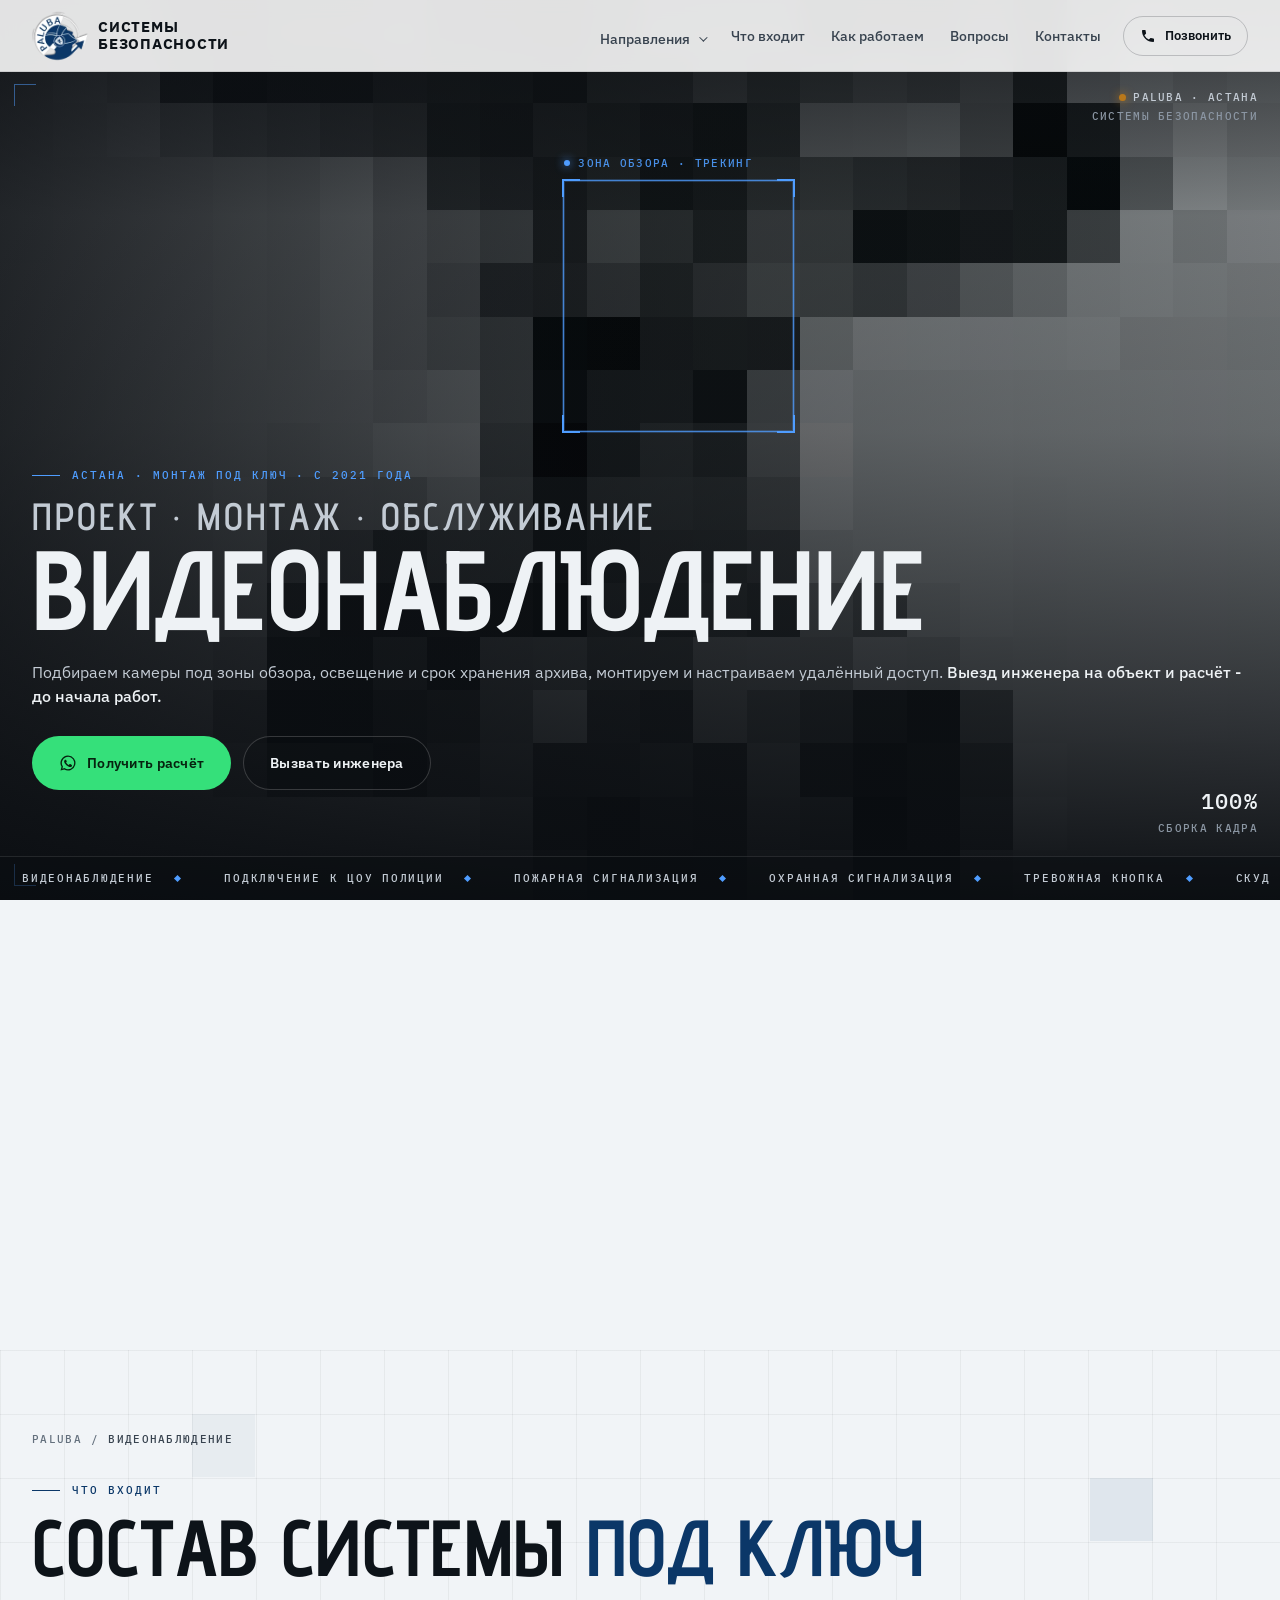
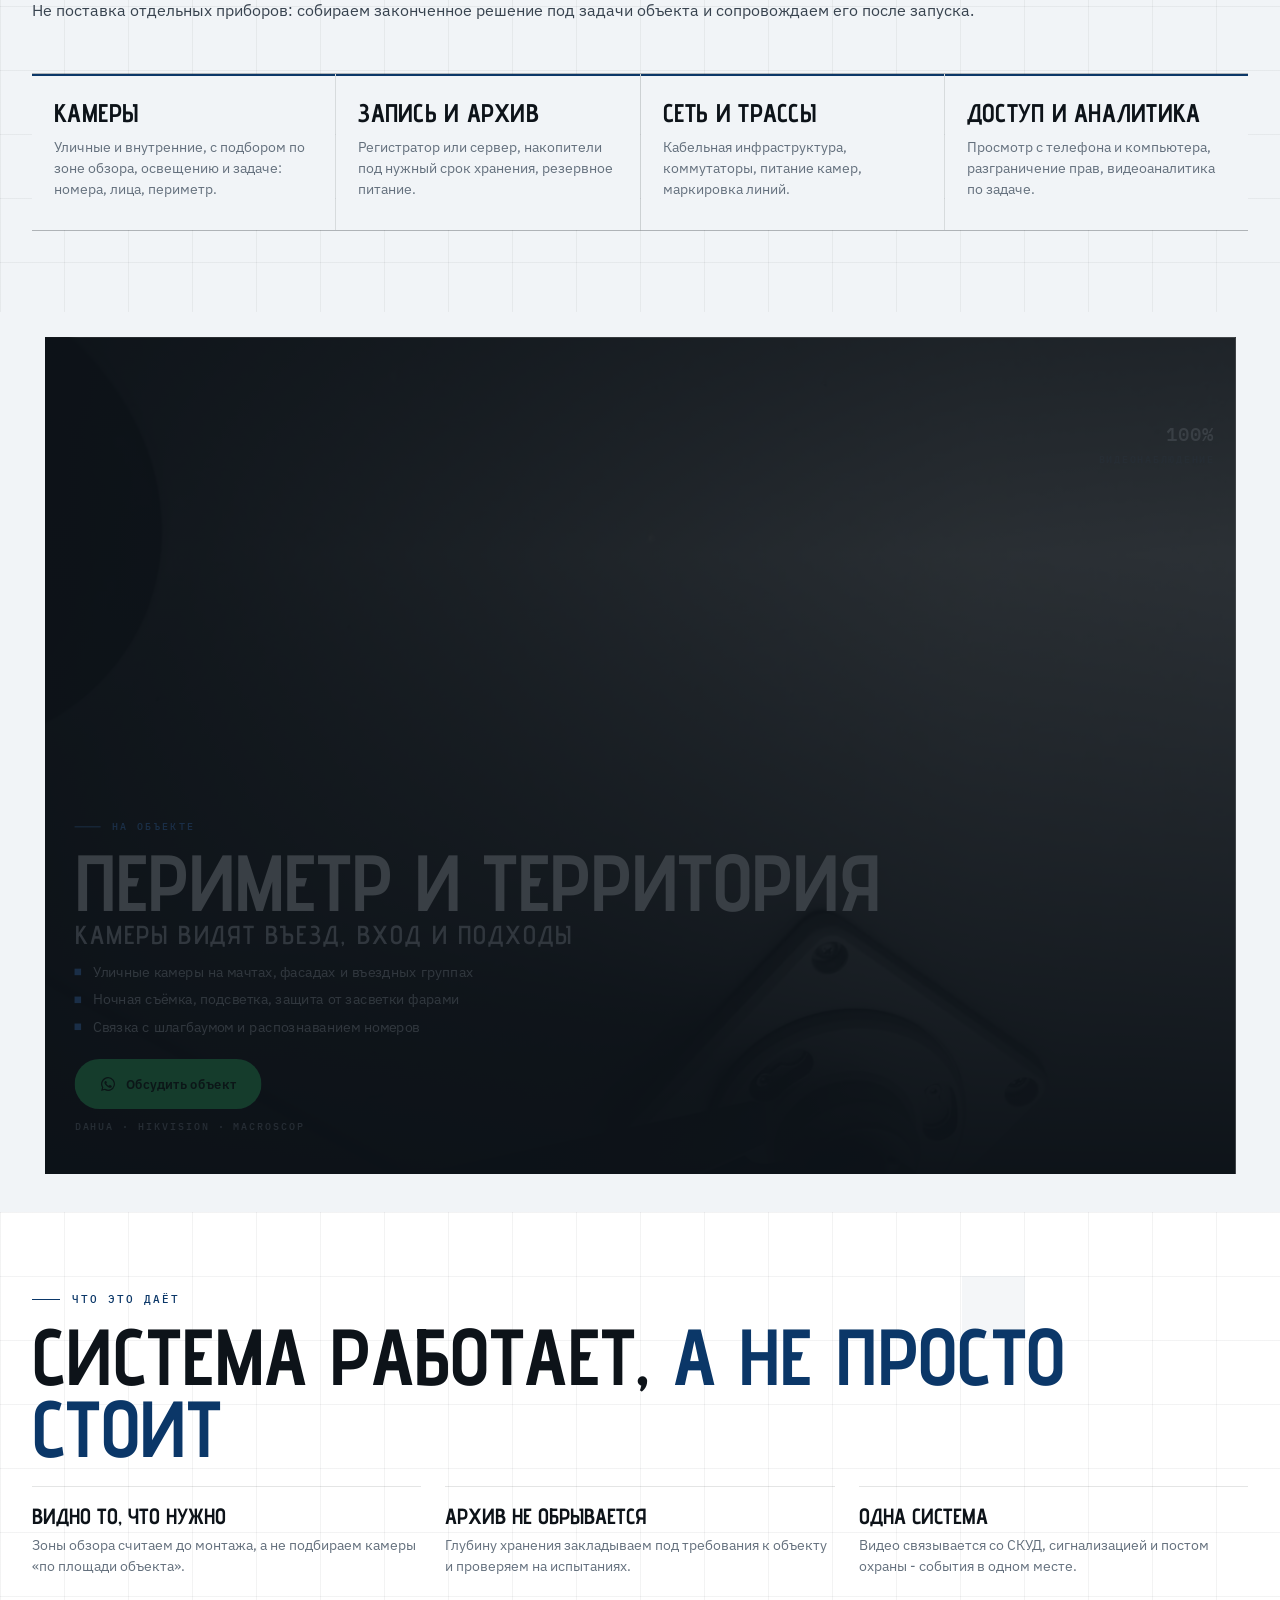
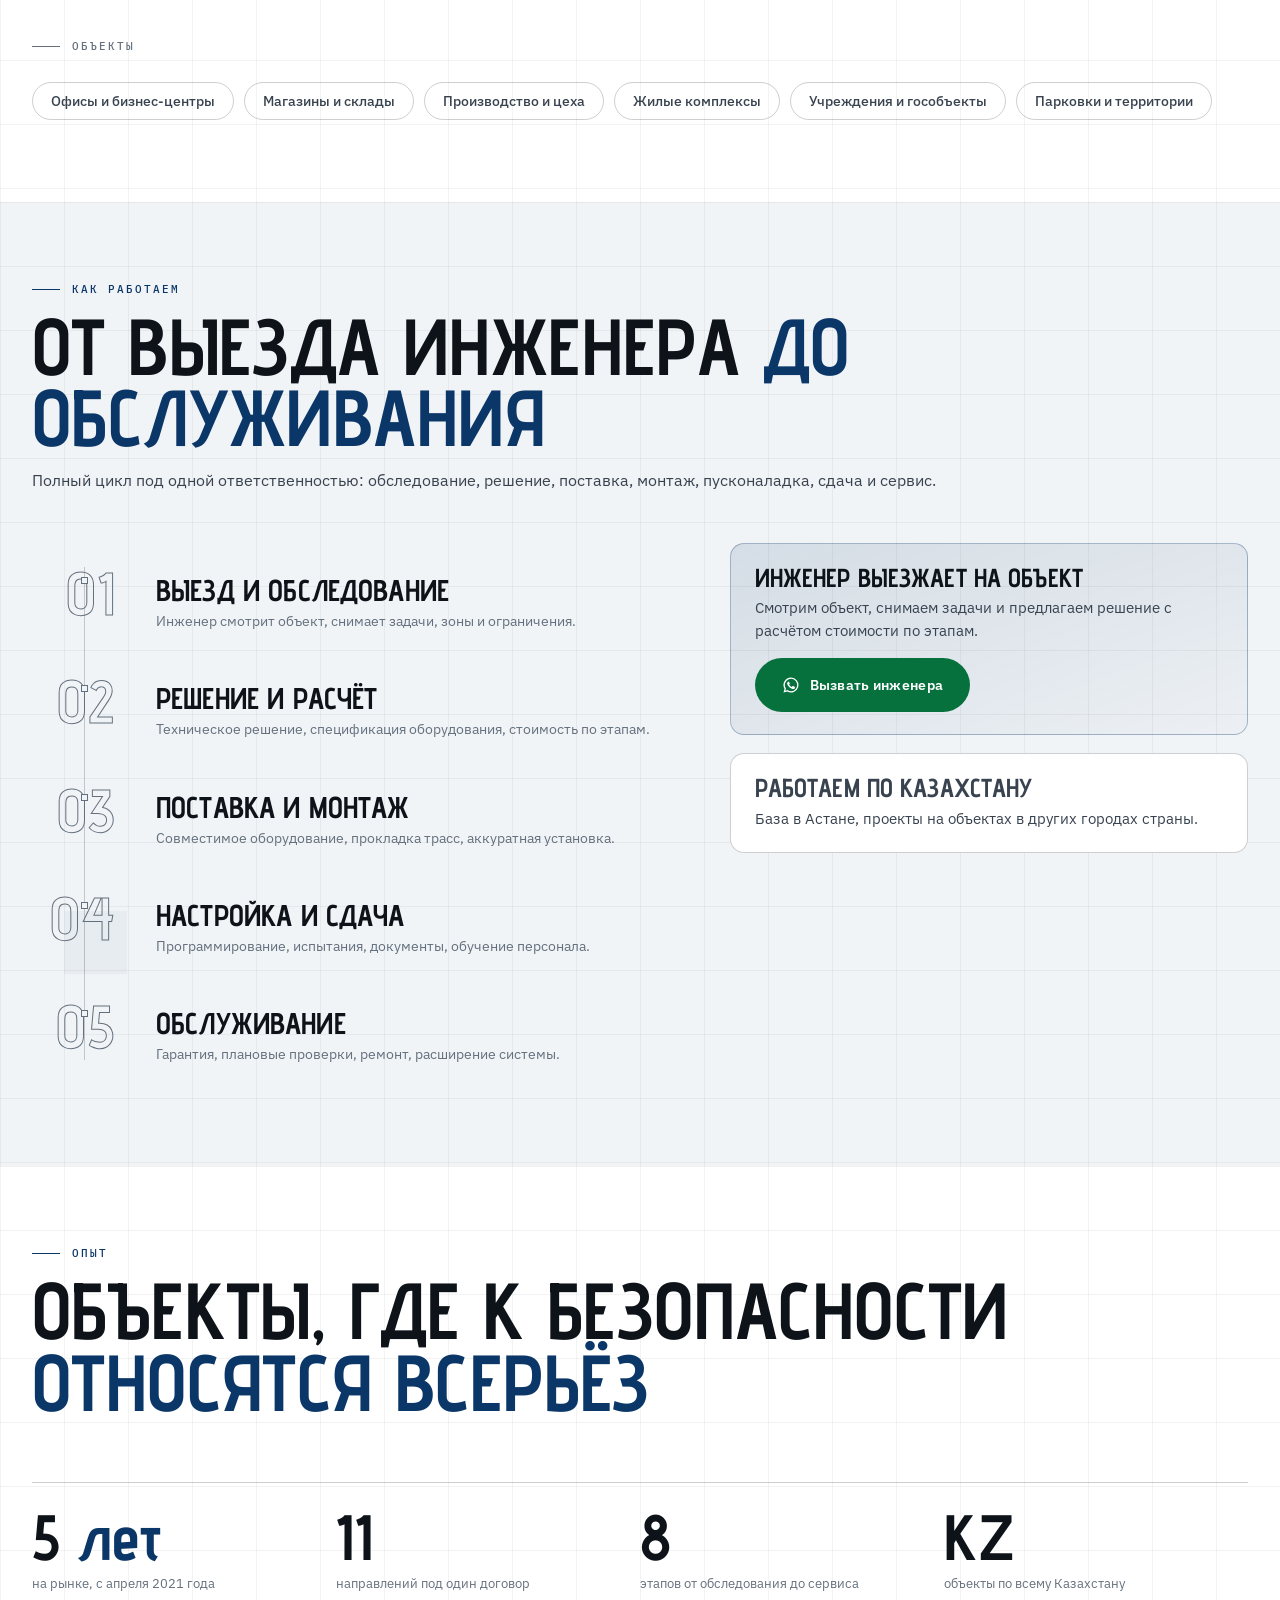
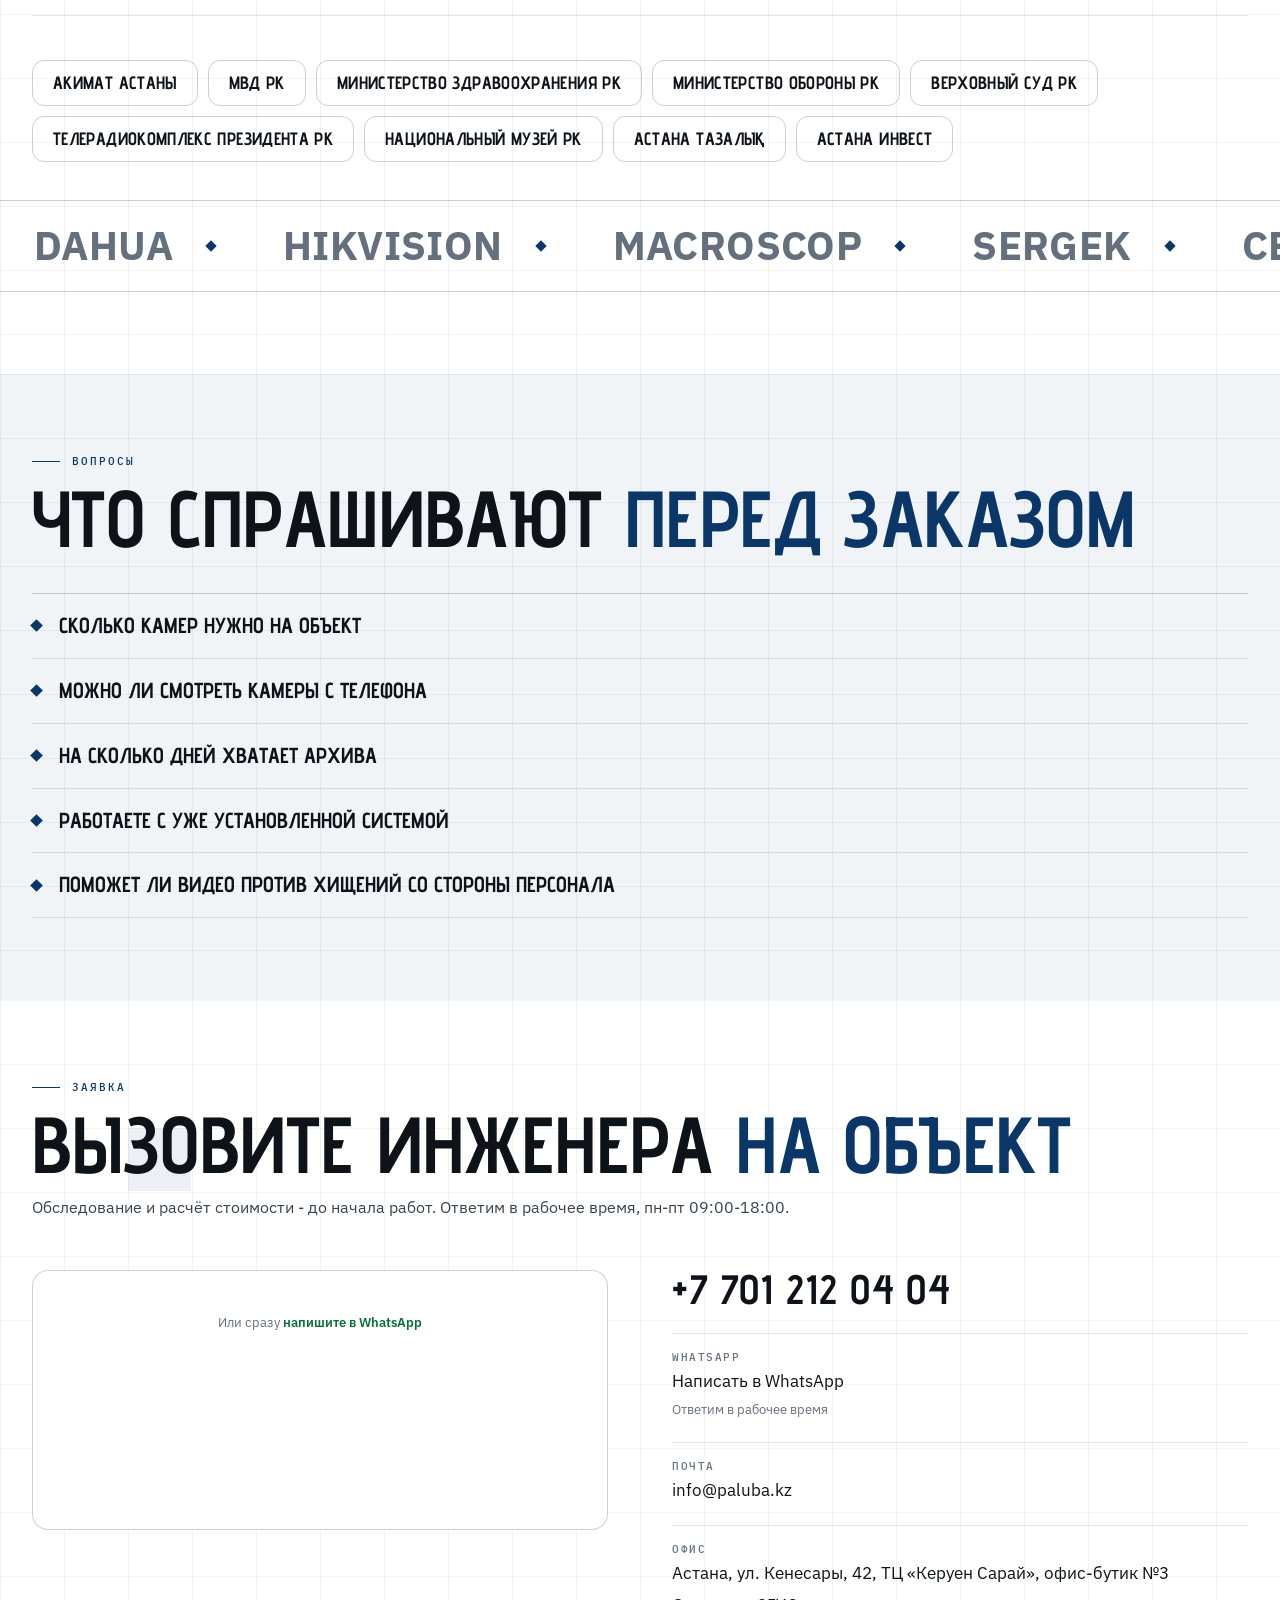
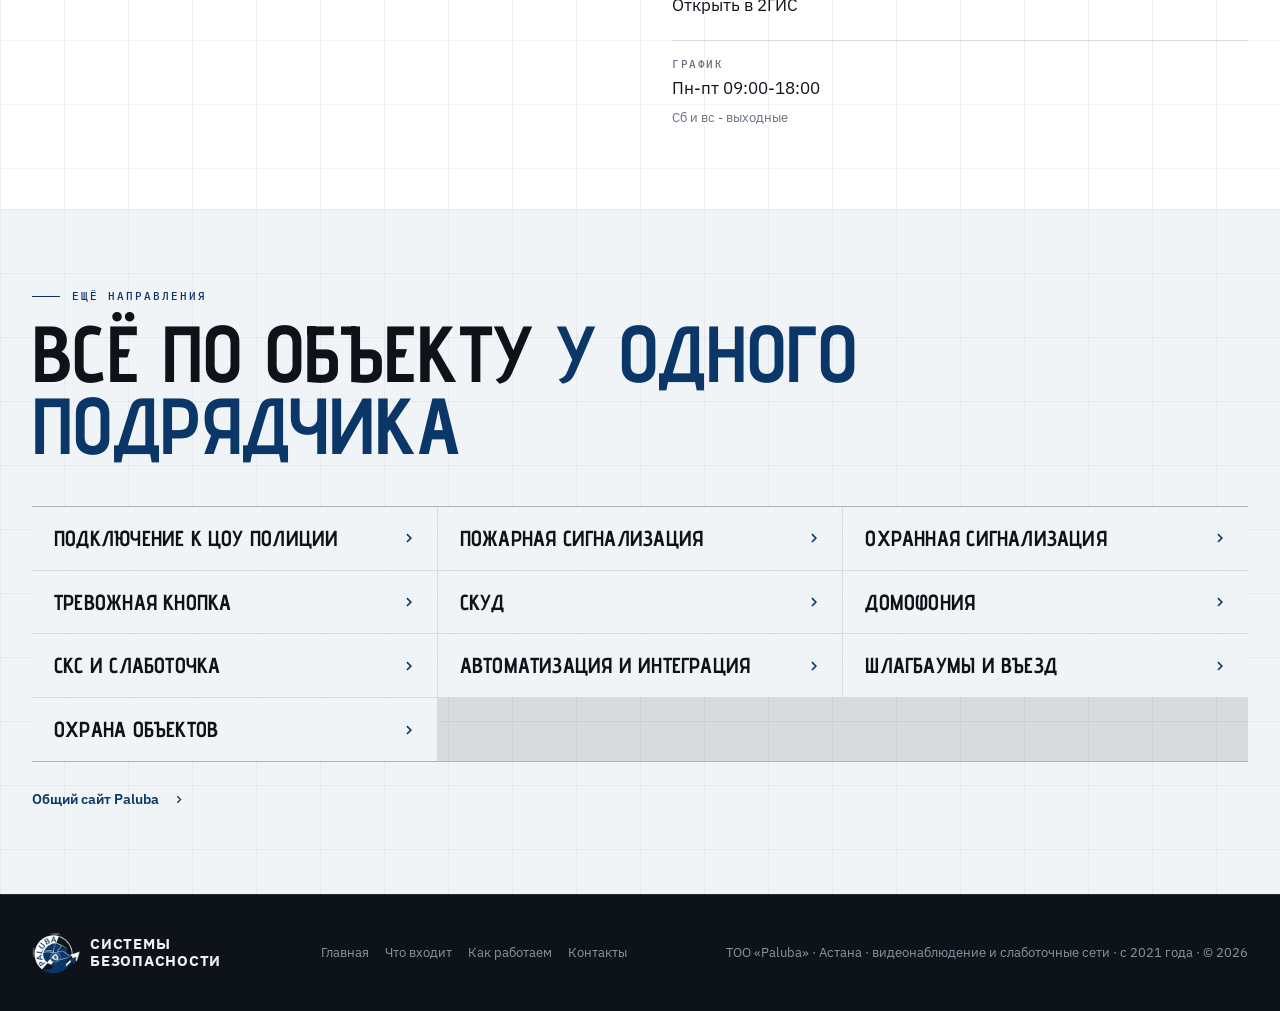
<file: videonablyudenie/index.html>
<!DOCTYPE html>
<html lang="ru">
<head>
<meta charset="utf-8">
<meta name="viewport" content="width=device-width, initial-scale=1, viewport-fit=cover">
<title>Видеонаблюдение в Астане под ключ: монтаж камер и систем - Paluba</title>
<meta name="description" content="Установка видеонаблюдения в Астане: обследование объекта, проект, подбор камер Dahua и Hikvision, монтаж, настройка архива и удалённого доступа, обслуживание. Работаем с 2021 года, объекты МВД РК и Акимата Астаны.">
<meta name="theme-color" content="#F1F4F7">
<link rel="canonical" href="https://paluba.kz/videonablyudenie/">
<meta property="og:type" content="website">
<meta property="og:locale" content="ru_RU">
<meta property="og:site_name" content="Paluba">
<meta property="og:url" content="https://paluba.kz/videonablyudenie/">
<meta property="og:title" content="Видеонаблюдение в Астане под ключ - Paluba">
<meta property="og:description" content="Установка видеонаблюдения в Астане: обследование объекта, проект, подбор камер Dahua и Hikvision, монтаж, настройка архива и удалённого доступа, обслуживание. Работаем с 2021 года, объекты МВД РК и Ак">
<meta property="og:image" content="https://paluba.kz/assets/lp/videonablyudenie-og.jpg">
<meta property="og:image:width" content="1200">
<meta property="og:image:height" content="630">
<meta name="twitter:card" content="summary_large_image">
<link rel="icon" href="../favicon.ico?v=20260914-1" sizes="any">
<link rel="icon" type="image/png" sizes="32x32" href="../assets/logo-32.png">
<link rel="icon" type="image/png" sizes="16x16" href="../assets/logo-16.png">
<link rel="apple-touch-icon" sizes="180x180" href="../assets/logo-180.png">
<link rel="preconnect" href="https://fonts.googleapis.com">
<link rel="preconnect" href="https://fonts.gstatic.com" crossorigin>
<link href="https://fonts.googleapis.com/css2?family=Advent+Pro:wght@600;700&family=IBM+Plex+Sans:wght@400;500;600&family=IBM+Plex+Mono:wght@400;500&display=swap" rel="stylesheet">
<link rel="preload" as="image" href="../assets/lp/videonablyudenie-hero.webp" media="(min-width:761px)" fetchpriority="high">
<link rel="preload" as="image" href="../assets/lp/videonablyudenie-hero-m.webp" media="(max-width:760px)" fetchpriority="high">
<link rel="stylesheet" href="../styles.css?v=20260918-1">
<script type="application/ld+json">
{"@context":"https://schema.org","@graph":[
{"@type":"Service","name":"Видеонаблюдение","serviceType":"Видеонаблюдение","url":"https://paluba.kz/videonablyudenie/",
 "description":"Установка видеонаблюдения в Астане: обследование объекта, проект, подбор камер Dahua и Hikvision, монтаж, настройка архива и удалённого доступа, обслуживание. Работаем с 2021 года, объекты МВД РК и Акимата Астаны.",
 "areaServed":{"@type":"City","name":"Астана"},
 "provider":{"@type":"LocalBusiness","name":"ТОО Paluba","url":"https://paluba.kz/","email":"info@paluba.kz","telephone":"+77012120404",
   "address":{"@type":"PostalAddress","streetAddress":"ул. Кенесары, 42, ТЦ Керуен Сарай, офис-бутик 3","addressLocality":"Астана","addressCountry":"KZ"},
   "openingHoursSpecification":{"@type":"OpeningHoursSpecification","dayOfWeek":["Monday","Tuesday","Wednesday","Thursday","Friday"],"opens":"09:00","closes":"18:00"}}},
{"@type":"BreadcrumbList","itemListElement":[
 {"@type":"ListItem","position":1,"name":"Главная","item":"https://paluba.kz/"},
 {"@type":"ListItem","position":2,"name":"Видеонаблюдение","item":"https://paluba.kz/videonablyudenie/"}]},
{"@type":"FAQPage","mainEntity":[{"@type":"Question","name":"Сколько камер нужно на объект","acceptedAnswer":{"@type":"Answer","text":"Считаем от задач: какие зоны надо видеть, что распознавать - лица, номера, движение по периметру. Инженер выезжает, снимает планировку и предлагает схему с точками установки."}},{"@type":"Question","name":"Можно ли смотреть камеры с телефона","acceptedAnswer":{"@type":"Answer","text":"Да. Настраиваем удалённый доступ с телефона и компьютера, разграничиваем права: кто и какие камеры видит."}},{"@type":"Question","name":"На сколько дней хватает архива","acceptedAnswer":{"@type":"Answer","text":"Зависит от числа камер, разрешения и настроек записи. Нужную глубину закладываем в расчёт заранее и проверяем при сдаче."}},{"@type":"Question","name":"Работаете с уже установленной системой","acceptedAnswer":{"@type":"Answer","text":"Да. Обследуем действующую систему, дополняем камерами, меняем регистратор или переводим на другую платформу."}},{"@type":"Question","name":"Поможет ли видео против хищений со стороны персонала","acceptedAnswer":{"@type":"Answer","text":"Да, это одна из частых задач. Инженер консультирует, где ставить камеры и как настроить запись, чтобы закрыть зоны, где чаще всего пропадает товар и имущество."}}]}
]}
</script>
<!-- Google tag (gtag.js) -->
<script async src="https://www.googletagmanager.com/gtag/js?id=AW-18457188520"></script>
<script>
  window.dataLayer = window.dataLayer || [];
  function gtag(){dataLayer.push(arguments);}
  gtag('js', new Date());
  gtag('config', 'AW-18457188520');
</script>
<script src="https://lead-bot.sultan-askarov-kz.workers.dev/t.js" data-site="paluba" defer></script>
</head>
<body>

<header class="hdr" id="hdr">
  <div class="hdr-in">
    <a class="brand" href="../" aria-label="Paluba, на главную"><img src="../assets/logo.webp?v=20260918-1" width="56" height="56" alt=""><span>Системы<br>безопасности</span></a>
    <nav class="nav" aria-label="Разделы сайта">
      <div class="drop">
        <button type="button" class="drop-b" aria-expanded="false">Направления<i></i></button>
        <div class="drop-m"><a href="../videonablyudenie/">Видеонаблюдение</a><a href="../podklyuchenie-k-cou/">Подключение к ЦОУ полиции</a><a href="../pozharnaya-signalizaciya/">Пожарная сигнализация</a><a href="../ohrannaya-signalizaciya/">Охранная сигнализация</a><a href="../trevozhnaya-knopka/">Тревожная кнопка</a><a href="../skud/">СКУД</a><a href="../domofoniya/">Домофония</a><a href="../sks-slabotochnye-seti/">СКС и слаботочка</a><a href="../avtomatizaciya/">Автоматизация и интеграция</a><a href="../shlagbaumy/">Шлагбаумы и въезд</a><a href="../ohrana-obektov/">Охрана объектов</a><a href="../">Все услуги Paluba</a></div>
      </div>
      <a href="#sostav">Что входит</a>
      <a href="#cikl">Как работаем</a>
      <a href="#faq">Вопросы</a>
      <a href="#kontakty">Контакты</a>
    </nav>
    <div class="hdr-right">
      <a class="call" href="tel:+77012120404" aria-label="Позвонить"><svg viewBox="0 0 24 24" aria-hidden="true"><path fill="currentColor" d="M6.6 10.8a15.1 15.1 0 0 0 6.6 6.6l2.2-2.2c.3-.3.7-.4 1-.2 1.1.4 2.3.6 3.6.6.6 0 1 .4 1 1V20c0 .6-.4 1-1 1A17 17 0 0 1 3 4c0-.6.4-1 1-1h3.5c.6 0 1 .4 1 1 0 1.3.2 2.5.6 3.6.1.3 0 .7-.2 1z"/></svg><span>Позвонить</span></a>
      <button class="burger" id="burger" type="button" aria-label="Меню" aria-expanded="false" aria-controls="mnav"><span></span></button>
    </div>
  </div>
  <nav class="mnav" id="mnav" aria-label="Мобильное меню">
    <a class="mn" href="#sostav">Что входит <small>Состав системы под ключ</small></a>
    <a class="mn" href="#cikl">Как работаем <small>От выезда инженера до обслуживания</small></a>
    <a class="mn" href="#kontakty">Контакты</a>
    <p class="mnav-t">Другие направления</p>
    <a class="mn" href="../podklyuchenie-k-cou/">Подключение к ЦОУ полиции</a><a class="mn" href="../pozharnaya-signalizaciya/">Пожарная сигнализация</a><a class="mn" href="../ohrannaya-signalizaciya/">Охранная сигнализация</a><a class="mn" href="../trevozhnaya-knopka/">Тревожная кнопка</a><a class="mn" href="../skud/">СКУД</a><a class="mn" href="../domofoniya/">Домофония</a><a class="mn" href="../sks-slabotochnye-seti/">СКС и слаботочка</a><a class="mn" href="../avtomatizaciya/">Автоматизация и интеграция</a><a class="mn" href="../shlagbaumy/">Шлагбаумы и въезд</a><a class="mn" href="../ohrana-obektov/">Охрана объектов</a>
    <a class="mn" href="../">Все услуги <small>Общий сайт Paluba</small></a>
    <div class="mnav-ct">
      <a class="btn btn-sig wa" href="https://wa.me/77012120404" data-wa="Здравствуйте! Нужен расчёт по видеонаблюдению."><svg viewBox="0 0 24 24" aria-hidden="true"><path fill="currentColor" d="M12 2a10 10 0 0 0-8.6 15.1L2 22l5-1.3A10 10 0 1 0 12 2zm0 18.2a8.2 8.2 0 0 1-4.2-1.2l-.3-.2-3 .8.8-2.9-.2-.3A8.2 8.2 0 1 1 12 20.2zm4.5-6.1c-.2-.1-1.5-.7-1.7-.8-.2-.1-.4-.1-.6.1l-.8 1c-.1.2-.3.2-.5.1a6.7 6.7 0 0 1-3.3-2.9c-.3-.4.2-.4.7-1.3.1-.2 0-.3 0-.5l-.8-1.8c-.2-.5-.4-.4-.6-.4h-.5a1 1 0 0 0-.7.3 3 3 0 0 0-.9 2.2 5.2 5.2 0 0 0 1.1 2.7 11.9 11.9 0 0 0 4.5 4c.6.3 1.1.4 1.5.5.6.2 1.2.2 1.6.1.5-.1 1.5-.6 1.7-1.2.2-.6.2-1.1.1-1.2l-.5-.3z"/></svg>Написать в WhatsApp</a>
      <a class="btn btn-ghost" href="tel:+77012120404">+7 701 212 04 04</a>
    </div>
  </nav>
</header>

<main>

<!-- ===== ГЕРОЙ ===== -->
<div class="pw pw-hero lp-hero" id="top">
  <section class="plate hero" id="hero" aria-label="Видеонаблюдение в Астане - Paluba">
    <div class="ph">
      <picture>
        <source media="(max-width:760px)" srcset="../assets/lp/videonablyudenie-hero-m-lo.webp">
        <img class="lo" src="../assets/lp/videonablyudenie-hero-lo.webp" alt="" width="40" height="23" aria-hidden="true">
      </picture>
      <picture>
        <source media="(max-width:760px)" srcset="../assets/lp/videonablyudenie-hero-m.webp">
        <img class="sharp" src="../assets/lp/videonablyudenie-hero.webp" alt="Камеры видеонаблюдения на стене здания" width="1800" height="1013" fetchpriority="high" decoding="async">
      </picture>
      <div class="cells" data-cells></div>
      <div class="grad"></div>
    </div>
    <div class="hud">
      <i class="hcorn a"></i><i class="hcorn b"></i><i class="hcorn c"></i><i class="hcorn d"></i>
      <div class="track" style="--tld:44%;--ttd:20%;--trd:38%;--tbd:52%;--tlm:12%;--ttm:2%;--trm:12%;--tbm:62%"><i></i><i></i><i></i><i></i><b>Зона обзора · трекинг</b></div>
      <div class="hud-tr"><span class="rec">Paluba · Астана</span><span class="sub">Системы безопасности</span></div>
      <div class="hud-br"><span class="pct" id="pct">000%</span><span class="sub">Сборка кадра</span></div>
    </div>
    <div class="hero-txt">
      <div class="wrap">
        <p class="kick">Астана · монтаж под ключ · с 2021 года</p>
        <h1 class="h1"><span class="a fit">Проект · монтаж · обслуживание</span><span class="b fit">Видеонаблюдение</span></h1>
        <p class="lead">Подбираем камеры под зоны обзора, освещение и срок хранения архива, монтируем и настраиваем удалённый доступ. <b>Выезд инженера на объект и расчёт - до начала работ.</b></p>
        <div class="btns">
          <a class="btn btn-sig wa" href="https://wa.me/77012120404" data-wa="Здравствуйте! Нужен расчёт по видеонаблюдению."><svg viewBox="0 0 24 24" aria-hidden="true"><path fill="currentColor" d="M12 2a10 10 0 0 0-8.6 15.1L2 22l5-1.3A10 10 0 1 0 12 2zm0 18.2a8.2 8.2 0 0 1-4.2-1.2l-.3-.2-3 .8.8-2.9-.2-.3A8.2 8.2 0 1 1 12 20.2zm4.5-6.1c-.2-.1-1.5-.7-1.7-.8-.2-.1-.4-.1-.6.1l-.8 1c-.1.2-.3.2-.5.1a6.7 6.7 0 0 1-3.3-2.9c-.3-.4.2-.4.7-1.3.1-.2 0-.3 0-.5l-.8-1.8c-.2-.5-.4-.4-.6-.4h-.5a1 1 0 0 0-.7.3 3 3 0 0 0-.9 2.2 5.2 5.2 0 0 0 1.1 2.7 11.9 11.9 0 0 0 4.5 4c.6.3 1.1.4 1.5.5.6.2 1.2.2 1.6.1.5-.1 1.5-.6 1.7-1.2.2-.6.2-1.1.1-1.2l-.5-.3z"/></svg>Получить расчёт</a>
          <a class="btn btn-ghost" href="#zayavka">Вызвать инженера</a>
        </div>
      </div>
    </div>
    <div class="ticker" aria-hidden="true"><div class="tk" id="tk1" data-items="Видеонаблюдение|Подключение к ЦОУ полиции|Пожарная сигнализация|Охранная сигнализация|Тревожная кнопка|СКУД|Домофония|СКС и слаботочка|Автоматизация и интеграция|Шлагбаумы и въезд|Охрана объектов"></div></div>
  </section>
</div>

<!-- ===== ЧТО ВХОДИТ ===== -->
<section class="sec" id="sostav" aria-labelledby="h-sos">
  <i class="lit dsk" style="left:calc(var(--cs)*3);top:calc(var(--cs)*1);--dl:-1s" aria-hidden="true"></i>
  <i class="lit h" style="right:calc(var(--cs)*2 - 1px);top:calc(var(--cs)*2);--dl:-3s" aria-hidden="true"></i>
  <div class="wrap">
    <nav class="crumbs rv" aria-label="Хлебные крошки"><a href="../">Paluba</a><span>/</span><b>Видеонаблюдение</b></nav>
    <div class="head rv">
      <p class="kick">Что входит</p>
      <h2 id="h-sos">Состав системы <em>под ключ</em></h2>
      <p class="lead">Не поставка отдельных приборов: собираем законченное решение под задачи объекта и сопровождаем его после запуска.</p>
    </div>
    <div class="feats"><article class="feat rv"><b>Камеры</b><p>Уличные и внутренние, с подбором по зоне обзора, освещению и задаче: номера, лица, периметр.</p></article><article class="feat rv"><b>Запись и архив</b><p>Регистратор или сервер, накопители под нужный срок хранения, резервное питание.</p></article><article class="feat rv"><b>Сеть и трассы</b><p>Кабельная инфраструктура, коммутаторы, питание камер, маркировка линий.</p></article><article class="feat rv"><b>Доступ и аналитика</b><p>Просмотр с телефона и компьютера, разграничение прав, видеоаналитика по задаче.</p></article></div>
  </div>
</section>

<!-- ===== ФОТО-ПЛИТА ===== -->
<div class="pw" id="obekty">
  <section class="plate pp" aria-labelledby="h-obj">
    <div class="ph">
      <img class="lo" src="../assets/lp/videonablyudenie-p-lo.webp" alt="" width="32" height="21" aria-hidden="true">
      <img class="sharp" src="../assets/lp/videonablyudenie-p.webp" alt="Мачта с камерами видеонаблюдения на территории объекта" width="1400" height="933" loading="lazy" decoding="async">
      <div class="cells" data-cells></div>
      <div class="grad"></div>
    </div>
    <div class="st"><span class="n" data-pct>000%</span><span class="sub">Видеонаблюдение</span></div>
    <div class="txt">
      <div class="wrap">
        <p class="kick">На объекте</p>
        <h2 id="h-obj"><span class="a fit">Периметр и территория</span><span class="b fit">Камеры видят въезд, вход и подходы</span></h2>
        <ul class="pts"><li>Уличные камеры на мачтах, фасадах и въездных группах</li><li>Ночная съёмка, подсветка, защита от засветки фарами</li><li>Связка с шлагбаумом и распознаванием номеров</li></ul>
        <div class="btns"><a class="btn btn-sig wa" href="https://wa.me/77012120404" data-wa="Здравствуйте! Нужен расчёт по видеонаблюдению."><svg viewBox="0 0 24 24" aria-hidden="true"><path fill="currentColor" d="M12 2a10 10 0 0 0-8.6 15.1L2 22l5-1.3A10 10 0 1 0 12 2zm0 18.2a8.2 8.2 0 0 1-4.2-1.2l-.3-.2-3 .8.8-2.9-.2-.3A8.2 8.2 0 1 1 12 20.2zm4.5-6.1c-.2-.1-1.5-.7-1.7-.8-.2-.1-.4-.1-.6.1l-.8 1c-.1.2-.3.2-.5.1a6.7 6.7 0 0 1-3.3-2.9c-.3-.4.2-.4.7-1.3.1-.2 0-.3 0-.5l-.8-1.8c-.2-.5-.4-.4-.6-.4h-.5a1 1 0 0 0-.7.3 3 3 0 0 0-.9 2.2 5.2 5.2 0 0 0 1.1 2.7 11.9 11.9 0 0 0 4.5 4c.6.3 1.1.4 1.5.5.6.2 1.2.2 1.6.1.5-.1 1.5-.6 1.7-1.2.2-.6.2-1.1.1-1.2l-.5-.3z"/></svg>Обсудить объект</a></div>
        <p class="brands">Dahua · Hikvision · Macroscop</p>
      </div>
    </div>
  </section>
</div>

<!-- ===== ЧТО ЭТО ДАЁТ + ОБЪЕКТЫ ===== -->
<section class="sec alt" id="pochemu" aria-labelledby="h-poch">
  <i class="lit dsk" style="right:calc(var(--cs)*4 - 1px);top:calc(var(--cs)*1);--dl:-2s" aria-hidden="true"></i>
  <div class="wrap">
    <div class="head rv">
      <p class="kick">Что это даёт</p>
      <h2 id="h-poch">Система работает, <em>а не просто стоит</em></h2>
    </div>
    <div class="pt-note rv"><div><b>Видно то, что нужно</b><p>Зоны обзора считаем до монтажа, а не подбираем камеры «по площади объекта».</p></div><div><b>Архив не обрывается</b><p>Глубину хранения закладываем под требования к объекту и проверяем на испытаниях.</p></div><div><b>Одна система</b><p>Видео связывается со СКУД, сигнализацией и постом охраны - события в одном месте.</p></div></div>
    <div class="head rv" style="margin-top:clamp(40px,5vw,72px)">
      <p class="kick mute">Объекты</p>
    </div>
    <ul class="chips rv"><li>Офисы и бизнес-центры</li><li>Магазины и склады</li><li>Производство и цеха</li><li>Жилые комплексы</li><li>Учреждения и гособъекты</li><li>Парковки и территории</li></ul>
  </div>
</section>

<!-- ===== КАК РАБОТАЕМ ===== -->
<section class="sec" id="cikl" aria-labelledby="h-cikl">
  <i class="lit" style="left:calc(var(--cs)*1);bottom:calc(var(--cs)*3);--dl:-5s" aria-hidden="true"></i>
  <div class="wrap">
    <div class="head rv">
      <p class="kick">Как работаем</p>
      <h2 id="h-cikl">От выезда инженера <em>до обслуживания</em></h2>
      <p class="lead">Полный цикл под одной ответственностью: обследование, решение, поставка, монтаж, пусконаладка, сдача и сервис.</p>
    </div>
    <div class="cyc">
      <ol class="steps" id="steps"><li class="step"><span class="num">01</span><i class="dot"></i><div><h3>Выезд и обследование</h3><p>Инженер смотрит объект, снимает задачи, зоны и ограничения.</p></div></li><li class="step"><span class="num">02</span><i class="dot"></i><div><h3>Решение и расчёт</h3><p>Техническое решение, спецификация оборудования, стоимость по этапам.</p></div></li><li class="step"><span class="num">03</span><i class="dot"></i><div><h3>Поставка и монтаж</h3><p>Совместимое оборудование, прокладка трасс, аккуратная установка.</p></div></li><li class="step"><span class="num">04</span><i class="dot"></i><div><h3>Настройка и сдача</h3><p>Программирование, испытания, документы, обучение персонала.</p></div></li><li class="step"><span class="num">05</span><i class="dot"></i><div><h3>Обслуживание</h3><p>Гарантия, плановые проверки, ремонт, расширение системы.</p></div></li></ol>
      <div class="cyc-side">
        <div class="note">
          <h3>Инженер выезжает на объект</h3>
          <p>Смотрим объект, снимаем задачи и предлагаем решение с расчётом стоимости по этапам.</p>
          <a class="btn btn-sig wa" href="https://wa.me/77012120404" data-wa="Здравствуйте! Нужен расчёт по видеонаблюдению."><svg viewBox="0 0 24 24" aria-hidden="true"><path fill="currentColor" d="M12 2a10 10 0 0 0-8.6 15.1L2 22l5-1.3A10 10 0 1 0 12 2zm0 18.2a8.2 8.2 0 0 1-4.2-1.2l-.3-.2-3 .8.8-2.9-.2-.3A8.2 8.2 0 1 1 12 20.2zm4.5-6.1c-.2-.1-1.5-.7-1.7-.8-.2-.1-.4-.1-.6.1l-.8 1c-.1.2-.3.2-.5.1a6.7 6.7 0 0 1-3.3-2.9c-.3-.4.2-.4.7-1.3.1-.2 0-.3 0-.5l-.8-1.8c-.2-.5-.4-.4-.6-.4h-.5a1 1 0 0 0-.7.3 3 3 0 0 0-.9 2.2 5.2 5.2 0 0 0 1.1 2.7 11.9 11.9 0 0 0 4.5 4c.6.3 1.1.4 1.5.5.6.2 1.2.2 1.6.1.5-.1 1.5-.6 1.7-1.2.2-.6.2-1.1.1-1.2l-.5-.3z"/></svg>Вызвать инженера</a>
        </div>
        <div class="note dim">
          <h3>Работаем по Казахстану</h3>
          <p>База в Астане, проекты на объектах в других городах страны.</p>
        </div>
      </div>
    </div>
  </div>
</section>

<!-- ===== ДОВЕРИЕ ===== -->
<section class="sec alt" id="doverie" aria-labelledby="h-dov">
  <div class="wrap">
    <div class="head rv">
      <p class="kick">Опыт</p>
      <h2 id="h-dov">Объекты, где к безопасности <em>относятся всерьёз</em></h2>
    </div>
    <div class="nums rv">
      <div class="num-c"><b>5<em> лет</em></b><span>на рынке, с апреля 2021 года</span></div>
      <div class="num-c"><b>11</b><span>направлений под один договор</span></div>
      <div class="num-c"><b>8</b><span>этапов от обследования до сервиса</span></div>
      <div class="num-c"><b>KZ</b><span>объекты по всему Казахстану</span></div>
    </div>
    <ul class="chips lg rv">
      <li>Акимат Астаны</li><li>МВД РК</li><li>Министерство здравоохранения РК</li>
      <li>Министерство обороны РК</li><li>Верховный Суд РК</li><li>Телерадиокомплекс Президента РК</li>
      <li>Национальный музей РК</li><li>Астана Тазалық</li><li>Астана Инвест</li>
    </ul>
  </div>
  <div class="pt-row dim" aria-label="Оборудование и платформы">
    <div class="tk" data-items="Dahua|Hikvision|Macroscop|Sergek|Cerebro|Отан Мектеп" data-speed="42"></div>
  </div>
</section>

<!-- ===== FAQ ===== -->
<section class="sec" id="faq" aria-labelledby="h-faq">
  <div class="wrap">
    <div class="head rv">
      <p class="kick">Вопросы</p>
      <h2 id="h-faq">Что спрашивают <em>перед заказом</em></h2>
    </div>
    <div class="faq rv"><details><summary><span>Сколько камер нужно на объект</span></summary><div class="ans">Считаем от задач: какие зоны надо видеть, что распознавать - лица, номера, движение по периметру. Инженер выезжает, снимает планировку и предлагает схему с точками установки.</div></details><details><summary><span>Можно ли смотреть камеры с телефона</span></summary><div class="ans">Да. Настраиваем удалённый доступ с телефона и компьютера, разграничиваем права: кто и какие камеры видит.</div></details><details><summary><span>На сколько дней хватает архива</span></summary><div class="ans">Зависит от числа камер, разрешения и настроек записи. Нужную глубину закладываем в расчёт заранее и проверяем при сдаче.</div></details><details><summary><span>Работаете с уже установленной системой</span></summary><div class="ans">Да. Обследуем действующую систему, дополняем камерами, меняем регистратор или переводим на другую платформу.</div></details><details><summary><span>Поможет ли видео против хищений со стороны персонала</span></summary><div class="ans">Да, это одна из частых задач. Инженер консультирует, где ставить камеры и как настроить запись, чтобы закрыть зоны, где чаще всего пропадает товар и имущество.</div></details></div>
  </div>
</section>

<!-- ===== ЗАЯВКА ===== -->
<section class="sec alt" id="kontakty" aria-labelledby="h-kt">
  <i class="lit h" style="left:calc(var(--cs)*2);top:calc(var(--cs)*2);--dl:-2.5s" aria-hidden="true"></i>
  <div class="wrap">
    <div class="head rv">
      <p class="kick">Заявка</p>
      <h2 id="h-kt">Вызовите инженера <em>на объект</em></h2>
      <p class="lead">Обследование и расчёт стоимости - до начала работ. Ответим в рабочее время, пн-пт 09:00-18:00.</p>
    </div>
    <div class="kt">
      <div class="form b24 rv" id="zayavka">
        <script data-b24-form="inline/98/9bnnso" data-skip-moving="true">(function(w,d,u){var s=d.createElement('script');s.async=true;s.src=u+'?'+(Date.now()/180000|0);var h=d.getElementsByTagName('script')[0];h.parentNode.insertBefore(s,h);})(window,document,'https://cdn-ru.bitrix24.kz/b5081593/crm/form/loader_98.js');</script>
        <p class="alt-wa">Или сразу <a class="wa" href="https://wa.me/77012120404" data-wa="Здравствуйте! Нужен расчёт по видеонаблюдению.">напишите в WhatsApp</a></p>
      </div>
      <div class="ct rv">
        <a class="big" href="tel:+77012120404">+7 701 212 04 04</a>
        <div class="row"><span>WhatsApp</span><a class="wa" href="https://wa.me/77012120404" data-wa="Здравствуйте! Нужен расчёт по видеонаблюдению.">Написать в WhatsApp</a><small>Ответим в рабочее время</small></div>
        <div class="row"><span>Почта</span><a href="mailto:info@paluba.kz">info@paluba.kz</a></div>
        <div class="row"><span>Офис</span><p>Астана, ул. Кенесары, 42, ТЦ «Керуен Сарай», офис-бутик №3</p><a href="https://go.2gis.com/rPcck" target="_blank" rel="noopener">Открыть в 2ГИС</a></div>
        <div class="row"><span>График</span><p>Пн-пт 09:00-18:00</p><small>Сб и вс - выходные</small></div>
      </div>
    </div>
  </div>
</section>

<!-- ===== ДРУГИЕ НАПРАВЛЕНИЯ ===== -->
<section class="sec" id="drugie" aria-labelledby="h-dr">
  <div class="wrap">
    <div class="head rv">
      <p class="kick">Ещё направления</p>
      <h2 id="h-dr">Всё по объекту <em>у одного подрядчика</em></h2>
    </div>
    <div class="svc"><a class="svc-i rv" href="../podklyuchenie-k-cou/"><span>Подключение к ЦОУ полиции</span><svg viewBox="0 0 24 24" aria-hidden="true"><path fill="currentColor" d="M5 12h12l-4.5-4.5L14 6l6 6-6 6-1.5-1.5L17 12H5z"/></svg></a><a class="svc-i rv" href="../pozharnaya-signalizaciya/"><span>Пожарная сигнализация</span><svg viewBox="0 0 24 24" aria-hidden="true"><path fill="currentColor" d="M5 12h12l-4.5-4.5L14 6l6 6-6 6-1.5-1.5L17 12H5z"/></svg></a><a class="svc-i rv" href="../ohrannaya-signalizaciya/"><span>Охранная сигнализация</span><svg viewBox="0 0 24 24" aria-hidden="true"><path fill="currentColor" d="M5 12h12l-4.5-4.5L14 6l6 6-6 6-1.5-1.5L17 12H5z"/></svg></a><a class="svc-i rv" href="../trevozhnaya-knopka/"><span>Тревожная кнопка</span><svg viewBox="0 0 24 24" aria-hidden="true"><path fill="currentColor" d="M5 12h12l-4.5-4.5L14 6l6 6-6 6-1.5-1.5L17 12H5z"/></svg></a><a class="svc-i rv" href="../skud/"><span>СКУД</span><svg viewBox="0 0 24 24" aria-hidden="true"><path fill="currentColor" d="M5 12h12l-4.5-4.5L14 6l6 6-6 6-1.5-1.5L17 12H5z"/></svg></a><a class="svc-i rv" href="../domofoniya/"><span>Домофония</span><svg viewBox="0 0 24 24" aria-hidden="true"><path fill="currentColor" d="M5 12h12l-4.5-4.5L14 6l6 6-6 6-1.5-1.5L17 12H5z"/></svg></a><a class="svc-i rv" href="../sks-slabotochnye-seti/"><span>СКС и слаботочка</span><svg viewBox="0 0 24 24" aria-hidden="true"><path fill="currentColor" d="M5 12h12l-4.5-4.5L14 6l6 6-6 6-1.5-1.5L17 12H5z"/></svg></a><a class="svc-i rv" href="../avtomatizaciya/"><span>Автоматизация и интеграция</span><svg viewBox="0 0 24 24" aria-hidden="true"><path fill="currentColor" d="M5 12h12l-4.5-4.5L14 6l6 6-6 6-1.5-1.5L17 12H5z"/></svg></a><a class="svc-i rv" href="../shlagbaumy/"><span>Шлагбаумы и въезд</span><svg viewBox="0 0 24 24" aria-hidden="true"><path fill="currentColor" d="M5 12h12l-4.5-4.5L14 6l6 6-6 6-1.5-1.5L17 12H5z"/></svg></a><a class="svc-i rv" href="../ohrana-obektov/"><span>Охрана объектов</span><svg viewBox="0 0 24 24" aria-hidden="true"><path fill="currentColor" d="M5 12h12l-4.5-4.5L14 6l6 6-6 6-1.5-1.5L17 12H5z"/></svg></a></div>
    <p class="svc-all rv"><a href="../">Общий сайт Paluba <svg viewBox="0 0 24 24" aria-hidden="true"><path fill="currentColor" d="M5 12h12l-4.5-4.5L14 6l6 6-6 6-1.5-1.5L17 12H5z"/></svg></a></p>
  </div>
</section>

</main>

<footer class="ftr">
  <div class="wrap ftr-in">
    <a class="brand" href="../"><img src="../assets/logo.webp?v=20260918-1" width="56" height="56" alt="" loading="lazy"><span>Системы<br>безопасности</span></a>
    <nav aria-label="Футер">
      <a href="../">Главная</a>
      <a href="#sostav">Что входит</a>
      <a href="#cikl">Как работаем</a>
      <a href="#kontakty">Контакты</a>
    </nav>
    <p>ТОО «Paluba» · Астана · видеонаблюдение и слаботочные сети · с 2021 года · © 2026</p>
  </div>
</footer>

<div class="bar" id="bar" aria-label="Быстрая связь">
  <a href="tel:+77012120404"><svg viewBox="0 0 24 24" aria-hidden="true"><path fill="currentColor" d="M6.6 10.8a15.1 15.1 0 0 0 6.6 6.6l2.2-2.2c.3-.3.7-.4 1-.2 1.1.4 2.3.6 3.6.6.6 0 1 .4 1 1V20c0 .6-.4 1-1 1A17 17 0 0 1 3 4c0-.6.4-1 1-1h3.5c.6 0 1 .4 1 1 0 1.3.2 2.5.6 3.6.1.3 0 .7-.2 1z"/></svg>Позвонить</a>
  <a class="w wa" href="https://wa.me/77012120404" data-wa="Здравствуйте! Нужен расчёт по видеонаблюдению."><svg viewBox="0 0 24 24" aria-hidden="true"><path fill="currentColor" d="M12 2a10 10 0 0 0-8.6 15.1L2 22l5-1.3A10 10 0 1 0 12 2zm0 18.2a8.2 8.2 0 0 1-4.2-1.2l-.3-.2-3 .8.8-2.9-.2-.3A8.2 8.2 0 1 1 12 20.2zm4.5-6.1c-.2-.1-1.5-.7-1.7-.8-.2-.1-.4-.1-.6.1l-.8 1c-.1.2-.3.2-.5.1a6.7 6.7 0 0 1-3.3-2.9c-.3-.4.2-.4.7-1.3.1-.2 0-.3 0-.5l-.8-1.8c-.2-.5-.4-.4-.6-.4h-.5a1 1 0 0 0-.7.3 3 3 0 0 0-.9 2.2 5.2 5.2 0 0 0 1.1 2.7 11.9 11.9 0 0 0 4.5 4c.6.3 1.1.4 1.5.5.6.2 1.2.2 1.6.1.5-.1 1.5-.6 1.7-1.2.2-.6.2-1.1.1-1.2l-.5-.3z"/></svg>WhatsApp</a>
</div>

<script src="../script.js?v=20260918-1" defer></script>
</body>
</html>
</file>
<file: styles.css>
/* ============================================================
   PALUBA - системы безопасности, Астана.
   Сигнатура: развёртка видеопотока - кадр собирается из ячеек сетки.
   Плиты: .pw (обёртка) > .plate (sticky); прогресс в --enter/--exit/--stay/--open,
   герою ещё --intro (интро 0..1). Дальше всё делает CSS через calc.
   ============================================================ */
:root{
  /* светлая гамма: --ink* это фоны, --paper/--steel* это текст */
  --ink:#F1F4F7; --ink2:#FFFFFF; --ink3:#E6EBF0;
  --line:rgba(13,19,25,.11); --line2:rgba(13,19,25,.20);
  --steel:#64707D; --steel2:#38434F; --paper:#0D1319;
  /* акцент - тёмно-синий логотипа #0B3768; зелёный остаётся только у WhatsApp (.wa ниже) */
  --sig:#0B3768; --sig-rgb:11,55,104; --sig-h:#164C8C; --on-sig:#FFFFFF;
  --ghost-bg:transparent; --grid:rgba(13,19,25,.05);
  --dark:#0D1319; --dark2:#161C24; --amber:#B9781A;
  --fd:"Advent Pro","Segoe UI",sans-serif;
  --ft:"IBM Plex Sans","Segoe UI",sans-serif;
  --fm:"IBM Plex Mono",Consolas,monospace;
  --hh:64px; --cs:64px;
  --enter:0; --exit:0; --stay:0; --open:0; --intro:0;
}
@media(min-width:761px){:root{--hh:72px}}
/* Тёмный контекст: всё, что лежит поверх фотографии или на тёмной подложке,
   получает ночную палитру - HUD, текст героя и неоновый акцент сигнатуры. */
.plate,.ph,.im,.frame,.bar,.ftr,.dark{
  --ink:#0D1319; --ink2:#161C24; --ink3:#1D242D;
  --line:rgba(255,255,255,.10); --line2:rgba(255,255,255,.18);
  --steel:#8B96A3; --steel2:#C3CBD4; --paper:#EEF2F5;
  --sig:#4F9DFF; --sig-rgb:79,157,255; --sig-h:#74B2FF; --on-sig:#041A3A;
  --ghost-bg:rgba(10,13,17,.28); --grid:rgba(255,255,255,.05)}
/* WhatsApp сохраняет фирменный зелёный: кнопки и иконки со ссылкой на wa.me (класс .wa) */
.wa{--sig:#07713D; --sig-rgb:7,113,61; --sig-h:#0A8F4E; --on-sig:#FFFFFF}
:is(.plate,.ph,.im,.frame,.bar,.ftr,.dark) .wa{--sig:#35E07A; --sig-rgb:53,224,122; --sig-h:#5BEA95; --on-sig:#06220F}
*{box-sizing:border-box}
html{scroll-behavior:smooth;-webkit-text-size-adjust:100%}
html.js{scroll-behavior:auto}
body{margin:0;background:var(--ink);color:var(--paper);font:400 15px/1.5 var(--ft);overflow-x:hidden}
@media(min-width:1024px){body{font-size:17px}}
img{display:block;max-width:100%}
a{color:inherit;text-decoration:none}
button{font:inherit;color:inherit}
h1,h2,h3{margin:0;font-family:var(--fd);font-weight:700;text-transform:uppercase;line-height:.9;letter-spacing:.005em}
p{margin:0}
ul,ol{margin:0;padding:0;list-style:none}
.wrap{width:min(1320px,100% - 40px);margin-inline:auto}
@media(min-width:761px){.wrap{width:min(1320px,100% - 64px)}}
.vh{position:absolute!important;width:1px;height:1px;overflow:hidden;clip:rect(0 0 0 0);white-space:nowrap}

/* ---------- кикер / кнопки ---------- */
.kick{display:flex;align-items:center;gap:12px;font:500 11px/1 var(--fm);letter-spacing:.18em;text-transform:uppercase;color:var(--sig)}
.kick::before{content:"";width:28px;height:1px;background:var(--sig);flex:0 0 auto}
.kick.mute{color:var(--steel)}.kick.mute::before{background:var(--steel)}
.btn{display:inline-flex;align-items:center;justify-content:center;gap:10px;height:54px;padding:0 26px;border-radius:999px;border:1px solid transparent;font:600 14px/1 var(--ft);letter-spacing:.02em;cursor:pointer;transition:transform .25s,background .25s,border-color .25s,color .25s;white-space:nowrap}
.btn svg{width:18px;height:18px;flex:0 0 auto}
.btn-sig{background:var(--sig);color:var(--on-sig)}
.btn-sig:hover{background:var(--sig-h);transform:translateY(-1px)}
.btn-ghost{border-color:var(--line2);color:var(--paper);background:var(--ghost-bg)}
.btn-ghost:hover{border-color:var(--sig);color:var(--sig)}
.btn-ink{background:var(--dark);color:#EEF2F5}
.btn-ink:hover{background:#1F2833}
.btns{display:flex;flex-wrap:wrap;gap:12px}
@media(max-width:480px){.btns .btn{flex:1 1 100%}}

/* ---------- шапка ---------- */
.hdr{position:fixed;inset:0 0 auto;height:var(--hh);z-index:50;background:rgba(255,255,255,.88);backdrop-filter:blur(10px);-webkit-backdrop-filter:blur(10px);border-bottom:1px solid var(--line)}
body.menu-open .hdr{backdrop-filter:none;-webkit-backdrop-filter:none;background:var(--ink2)}
.hdr-in{height:100%;width:min(1320px,100% - 40px);margin-inline:auto;display:flex;align-items:center;gap:22px}
@media(min-width:761px){.hdr-in{width:min(1320px,100% - 64px)}}
.brand{position:relative;z-index:60;display:flex;align-items:center;gap:10px;font:700 22px/1 var(--ft);letter-spacing:.02em;text-transform:uppercase;color:var(--paper);flex:0 0 auto}
.brand img{width:48px;height:48px;flex:0 0 auto}
.brand span{font-size:13px;line-height:1.1;letter-spacing:.05em}
@media(min-width:761px){.brand span{font-size:15px}}
@media(min-width:761px){.brand img{width:56px;height:56px}}
.nav{display:flex;gap:26px;margin-left:auto;font:500 14px/1 var(--ft);color:var(--steel2)}
.nav a{position:relative;padding:6px 0;transition:color .2s}
.nav a::after{content:"";position:absolute;left:0;right:100%;bottom:0;height:1px;background:var(--sig);transition:right .3s}
.nav a:hover{color:var(--paper)}.nav a:hover::after{right:0}
.hdr-right{display:flex;align-items:center;gap:10px;flex:0 0 auto;position:relative;z-index:60}
.call{display:inline-flex;align-items:center;gap:9px;height:40px;padding:0 16px;border-radius:999px;border:1px solid var(--line2);font:600 13px/1 var(--ft);color:var(--paper);transition:border-color .2s,color .2s}
.call:hover{border-color:var(--sig);color:var(--sig)}
.call svg{width:16px;height:16px}
.call span{display:none}
@media(min-width:761px){.call span{display:inline}}
.burger{display:none;width:40px;height:40px;border:0;background:transparent;border-radius:10px;position:relative;cursor:pointer}
.burger span,.burger span::before,.burger span::after{position:absolute;left:10px;width:20px;height:2px;background:var(--paper);border-radius:2px;transition:transform .3s,top .3s,background .3s;content:""}
.burger span{top:19px}.burger span::before{top:-6px;left:0}.burger span::after{top:6px;left:0}
body.menu-open .burger span{background:transparent}
body.menu-open .burger span::before{transform:translateY(6px) rotate(45deg)}
body.menu-open .burger span::after{transform:translateY(-6px) rotate(-45deg)}
@media(max-width:1023px){.nav{display:none}.burger{display:block}.hdr-right{margin-left:auto}}
/* мобильное меню: съезд справа, фон всегда непрозрачный */
.mnav{position:fixed;inset:0;z-index:40;background:var(--ink2);padding:calc(var(--hh) + 28px) 20px 40px;transform:translateX(100%);visibility:hidden;transition:transform .4s cubic-bezier(.2,.7,.2,1),visibility 0s .4s;overflow-y:auto;
  background-image:linear-gradient(var(--grid) 1px,transparent 1px),linear-gradient(90deg,var(--grid) 1px,transparent 1px);background-size:var(--cs) var(--cs)}
body.menu-open .mnav{transform:none;visibility:visible;transition:transform .4s cubic-bezier(.2,.7,.2,1),visibility 0s}
body.menu-open{overflow:hidden}
.mnav a.mn{display:block;padding:14px 0;border-bottom:1px solid var(--line);font:700 30px/1 var(--fd);text-transform:uppercase;letter-spacing:.02em;color:var(--paper)}
.mnav a.mn small{display:block;margin-top:6px;font:400 12px/1 var(--fm);letter-spacing:.1em;color:var(--steel)}
.mnav .mnav-ct{margin-top:26px;display:grid;gap:10px}
@media(min-width:1024px){.mnav{display:none}}

/* ---------- плиты ---------- */
.pw{position:relative;height:100svh}
.pw-hero{height:145svh}
.plate{position:sticky;top:0;height:100svh;overflow:hidden;background:var(--dark);color:var(--paper);transform:scale(calc(1 - .07 * var(--exit)));transform-origin:50% 40%;border-radius:calc(28px * (1 - var(--enter))) calc(28px * (1 - var(--enter))) 0 0;isolation:isolate}
.plate::after{content:"";position:absolute;inset:0;background:var(--dark);opacity:calc(.8 * var(--exit));pointer-events:none;z-index:30}
.pw.gone .plate{visibility:hidden}
html.no-plate .plate{transform:none;border-radius:0}
html.no-plate .plate::after{display:none}
html.no-plate .pw{--enter:1;--open:1;--intro:1;--stay:0}

/* фото-слой: пиксельный кадр внизу, резкий сверху, поверх - ячейки */
.ph{position:absolute;inset:0;overflow:hidden}
.ph picture{display:block;width:100%;height:100%}
.ph img{position:absolute;inset:0;width:100%;height:100%;object-fit:cover}
.ph .lo{image-rendering:pixelated;filter:brightness(.7) saturate(.6)}
.cells{position:absolute;inset:0;display:grid;grid-template-columns:repeat(var(--cols),1fr);grid-template-rows:repeat(var(--rows),1fr);pointer-events:none;z-index:2}
.cell{position:relative;background:rgba(10,13,17,calc(.62 + .36 * var(--v)));box-shadow:inset 0 0 0 1px rgba(var(--sig-rgb),.14);
  opacity:clamp(0,(var(--d) + .18 - var(--p)) * 5.5,1)}
.cell::after{content:"";position:absolute;inset:0;background:rgba(var(--sig-rgb),.55);
  opacity:calc(clamp(0,(var(--p) - var(--d)) * 7,1) * clamp(0,(var(--d) + .2 - var(--p)) * 7,1))}
.grad{position:absolute;inset:0;z-index:3;pointer-events:none}

/* ---------- герой ---------- */
.hero{--i:var(--intro);--s:var(--stay);--cols:12;--rows:8}
.hero .ph .sharp{opacity:clamp(0,(var(--i) - .08) * 1.35,1);transform:scale(calc(1 + .12 * var(--s)));transform-origin:70% 40%}
.hero .ph .lo{transform:scale(calc(1 + .12 * var(--s)));transform-origin:70% 40%}
.hero .cells{--p:calc(var(--i) * 1.28)}
.hero .grad{background:linear-gradient(180deg,rgba(10,13,17,.55) 0,rgba(10,13,17,0) 30%,rgba(10,13,17,.15) 55%,rgba(10,13,17,.92) 100%),linear-gradient(90deg,rgba(10,13,17,.7) 0,rgba(10,13,17,.15) 55%,rgba(10,13,17,0) 100%)}
/* HUD: рамка трекинга наводится на камеру (интро), затем уходит за края (скролл) */
.hud{position:absolute;inset:0;z-index:4;pointer-events:none;font:500 11px/1.4 var(--fm);letter-spacing:.12em;text-transform:uppercase;color:rgba(var(--sig-rgb),.9)}
.track{--tl:51%;--tt:16%;--tr:15%;--tb:47%;
  --L:calc(6% * (1 - var(--i)) + var(--tl) * var(--i));--T:calc(14% * (1 - var(--i)) + var(--tt) * var(--i));
  --R:calc(6% * (1 - var(--i)) + var(--tr) * var(--i));--B:calc(12% * (1 - var(--i)) + var(--tb) * var(--i));
  position:absolute;left:calc(var(--L) * (1 - var(--s)) - 6% * var(--s));top:calc(var(--T) * (1 - var(--s)) - 8% * var(--s));
  right:calc(var(--R) * (1 - var(--s)) - 6% * var(--s));bottom:calc(var(--B) * (1 - var(--s)) - 8% * var(--s));
  border:1px solid rgba(var(--sig-rgb),calc(.35 + .45 * var(--i)));opacity:clamp(0,1 - var(--s) * 1.6,1)}
.track i,.track i::before{content:"";position:absolute;width:18px;height:18px;border:2px solid var(--sig)}
.track i:nth-child(1){left:-2px;top:-2px;border-right:0;border-bottom:0}
.track i:nth-child(2){right:-2px;top:-2px;border-left:0;border-bottom:0}
.track i:nth-child(3){left:-2px;bottom:-2px;border-right:0;border-top:0}
.track i:nth-child(4){right:-2px;bottom:-2px;border-left:0;border-top:0}
.track i::before{display:none}
.track b{position:absolute;left:0;bottom:calc(100% + 10px);display:flex;align-items:center;gap:8px;font-weight:500;white-space:nowrap;opacity:0;transform:translateY(-4px);transition:opacity .4s,transform .4s}
.track b::before{content:"";width:6px;height:6px;border-radius:50%;background:var(--sig);box-shadow:0 0 10px var(--sig)}
.hero.lock .track b{opacity:1;transform:none}
.hero.lock .track{box-shadow:0 0 0 1px rgba(var(--sig-rgb),.25),inset 0 0 0 1px rgba(var(--sig-rgb),.25)}
.hud-tl,.hud-tr,.hud-br{position:absolute;display:grid;gap:4px;opacity:clamp(0,1 - var(--s) * 2.2,1)}
.hud-tr{right:22px;top:calc(var(--hh) + 18px);text-align:right}
.hud-br{right:22px;bottom:64px;text-align:right}
.hud .rec{display:inline-flex;align-items:center;gap:7px;justify-content:flex-end;color:var(--steel2)}
.hud .rec::before{content:"";width:7px;height:7px;border-radius:50%;background:var(--amber);box-shadow:0 0 10px var(--amber);animation:blink 1.4s steps(1) infinite}
@keyframes blink{50%{opacity:.15}}
.hud .pct{font-size:22px;letter-spacing:.06em;color:var(--paper)}
.hud .sub{color:var(--steel)}
.hcorn{position:absolute;width:22px;height:22px;border:1px solid rgba(var(--sig-rgb),.5)}
.hcorn.a{left:14px;top:calc(var(--hh) + 12px);border-right:0;border-bottom:0}
.hcorn.b{right:14px;top:calc(var(--hh) + 12px);border-left:0;border-bottom:0;display:none}
.hcorn.c{left:14px;bottom:14px;border-right:0;border-top:0}
.hcorn.d{right:14px;bottom:14px;border-left:0;border-top:0;display:none}
@media(max-width:760px){.hud-tr,.hud-br{display:none}.track{--tl:22%;--tt:13%;--tr:12%;--tb:64%}.hero .kick{font-size:10px;letter-spacing:.14em}}
@media(max-width:760px) and (max-height:700px){.track{--tt:14%;--tb:69%}}
/* текст героя */
.hero-txt{position:absolute;left:0;right:0;bottom:0;z-index:5;padding:0 0 calc(56px + 6svh);
  transform:translateY(calc(-48px * var(--s)));opacity:clamp(0,1 - var(--s) * 1.35,1)}
.hero-txt > *{opacity:0;transform:translateY(22px);transition:opacity .8s cubic-bezier(.2,.7,.2,1),transform .8s cubic-bezier(.2,.7,.2,1)}
.hero.on .hero-txt > *{opacity:1;transform:none}
.hero-txt > :nth-child(2){transition-delay:.1s}.hero-txt > :nth-child(3){transition-delay:.2s}.hero-txt > :nth-child(4){transition-delay:.3s}
html.no-plate .hero-txt > *,html.no-intro .hero-txt > *{opacity:1;transform:none}
.h1{margin-top:18px;display:grid;gap:6px}
.h1 .a{font-size:clamp(20px,3.2vw,38px);font-weight:600;letter-spacing:.08em;color:var(--steel2);white-space:nowrap}
.h1 .b{font-size:clamp(58px,min(10.6vw,12.5svh),176px);white-space:nowrap;color:var(--paper)}
.lead{margin-top:20px;font-size:clamp(15px,1.25vw,19px);line-height:1.5;color:var(--steel2)}
.lead b{color:var(--paper);font-weight:500}
.hero .btns{margin-top:28px}
/* лента направлений внизу героя */
.ticker{position:absolute;left:0;right:0;bottom:0;z-index:6;height:44px;border-top:1px solid var(--line);background:rgba(10,13,17,.55);overflow:hidden;display:flex;align-items:center;opacity:clamp(0,1 - var(--s) * 2,1)}
.tk{display:flex;flex:0 0 auto;gap:0;animation:marq var(--dur,30s) linear infinite;will-change:transform}
.tk span{flex:0 0 auto;padding:0 22px;font:500 11px/1 var(--fm);letter-spacing:.16em;text-transform:uppercase;color:var(--steel2);display:flex;align-items:center;gap:22px}
.tk span::after{content:"";width:5px;height:5px;background:var(--sig);transform:rotate(45deg)}
@keyframes marq{to{transform:translateX(calc(-1 * var(--marq,50%)))}}
html.no-plate .ticker,html.no-plate .hud{display:none}
html.no-plate .hero .ph .sharp{opacity:1}

/* ---------- фото-плиты направлений ---------- */
.pp{--cols:10;--rows:6}
.pp .cells{--p:calc(var(--open) * 1.28)}
.pp .ph .sharp{opacity:clamp(0,(var(--open) - .05) * 1.5,1);transform:scale(calc(1.02 + .08 * var(--exit)))}
.pp .ph .lo{transform:scale(calc(1.02 + .08 * var(--exit)))}
.pp .grad{background:linear-gradient(180deg,rgba(10,13,17,.45) 0,rgba(10,13,17,.12) 26%,rgba(10,13,17,.42) 52%,rgba(10,13,17,.95) 100%),linear-gradient(90deg,rgba(10,13,17,.86) 0,rgba(10,13,17,.5) 38%,rgba(10,13,17,.08) 78%,rgba(10,13,17,0) 100%)}
.pp .st{position:absolute;right:22px;top:calc(var(--hh) + 18px);z-index:5;font:500 11px/1.5 var(--fm);letter-spacing:.12em;text-transform:uppercase;color:rgba(var(--sig-rgb),.9);text-align:right;display:grid;gap:3px}
.pp .st .n{font-size:20px;color:var(--paper);letter-spacing:.06em}
.pp .st .sub{color:var(--steel)}
.pp .txt{position:absolute;left:0;right:0;bottom:0;z-index:5;padding-bottom:clamp(28px,5svh,56px)}
.pp .txt > *{opacity:0;transform:translateY(20px);transition:opacity .7s cubic-bezier(.2,.7,.2,1),transform .7s cubic-bezier(.2,.7,.2,1)}
.pw.on .txt > *{opacity:1;transform:none}
.pp .txt > :nth-child(2){transition-delay:.08s}.pp .txt > :nth-child(3){transition-delay:.16s}.pp .txt > :nth-child(4){transition-delay:.24s}.pp .txt > :nth-child(5){transition-delay:.3s}
html.no-plate .pp .txt > *{opacity:1;transform:none}
.pp h2{margin-top:16px;display:grid;gap:4px}
.pp h2 .a{font-size:clamp(40px,min(8.2vw,9.5svh),120px);white-space:nowrap}
.pp h2 .b{font-size:clamp(16px,2.2vw,28px);font-weight:600;letter-spacing:.08em;color:var(--steel2);white-space:nowrap}
.pp .pts{margin-top:18px;display:grid;gap:8px;font-size:clamp(14px,1.15vw,17px);line-height:1.45;color:var(--steel2);max-width:720px}
.pp .pts li{position:relative;padding-left:20px}
.pp .pts li::before{content:"";position:absolute;left:0;top:.5em;width:7px;height:7px;background:var(--sig)}
.pp .btns{margin-top:24px}
.pp .brands{margin-top:14px;font:500 11px/1 var(--fm);letter-spacing:.14em;text-transform:uppercase;color:var(--steel)}

/* ---------- обычные секции ---------- */
.sec{position:relative;padding:clamp(52px,6.4vw,88px) 0;background:var(--ink);overflow:hidden;
  background-image:linear-gradient(var(--grid) 1px,transparent 1px),linear-gradient(90deg,var(--grid) 1px,transparent 1px);background-size:var(--cs) var(--cs)}
.sec.alt{background-color:var(--ink2)}
.lit{position:absolute;width:calc(var(--cs) - 1px);height:calc(var(--cs) - 1px);background:rgba(var(--sig-rgb),.045);pointer-events:none;animation:lit 6s ease-in-out infinite;animation-delay:var(--dl,0s)}
.lit.h{background:rgba(var(--sig-rgb),.075)}
@keyframes lit{0%,100%{opacity:.3}50%{opacity:1}}
@media(max-width:760px){.lit.dsk{display:none}}
.head{position:relative;z-index:1}
.head h2{margin-top:16px;font-size:clamp(38px,6.2vw,84px)}
.head h2 em{font-style:normal;color:var(--sig)}
.head .lead{margin-top:14px;max-width:none}
.rv{opacity:0;transform:translateY(24px);transition:opacity .7s cubic-bezier(.2,.7,.2,1),transform .7s cubic-bezier(.2,.7,.2,1)}
.rv.in{opacity:1;transform:none}
html:not(.js) .rv{opacity:1;transform:none}

/* сетка направлений */
.grid{position:relative;z-index:1;margin-top:clamp(32px,4vw,56px);display:grid;gap:14px;grid-template-columns:1fr}
@media(min-width:600px){.grid{grid-template-columns:repeat(2,1fr)}}
@media(min-width:1024px){.grid{grid-template-columns:repeat(4,1fr);gap:16px}}
.card{position:relative;display:flex;flex-direction:column;background:var(--ink2);border:1px solid var(--line);border-radius:14px;overflow:hidden;scroll-margin-top:calc(var(--hh) + 16px);transition:border-color .3s,transform .3s}
.card:hover{border-color:rgba(var(--sig-rgb),.45);transform:translateY(-3px)}
.card .im{position:relative;aspect-ratio:4/3;overflow:hidden;background:var(--ink3)}
.card .im img{width:100%;height:100%;object-fit:cover;transition:transform .8s cubic-bezier(.2,.7,.2,1)}
.card:hover .im img{transform:scale(1.05)}
.card .im .cells{--cols:6;--rows:4}
.card .im .cell{opacity:1;transition:opacity .5s calc(var(--d) * .55s)}
.card .im .cell::after{opacity:0}
html.js .card.in .im .cell{opacity:0}
html.js .card.in .im .cell::after{animation:flash .5s calc(var(--d) * .55s) both}
html:not(.js) .card .im .cell{display:none}
@keyframes flash{0%{opacity:0}40%{opacity:.7}100%{opacity:0}}
/* пробег подсветки по сетке при наведении */
.card .sw{position:absolute;inset:0;z-index:3;pointer-events:none;overflow:hidden;
  -webkit-mask-image:repeating-linear-gradient(90deg,#000 0 calc(var(--ccs) - 2px),transparent 0 var(--ccs)),repeating-linear-gradient(0deg,#000 0 calc(var(--ccs) - 2px),transparent 0 var(--ccs));
  mask-image:repeating-linear-gradient(90deg,#000 0 calc(var(--ccs) - 2px),transparent 0 var(--ccs)),repeating-linear-gradient(0deg,#000 0 calc(var(--ccs) - 2px),transparent 0 var(--ccs));
  -webkit-mask-composite:source-in;mask-composite:intersect;--ccs:calc(100% / 6)}
.card .sw i{position:absolute;inset:0;background:linear-gradient(112deg,transparent 30%,rgba(var(--sig-rgb),.5) 50%,transparent 70%);transform:translateX(-100%);transition:transform 0s}
.card:hover .sw i{transform:translateX(100%);transition:transform 1.1s cubic-bezier(.3,.6,.3,1)}
.card .cb{padding:18px 18px 20px;display:flex;flex-direction:column;flex:1}
.card h3{font-size:26px;line-height:.95}
.card p{margin-top:10px;font-size:14px;line-height:1.45;color:var(--steel)}
.card .more{margin-top:auto;padding-top:16px;display:inline-flex;align-items:center;gap:8px;font:600 13px/1 var(--ft);color:var(--sig)}
.card .more svg{width:14px;height:14px;transition:transform .3s}
.card:hover .more svg{transform:translateX(4px)}
.card.cta{background:linear-gradient(160deg,rgba(var(--sig-rgb),.16),rgba(var(--sig-rgb),.04)),var(--ink2);border-color:rgba(var(--sig-rgb),.3);justify-content:flex-end}
.card.cta .cb{padding-top:28px}
.card.cta h3{font-size:30px}
.card.cta .btn{margin-top:18px;align-self:flex-start}

/* карточка направления: заголовок и «Подробнее» ведут на страницу услуги */
.card h3 a{display:block;transition:color .25s}
.card:hover h3 a{color:var(--sig)}
.c-act{margin-top:auto;padding-top:16px;display:flex;align-items:center;justify-content:space-between;gap:12px}
.c-act .more{margin-top:0;padding-top:0}
.c-wa{display:inline-flex;align-items:center;justify-content:center;width:38px;height:38px;flex:0 0 auto;border:1px solid var(--line2);border-radius:50%;color:var(--steel2);transition:border-color .25s,color .25s,background .25s}
.c-wa svg{width:17px;height:17px}
.c-wa:hover{border-color:var(--sig);color:var(--sig);background:rgba(var(--sig-rgb),.1)}

/* полный цикл */
.cyc{position:relative;z-index:1;margin-top:clamp(32px,4vw,56px);display:grid;gap:40px}
@media(min-width:1024px){.cyc{grid-template-columns:1.1fr .9fr;gap:64px;align-items:start}}
.steps{display:grid;position:relative}
.steps::before{content:"";position:absolute;left:34px;top:24px;bottom:24px;width:1px;background:var(--line2)}
.steps::after{content:"";position:absolute;left:34px;top:24px;width:1px;height:calc((100% - 48px) * var(--fill,0));background:var(--sig);box-shadow:0 0 12px var(--sig);transition:height .5s linear}
@media(min-width:600px){.steps::before,.steps::after{left:52px}}
.step{position:relative;display:grid;grid-template-columns:70px 1fr;gap:0 14px;padding:16px 0;align-items:start}
@media(min-width:600px){.step{grid-template-columns:106px 1fr;gap:0 18px;padding:20px 0}}
.step .num{font:700 44px/1 var(--fd);color:transparent;-webkit-text-stroke:1px var(--steel);letter-spacing:.02em;position:relative;padding-left:0;text-align:right;padding-right:14px;transition:color .4s,-webkit-text-stroke-color .4s}
@media(min-width:600px){.step .num{font-size:60px;padding-right:22px}}
.step.in .num{color:var(--sig);-webkit-text-stroke-color:var(--sig)}
.step .dot{position:absolute;left:31px;top:26px;width:7px;height:7px;background:var(--ink);border:1px solid var(--steel);transition:background .4s,border-color .4s}
@media(min-width:600px){.step .dot{left:49px;top:34px}}
.step.in .dot{background:var(--sig);border-color:var(--sig);box-shadow:0 0 10px var(--sig)}
.step h3{font-size:24px;line-height:1;padding-top:8px}
@media(min-width:600px){.step h3{font-size:30px;padding-top:12px}}
.step p{margin-top:6px;font-size:14px;color:var(--steel);line-height:1.45}
.cyc-side{display:grid;gap:18px;position:sticky;top:calc(var(--hh) + 24px)}
.frame{position:relative;border-radius:14px;overflow:hidden;aspect-ratio:4/3;border:1px solid var(--line);background:var(--ink3)}
.frame img{width:100%;height:100%;object-fit:cover}
.frame .cells{--cols:8;--rows:6}
.frame .cell{opacity:1;transition:opacity .5s calc(var(--d) * .7s)}
.frame .cell::after{opacity:0}
html.js .frame.in .cell{opacity:0}
html.js .frame.in .cell::after{animation:flash .5s calc(var(--d) * .7s) both}
html:not(.js) .frame .cell{display:none}
.frame .tag{position:absolute;left:14px;bottom:12px;z-index:3;font:500 11px/1 var(--fm);letter-spacing:.14em;text-transform:uppercase;color:var(--sig);display:flex;align-items:center;gap:8px}
.frame .tag::before{content:"";width:6px;height:6px;border-radius:50%;background:var(--sig);box-shadow:0 0 10px var(--sig)}
.note{padding:22px 24px;border:1px solid rgba(var(--sig-rgb),.3);border-radius:14px;background:linear-gradient(160deg,rgba(var(--sig-rgb),.12),rgba(var(--sig-rgb),.02))}
.note h3{font-size:26px}
.note p{margin-top:8px;color:var(--steel2);font-size:15px}
.note .btn{margin-top:16px}

/* цифры доверия */
.nums{position:relative;z-index:1;margin-top:clamp(36px,5vw,64px);display:grid;grid-template-columns:repeat(2,1fr);border-top:1px solid var(--line2)}
@media(min-width:760px){.nums{grid-template-columns:repeat(4,1fr)}}
.num-c{padding:22px 18px 22px 0;border-bottom:1px solid var(--line)}
.num-c b{display:block;font:700 clamp(44px,5vw,72px)/1 var(--fd);color:var(--paper)}
.num-c b em{font-style:normal;color:var(--sig)}
.num-c span{display:block;margin-top:6px;font-size:13px;color:var(--steel);line-height:1.4}

/* клиенты */
.cl{position:relative;z-index:1;margin-top:clamp(32px,4vw,56px);display:grid;gap:26px}
@media(min-width:900px){.cl{grid-template-columns:repeat(3,1fr);gap:24px}}
.cl h3{font:500 11px/1 var(--fm);letter-spacing:.18em;text-transform:uppercase;color:var(--steel);padding-bottom:14px;border-bottom:1px solid var(--line2)}
.cl ul{display:grid;gap:1px;margin-top:1px;background:var(--line)}
.cl li{position:relative;background:var(--ink);padding:16px 16px 16px 20px;font:700 clamp(20px,1.6vw,24px)/1.05 var(--fd);text-transform:uppercase;color:var(--paper);overflow:hidden}
.cl.alt li{background:var(--ink2)}
.cl li::before{content:"";position:absolute;left:0;top:0;bottom:0;width:3px;background:var(--sig);transform:scaleY(0);transform-origin:top;transition:transform .5s cubic-bezier(.2,.7,.2,1)}
.cl li::after{content:"";position:absolute;inset:0;background:rgba(var(--sig-rgb),.35);opacity:0}
.cl li small{display:block;margin-top:4px;font:400 12px/1.3 var(--ft);text-transform:none;color:var(--steel)}
html.js .cl.in li::before{transform:none;transition-delay:calc(var(--k) * .09s)}
html.js .cl.in li::after{animation:flash .6s calc(var(--k) * .09s) both}
html.js .cl li{opacity:0;transform:translateY(10px);transition:opacity .5s calc(var(--k) * .09s),transform .5s calc(var(--k) * .09s)}
html.js .cl.in li{opacity:1;transform:none}

/* партнёры */
.pt-row{position:relative;z-index:1;margin-top:clamp(28px,3vw,44px);border-top:1px solid var(--line2);border-bottom:1px solid var(--line2);height:92px;display:flex;align-items:center;overflow:hidden}
.pt-row + .pt-row{border-top:0}
.pt-row .tk span{font:700 clamp(26px,3.1vw,44px)/1 var(--ft);letter-spacing:.01em;text-transform:uppercase;color:var(--paper);padding:0 34px;gap:34px}
.pt-row.dim .tk span{color:var(--steel)}
.pt-row.rev .tk{animation-direction:reverse}
.pt-row .tk span::after{width:8px;height:8px}
.pt-note{position:relative;z-index:1;margin-top:22px;display:grid;gap:16px}
@media(min-width:900px){.pt-note{grid-template-columns:repeat(3,1fr);gap:24px}}
.pt-note div{padding:18px 0 0;border-top:1px solid var(--line)}
.pt-note b{display:block;font:700 22px/1 var(--fd);text-transform:uppercase}
.pt-note p{margin-top:8px;font-size:14px;color:var(--steel)}

/* FAQ */
.faq{position:relative;z-index:1;margin-top:clamp(28px,3vw,44px);border-top:1px solid var(--line2)}
.faq details{border-bottom:1px solid var(--line)}
.faq summary{list-style:none;cursor:pointer;display:flex;align-items:center;gap:18px;padding:20px 0;font:700 clamp(20px,1.7vw,26px)/1.1 var(--fd);text-transform:uppercase;color:var(--paper)}
.faq summary::-webkit-details-marker{display:none}
.faq summary::before{content:"";flex:0 0 auto;width:9px;height:9px;background:var(--sig);transform:rotate(45deg);transition:transform .3s}
.faq details[open] summary::before{transform:rotate(225deg)}
.faq summary span{flex:1}
.faq .ans{padding:0 0 22px 27px;color:var(--steel2);font-size:15px;line-height:1.55;max-width:900px}

/* контакты + форма */
.kt{position:relative;z-index:1;margin-top:clamp(32px,4vw,56px);display:grid;gap:40px}
@media(min-width:1024px){.kt{grid-template-columns:1fr 1fr;gap:64px;align-items:start}}
.form{display:grid;gap:12px;padding:24px;border:1px solid var(--line2);border-radius:16px;background:var(--ink2);scroll-margin-top:calc(var(--hh) + 16px)}
@media(min-width:600px){.form{padding:30px;grid-template-columns:1fr 1fr}.form .full{grid-column:1/-1}}
.fld{display:grid;gap:6px}
.fld label{font:500 11px/1 var(--fm);letter-spacing:.14em;text-transform:uppercase;color:var(--steel)}
.fld input,.fld select,.fld textarea{width:100%;height:52px;padding:0 16px;border:1px solid var(--line2);border-radius:10px;background:var(--ink);color:var(--paper);font:400 16px/1.3 var(--ft);outline:0;transition:border-color .2s}
.fld textarea{height:100px;padding:14px 16px;resize:vertical}
.fld select{appearance:none;-webkit-appearance:none;background-image:linear-gradient(45deg,transparent 50%,var(--steel) 50%),linear-gradient(-45deg,transparent 50%,var(--steel) 50%);background-position:calc(100% - 20px) 55%,calc(100% - 15px) 55%;background-size:5px 5px;background-repeat:no-repeat}
.fld input:focus,.fld select:focus,.fld textarea:focus{border-color:var(--sig)}
.hp{position:absolute;left:-9999px;width:1px;height:1px;opacity:0}
.chk{display:flex;gap:12px;align-items:flex-start;font-size:13px;color:var(--steel);line-height:1.4;cursor:pointer}
.chk input{margin:2px 0 0;width:18px;height:18px;accent-color:var(--sig);flex:0 0 auto}
.form .btn{width:100%}
.fm-msg{font-size:14px;line-height:1.45;padding:12px 14px;border-radius:10px}
.fm-msg.ok{background:rgba(var(--sig-rgb),.12);color:var(--sig);border:1px solid rgba(var(--sig-rgb),.35)}
.fm-msg.err{background:rgba(242,179,61,.1);color:var(--amber);border:1px solid rgba(242,179,61,.35)}
.form .alt-wa{text-align:center;font-size:13px;color:var(--steel)}
.form .alt-wa a{color:var(--sig);font-weight:600}
/* Форма Битрикс24: своя вёрстка внутри нашей карточки (стили B24 грузятся позже, поэтому !important) */
.form.b24{display:block;min-height:260px}
.b24 .b24-form-wrapper,.b24 .b24-form-wrapper.b24-form-shadow{max-width:none!important;margin:0!important;box-shadow:none!important;border:0!important;background:transparent!important}
.b24 .b24-form-content,.b24 .b24-form-padding-side{padding-left:0!important;padding-right:0!important}
.b24 .b24-form-header-padding{display:none!important}
.b24 .b24-form-field{margin-bottom:12px!important}
.b24 .b24-form-control{border:1px solid var(--line2)!important;border-radius:10px!important;background:var(--ink)!important}
.b24 .b24-form-control:focus{border-color:var(--sig)!important}
.b24 .b24-form-btn{border-radius:999px!important;font-weight:600!important}
.b24 .alt-wa{margin:12px 0 0}
.ct{display:grid;gap:22px}
.ct .big{font:700 clamp(34px,3.2vw,48px)/1 var(--fd);letter-spacing:.02em;color:var(--paper)}
.ct .big:hover{color:var(--sig)}
.ct .row{display:grid;gap:6px;padding-top:18px;border-top:1px solid var(--line)}
.ct .row span{font:500 11px/1 var(--fm);letter-spacing:.14em;text-transform:uppercase;color:var(--steel)}
.ct .row a,.ct .row p{font-size:17px;color:var(--paper)}
.ct .row a:hover{color:var(--sig)}
.ct .row small{font-size:13px;color:var(--steel)}
.ct .btns{padding-top:6px}
.ct .wa-note{font-size:13px;color:var(--steel)}

/* футер */
.ftr{padding:34px 0 calc(28px + 72px);border-top:1px solid var(--line);background:var(--dark);color:var(--steel)}
@media(min-width:761px){.ftr{padding-bottom:34px}}
.ftr-in{display:flex;flex-wrap:wrap;gap:16px 32px;align-items:center;justify-content:space-between;font-size:13px;color:var(--steel)}
.ftr .brand img{width:48px;height:48px}
.ftr nav{display:flex;flex-wrap:wrap;gap:16px}
.ftr nav a:hover{color:var(--paper)}

/* липкая панель на мобильном */
.bar{position:fixed;left:50%;bottom:calc(14px + env(safe-area-inset-bottom));transform:translate(-50%,calc(100% + 30px));z-index:45;display:flex;background:var(--dark);border:1px solid var(--line2);color:#EEF2F5;border-radius:999px;padding:5px;box-shadow:0 14px 34px -10px rgba(0,0,0,.7);transition:transform .45s cubic-bezier(.2,.7,.2,1);width:min(360px,calc(100% - 32px))}
.bar.show{transform:translate(-50%,0)}
.bar a{flex:1;display:flex;align-items:center;justify-content:center;gap:8px;height:46px;border-radius:999px;font:600 13px/1 var(--ft);letter-spacing:.02em}
.bar a svg{width:16px;height:16px}
.bar a.w{background:var(--sig);color:var(--on-sig)}
@media(min-width:761px){.bar{display:none}}

/* якоря под шапку */
.sec{scroll-margin-top:0}
.pw{scroll-margin-top:0}

/* ============================================================
   ГЛАВНАЯ: компактные блоки вместо полноэкранных кусков.
   Полоса фактов, каталог из 10 направлений, короткий маршрут работ.
   ============================================================ */

/* ---------- полоса фактов под героем ---------- */
.strip{position:relative;z-index:2;background:var(--ink2);border-bottom:1px solid var(--line)}
.strip-in{display:grid;grid-template-columns:repeat(2,1fr)}
@media(min-width:900px){.strip-in{grid-template-columns:repeat(4,1fr)}}
.strip-i{padding:20px 20px 20px 0;display:grid;gap:5px;align-content:start;border-bottom:1px solid var(--line)}
.strip-i:nth-child(n+3){border-bottom:0}
@media(min-width:900px){.strip-i{border-bottom:0;padding:24px 24px 24px 0}
  .strip-i + .strip-i{padding-left:24px;border-left:1px solid var(--line)}}
.strip-i b{font:700 clamp(19px,1.7vw,23px)/1 var(--fd);text-transform:uppercase;letter-spacing:.01em;color:var(--paper)}
.strip-i span{font-size:13px;line-height:1.35;color:var(--steel)}

/* ---------- каталог направлений: 10 равных блоков ---------- */
.dirs{position:relative;z-index:1;margin-top:clamp(28px,3.4vw,44px);display:grid;gap:10px;grid-template-columns:repeat(2,1fr)}
@media(min-width:640px){.dirs{grid-template-columns:repeat(4,1fr)}}
@media(min-width:1080px){.dirs{gap:12px}}
/* широкая карточка: направление, которое есть не у всех - на две колонки */
.dir.wide{grid-column:span 2}
.dir.wide .im{aspect-ratio:8/3}
.dir.wide .im .cells{--cols:10;--rows:4}
@media(min-width:640px){.dir.wide h3{font-size:clamp(17px,1.5vw,22px)}}
@media(max-width:599px){.dir.wide p{display:block}}
.dir{position:relative;display:flex;flex-direction:column;background:var(--ink2);border:1px solid var(--line);border-radius:14px;overflow:hidden;
  box-shadow:0 1px 2px rgba(13,19,25,.04);transition:border-color .3s,transform .3s,box-shadow .3s}
.dir:hover{border-color:rgba(var(--sig-rgb),.5);transform:translateY(-3px);box-shadow:0 16px 30px -16px rgba(13,19,25,.3)}
.dir .im{position:relative;aspect-ratio:4/3;overflow:hidden;background:var(--ink3)}
.dir .im img{width:100%;height:100%;object-fit:cover;transition:transform .8s cubic-bezier(.2,.7,.2,1)}
.dir:hover .im img{transform:scale(1.06)}
.dir .im .cells{--cols:5;--rows:4}
.dir .im .cell{opacity:1;transition:opacity .5s calc(var(--d) * .5s)}
.dir .im .cell::after{opacity:0}
html.js .dir.in .im .cell{opacity:0}
html.js .dir.in .im .cell::after{animation:flash .5s calc(var(--d) * .5s) both}
html:not(.js) .dir .im .cell{display:none}
.dir .db{padding:13px 14px 15px;display:flex;flex-direction:column;gap:5px;flex:1}
.dir h3{font:700 clamp(15px,1.25vw,19px)/1.05 var(--fd);text-transform:uppercase;letter-spacing:.01em;color:var(--paper);transition:color .25s}
.dir h3 a{display:block}
/* весь блок кликается: ссылка заголовка растянута на карточку */
.dir h3 a::after{content:"";position:absolute;inset:0;z-index:2}
.dir:hover h3{color:var(--sig)}
.dir p{font-size:12.5px;line-height:1.35;color:var(--steel)}
.dir .go{margin-top:auto;padding-top:9px;display:inline-flex;align-items:center;gap:7px;font:600 12px/1 var(--ft);color:var(--sig)}
.dir .go svg{width:13px;height:13px;transition:transform .3s}
.dir:hover .go svg{transform:translateX(4px)}
.dir .c-wa{position:absolute;right:9px;top:9px;z-index:3;width:34px;height:34px;background:rgba(13,19,25,.55);border-color:rgba(255,255,255,.35);color:#fff;backdrop-filter:blur(6px);-webkit-backdrop-filter:blur(6px)}
.dir .c-wa:hover{background:var(--sig);border-color:var(--sig);color:var(--on-sig)}
@media(max-width:599px){.dir .db{padding:11px 12px 13px}.dir p{display:none}.dir .go{padding-top:6px}}

/* полоса «не знаете, что нужно» под каталогом */
.pick{position:relative;z-index:1;margin-top:14px;display:grid;gap:16px;align-items:center;padding:22px 24px;border-radius:16px;
  background:linear-gradient(120deg,rgba(var(--sig-rgb),.12),rgba(var(--sig-rgb),.03)),var(--ink2);border:1px solid rgba(var(--sig-rgb),.3)}
@media(min-width:800px){.pick{grid-template-columns:1fr auto;gap:28px;padding:26px 30px}}
.pick b{display:block;font:700 clamp(21px,2vw,28px)/1.05 var(--fd);text-transform:uppercase;color:var(--paper)}
.pick p{margin-top:7px;font-size:14.5px;line-height:1.45;color:var(--steel2)}
.pick .btns{flex-wrap:nowrap}

/* ---------- маршрут работ: четыре шага в ряд ---------- */
.flow{position:relative;z-index:1;margin-top:clamp(30px,3.6vw,48px);display:grid;gap:1px;list-style:none;padding:0;background:var(--line);border:1px solid var(--line);border-radius:16px;overflow:hidden}
@media(min-width:700px){.flow{grid-template-columns:repeat(2,1fr)}}
@media(min-width:1080px){.flow{grid-template-columns:repeat(4,1fr)}}
.fl{position:relative;background:var(--ink);padding:24px 22px 26px;display:grid;gap:9px;align-content:start}
.fl::before{content:"";position:absolute;left:0;top:0;width:100%;height:2px;background:var(--sig);transform:scaleX(0);transform-origin:left;transition:transform .7s cubic-bezier(.2,.7,.2,1)}
.fl.in::before{transform:none}
.flow .fl:nth-child(2)::before{transition-delay:.09s}
.flow .fl:nth-child(3)::before{transition-delay:.18s}
.flow .fl:nth-child(4)::before{transition-delay:.27s}
.fl .n{font:700 34px/1 var(--fd);color:transparent;-webkit-text-stroke:1px var(--steel);transition:color .4s,-webkit-text-stroke-color .4s}
.fl.in .n{color:var(--sig);-webkit-text-stroke-color:var(--sig)}
.fl h3{font-size:clamp(20px,1.8vw,25px);line-height:1.02;color:var(--paper)}
.fl p{font-size:14px;line-height:1.45;color:var(--steel)}
.fl ul{display:grid;gap:5px;margin-top:2px}
.fl li{position:relative;padding-left:15px;font:400 13px/1.35 var(--ft);color:var(--steel)}
.fl li::before{content:"";position:absolute;left:0;top:.5em;width:5px;height:5px;background:var(--sig);opacity:.7}

/* ---------- о компании: текст, цифры и кадр рядом ---------- */
.abt{position:relative;z-index:1;margin-top:clamp(30px,3.6vw,48px);display:grid;gap:28px}
@media(min-width:1024px){.abt{grid-template-columns:1.05fr .95fr;gap:56px;align-items:start}}
.abt .frame{aspect-ratio:16/11}
.abt-t p{font-size:clamp(15px,1.15vw,17px);line-height:1.55;color:var(--steel2)}
.abt-t p + p{margin-top:12px}
.abt .nums{margin-top:26px}
.abt .num-c b{font-size:clamp(38px,4vw,58px)}

/* ---------- клиенты плашками ---------- */
.cl-h{position:relative;z-index:1;margin-top:clamp(30px,3.6vw,46px);display:flex;flex-wrap:wrap;gap:10px 18px;align-items:baseline;justify-content:space-between}
.cl-h b{font:500 11px/1 var(--fm);letter-spacing:.18em;text-transform:uppercase;color:var(--steel)}
.cl-h span{font-size:13px;color:var(--steel)}
.chips.cls{margin-top:16px}
.chips li{display:flex;align-items:center}
.chips.cls li{background:var(--ink2);border-color:var(--line);font-weight:600;color:var(--steel2)}
.chips.cls li b{display:block;font:400 11.5px/1.3 var(--ft);color:var(--steel);margin-top:3px}

/* ---------- активный раздел в шапке ---------- */
.nav a.act,.nav .drop.act .drop-b{color:var(--paper)}
.nav a.act::after{right:0}

/* ============================================================
   СТРАНИЦЫ НАПРАВЛЕНИЙ (/videonablyudenie/, /skud/ и т.д.)
   Те же плиты и сигнатура, что на главной; ниже - только новые узлы.
   ============================================================ */
.lp-hero{height:150svh}
/* фото направлений светлее кадра главной - усиливаем затемнение под текст и HUD */
.lp-hero .grad{background:linear-gradient(180deg,rgba(10,13,17,.74) 0,rgba(10,13,17,.24) 24%,rgba(10,13,17,.34) 48%,rgba(10,13,17,.97) 100%),linear-gradient(90deg,rgba(10,13,17,.78) 0,rgba(10,13,17,.22) 58%,rgba(10,13,17,.05) 100%)}
/* рамка трекинга наводится на объект: координаты задаёт страница */
.lp-hero .track{--tl:var(--tld,51%);--tt:var(--ttd,16%);--tr:var(--trd,15%);--tb:var(--tbd,47%)}
@media(max-width:760px){.lp-hero .track{--tl:var(--tlm,22%);--tt:var(--ttm,13%);--tr:var(--trm,12%);--tb:var(--tbm,64%)}}

/* выпадающий список направлений в шапке */
.drop{position:relative;display:flex;align-items:center}
.drop-b{display:inline-flex;align-items:center;gap:9px;border:0;background:transparent;padding:6px 0 16px;margin-bottom:-16px;font:500 14px/1 var(--ft);color:var(--steel2);cursor:pointer;transition:color .2s}
.drop-b i{width:6px;height:6px;border-right:1.5px solid currentColor;border-bottom:1.5px solid currentColor;transform:rotate(45deg) translateY(-2px);transition:transform .3s}
.drop:hover .drop-b,.drop:focus-within .drop-b{color:var(--paper)}
.drop:hover .drop-b i,.drop:focus-within .drop-b i{transform:rotate(225deg) translateY(1px)}
.drop-m{position:absolute;left:-14px;top:calc(100% + 10px);min-width:286px;padding:8px;border:1px solid var(--line2);border-radius:14px;background:rgba(255,255,255,.98);backdrop-filter:blur(12px);-webkit-backdrop-filter:blur(12px);display:grid;gap:2px;opacity:0;visibility:hidden;transform:translateY(-8px);box-shadow:0 24px 44px -18px rgba(13,19,25,.28);transition:opacity .25s,transform .25s,visibility 0s .25s}
.drop:hover .drop-m,.drop:focus-within .drop-m{opacity:1;visibility:visible;transform:none;transition:opacity .25s,transform .25s,visibility 0s}
.drop-m a{padding:10px 14px;border-radius:9px;font:500 14px/1.2 var(--ft);color:var(--steel2);transition:background .2s,color .2s}
.drop-m a:hover{background:rgba(var(--sig-rgb),.12);color:var(--paper)}

/* хлебные крошки */
.crumbs{position:relative;z-index:1;display:flex;flex-wrap:wrap;gap:9px;align-items:center;margin-bottom:clamp(22px,3vw,38px);font:500 11px/1.4 var(--fm);letter-spacing:.12em;text-transform:uppercase;color:var(--steel)}
.crumbs a:hover{color:var(--sig)}
.crumbs b{font-weight:500;color:var(--steel2)}

/* состав системы */
.feats{position:relative;z-index:1;margin-top:clamp(32px,4vw,56px);display:grid;gap:1px;background:var(--line);border-top:1px solid var(--line2);border-bottom:1px solid var(--line2)}
@media(min-width:700px){.feats{grid-template-columns:repeat(2,1fr)}}
@media(min-width:1100px){.feats{grid-template-columns:repeat(4,1fr)}}
.feat{position:relative;background:var(--ink);padding:26px 22px 30px;display:grid;gap:11px;align-content:start;overflow:hidden}
.sec.alt .feat{background:var(--ink2)}
.feat::before{content:"";position:absolute;left:0;top:0;width:100%;height:2px;background:var(--sig);transform:scaleX(0);transform-origin:left;transition:transform .7s cubic-bezier(.2,.7,.2,1)}
.feat.in::before{transform:none}
.feats .feat:nth-child(2){transition-delay:.07s}.feats .feat:nth-child(2)::before{transition-delay:.07s}
.feats .feat:nth-child(3){transition-delay:.14s}.feats .feat:nth-child(3)::before{transition-delay:.14s}
.feats .feat:nth-child(4){transition-delay:.21s}.feats .feat:nth-child(4)::before{transition-delay:.21s}
.feat b{font:700 clamp(22px,2vw,27px)/1 var(--fd);text-transform:uppercase;letter-spacing:.01em;color:var(--paper)}
.feat p{font-size:14px;line-height:1.5;color:var(--steel)}

/* объекты и клиенты плашками */
.chips{position:relative;z-index:1;margin-top:clamp(18px,2.4vw,30px);display:flex;flex-wrap:wrap;gap:10px}
.chips li{padding:11px 18px;border:1px solid var(--line2);border-radius:999px;font:500 14px/1 var(--ft);color:var(--steel2);transition:border-color .3s,color .3s}
.chips li:hover{border-color:rgba(var(--sig-rgb),.5);color:var(--paper)}
.chips.lg{margin-top:clamp(28px,3.4vw,44px)}
.chips.lg li{padding:13px 20px;border-radius:12px;font:700 clamp(15px,1.4vw,19px)/1 var(--fd);letter-spacing:.02em;text-transform:uppercase;color:var(--paper)}

/* другие направления */
.svc{position:relative;z-index:1;margin-top:clamp(28px,3.5vw,48px);display:grid;gap:1px;background:var(--line);border-top:1px solid var(--line2);border-bottom:1px solid var(--line2)}
@media(min-width:700px){.svc{grid-template-columns:repeat(2,1fr)}}
@media(min-width:1100px){.svc{grid-template-columns:repeat(3,1fr)}}
.svc-i{background:var(--ink);display:flex;align-items:center;justify-content:space-between;gap:16px;padding:20px 22px;font:700 clamp(19px,1.7vw,24px)/1.05 var(--fd);text-transform:uppercase;letter-spacing:.01em;color:var(--paper);transition:background .3s}
.sec.alt .svc-i{background:var(--ink2)}
.svc-i svg{width:18px;height:18px;flex:0 0 auto;color:var(--sig);transition:transform .3s}
.svc-i:hover{background:var(--ink2)}
.sec.alt .svc-i:hover{background:var(--ink3)}
.svc-i:hover svg{transform:translateX(5px)}
.svc-all{position:relative;z-index:1;margin-top:24px}
.svc-all a{display:inline-flex;align-items:center;gap:10px;font:600 14px/1 var(--ft);color:var(--sig)}
.svc-all svg{width:15px;height:15px;transition:transform .3s}
.svc-all a:hover svg{transform:translateX(4px)}

/* вторая карточка в колонке цикла */
.note.dim{border-color:var(--line2);background:var(--ink2)}
.note.dim h3{color:var(--steel2)}

/* мобильное меню: подзаголовок и компактные пункты направлений */
.mnav-t{margin:24px 0 2px;font:500 11px/1 var(--fm);letter-spacing:.18em;text-transform:uppercase;color:var(--steel)}
.mnav .mnav-t ~ a.mn{font-size:21px;padding:11px 0}

/* ---------- reduced motion ---------- */
@media(prefers-reduced-motion:reduce){
  *,*::before,*::after{animation:none!important;transition:none!important}
  .tk{animation:none!important}
}
</file>
